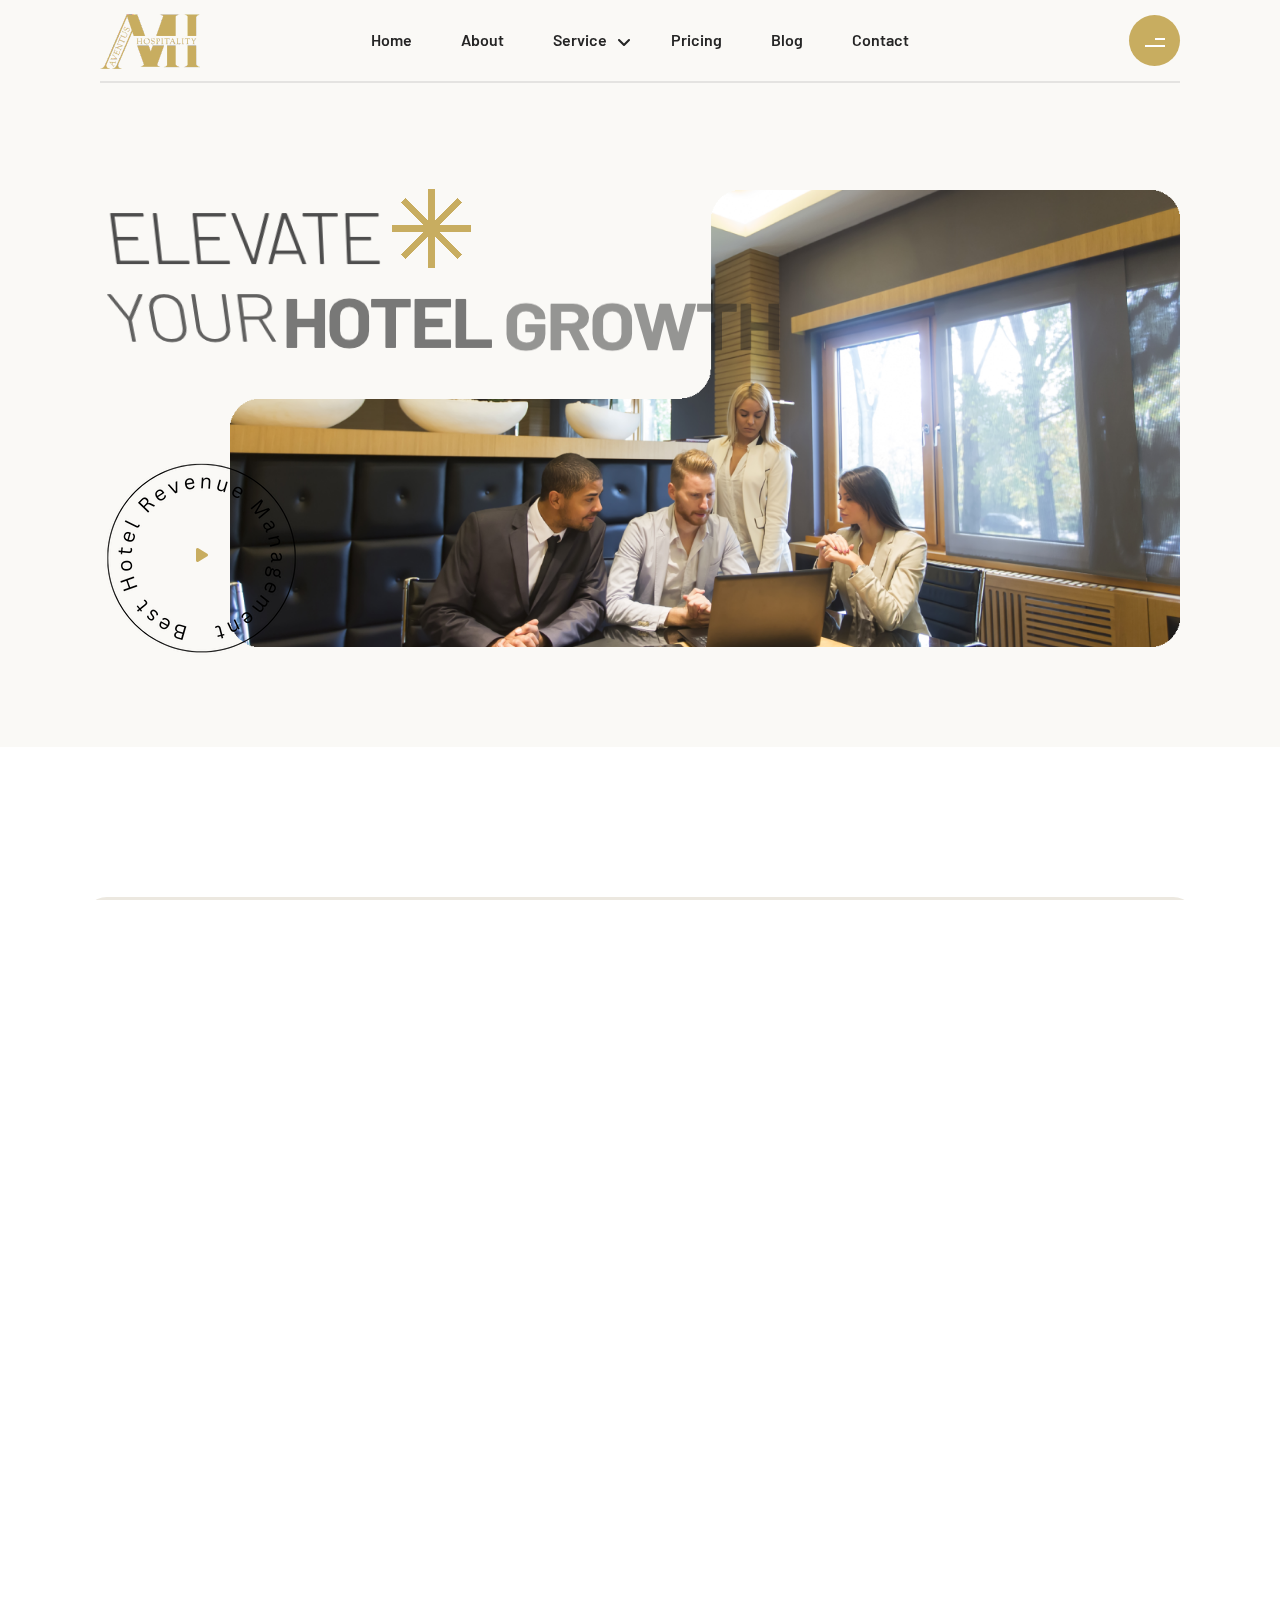
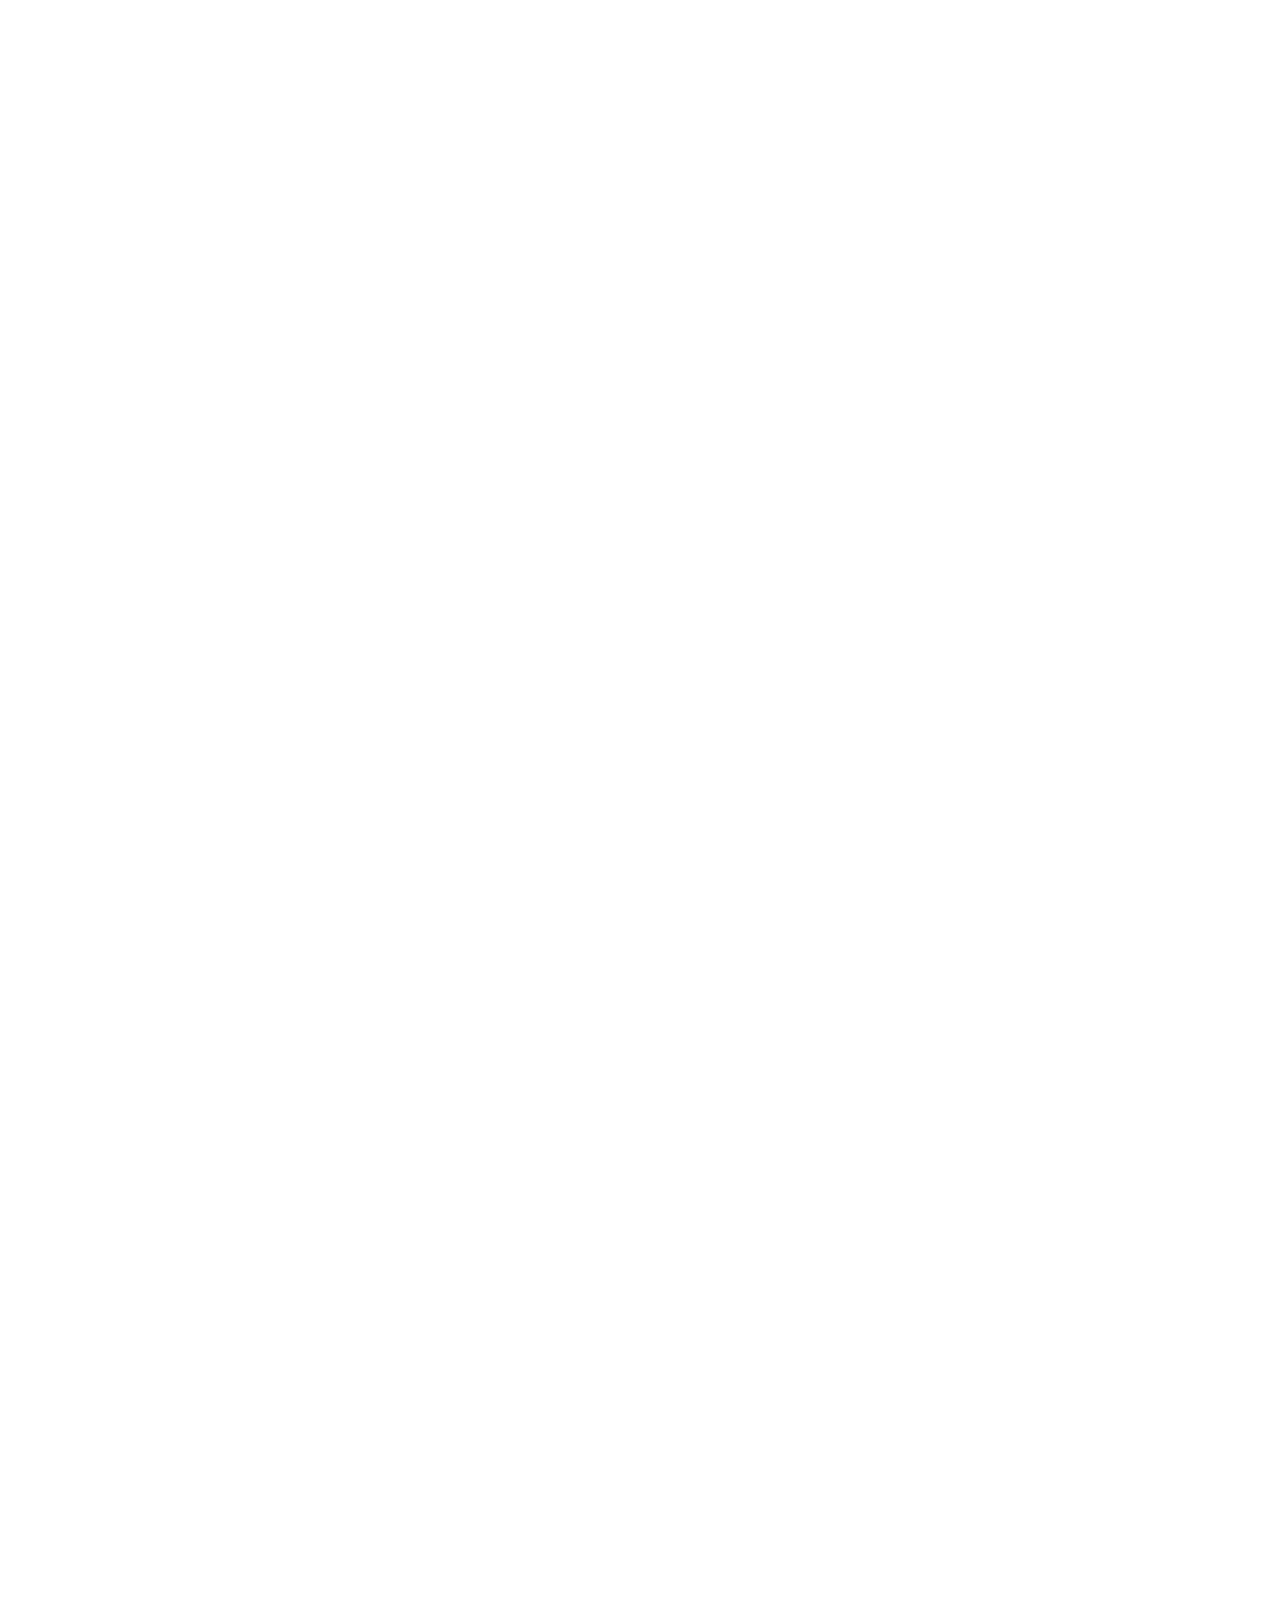
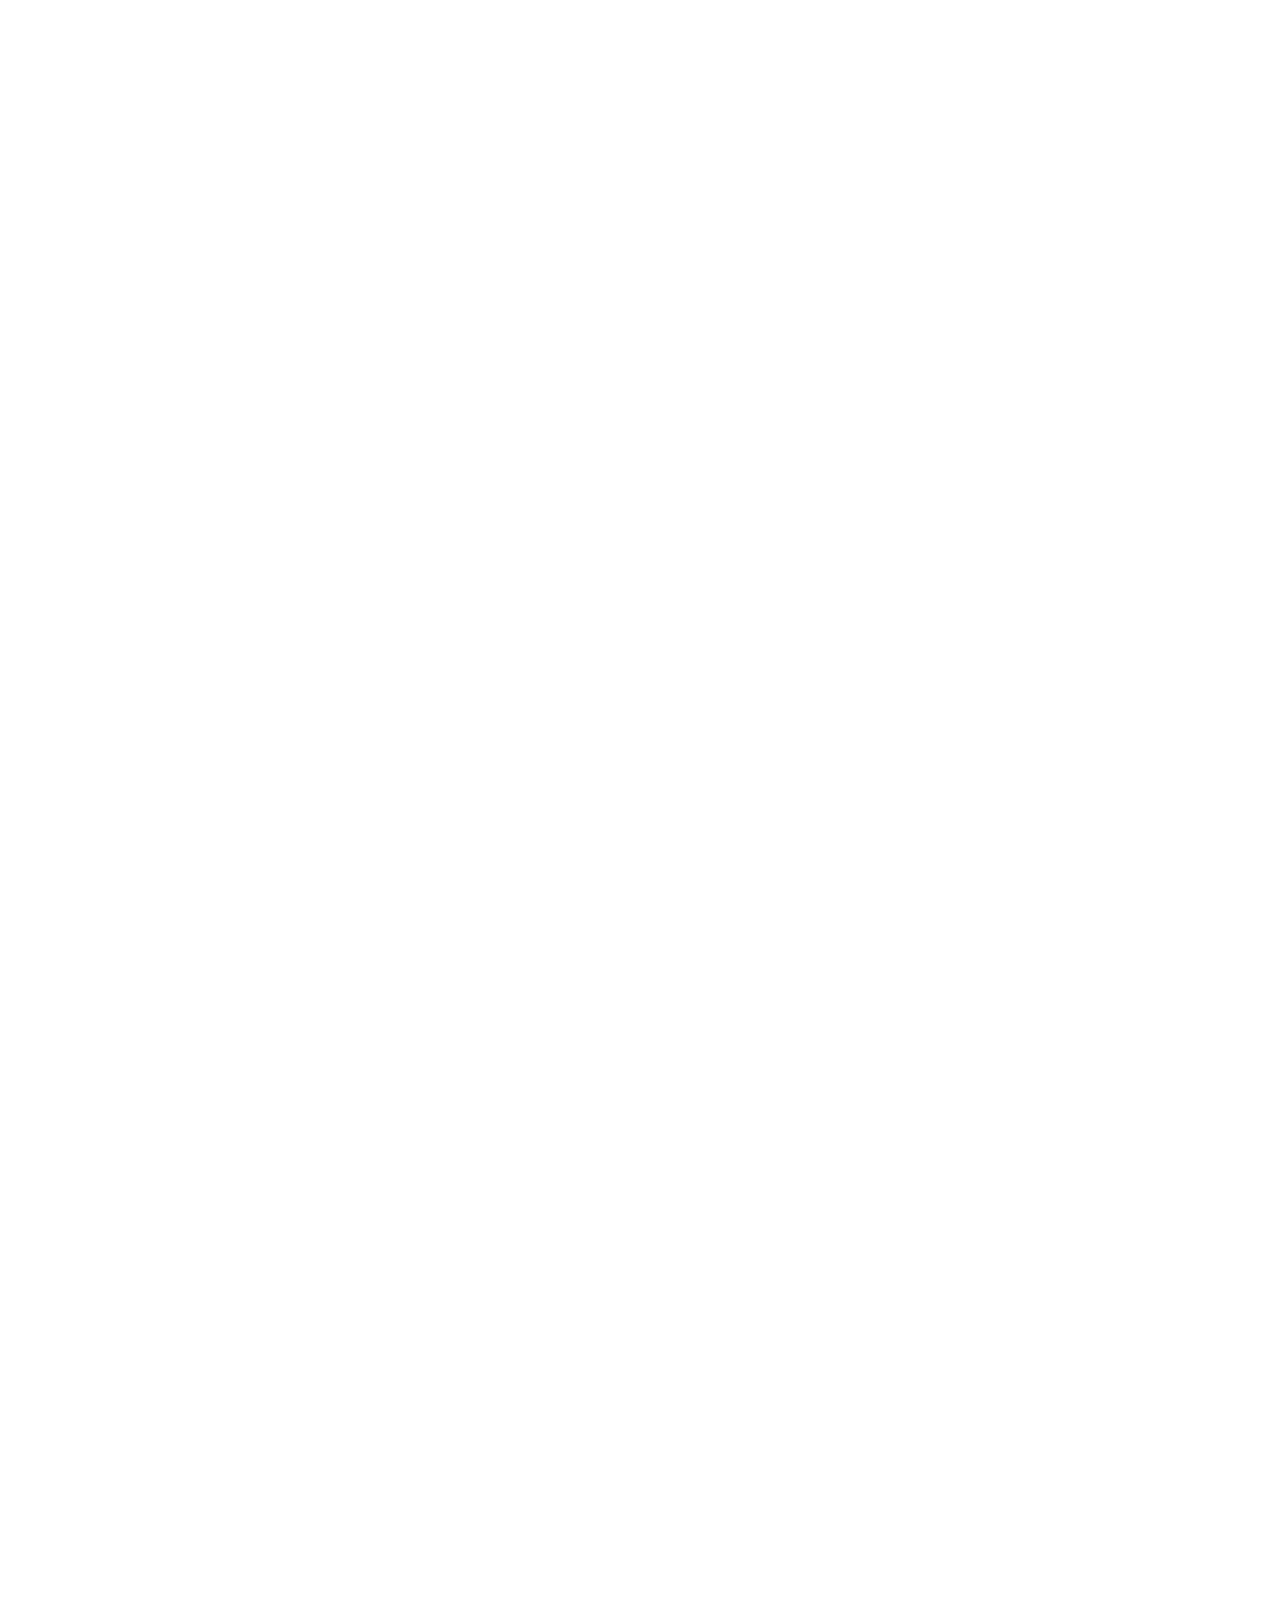
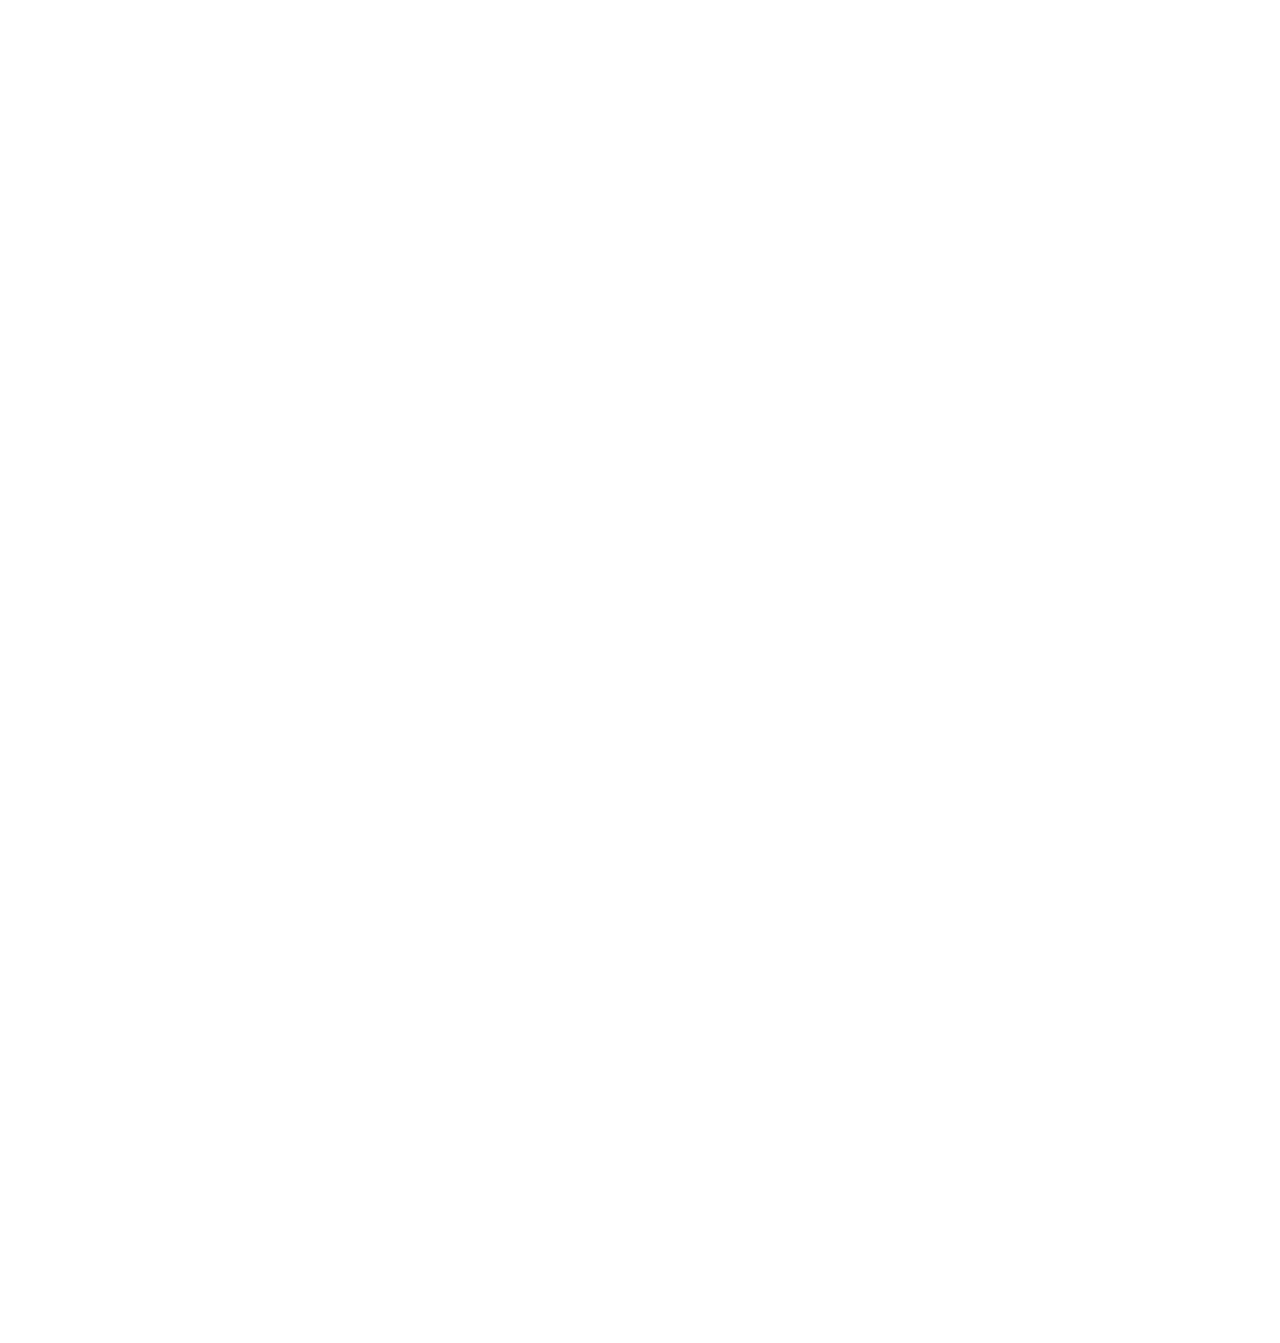
<file: index.html>
<!DOCTYPE html>
<html lang="en">
    <head>
        <meta charset="UTF-8">
        <meta http-equiv="X-UA-Compatible" content="IE=edge">
        <meta name="viewport" content="width=device-width, initial-scale=1.0">
        <meta name="description" content="HTML5 Template">
        <!-- Site Title -->
        <title>Aventus Hospitality - Digital Corporate Business </title>
        <!-- Site Favicon -->
        <link rel="icon" type="image/x-icon" href="assets/imgs/icon/favicon.png">
        <!-- Fonts -->
        <link rel="preconnect" href="https://fonts.googleapis.com">
        <link rel="preconnect" href="https://fonts.gstatic.com" crossorigin>
        <link href="https://fonts.googleapis.com/css2?family=DM+Sans:wght@400;500;700&family=Plus+Jakarta+Sans:wght@200;300;400;500;600;700;800&display=swap" rel="stylesheet">
        <!-- All CSS Files -->
        <link rel="stylesheet" href="assets/css/all.min.css">
        <link rel="stylesheet" href="assets/css/bootstrap.min.css">
        <link rel="stylesheet" href="assets/css/meanmenu.min.css">
        <link rel="stylesheet" href="assets/css/swiper-bundle.min.css">
        <link rel="stylesheet" href="assets/css/magnific-popup.css">
        <link rel="stylesheet" href="assets/css/aos.css">
        <link rel="stylesheet" href="assets/css/progressbar.css">
        <link rel="stylesheet" href="assets/css/master.css">
        <link rel="stylesheet" href="assets/css/custom.css">
        <script
		src="https://code.jquery.com/jquery-3.4.1.js"
		integrity="sha256-WpOohJOqMqqyKL9FccASB9O0KwACQJpFTUBLTYOVvVU="
		crossorigin="anonymous"></script>
	<script>
		function SubForm (){
			$.ajax({
				url:"https://api.apispreadsheets.com/data/eEsvqsZtmx5Ar6tQ/",
				type:"post",
				data:$("#myForm").serializeArray(),
				success: function(){
					alert("Form Data Submitted :)")
				},
				error: function(){
					alert("There was an error :(")
				}
			});
		}
	</script>
    </head>
    <body>
        <!-- Preloader -->
        <div id="preloader">
            <div id="loader"></div>
        </div>
        <!-- Scroll to top -->
        <button id="scroll_top" class="scroll-top">
            <i class="fa-solid fa-arrow-up"></i>
        </button>
        <!-- Offcanvas area start -->
        <div class="offcanvas__area">
            <div class="offcanvas__inner">
                <div class="offcanvas__top">
                    <img src="images/Aventus-hospitality-logo.png" alt="Logo">
                    <button id="offcanvas_close">
                        <i class="fa-solid fa-xmark"></i>
                    </button>
                </div>
                <!-- <div class="offcanvas__search">
                    <form action="#">
                        <input type="text" placeholder="Search..." name="s">
                    </form>
                </div> -->
                <div class="offcanvas__menu">
                    <div class="offcanvas-menu">
                        <ul>
                            <li><a href="index.html">Home</a>
                              <!-- <ul>
                                <li><a href="index.html">Home 01</a></li>
                                <li><a href="index-2.html">Home 02</a></li>
                                <li><a href="index-3.html">Home 03</a></li>
                              </ul> -->
                            </li>
                            <li><a href="#">About</a></li>

                            <li><a href="#">Service</a>
                                <ul >
                                    <li><a href="#">OTA Management</a></li>
                        <li><a href="#">Consulting / Hotel Audit</a></li>
                        <li><a href="#">Hotel Revenue Management</a></li>
                        
                        <li><a href="#">Accounting</a></li>
                        <li><a href="#">Corporate/Group Sales</a></li>
                        <li><a href="#">Digital Marketing</a></li>
                        
                        <li><a href="">Reputation Management</a></li>
                        <li><a href="">Hotel Investment/Advisory Support</a></li>
                        <li><a href="">Operations Support </a></li>
                        
                                </ul>
                            </li>
                            <!-- <li><a href="#">Pages</a>
                              <ul>
                                <li><a href="project.html">portfolio</a></li>
                                <li><a href="project-details.html">portfolio details</a></li>
                                <li><a href="team.html">team</a></li>
                                <li><a href="team-details.html">team details</a></li>
                                <li><a href="faq.html">faq</a></li>
                              </ul>
                            </li> -->
                            <li><a href="#">Pricing</a></li>
                            <li><a href="#">blog</a>
                              <!-- <ul>
                                <li><a href="blog.html">Blog</a></li>
                                <li><a href="blog-grid.html">Blog Grid</a></li>
                                <li><a href="blog-details.html">Blog details</a></li>
                              </ul> -->
                            </li>
                            <li><a href="#">Contact</a></li>
                          </ul>
                    </div>
                </div>
                <div class="offcanvas__map">
                    <iframe src="https://www.google.com/maps/embed?pb=!1m10!1m8!1m3!1d1511.2499674845235!2d-73.99553882767792!3d40.75102778252164!3m2!1i1024!2i768!4f13.1!5e0!3m2!1sen!2sbd!4v1686536419224!5m2!1sen!2sbd" loading="lazy"></iframe>
                </div>
                <div class="offcanvas__btm">
                    <div class="footer__address-3">
                        <ul>
                            <li>
                                <span>
                                    <i class="fa-solid fa-location-dot"></i>
                                </span>
                                
                                <p class="text-white"><a href="https://maps.app.goo.gl/Ga2QszTrtvzrDKGR7">4699 Bill Gardner Pkwy, <br>
                                    Locust Grove, GA 30248</a> </p>
                            </li>
                            <li>
                                <span>
                                    <i class="fa-solid fa-phone"></i>
                                </span>
                                <div>
                                    <a href="tel:+14785387904">478-538-7904</a>
                                    <!-- <a href="tel:+88014420420">+(1) 098 765 4321</a> -->
                                </div>
                            </li>
                            <li>
                                <span>
                                    <i class="fa-solid fa-envelope"></i>
                                </span>
                                <div>
                                    <a href="mailto:harsh@aventushospitality.com">harsh@aventushospitality.com</a>
                                    <!-- <a href="mailto:info.example@driller.com">info.example@driller.com</a> -->
                                </div>
                            </li>
                        </ul>
                    </div>
                    <div class="footer__social-3">
                        <ul>
                            <li>
                                <a href="#">
                                    <i class="fa-brands fa-facebook-f"></i>
                                </a>
                            </li>
                            <li>
                                <a href="#">
                                    <i class="fa-brands fa-twitter"></i>
                                </a>
                            </li>
                            <li>
                                <a href="#">
                                    <i class="fa-brands fa-instagram"></i>
                                </a>
                            </li>
                        </ul>
                    </div>
                </div>
            </div>
        </div>
        <!-- Offcanvas area end -->
        <div id="smooth-wrapper">
            <div id="smooth-content">
                <!-- Header area start -->
                <header class="header__area pos-abs plr-100">
                    <div class="header__inner">
                        <div class="header__logo">
                            <a href="index.html"><img src="images/Aventus-hospitality-logo.png" alt="Site Logo"></a>
                        </div>
                        <div class="header__menu">
                            <nav class="main-menu">
                                <ul>
                                    <li >
                                        <a href="index.html">Home</a>
                                        <!-- <ul class="main-dropdown">
                                            <li>
                                                <a href="index.html">Home 01</a>
                                            </li>
                                            <li>
                                                <a href="index-2.html">Home 02</a>
                                            </li>
                                            <li>
                                                <a href="index-3.html">Home 03</a>
                                            </li>
                                        </ul> -->
                                    </li>
                                    <li>
                                        <a href="#">About</a>
                                    </li>
                                    <li class="has-dropdown">
                                        <a href="#">Service</a>
                                        <ul class="main-dropdown">
                                            <li><a href="#">OTA Management</a></li>
                                <li><a href="#">Consulting / Hotel Audit</a></li>
                                <li><a href="#">Hotel Revenue Management</a></li>
                                
                                <li><a href="#">Accounting</a></li>
                                <li><a href="#">Corporate/Group Sales</a></li>
                                <li><a href="#">Digital Marketing</a></li>
                                
                                <li><a href="">Reputation Management</a></li>
                                <li><a href="">Hotel Investment/Advisory Support</a></li>
                                <li><a href="">Operations Support </a></li>
                                <li></li>
                                        </ul>
                                    </li>
                                    <li><a href="#">Pricing</a></li>
                                    <!-- <li class="has-megamenu"><a href="#">pages</a>
                                        <ul class="main-dropdown">
                                            <li><a href="project.html">portfolio</a></li>
                                            <li><a href="project-details.html">portfolio details</a></li>
                                            <li><a href="team.html">team</a></li>
                                            <li><a href="team-details.html">team details</a></li>
                                            <li><a href="faq.html">faq</a></li>
                                        </ul>
                                    </li> -->

                                    <li><a href="#">blog</a>
                                        <!-- <ul class="main-dropdown">
                                            <li><a href="blog.html">Blog</a></li>
                                            <li><a href="blog-grid.html">Blog Grid</a></li>
                                            <li><a href="blog-details.html">blog details</a></li>
                                        </ul> -->
                                    </li>
                                    <li>
                                        <a href="#">Contact</a>
                                    </li>
                                </ul>
                            </nav>
                        </div>
                        <div class="header__others">
                            <!-- <div class="header__search">
                                <button class="search-icon">
                                    <i class="fa-solid fa-magnifying-glass"></i>
                                </button>
                                <button class="search-close">
                                    <i class="fa-solid fa-xmark"></i>
                                </button>
                            </div> -->
                            <div class="header__offcanvas">
                                <button class="menu_icon bg-base">
                                    <img src="assets/imgs/icon/menu.png" alt="Menu Icon">
                                </button>
                            </div>
                        </div>
                    </div>
                </header>
                <!-- <div class="search__form">
                    <form action="#">
                        <input type="text" name="s" placeholder="Search...">
                    </form>
                </div> -->
                <!-- Header area end -->
                <main>
                    <!-- Hero area start -->
                    <section class="hero__area_1" style="background-image: url('assets/imgs/hero/00.png');">
                        <div class="hero__area_1_inner">
                            <div class="hero_1_content">
                                <h1 class="hero__title heading-animation"> Elevate <img class="cxuSpin-slow" src="images/02.png" alt="img">
                                    <br> your <span>Hotel Growth</span>
                                </h1>
                                <div class="video_area" data-lag="0.3">
                                    <a href="https://www.youtube.com/watch?v=FYpsf0ACkmI" class="popup-link">
                                        <img class="cxuSpin-slow2" src="images/hero/03.png" alt="Hero Image">
                                        <i class="fa-solid fa-play"></i>
                                    </a>
                                </div>
                            </div>
                            <div class="main-thumb text-end">
                                <img class="main-img" src="images/Aventus-Hospitality-Banner1.png" alt="Hero Image">
                            </div>
                        </div>
                    </section>
                    <!-- Hero area end -->

                    <!-- Service area start -->
                    <section class="service__area pt-150 pb-130">
                        <div class="container">
                            <div class="bg-light1 border-radius-25 pt-120 px-lg-5 px-4 pb-90 pb-120">
                                <div class="row pb-120">
                                    <div class="col-xxl-7 col-xl-7 col-xl-7">
                                        <div class="service__title-wrap" data-aos="fade-up">
                                            <h2 class="sec-subtitle">Top service <span>Top service</span>
                                            </h2>
                                            <h3 class="sec-title heading-animation">Grow your Hotel's online presence and drive business success.  </h3>
                                        </div>
                                    </div>
                                    <div class="col-xxl-5 col-xl-5 col-xl-5">
                                        <div class="service__text p-animation pt-0">
                                            <p class="ms-0">Our dedicated Revenue Management team delivers personalized solutions tailored to
                                                each hotel's unique needs, ensuring sustainable growth and success.</p>
                                        </div> <br>
                                        <a class="db-btn-arrow" href="service.html">More Services <i class="fa-solid fa-arrow-right"></i>
                                        </a>
                                    </div>
                                </div>
                            </div>
                            <div class="service-inner px-lg-5 px-4">
                                <div class="row pt-4">
                                    <div class="col-xxl-4 col-xl-4 col-xl-4 col-md-6 mb-4">
                                        <div class="service__item style2">
                                            <div class="service__content">
                                                <div class="icon-box">
                                                    <img src="assets/imgs/service/4/4.png" alt="Service Icon">
                                                </div>
                                                <a href="#">
                                                    <div class="service__title">Consulting / Hotel Audit</div>
                                                </a>
                                                <p>Health and medical is a encompasses a wide range of topics related to health</p>
                                                <a class="db-btn-arrow" href="#">Read More <i class="fa-solid fa-arrow-right"></i>
                                                </a>
                                            </div>
                                        </div>
                                    </div>
                                    <div class="col-xxl-4 col-xl-4 col-xl-4 col-md-6 mb-4">
                                        <div class="service__item style2">
                                            <div class="service__content">
                                                <div class="icon-box">
                                                    <img src="assets/imgs/service/4/5.png" alt="Service Icon">
                                                </div>
                                                <a href="#">
                                                    <div class="service__title">OTA Management</div>
                                                </a>
                                                <p>Health and medical is a encompasses a wide range of topics related to health</p>
                                                <a class="db-btn-arrow" href="#">Read More <i class="fa-solid fa-arrow-right"></i>
                                                </a>
                                            </div>
                                        </div>
                                    </div>
                                    <div class="col-xxl-4 col-xl-4 col-xl-4 col-md-6 mb-4">
                                        <div class="service__item style2">
                                            <div class="service__content">
                                                <div class="icon-box">
                                                    <img src="assets/imgs/service/4/6.png" alt="Service Icon">
                                                </div>
                                                <a href="#">
                                                    <div class="service__title">Revenue Management</div>
                                                </a>
                                                <p>Health and medical is a encompasses a wide range of topics related to health</p>
                                                <a class="db-btn-arrow" href="#">Read More <i class="fa-solid fa-arrow-right"></i>
                                                </a>
                                            </div>
                                        </div>
                                    </div>
                                </div>
                            </div>
                            <div class="service-inner-new px-lg-5 px-4">
                                <div class="row pt-4">
                                    <div class="col-xxl-4 col-xl-4 col-xl-4 col-md-6 mb-4">
                                        <div class="service__item style2">
                                            <div class="service__content">
                                                <div class="icon-box">
                                                    <img src="assets/imgs/service/4/4.png" alt="Service Icon">
                                                </div>
                                                <a href="#">
                                                    <div class="service__title">Reputation Management</div>
                                                </a>
                                                <p>Health and medical is a encompasses a wide range of topics related to health</p>
                                                <a class="db-btn-arrow" href="#">Read More <i class="fa-solid fa-arrow-right"></i>
                                                </a>
                                            </div>
                                        </div>
                                    </div>
                                    <div class="col-xxl-4 col-xl-4 col-xl-4 col-md-6 mb-4">
                                        <div class="service__item style2">
                                            <div class="service__content">
                                                <div class="icon-box">
                                                    <img src="assets/imgs/service/4/5.png" alt="Service Icon">
                                                </div>
                                                <a href="#">
                                                    <div class="service__title">Operations Support</div>
                                                </a>
                                                <p>Health and medical is a encompasses a wide range of topics related to health</p>
                                                <a class="db-btn-arrow" href="#">Read More <i class="fa-solid fa-arrow-right"></i>
                                                </a>
                                            </div>
                                        </div>
                                    </div>
                                    <div class="col-xxl-4 col-xl-4 col-xl-4 col-md-6 mb-4">
                                        <div class="service__item style2">
                                            <div class="service__content">
                                                <div class="icon-box">
                                                    <img src="assets/imgs/service/4/6.png" alt="Service Icon">
                                                </div>
                                                <a href="#">
                                                    <div class="service__title">Corporate / Group Sales</div>
                                                </a>
                                                <p>Health and medical is a encompasses a wide range of topics related to health</p>
                                                <a class="db-btn-arrow" href="#">Read More <i class="fa-solid fa-arrow-right"></i>
                                                </a>
                                            </div>
                                        </div>
                                    </div>
                                </div>
                            </div>
                        </div>
                    </section>
                    <!-- Service area end -->

                    <!-- About area start -->
                    <section class="about__area pb-5">
                        <div class="container">
                            <div class="row">
                                <div class="col-xxl-6 col-xl-6 col-xl-6 col-md-6">
                                    <div class="about__imgs" data-aos="fade-up">
                                        <div class="image-1">
                                            <img class="border-radius-25" src="images/about-hp-1.jpg" alt="Image">
                                        </div>
                                        <div class="image-2">
                                            <img src="images/about-banner-2.png" alt="Image" data-speed="0.85">
                                        </div>
                                        <div class="bell">
                                            <span>
                                                <i class="fa-regular fa-bell text-white"></i>
                                            </span>
                                        </div>
                                        <div class="projects">
                                            <img src="assets/imgs/icon/medal.png" alt="Medal Icon">
                                            <p>
                                                <span class="counter_fast">230+</span>Hotels
                                            </p>
                                        </div>
                                    </div>
                                </div>
                                <div class="col-xxl-6 col-xl-6 col-xl-6 col-md-6">
                                    <div class="about__content" data-aos="fade-up" data-aos-delay="500">
                                        <h2 class="sec-subtitle">ABOUT US <span>About Us</span>
                                        </h2>
                                        <h3 class="sec-title heading-animation">Innovative solutions for a digital world</h3>
                                        <div class="p-animation">
                                            <p>At Aventus Hospitality, we specialize in driving hotel revenue and growth through innovative
                                                marketing solutions and financial management. Our comprehensive suite of services includes
                                                expertise in investment and advisory support, where we leverage our industry knowledge and
                                                network to facilitate seamless transactions. In revenue management, we employ advanced
                                                techniques to optimize pricing strategies and maximize revenue potential.</p>
                                        </div>
                                        <ul data-aos="fade-up">
                                            <li>We guarantee you growth in calls from google.</li>
                                            <li>Growth in OTA bookings confirmed</li>
                                            <li>Growth in ranking on keywords.</li>
                                            <li>We will make you “Brand” & that's our commitment.</li>
                                        </ul>
                                        <div data-aos="fade-up" data-aos-delay="300">
                                            <a class="db-btn-arrow" href="#">Read More <i class="fa-solid fa-arrow-right"></i>
                                            </a>
                                        </div>
                                    </div>
                                </div>
                            </div>
                            <img src="assets/imgs/shape/6.png" alt="Zigzag Shape" class="shape">
                        </div>
                    </section>
                    <!-- About area end -->

                    <!-- Counter area start -->
                    <section class="counter__area bg-white">
                        <div class="container">
                            <div class="row">
                                <div class="col-xxl-12">
                                    <div class="counter__inner">
                                        <div class="counter__item" data-aos="fade-right">
                                            <div class="counter__number counter_slow style2">200+
                                            </div>
                                            <h3 class="counter__title color-heading">Happy Hotelier</h3>
                                        </div>
                                        <div class="counter__item" data-aos="fade-right" data-aos-delay="300">
                                            <div class="counter__number counter_slow style2">300K+
                                            </div>
                                            <h3 class="counter__title color-heading">Average ARR </h3>
                                        </div>
                                        <div class="counter__item" data-aos="fade-right" data-aos-delay="600">
                                            <div class="counter__number counter_slow style2">230+
                                            </div>
                                            <h3 class="counter__title color-heading">Hotels </h3>
                                        </div>
                                    </div>
                                </div>
                            </div>
                        </div>
                    </section>
                    <!-- Counter area end -->

                    <!-- intro area start -->
                    
                    <!-- intro area end -->

                    <!-- Contact area start -->
                    <section class="contact__areas pt-80 pb-130">
                        <div class="container">
                            <div class="box-shadow p-xl-5 p-4 border-radius-50">
                                <div class="row">
                                    <div class="col-xxl-6 col-xl-6 col-lg-6 mb-lg-0 mb-4">
                                        <img class="border-radius-25" src="images/contact-1.jpg" alt="img">
                                    </div>
                                    <div class="col-xxl-6 col-xl-6 col-lg-6 align-self-center">
                                        
                                        <div class="contact__form contact__form-5 mt-0 pt-0 pb-0">
                                            <h4>Book Free Counseling with us</h4> <br><br>
                                            <div class="" data-aos="fade-up" data-aos-delay="600">
                                                <form action="#" id="myForm">
                                                    <input type="text" name="Name" placeholder="Name*" required>
                                                    <input type="email" name="Email" placeholder="E-mail*" required>
                                                    <input type="text" name="Subject" placeholder="Phone*" required>
                                                    <select name="Message" id="message">
                                                        <option value="Consulting / Hotel Audit">Consulting / Hotel Audit</option>
                                                        <option value="OTA Management">OTA Management</option>
                                                        <option value="Revenue Management">Revenue Management</option>
                                                        <option value="Corporate / Group Sales">Corporate / Group Sales</option>
                                                        <option value="Reputation Management">Reputation Management</option>
                                                        <option value="Accounting ">Accounting</option>
                                                        <option value="Operations Support">Operations Support</option>
                                                        <option value="Hotel Investment/Advisory Support">Hotel Investment/Advisory Support</option>
                                                        <option value="Digital Marketing">Digital Marketing</option>
                                                    </select>
                                                    <!-- <textarea name="Message" placeholder="Service*" required></textarea> -->
                                                    <button onclick="SubForm()" class="submit btn-rollover bg-base" type="submit">Submit <i class="fa-solid fa-arrow-right"></i>
                                                    </button>
                                                </form>
                                            </div>
                                        </div>
                                    </div>
                                </div>
                            </div>
                        </div>
                    </section>
                    <!-- Contact area end -->

                    <!-- Text Slider area start -->
                    
                    <!-- Text Slider area end -->

                    <!-- FAQs area start -->
                    <!-- <section class="faq__area bg-white pt-80 pb-80">
                        <div class="container">
                            <div class="row">
                                <div class="col-xxl-6 col-xl-6 col-xl-6">
                                    <div class="sec-title-wrap mb-5 mb-lg-0" data-aos="fade-up">
                                        <h2 class="sec-subtitle">Some Faq <span>Some Faq</span>
                                        </h2>
                                        <h3 class="sec-title heading-animation">Experience the <br> power</h3>
                                        <div class="p-animation">
                                            <p class="color-heading mb-5">Et purus duis sollicitudin dignissim habitant. <br> Egestas nulla quis venenatis cras sed eu massa eu <br> faucibus. Urna fusce aenean tortor </p>
                                            <a class="bg-base btn-rollover border-radius-25" href="#">LEARN MORE</a>
                                        </div>
                                    </div>
                                </div>
                                <div class="col-xxl-6 col-xl-6 col-xl-6">
                                    <div class="faq__list">
                                        <div class="accordion" id="accordionExample">
                                            <div class="accordion-item style-2" data-aos="fade-up">
                                                <h2 class="" id="headingOne">
                                                    <button class="accordion-button color-heading" type="button" data-bs-toggle="collapse" data-bs-target="#collapseOne" aria-expanded="true" aria-controls="collapseOne"> How much agencies charge for their services ? </button>
                                                </h2>
                                                <div id="collapseOne" class="accordion-collapse collapse show" aria-labelledby="headingOne" data-bs-parent="#accordionExample">
                                                    <div class="accordion-body">
                                                        <p class="color-heading">It is a long established fact that a reader will be distr acted bioiiy the rea dablea content of a page when looking at its layout Thoiie point of using.It is a long this established fact that a reader</p>
                                                    </div>
                                                </div>
                                            </div>
                                            <div class="accordion-item style-2" data-aos="fade-up" data-aos-delay="300">
                                                <h2 class="" id="headingTwo">
                                                    <button class="color-heading accordion-button collapsed" type="button" data-bs-toggle="collapse" data-bs-target="#collapseTwo" aria-expanded="false" aria-controls="collapseTwo"> How long does i digital agency to complete a project ? </button>
                                                </h2>
                                                <div id="collapseTwo" class="accordion-collapse collapse" aria-labelledby="headingTwo" data-bs-parent="#accordionExample">
                                                    <div class="accordion-body">
                                                        <p class="color-heading">This is the third item's accordion body. It is hidden by default, until the collapse plugin adds the appropriate classes that we use to style each element. These classes control the overall appearance, as well as the showing and hiding via CSS transitions.</p>
                                                    </div>
                                                </div>
                                            </div>
                                            <div class="accordion-item style-2" data-aos="fade-up" data-aos-delay="600">
                                                <h2 class="" id="headingThree">
                                                    <button class="color-heading accordion-button collapsed" type="button" data-bs-toggle="collapse" data-bs-target="#collapseThree" aria-expanded="false" aria-controls="collapseThree"> What services do digital agencies typically offer ? </button>
                                                </h2>
                                                <div id="collapseThree" class="accordion-collapse collapse" aria-labelledby="headingThree" data-bs-parent="#accordionExample">
                                                    <div class="accordion-body">
                                                        <p class="color-heading">This is the third item's accordion body. It is hidden by default, until the collapse plugin adds the appropriate classes that we use to style each element.</p>
                                                    </div>
                                                </div>
                                            </div>
                                            <div class="accordion-item style-2" data-aos="fade-up" data-aos-delay="900">
                                                <h2 class="" id="headingFour">
                                                    <button class="color-heading accordion-button collapsed" type="button" data-bs-toggle="collapse" data-bs-target="#collapseFour" aria-expanded="false" aria-controls="collapseFour"> How do I know if a digital agency is business ? </button>
                                                </h2>
                                                <div id="collapseFour" class="accordion-collapse collapse" aria-labelledby="headingFour" data-bs-parent="#accordionExample">
                                                    <div class="accordion-body">
                                                        <p class="color-heading">This is the third item's accordion body. It is hidden by default, until the collapse plugin adds the appropriate classes that we use to style each element.</p>
                                                    </div>
                                                </div>
                                            </div>
                                        </div>
                                    </div>
                                </div>
                            </div>
                        </div>
                    </section> -->
                    <!-- FAQs area end -->

                    <!-- Who we are area start -->
                    <!-- <section class="who__area" style="background-image: url('assets/imgs/hero/00.png');">
                        <div class="who__area_inner pt-5 pb-5" style="background-image: url('assets/imgs/intro/11.png');">
                            <div class="container mt-xl-5 mb-xl-5">
                                <div class="row">
                                    <div class="col-xxl-5 col-xl-5 col-lg-6">
                                        <div class="who__left">
                                            <div class="sec-title-wrap pb-3" data-aos="fade-up">
                                                <h2 class="sec-subtitle">who we are <span>who we are</span>
                                                </h2>
                                                <h3 class="sec-title heading-animation">Transforming ideas <br> into reality </h3>
                                            </div>
                                            <div class="who__features">
                                                <div class="who__feature" data-aos="fade-up" data-aos-delay="300">
                                                    <div class="number">
                                                        <span class="color-base">01</span>
                                                    </div>
                                                    <div class="who__content">
                                                        <h4 class="title">Creative Craze</h4>
                                                        <p>Health and medical is a encompasses a wide range of topics related to health</p>
                                                    </div>
                                                </div>
                                                <div class="who__feature" data-aos="fade-up" data-aos-delay="600">
                                                    <div class="number">
                                                        <span class="color-base">02</span>
                                                    </div>
                                                    <div class="who__content">
                                                        <h4 class="title">Art on Mine</h4>
                                                        <p>Health and medical is a encompasses a wide range of topics related to health</p>
                                                    </div>
                                                </div>
                                                <div class="who__feature" data-aos="fade-up" data-aos-delay="900">
                                                    <div class="number">
                                                        <span class="color-base">03</span>
                                                    </div>
                                                    <div class="who__content">
                                                        <h4 class="title">Agencey Power</h4>
                                                        <p>Health and medical is a encompasses a wide range of topics related to health</p>
                                                    </div>
                                                </div>
                                            </div>
                                        </div>
                                    </div>
                                </div>
                            </div>
                        </div>
                    </section> -->
                    <!-- Who we are area end -->

                    <!-- Newsletter area start -->
                    <!-- <section class="newsletter__area bg-light1 pt-120 pb-120">
                        <div class="container">
                            <div class="row">
                                <div class="col-xxl-5 col-xl-5 col-lg-5 align-self-center">
                                    <h2 class="sec-subtitle">Newsletter <span>Newsletter</span></h2>
                                    <h3 class="sec-title heading-animation pb-0">Want to Be a Member?</h3>
                                </div>
                                <div class="col-xxl-7 col-xl-7 col-lg-7">
                                    <div class="newsletter__right ps-xxl-5">
                                        <form action="#" class="ps-xxl-5">
                                            <input class="border-radius-50" type="email" name="email" placeholder="Enter Your Email">
                                            <button type="submit" class="submit btn-rollover border-radius-50 border-radius-50-hover bg-base">Subscribe Now</button>
                                        </form>
                                    </div>
                                </div>
                            </div>
                        </div>
                    </section> -->
                    <!-- Newsletter area end -->

                    <!-- Blog area start -->
                    <section class="blog__area pt-100 pb-100">
                        <div class="container">
                            <div class="row">
                                <div class="col-xxl-12">
                                    <div class="sec-title-wrap" data-aos="fade-up">
                                        <h2 class="sec-subtitle">Our Blog <span>Our Blog</span>
                                        </h2>
                                        <!-- <h3 class="sec-title heading-animation"> </h3> -->
                                    </div>
                                </div>
                                <div class="col-xxl-12">
                                    <div class="blog__list">
                                        <article class="blog__item" data-aos="fade-up" data-aos-delay="300">
                                            <div class="blog__thumb">
                                                <div class="shine">
                                                    <a href="">
                                                        <img class="border-radius-25" src="images/blog1 (1).png" alt="Thumbnail">
                                                    </a>
                                                </div>
                                                <div class="date">16 <br> March </div>
                                            </div> <br>
                                            <!-- <ul class="blog__meta">
                                                <li>
                                                    <a href="#">
                                                        <i class="fa-regular fa-user"></i> By admin </a>
                                                </li>
                                                <li>
                                                    <a href="#">
                                                        <i class="fa-regular fa-comments"></i> Comments (05) </a>
                                                </li>
                                            </ul> -->
                                            <a href="">
                                                <h4 class="blog__title">Why Revenue Management is Important for Hotels and Resort</h4>
                                            </a>
                                            <a class="db-btn-arrow" href="">Read More <i class="fa-solid fa-arrow-right"></i>
                                            </a>
                                        </article>
                                        <article class="blog__item" data-aos="fade-up" data-aos-delay="600">
                                            <div class="blog__thumb">
                                                <div class="shine">
                                                    <a href="">
                                                        <img class="border-radius-25" src="images/blog1 (1).png" alt="Thumbnail">
                                                    </a>
                                                </div>
                                                <div class="date">16 <br> March </div>
                                            </div><br>
                                            <!-- <ul class="blog__meta">
                                                <li>
                                                    <a href="">
                                                        <i class="fa-regular fa-user"></i> By admin </a>
                                                </li>
                                                <li>
                                                    <a href="">
                                                        <i class="fa-regular fa-comments"></i> Comments (05) </a>
                                                </li>
                                            </ul> -->
                                            <a href="">
                                                <h4 class="blog__title">5 Major Importance of having a Hotels and Resorts Websites</h4>
                                            </a>
                                            <a class="db-btn-arrow" href="">Read More <i class="fa-solid fa-arrow-right"></i>
                                            </a>
                                        </article>
                                        <article class="blog__item" data-aos="fade-up" data-aos-delay="900">
                                            <div class="blog__thumb">
                                                <div class="shine">
                                                    <a href="">
                                                        <img class="border-radius-25" src="images/blog1 (1).png" alt="Thumbnail">
                                                    </a>
                                                </div>
                                                <div class="date">16 <br> March </div>
                                            </div> <br>
                                            <!-- <ul class="blog__meta">
                                                <li>
                                                    <a href="">
                                                        <i class="fa-regular fa-user"></i> By admin </a>
                                                </li>
                                                <li>
                                                    <a href="">
                                                        <i class="fa-regular fa-comments"></i> Comments (05) </a>
                                                </li>
                                            </ul> -->
                                            <a href="">
                                                <h4 class="blog__title">Why Digital Marketing is Essential for Luxury Hotels ?</h4>
                                            </a>
                                            <a class="db-btn-arrow" href="">Read More <i class="fa-solid fa-arrow-right"></i>
                                            </a>
                                        </article>
                                    </div>
                                </div>
                            </div>
                        </div>
                    </section>
                    <!-- Blog area end -->

                </main>
                <!-- Footer area start -->
                <footer class="footer__area footer_two_area">
                    <div class="footer__widgets">
                        <div class="container">
                            <div class="footer_top">
                                <div class="row">
                                    <div class="col-lg-7">
                                        <h6 class="text-white">Have an idea?</h6>
                                        <h2 class="text-white mb-4 mb-lg-0">Get in <span>touch</span></h2>
                                    </div>
                                    <div class="col-md-5 text-lg-end">
                                        <a data-lag="0.3" href="contact.html">Get a quote <i class="fa fa-arrow-right"></i></a>
                                    </div>
                                </div>
                            </div>
                        </div>
                        <div class="container">
                            <div class="row">
                                <div class="col-xxl-3 col-xl-3 col-lg-6 col-md-6">
                                    <div class="footer__logo">
                                        <a href="index.html"><img src="images/Aventus-hospitality-logo.png" alt="Footer Logo"></a>
                                        <p>At Aventus Hospitality, we specialize in driving hotel revenue and growth through innovative marketing solutions and financial management. </p>
                                        <div class="footer__social-4">
                                          <ul>
                                            <li><a href="#"><i class="fa-brands fa-facebook-f"></i></a></li>
                                            <li><a href="#"><i class="fa-brands fa-twitter"></i></a></li>
                                            <li><a href="#"><i class="fa-brands fa-instagram"></i></a></li>
                                          </ul>
                                        </div>
                                      </div>
                                </div>
                                <div class="col-xxl-3 col-xl-3 col-lg-6 col-md-6">
                                    <div class="footer__service">
                                        <h2 class="footer__title">Quick Links</h2>
                                        <ul>
                                            <li>
                                                <a href="#">About Us</a>
                                            </li>
                                            <li>
                                                <a href="#">Blog</a>
                                            </li>
                                            <li>
                                                <a href="#">Contact </a>
                                            </li>
                                            <!-- <li>
                                                <a href="#">Project</a>
                                            </li> -->
                                        </ul>
                                    </div>
                                </div>
                                <div class="col-xxl-3 col-xl-3 col-lg-6 col-md-6">
                                    <div class="footer__service footer__service-new">
                                        <h2 class="footer__title">Services</h2>
                                        <ul >
                                            <li><a href="#">OTA Management</a></li>
                                <li><a href="#">Consulting / Hotel Audit</a></li>
                                <li><a href="#">Hotel Revenue Management</a></li>
                                
                                <li><a href="#">Accounting</a></li>
                                <li><a href="#">Corporate/Group Sales</a></li>
                                <li><a href="#">Digital Marketing</a></li>
                                
                                <li><a href="">Reputation Management</a></li>
                                <li><a href="">Hotel Investment/Advisory Support</a></li>
                                <li><a href="">Operations Support </a></li>
                                
                                        </ul>
                                    </div>
                                </div>
                                <div class="col-xxl-3 col-xl-3 col-lg-6 col-md-6">
                                    <div class="footer__address">
                                        <h2 class="footer__title">Address</h2>
                                        <ul>
                                            <li>
                                                <span>
                                                    <i class="fa-solid fa-paper-plane"></i>
                                                </span>
                                                <p><a href="https://maps.app.goo.gl/Ga2QszTrtvzrDKGR7">4699 Bill Gardner Pkwy,<br>
                                                    Locust Grove, GA 30248</a></p>
                                            </li>
                                            <li>
                                                <span>
                                                    <i class="fa-solid fa-phone"></i>
                                                </span>
                                                <a href="tel:+14785387904">478-538-7904</a>
                                            </li>
                                            <li>
                                                <span>
                                                    <i class="fa-solid fa-envelope"></i>
                                                </span>
                                                <a href="mailto:harsh@aventushospitality.com">harsh@aventushospitality.com</a>
                                            </li>
                                        </ul>
                                    </div>
                                </div>
                                <div class="col-xxl-12">
                                    <div class="footer__btm">
                                      <div class="footer__copyright">
                                        <p>© CopyRight 2024 | All Rights Reserved by Aventus Hospitality</p>
                                      </div>
                                      <div class="footer__menu-4">
                                        <p>Desgin by <a href="http://hospitalityminds.com/">Hospitality Minds</a></p>
                                        <ul>
                                          <li><a href="#">Privacy Policy.</a></li>
                                          <li><a href="#">Terms Of Condition</a></li>
                                        </ul>
                                      </div>
                                    </div>
                                  </div>
                            </div>
                        </div>
                    </div>
                </footer>
                <!-- Footer area end -->
            </div>
        </div>
        <!-- All JS Files -->
        <script src="assets/js/jquery-3.6.1.min.js"></script>
        <script src="assets/js/bootstrap.bundle.min.js"></script>
        <script src="assets/js/jquery.meanmenu.min.js"></script>
        <script src="assets/js/swiper-bundle.min.js"></script>
        <script src="assets/js/jquery.magnific-popup.min.js"></script>
        <script src="assets/js/counter.js"></script>
        <script src="assets/js/progressbar.js"></script>
        <script src="assets/js/aos.js"></script>
        <script src="assets/js/gsap.min.js"></script>
        <script src="assets/js/SplitText.min.js"></script>
        <script src="assets/js/ScrollSmoother.min.js"></script>
        <script src="assets/js/ScrollTrigger.min.js"></script>
        <script src="assets/js/vanilla-tilt.min.js"></script>
        <script src="assets/js/main.js"></script>
    </body>
</html>
</file>
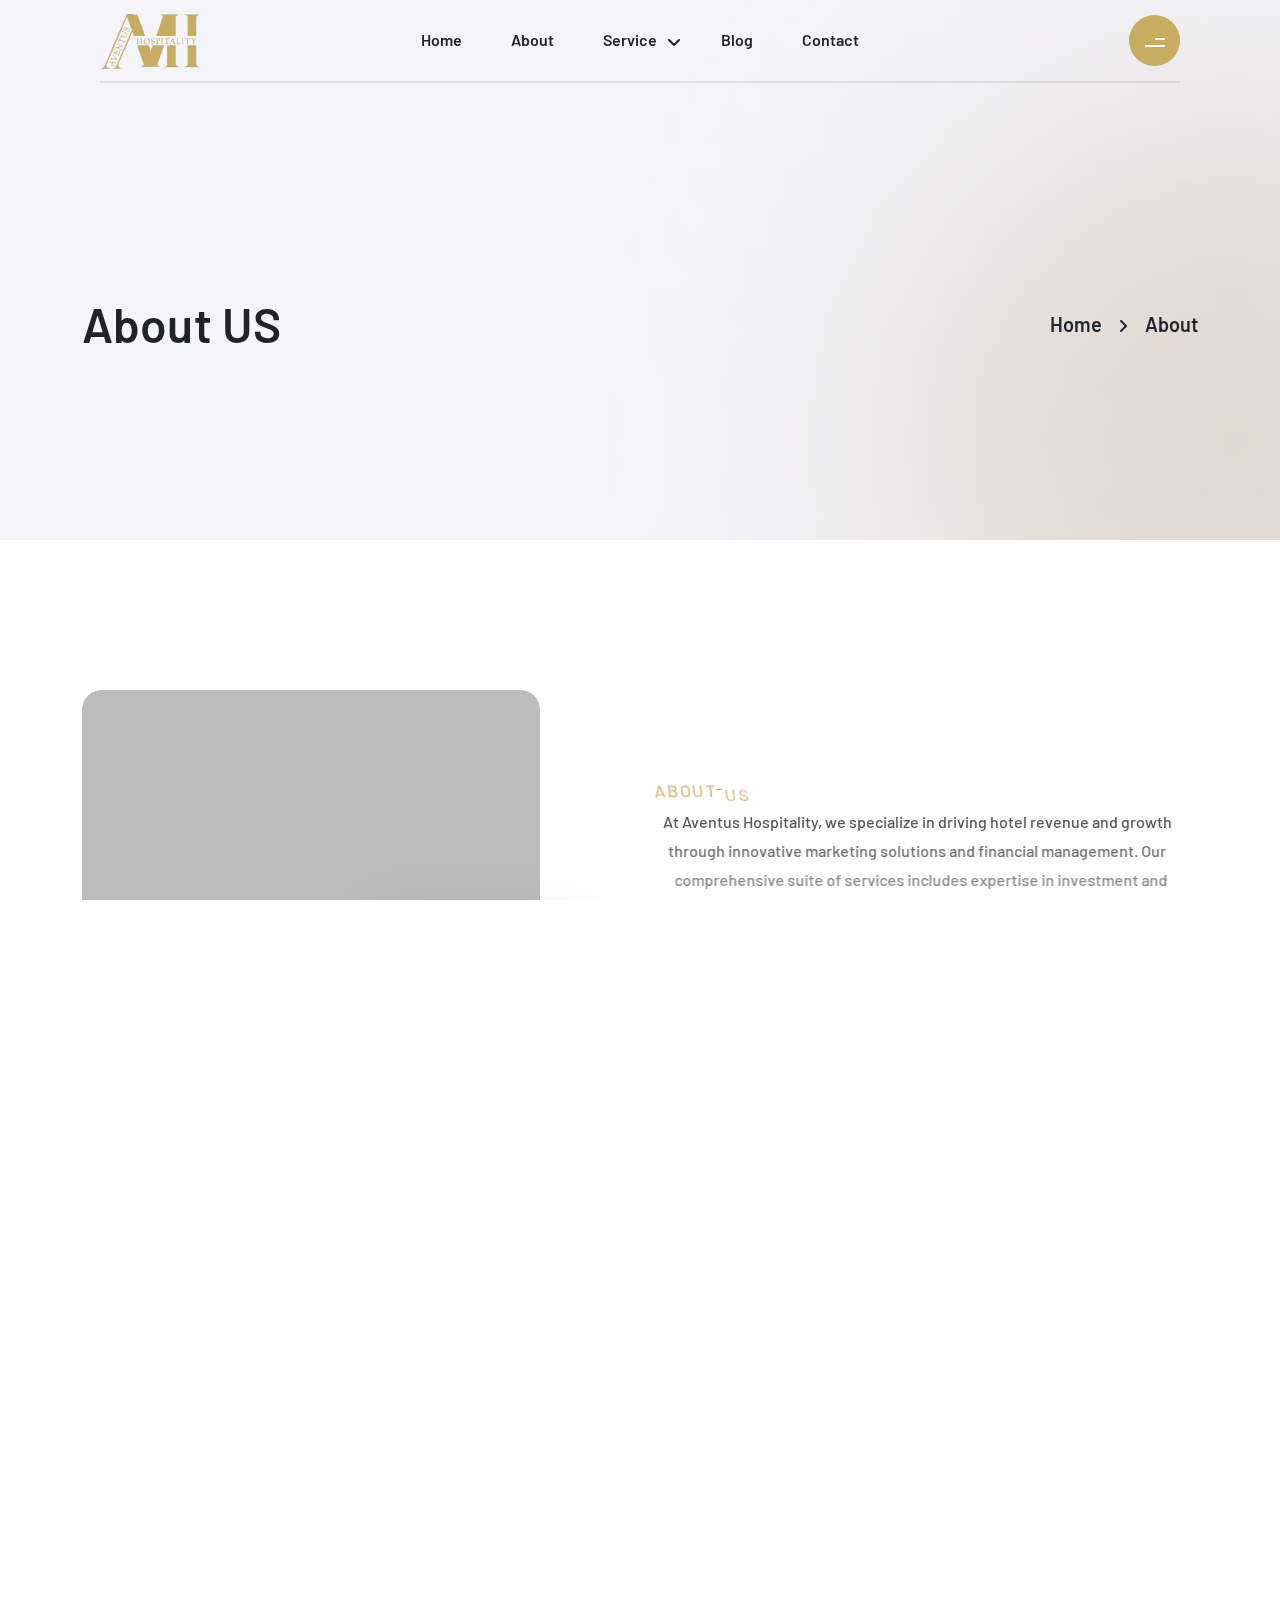
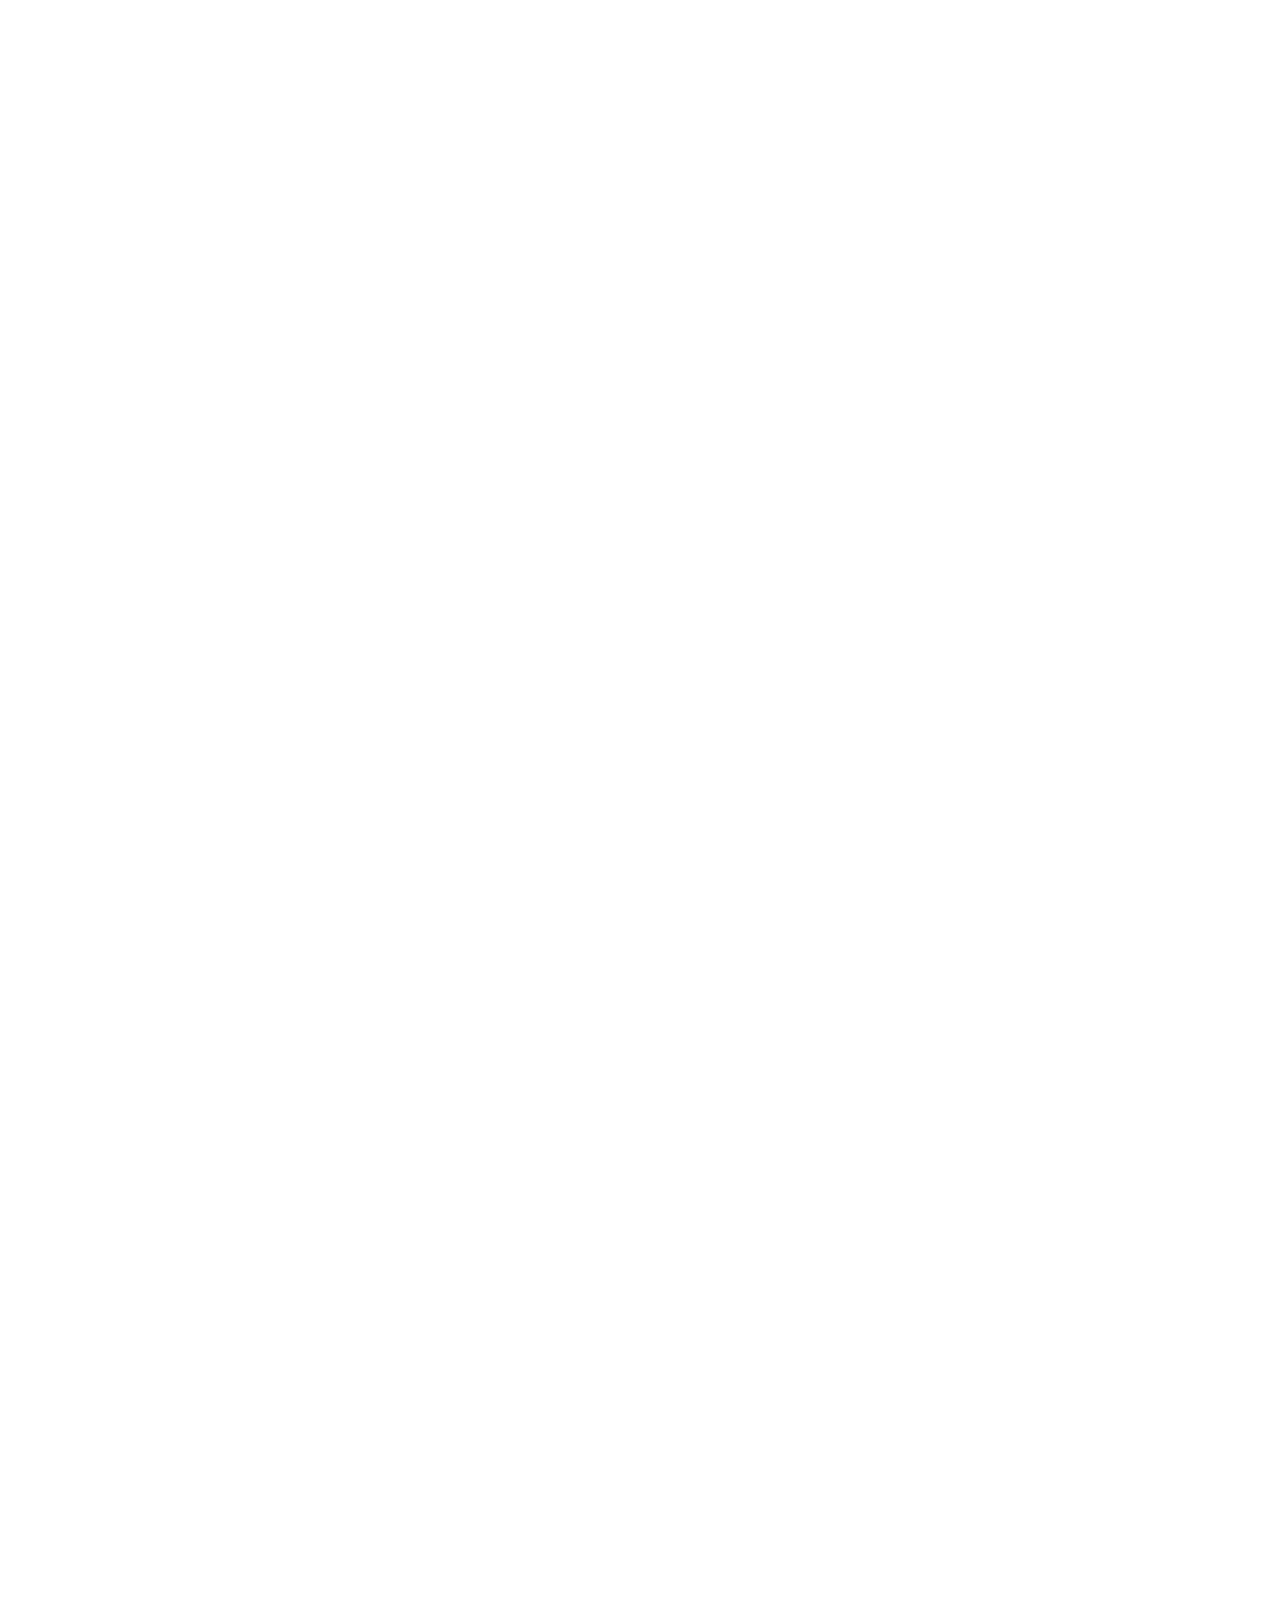
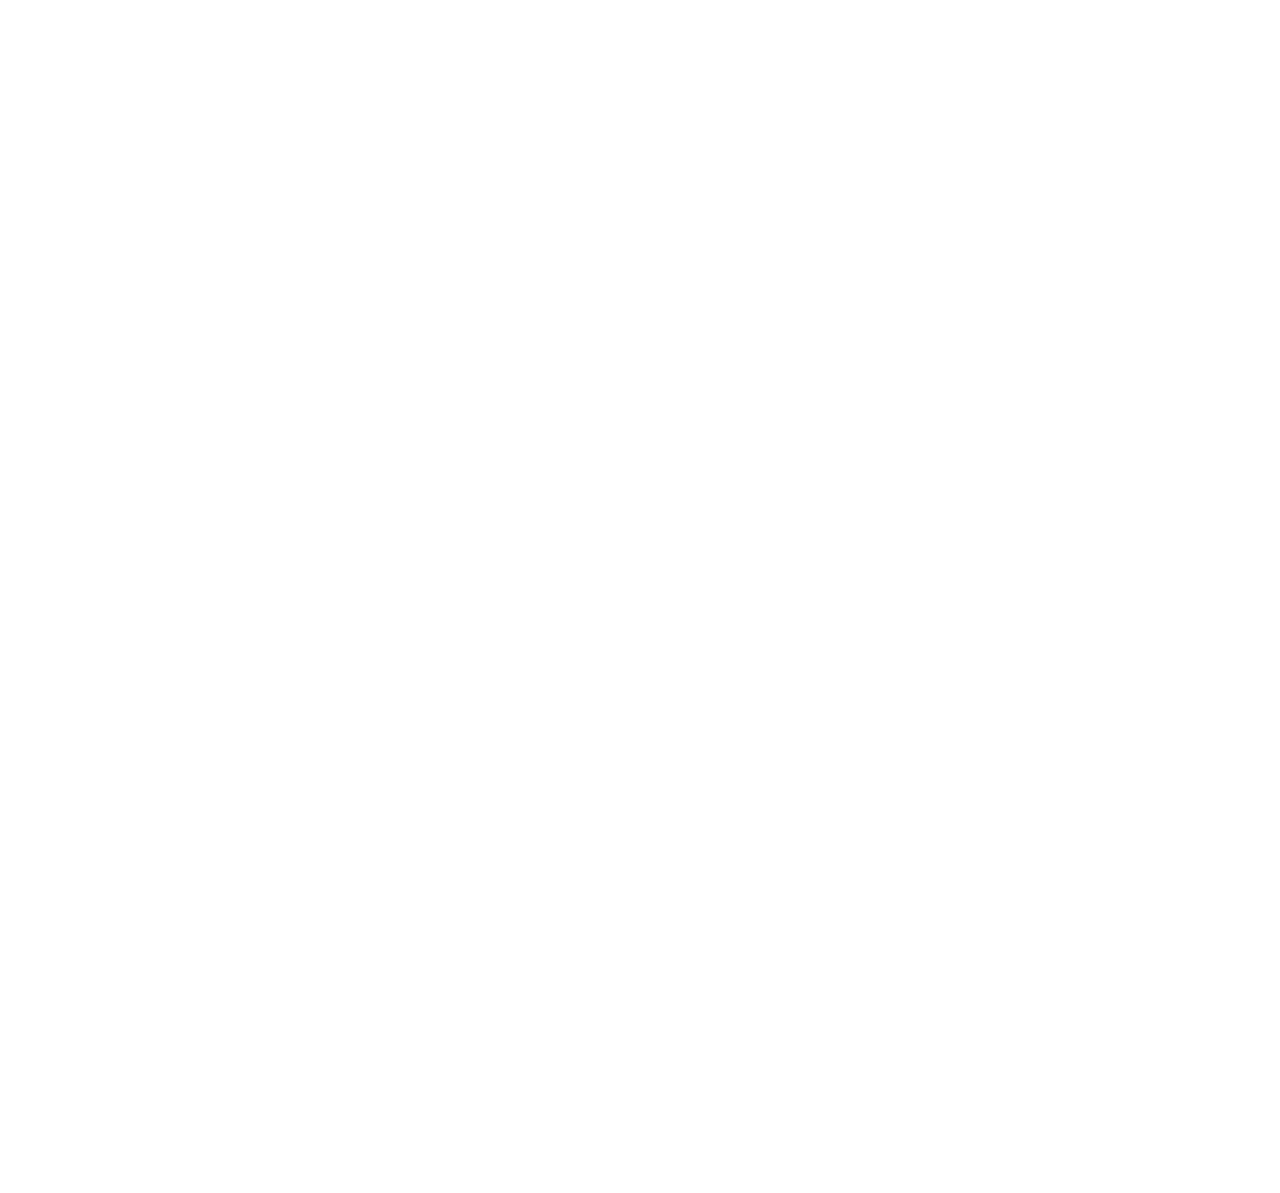
<file: about.html>
<!DOCTYPE html>
<html lang="en">

<head>
  <meta charset="UTF-8">
  <meta http-equiv="X-UA-Compatible" content="IE=edge">
  <meta name="viewport" content="width=device-width, initial-scale=1.0">
  <meta name="description" content="HTML5 Template">

  <!-- Site Title -->
  <title>About Us - Aventus Hospitality - Digital Corporate Business </title>

  <!-- Site Favicon -->
  <link rel="icon" type="image/x-icon" href="assets/imgs/icon/favicon.png">


  <!-- Fonts -->
  <link rel="preconnect" href="https://fonts.googleapis.com">
  <link rel="preconnect" href="https://fonts.gstatic.com" crossorigin>
  <link
    href="https://fonts.googleapis.com/css2?family=DM+Sans:wght@400;500;700&family=Plus+Jakarta+Sans:wght@200;300;400;500;600;700;800&display=swap"
    rel="stylesheet">


  <!-- All CSS Files -->
  <link rel="stylesheet" href="assets/css/all.min.css">
  <link rel="stylesheet" href="assets/css/bootstrap.min.css">
  <link rel="stylesheet" href="assets/css/meanmenu.min.css">
  <link rel="stylesheet" href="assets/css/swiper-bundle.min.css">
  <link rel="stylesheet" href="assets/css/magnific-popup.css">
  <link rel="stylesheet" href="assets/css/aos.css">
  <link rel="stylesheet" href="assets/css/progressbar.css">
  <link rel="stylesheet" href="assets/css/master.css">


</head>

<body>

  <!-- Preloader -->
  <div id="preloader">
    <div id="loader"></div>
  </div>

  <!-- Scroll to top -->
  <button id="scroll_top" class="scroll-top"><i class="fa-solid fa-arrow-up"></i></button>


  <div id="smooth-wrapper">
    <div id="smooth-content">

  <!-- Header area start -->
  <header class="header__area pos-abs plr-100">
    <div class="header__inner">
        <div class="header__logo">
            <a href="index.html"><img src="images/Aventus-hospitality-logo.png" alt="Site Logo"></a>
        </div>
        <div class="header__menu">
            <nav class="main-menu">
                <ul>
                    <li >
                        <a href="index.html">Home</a>
                        <!-- <ul class="main-dropdown">
                            <li>
                                <a href="index.html">Home 01</a>
                            </li>
                            <li>
                                <a href="index-2.html">Home 02</a>
                            </li>
                            <li>
                                <a href="index-3.html">Home 03</a>
                            </li>
                        </ul> -->
                    </li>
                    <li>
                        <a href="#">About</a>
                    </li>
                    <li class="has-dropdown">
                        <a href="service.html">Service</a>
                        <ul class="main-dropdown">
                            <li><a href="service.html">OTA Management</a></li>
                <li><a href="#">Consulting / Hotel Audit</a></li>
                <li><a href="#">Hotel Revenue Management</a></li>
                
                <li><a href="#">Accounting</a></li>
                <li><a href="#">Corporate/Group Sales</a></li>
                <li><a href="#">Digital Marketing</a></li>
                <li><a href="#">Review Management</a></li>
                        </ul>
                    </li>
                    <!-- <li class="has-megamenu"><a href="#">pages</a>
                        <ul class="main-dropdown">
                            <li><a href="project.html">portfolio</a></li>
                            <li><a href="project-details.html">portfolio details</a></li>
                            <li><a href="team.html">team</a></li>
                            <li><a href="team-details.html">team details</a></li>
                            <li><a href="faq.html">faq</a></li>
                        </ul>
                    </li> -->

                    <li><a href="blog.html">blog</a>
                        <!-- <ul class="main-dropdown">
                            <li><a href="blog.html">Blog</a></li>
                            <li><a href="blog-grid.html">Blog Grid</a></li>
                            <li><a href="blog-details.html">blog details</a></li>
                        </ul> -->
                    </li>
                    <li>
                        <a href="contact.html">Contact</a>
                    </li>
                </ul>
            </nav>
        </div>
        <div class="header__others">
            <!-- <div class="header__search">
                <button class="search-icon">
                    <i class="fa-solid fa-magnifying-glass"></i>
                </button>
                <button class="search-close">
                    <i class="fa-solid fa-xmark"></i>
                </button>
            </div> -->
            <div class="header__offcanvas">
                <button class="menu_icon bg-base">
                    <img src="assets/imgs/icon/menu.png" alt="Menu Icon">
                </button>
            </div>
        </div>
    </div>
</header>

  <!-- <div class="search__form">
    <form action="#">
      <input type="text" name="s" placeholder="Search...">
    </form>
  </div> -->
  <!-- Header area end -->

  <!-- Offcanvas area start -->
  <div class="offcanvas__area">
    <div class="offcanvas__inner">
        <div class="offcanvas__top">
            <img src="images/Aventus-hospitality-logo.png" alt="Logo">
            <button id="offcanvas_close">
                <i class="fa-solid fa-xmark"></i>
            </button>
        </div>
        <!-- <div class="offcanvas__search">
            <form action="#">
                <input type="text" placeholder="Search..." name="s">
            </form>
        </div> -->
        <div class="offcanvas__menu">
            <div class="offcanvas-menu">
                <ul>
                    <li><a href="index.html">Home</a>
                      <!-- <ul>
                        <li><a href="index.html">Home 01</a></li>
                        <li><a href="index-2.html">Home 02</a></li>
                        <li><a href="index-3.html">Home 03</a></li>
                      </ul> -->
                    </li>
                    <li><a href="#">About</a></li>

                    <li><a href="service.html">Service</a>
                      <ul>
                        <li><a href="service.html">OTA Management</a></li>
                        <li><a href="#">Consulting / Hotel Audit</a></li>
                        <li><a href="#">Hotel Revenue Management</a></li>
                        
                        <li><a href="#">Accounting</a></li>
                        <li><a href="#">Corporate/Group Sales</a></li>
                        <li><a href="#">Digital Marketing</a></li>
                        <li><a href="#">Review Management</a></li>
                      </ul>
                    </li>
                    <!-- <li><a href="#">Pages</a>
                      <ul>
                        <li><a href="project.html">portfolio</a></li>
                        <li><a href="project-details.html">portfolio details</a></li>
                        <li><a href="team.html">team</a></li>
                        <li><a href="team-details.html">team details</a></li>
                        <li><a href="faq.html">faq</a></li>
                      </ul>
                    </li> -->
                    <li><a href="blog.html">blog</a>
                      <!-- <ul>
                        <li><a href="blog.html">Blog</a></li>
                        <li><a href="blog-grid.html">Blog Grid</a></li>
                        <li><a href="blog-details.html">Blog details</a></li>
                      </ul> -->
                    </li>
                    <li><a href="contact.html">Contact</a></li>
                  </ul>
            </div>
        </div>
        <div class="offcanvas__map">
            <iframe src="https://www.google.com/maps/embed?pb=!1m10!1m8!1m3!1d1511.2499674845235!2d-73.99553882767792!3d40.75102778252164!3m2!1i1024!2i768!4f13.1!5e0!3m2!1sen!2sbd!4v1686536419224!5m2!1sen!2sbd" loading="lazy"></iframe>
        </div>
        <div class="offcanvas__btm">
            <div class="footer__address-3">
                <ul>
                    <li>
                        <span>
                            <i class="fa-solid fa-location-dot"></i>
                        </span>
                        
                        <p class="text-white"><a href="https://maps.app.goo.gl/Ga2QszTrtvzrDKGR7">4699 Bill Gardner Pkwy, <br>
                            Locust Grove, GA 30248</a> </p>
                    </li>
                    <li>
                        <span>
                            <i class="fa-solid fa-phone"></i>
                        </span>
                        <div>
                            <a href="tel:+14785387904">478-538-7904</a>
                            <!-- <a href="tel:+88014420420">+(1) 098 765 4321</a> -->
                        </div>
                    </li>
                    <li>
                        <span>
                            <i class="fa-solid fa-envelope"></i>
                        </span>
                        <div>
                            <a href="mailto:harsh@aventushospitality.com">harsh@aventushospitality.com</a>
                            <!-- <a href="mailto:info.example@driller.com">info.example@driller.com</a> -->
                        </div>
                    </li>
                </ul>
            </div>
            <div class="footer__social-3">
                <ul>
                    <li>
                        <a href="#">
                            <i class="fa-brands fa-facebook-f"></i>
                        </a>
                    </li>
                    <li>
                        <a href="#">
                            <i class="fa-brands fa-twitter"></i>
                        </a>
                    </li>
                    <li>
                        <a href="#">
                            <i class="fa-brands fa-instagram"></i>
                        </a>
                    </li>
                </ul>
            </div>
        </div>
    </div>
</div>
  <!-- Offcanvas area end -->



  <main>

    <!-- Breadcrumb area start -->
    <section class="breadcrumb__area">
      <div class="container">
        <div class="row">
          <div class="col-xxl-12">
            <div class="breadcrumb__inner">
              <div class="breadcrumb__left">
                <h1 class="breadcrumb__title">About US</h1>
              </div>
              <div class="breadcrumb__right">
                <ul>
                  <li> <a href="index.html">home</a> </li>
                  <li> <a href="#">about</a> </li>
                </ul>
              </div>
            </div>
          </div>
        </div>
      </div>
    </section>
    <!-- Breadcrumb area end -->


    <!-- About area start -->
    <section class="about__area-6 pt-150 pb-150">
      <div class="container">
        <div class="row">
          <div class="col-xxl-6 col-xl-6 col-xl-6 col-md-6">
            <div class="about__imgs-6">
              <div class="image-1">
                <img class="border-radius-20" src="assets/imgs/about/6/1.jpg" alt="Image" data-lag="0.2">
                <a class="play popup-link" href="https://www.youtube.com/watch?v=FYpsf0ACkmI"><i
                    class="fa-solid fa-play"></i></a>
              </div>
              <div class="image-2">
                <img class="border-radius-20" src="assets/imgs/about/6/2.jpg" alt="Image" data-lag="0.2">
              </div>
              <div class="bell">
                <span><i class="fa-regular fa-bell"></i></span>
              </div>
              <div class="chart">
                <span><i class="fa-solid fa-chart-column"></i></span>
              </div>
              <div class="projects">
                <img src="assets/imgs/about/6/medal.png" alt="Medal Icon">
                <p><span>230+</span>Project Complete</p>
              </div>
            </div>
          </div>
          <div class="col-xxl-6 col-xl-6 col-xl-6 col-md-6">
            <div class="about__content-6">
              <h2 class="sec-subtitle-2 heading-animation">ABOUT US </h2>
              <!-- <h3 class="sec-title heading-animation">Innovative solutions for a digital world</h3> -->
              <div class="p-animation">
                <p>At Aventus Hospitality, we specialize in driving hotel revenue and growth through innovative
                  marketing solutions and financial management. Our comprehensive suite of services includes
                  expertise in investment and advisory support, where we leverage our industry knowledge and
                  network to facilitate seamless transactions. In revenue management, we employ advanced
                  techniques to optimize pricing strategies and maximize revenue potential. Our tailored
                  marketing solutions enhance hotel visibility and drive direct bookings, bolstering online presence
                  and profitability. Additionally, we offer expert financial management services encompassing
                  budgeting, expense management, financial analysis, and accounting oversight. We ensure
                  compliance with regulatory standards and provide strategic financial guidance to maximize
                  profitability and mitigate risks. With a focus on excellence and innovation, we assist hotels in
                  OTA optimization, pre-opening strategies, and corporate inside sales, fostering strong
                  relationships and driving revenue growth. At Aventus Hospitality, we are committed to
                  empowering hotels to achieve their full potential, maintain a positive online reputation, and thrive
                  in today's competitive market. Our dedicated team delivers personalized solutions tailored to
                  each client's unique needs, ensuring sustainable growth and success.
                  </p>
              </div>
              <ul>
                <li>How to improve your busines for Helping us </li>
                <li>making this the first true generator on the Internet</li>
                <li>Creative this the first true generator on the designe</li>
              </ul>
              <a class="db-btn-arrow" href="">Read More <i class="fa-solid fa-arrow-right"></i></a>
            </div>
          </div>
        </div>
      </div>

      <img src="assets/imgs/shape/6.png" alt="Zigzag Shape" class="shape">
    </section>
    <!-- About area end -->


    <!-- Counter area start -->
    <section class="counter__area-6">
      <div class="container">
        <div class="row">
          <div class="col-xxl-12">
            <div class="counter__inner">
              <div class="counter__item">
                <div class="counter__number counter_slow underline-5">200+ <span>200+</span></div>
                <h3 class="counter__title underline-2">Happy <br> Hotelier</h3>
              </div>
              <div class="counter__item">
                <div class="counter__number counter_slow underline-5">300K+ <span>300K+</span></div>
                <h3 class="counter__title underline-2">Average <br> ARR</h3>
              </div>
              <div class="counter__item">
                <div class="counter__number counter_slow underline-5">230+ <span>230+</span></div>
                <h3 class="counter__title underline-2">Hotels</h3>
              </div>
            </div>
          </div>
        </div>
      </div>
    </section>
    <!-- Counter area end -->


<!-- FAQs area start -->
                     <section class="faq__area bg-white pt-100 pb-80">
                        <div class="container">
                            <div class="row">
                                <div class="col-xxl-6 col-xl-6 col-xl-6">
                                    <div class="sec-title-wrap mb-5 mb-lg-0" data-aos="fade-up">
                                        <h2 class="sec-subtitle">Why Choose Us? <span>Why Choose Us?</span>
                                        </h2>
                                        <!-- <h3 class="sec-title heading-animation">Experience the <br> power</h3> -->
                                        <div class="p-animation">
                                            <p class="color-heading mb-5">Aventus Hospitality stands at the forefront of redefining hospitality management by seamlessly
                                              integrating cutting-edge revenue management and dynamic digital marketing solutions. Our
                                              expert team of revenue management specialists unlocks the full potential of hotel revenue,
                                              crafting personalized, data-driven strategies to optimize pricing and ensure long-term financial
                                              sustainability. In the digital marketing sphere, we drive direct bookings through captivating,
                                              data-driven campaigns, keeping hotels ahead of the competition with the latest trends. Choose
                                              Aventus Hospitality for unmatched expertise in revenue management, dynamic digital marketing
                                              strategies, and unparalleled client service.
                                               </p>
                                            <a class="bg-base btn-rollover border-radius-25" href="#">LEARN MORE</a>
                                        </div>
                                    </div>
                                </div>
                                <div class="col-xxl-6 col-xl-6 col-xl-6">
                                    <div class="faq__list">
                                        <div class="accordion" id="accordionExample">
                                            <div class="accordion-item style-2" data-aos="fade-up">
                                                <h2 class="" id="headingOne">
                                                    <button class="accordion-button color-heading" type="button" data-bs-toggle="collapse" data-bs-target="#collapseOne" aria-expanded="true" aria-controls="collapseOne">
                                                      Is Revenue Managemant Essential To Run <br> A Hotel On OTA ? </button>
                                                </h2>
                                                <div id="collapseOne" class="accordion-collapse collapse show" aria-labelledby="headingOne" data-bs-parent="#accordionExample">
                                                    <div class="accordion-body">
                                                        <p class="color-heading">Revenue Management is all about forecasting, predicting and meeting the consumers wants and setting the right pricing. Hospitality Minds enables you to set the best dynamic pricing according to the market insights, OTAs are long-run businesses and we help you to establish the brand and grow the revenue at the same time.</p>
                                                    </div>
                                                </div>
                                            </div>
                                            <div class="accordion-item style-2" data-aos="fade-up" data-aos-delay="300">
                                                <h2 class="" id="headingTwo">
                                                    <button class="color-heading accordion-button collapsed" type="button" data-bs-toggle="collapse" data-bs-target="#collapseTwo" aria-expanded="false" aria-controls="collapseTwo"> Is Digital Marketing Must For Hotel ? </button>
                                                </h2>
                                                <div id="collapseTwo" class="accordion-collapse collapse" aria-labelledby="headingTwo" data-bs-parent="#accordionExample">
                                                    <div class="accordion-body">
                                                        <p class="color-heading">Every brand which is online should do digital marketing. Google or social media focuss that depends upon your product and market. Hire us and we will do the best to brand your hotel and market your hotel across all the digital marketing. Hospitality minds is india’s leading digital marketing company for hotels we have grown the business for hotels X 5 times. Right from logo to website to listing of hotels on OTA, review management everything is done from myside keeping common goal in mind i.e. to Market your hotel .</p>
                                                    </div>
                                                </div>
                                            </div>
                                            <div class="accordion-item style-2" data-aos="fade-up" data-aos-delay="600">
                                                <h2 class="" id="headingThree">
                                                    <button class="color-heading accordion-button collapsed" type="button" data-bs-toggle="collapse" data-bs-target="#collapseThree" aria-expanded="false" aria-controls="collapseThree">What Is ORM For Hotels ?</button>
                                                </h2>
                                                <div id="collapseThree" class="accordion-collapse collapse" aria-labelledby="headingThree" data-bs-parent="#accordionExample">
                                                    <div class="accordion-body">
                                                        <p class="color-heading">ORM is online reputation management, once you hire us we will handle the reviews management across all the platforms and give appropriate reply and our experts looks into each review personally and consult with the stakeholders and take appropriate steps. Hospitality minds is expert in ORM for hotels, we have catered to more than 200 hotels for such services and its going on. Our hotels have seen significant change in the dealings of there staff and there hotel is now guest centric.</p>
                                                    </div>
                                                </div>
                                            </div>
                                            <div class="accordion-item style-2" data-aos="fade-up" data-aos-delay="900">
                                                <h2 class="" id="headingFour">
                                                    <button class="color-heading accordion-button collapsed" type="button" data-bs-toggle="collapse" data-bs-target="#collapseFour" aria-expanded="false" aria-controls="collapseFour"> How To Grow Online Sales?
                                                     </button>
                                                </h2>
                                                <div id="collapseFour" class="accordion-collapse collapse" aria-labelledby="headingFour" data-bs-parent="#accordionExample">
                                                    <div class="accordion-body">
                                                        <p class="color-heading">Just get partnered with Hospitality Minds J, We take all the responsibilities for the growth and enhancement of the brand. We work like a hotel staff for the welfare and benefit of the Hotel itself.</p>
                                                    </div>
                                                </div>
                                            </div>
                                        </div>
                                    </div>
                                </div>
                            </div>
                        </div>
                    </section> 
                    <!-- FAQs area end -->





    <!-- Brand area start -->
    <section class="brand__area pt-150 pb-150">
      <div class="brand__inner">
        <div class="swiper brand__slider">
          <div class="swiper-wrapper">
            <div class="swiper-slide">
              <div class="brand__slide">
                <img src="images/logo1.png" alt="Brand Logo">
              </div>
            </div>
            <div class="swiper-slide">
              <div class="brand__slide">
                <img src="images/logo2.png" alt="Brand Logo">
              </div>
            </div>
            <div class="swiper-slide">
              <div class="brand__slide">
                <img src="images/logo3.png" alt="Brand Logo">
              </div>
            </div>
            <div class="swiper-slide">
              <div class="brand__slide">
                <img src="images/logo4.png" alt="Brand Logo">
              </div>
            </div>
            <div class="swiper-slide">
              <div class="brand__slide">
                <img src="images/logo5.png" alt="Brand Logo">
              </div>
            </div>
            <div class="swiper-slide">
              <div class="brand__slide">
                <img src="images/logo6.png" alt="Brand Logo">
              </div>
            </div>
            <div class="swiper-slide">
              <div class="brand__slide">
                <img src="images/logo7.png" alt="Brand Logo">
              </div>
            </div>
            <!-- <div class="swiper-slide">
              <div class="brand__slide">
                <img src="images/lo" alt="Brand Logo">
              </div>
            </div>
            <div class="swiper-slide">
              <div class="brand__slide">
                <img src="assets/imgs/brand/6/3.png" alt="Brand Logo">
              </div>
            </div> -->
          </div>
        </div>
      </div>
    </section>
    <!-- Brand area end -->


  </main>


  <!-- Footer area start -->
  <footer class="footer__area-4">
    <div class="footer__top-4-wrap">
      <div class="container">
        <div class="row">
          <div class="col-xxl-12">
            <div class="footer__top-4">
              <h2 class="title">Meet The Main Pioneers <br> of Education</h2>
              <a href="" class="db-btn-main-color-one">Read More About</a>
            </div>
          </div>
        </div>
      </div>
    </div>
    <div class="footer__widgets db-bg-secondary">
      <div class="container">
        <div class="row">
          <div class="col-xxl-3 col-xl-3 col-lg-6 col-md-6">
            <div class="footer__logo">
              <a href="index.html"><img src="images/Aventus-hospitality-logo.png" alt="Footer Logo"></a>
              <p>Conditions Terms of Use Ours feturesin Services ew Guests LisitThe Team List
                Guests LisitThe Team List</p>
              <div class="footer__social-4">
                <ul>
                  <li><a href="#"><i class="fa-brands fa-facebook-f"></i></a></li>
                  <li><a href="#"><i class="fa-brands fa-twitter"></i></a></li>
                  <li><a href="#"><i class="fa-brands fa-instagram"></i></a></li>
                </ul>
              </div>
            </div>
          </div>
          <div class="col-xxl-3 col-xl-3 col-lg-6 col-md-6">
            <div class="footer__address">
              <h2 class="footer__title">Address</h2>
              <ul>
                <li>
                  <span><i class="fa-solid fa-paper-plane"></i></span>
                  <p>Old city Street,Usa <br>1212 New york-3500</p>
                </li>
                <li>
                  <span><i class="fa-solid fa-phone"></i></span>
                  <a href="tel:+88014420420">+88 014 420420</a>
                </li>
                <li>
                  <span><i class="fa-solid fa-envelope"></i></span>
                  <a href="mailto:urcompany@mail.com">urcompany@mail.com</a>
                </li>
              </ul>
            </div>
          </div>
          <div class="col-xxl-3 col-xl-3 col-lg-6 col-md-6">
            <div class="footer__service">
              <h2 class="footer__title">More Servicve</h2>
              <ul>
                <li><a href="#">Ui Design</a></li>
                <li><a href="#">Ux Design</a></li>
                <li><a href="#">Digital Marketing</a></li>
                <li><a href="#">Video Editing</a></li>
              </ul>
            </div>
          </div>
          <div class="col-xxl-3 col-xl-3 col-lg-6 col-md-6">
            <div class="footer__newsletter">
              <div class="footer__title">Newsletter</div>
              <p>It is a long established fact that a reader will be distracted</p>
              <div class="footer__rblog border-0 pb-0">
                <a href="blog-details.html"><img src="assets/imgs/home-2/recent-2.jpg" alt="rtitle"></a>
                <div class="footer__rcontent">
                  <span><i class="fa-solid fa-calendar-days"></i> October 19, 2022</span>
                  <a href="blog-details.html">
                    <p>The standard chunk of Lorem Ipsum</p>
                  </a>
                </div>
              </div>
            </div>
          </div>
          <div class="col-xxl-12">
            <div class="footer__btm">
              <div class="footer__copyright">
                <p>© wowtheme7 2024 | All Rights Reserved</p>
              </div>
              <div class="footer__menu-4">
                <ul>
                  <li><a href="#">Privacy Policy.</a></li>
                  <li><a href="#">Terms Of Condition</a></li>
                </ul>
              </div>
            </div>
          </div>
        </div>
      </div>
    </div>
  </footer>
  <!-- Footer area end -->

</div>
</div>


  <!-- All JS Files -->
  <script src="assets/js/jquery-3.6.1.min.js"></script>
  <script src="assets/js/bootstrap.bundle.min.js"></script>
  <script src="assets/js/jquery.meanmenu.min.js"></script>
  <script src="assets/js/swiper-bundle.min.js"></script>
  <script src="assets/js/jquery.magnific-popup.min.js"></script>
  <script src="assets/js/counter.js"></script>
  <script src="assets/js/progressbar.js"></script>
  <script src="assets/js/aos.js"></script>
  <script src="assets/js/gsap.min.js"></script>
  <script src="assets/js/SplitText.min.js"></script>
  <script src="assets/js/ScrollSmoother.min.js"></script>
  <script src="assets/js/ScrollTrigger.min.js"></script>
  <script src="assets/js/vanilla-tilt.min.js"></script>
  <script src="assets/js/main.js"></script>


</body>

</html>
</file>
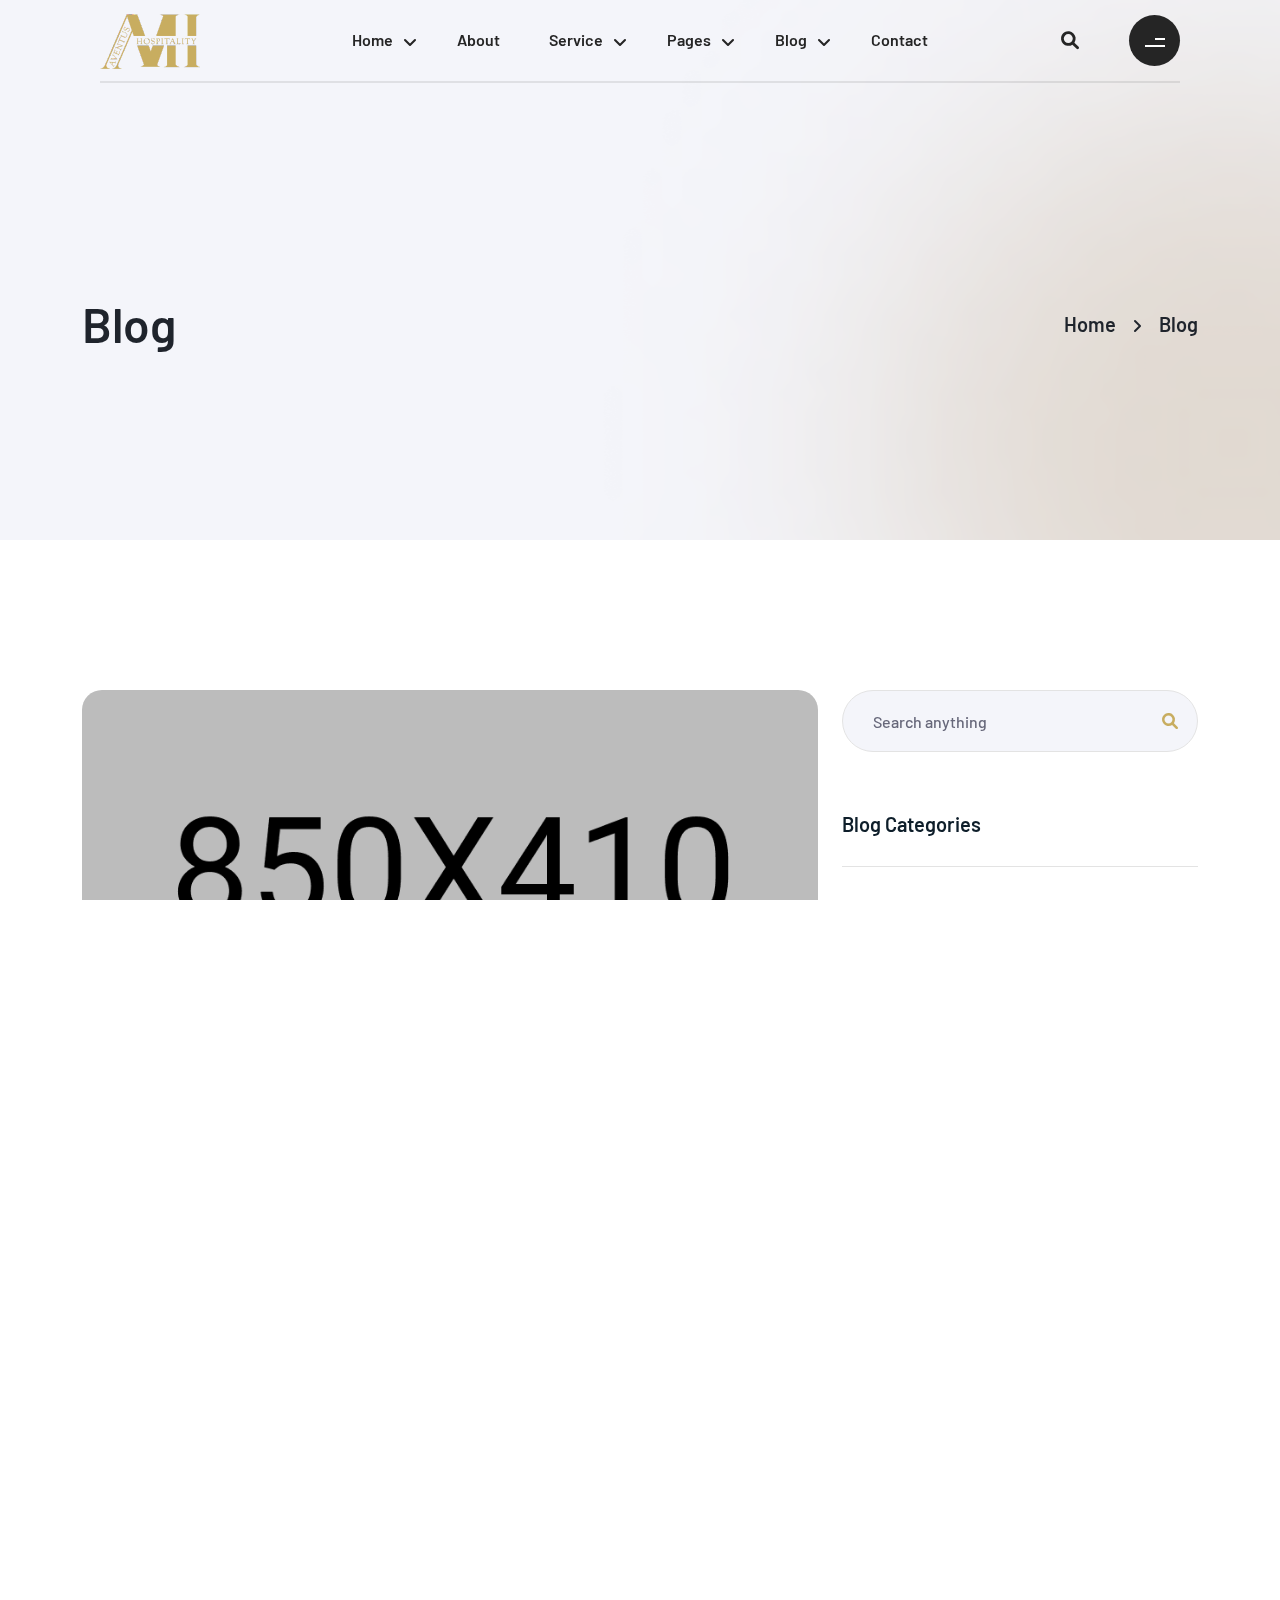
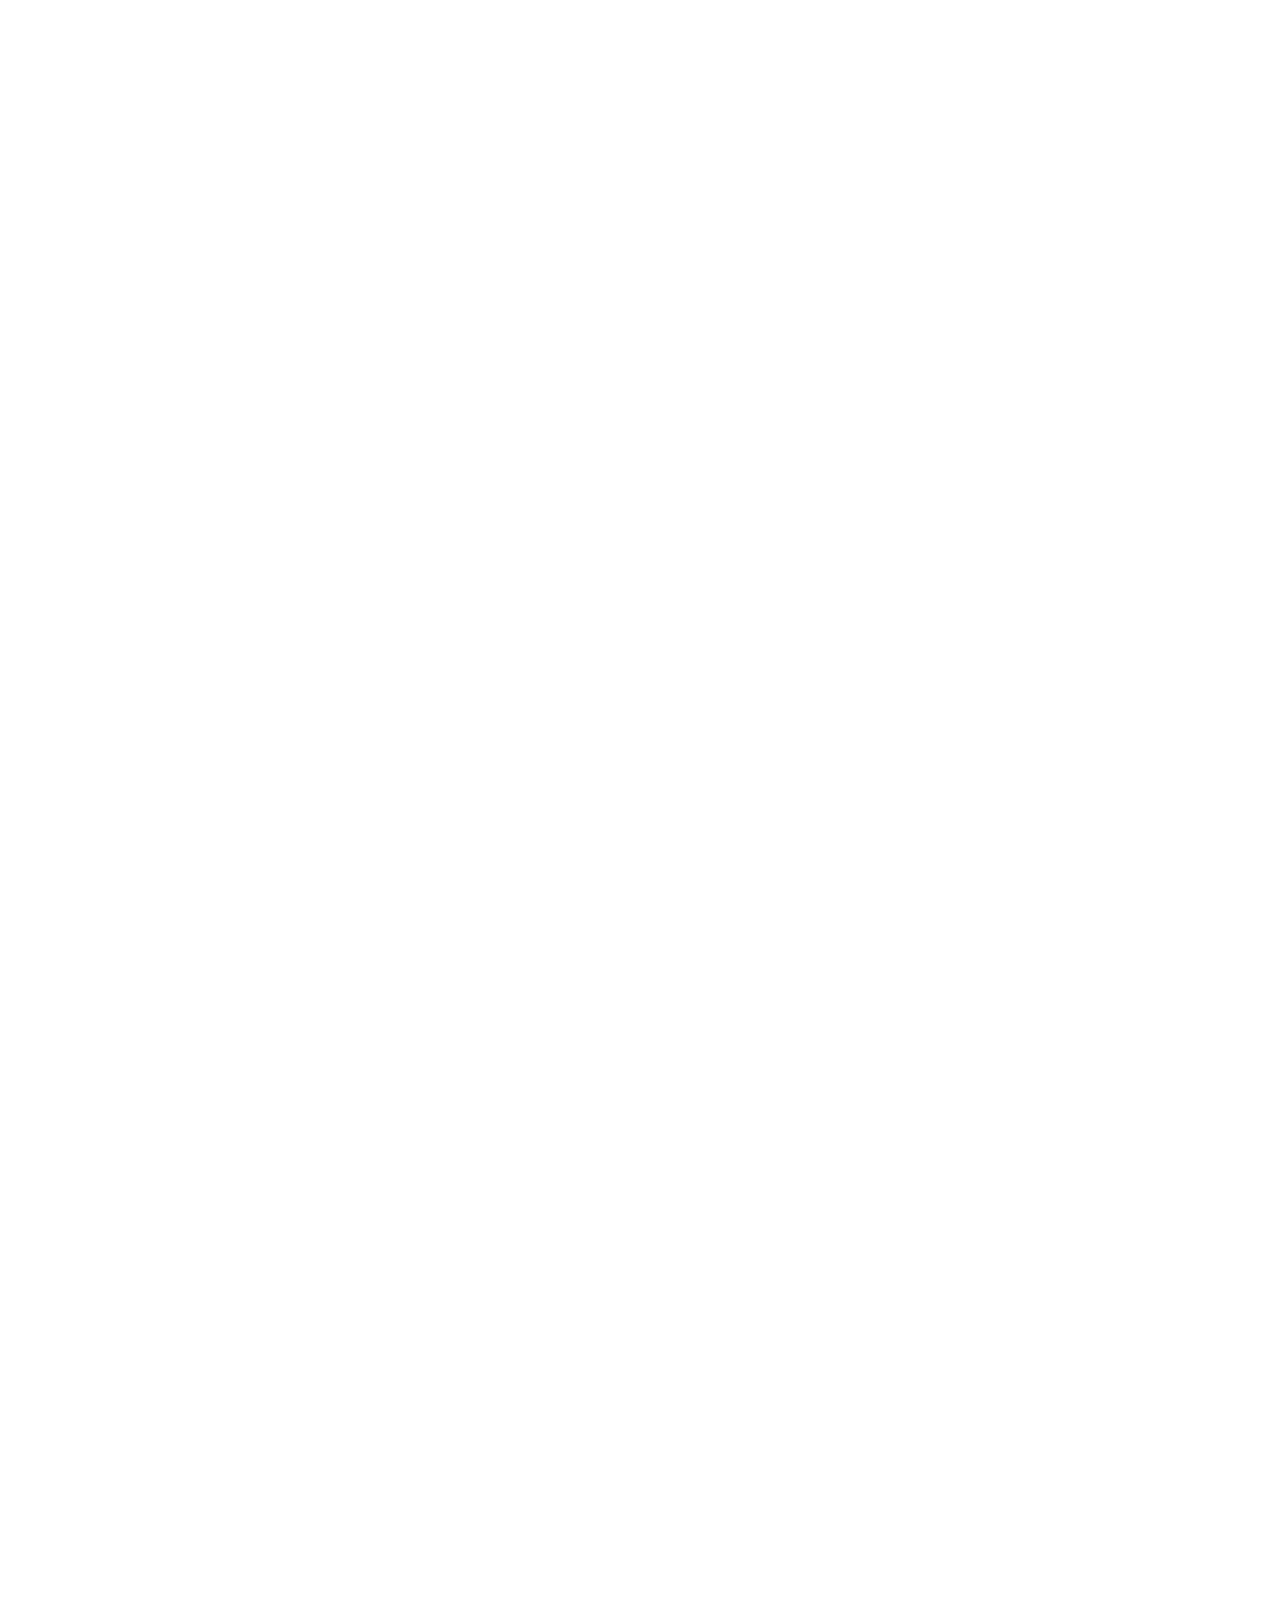
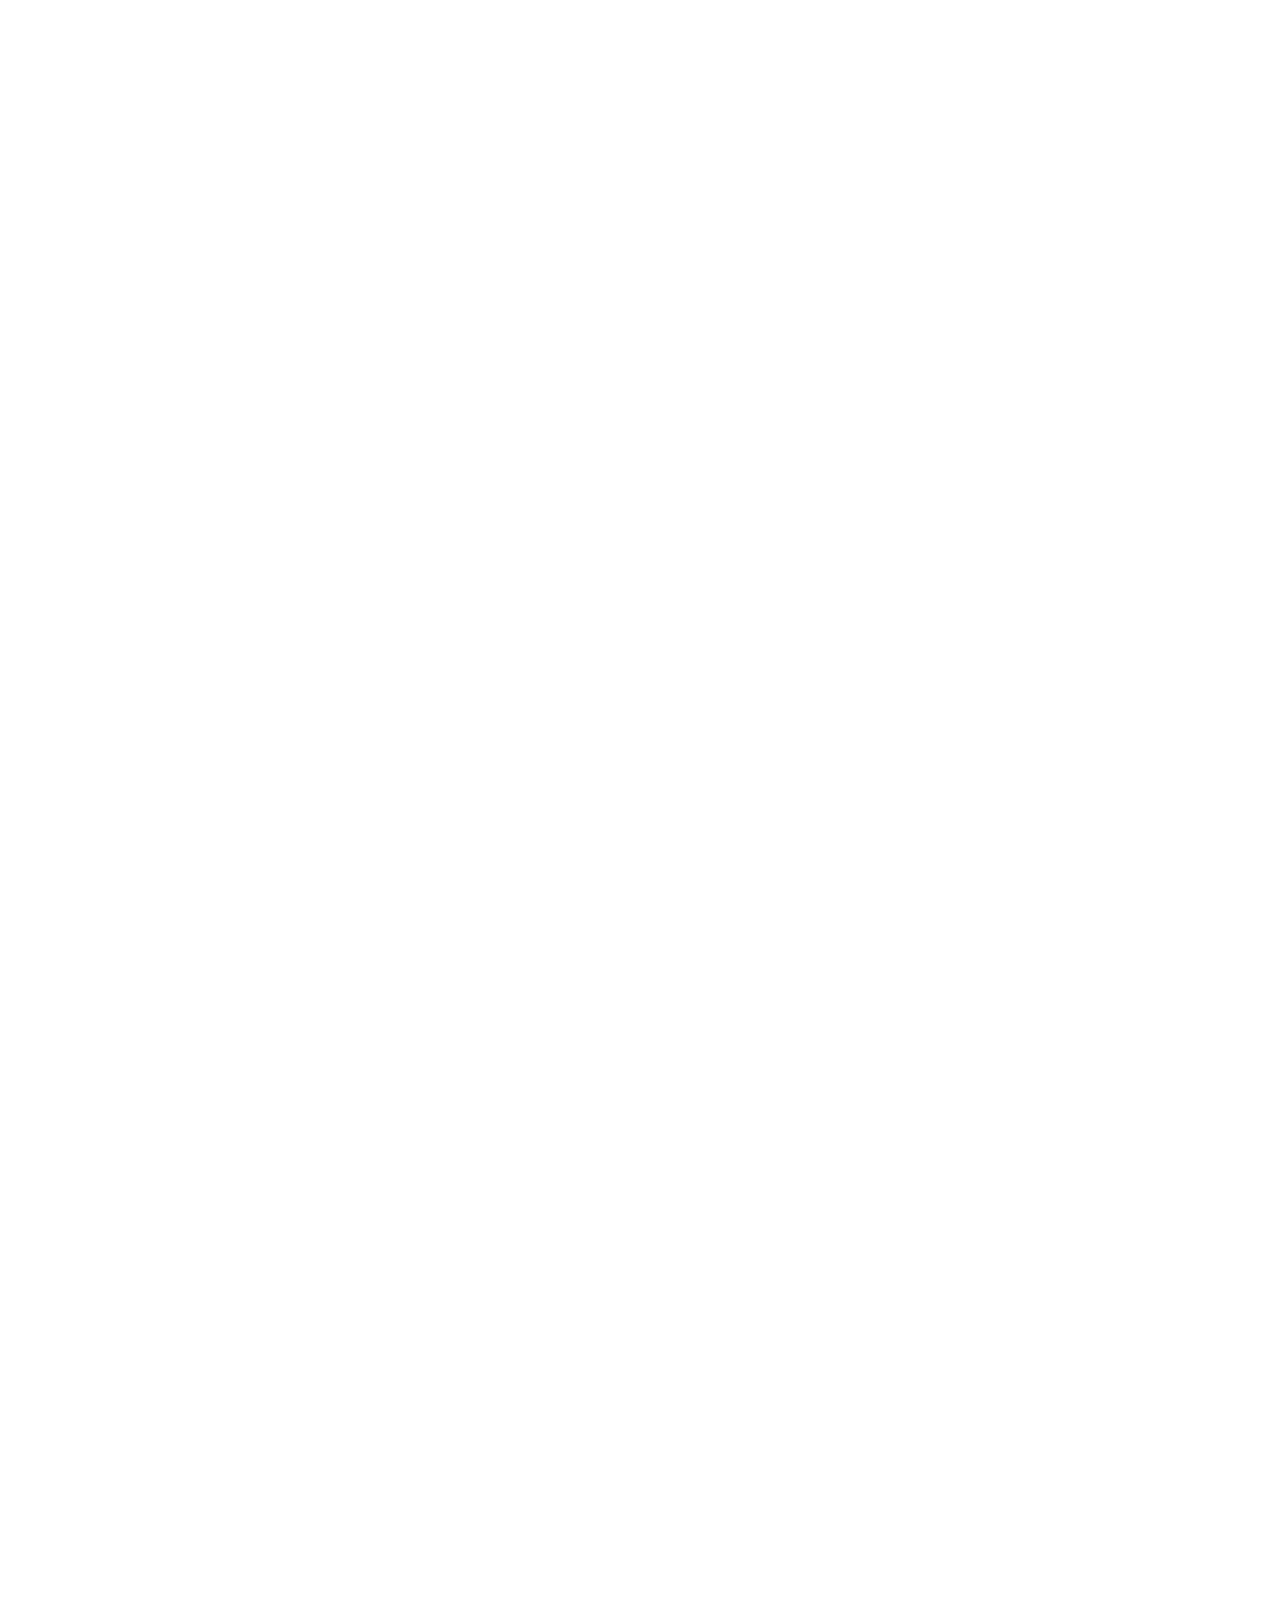
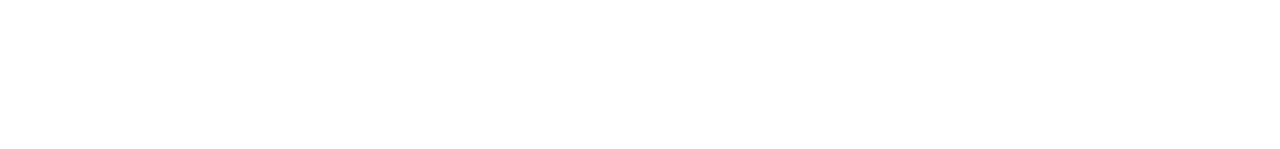
<file: blog-1.html>
<!DOCTYPE html>
<html lang="en">

<head>
  <meta charset="UTF-8">
  <meta http-equiv="X-UA-Compatible" content="IE=edge">
  <meta name="viewport" content="width=device-width, initial-scale=1.0">
  <meta name="description" content=" HTML5 Template">

  <!-- Site Title -->
  <title>Blog</title>

  <!-- Site Favicon -->
  <link rel="icon" type="image/x-icon" href="assets/imgs/icon/favicon.png">


  <!-- Fonts -->
  <link rel="preconnect" href="https://fonts.googleapis.com">
  <link rel="preconnect" href="https://fonts.gstatic.com" crossorigin>
  <link
    href="https://fonts.googleapis.com/css2?family=DM+Sans:wght@400;500;700&family=Plus+Jakarta+Sans:wght@200;300;400;500;600;700;800&display=swap"
    rel="stylesheet">


  <!-- All CSS Files -->
  <link rel="stylesheet" href="assets/css/all.min.css">
  <link rel="stylesheet" href="assets/css/bootstrap.min.css">
  <link rel="stylesheet" href="assets/css/meanmenu.min.css">
  <link rel="stylesheet" href="assets/css/swiper-bundle.min.css">
  <link rel="stylesheet" href="assets/css/magnific-popup.css">
  <link rel="stylesheet" href="assets/css/aos.css">
  <link rel="stylesheet" href="assets/css/progressbar.css">
  <link rel="stylesheet" href="assets/css/master.css">


</head>

<body>

  <!-- Preloader -->
  <div id="preloader">
    <div id="loader"></div>
  </div>

  <!-- Scroll to top -->
  <button id="scroll_top" class="scroll-top"><i class="fa-solid fa-arrow-up"></i></button>
  
  <div id="smooth-wrapper">
    <div id="smooth-content">

  <!-- Header area start -->
  <header class="header__area pos-abs plr-100">
    <div class="header__inner">
      <div class="header__logo">
        <a href="index.html"><img src="images/Aventus-hospitality-logo.png" alt="Site Logo"></a>
      </div>
      <div class="header__menu">
        <nav class="main-menu">
          <ul>
            <li class="has-dropdown"><a href="#">Home</a>
              <ul class="main-dropdown">
                <li>
                    <a href="index.html">Home 01</a>
                </li>
                <li>
                    <a href="index-2.html">Home 02</a>
                </li>
                <li>
                    <a href="index-3.html">Home 03</a>
                </li>
              </ul>
            </li>
            <li><a href="#">About</a></li>

            <li class="has-dropdown"><a href="#">Service</a>
              <ul class="main-dropdown">
                <li><a href="service.html">Service</a></li>
                <li><a href="#">Service details</a></li>
              </ul>
            </li>

            <li class="has-megamenu"><a href="#">pages</a>
              <ul class="main-dropdown">
                <li><a href="project.html">portfolio</a></li>
                <li><a href="project-details.html">portfolio details</a></li>
                <li><a href="team.html">team</a></li>
                <li><a href="team-details.html">team details</a></li>
                <li><a href="faq.html">faq</a></li>
              </ul>
            </li>

            <li class="has-dropdown"><a href="#">blog</a>
              <ul class="main-dropdown">
                <li><a href="blog.html">Blog</a></li>
                <li><a href="blog-grid.html">Blog Grid</a></li>
                <li><a href="blog-details.html">blog details</a></li>
              </ul>
            </li>

            <li><a href="contact.html">Contact</a></li>
          </ul>
        </nav>
      </div>
      <div class="header__others">
        <div class="header__search">
          <button class="search-icon"><i class="fa-solid fa-magnifying-glass"></i></button>
          <button class="search-close"><i class="fa-solid fa-xmark"></i></button>
        </div>
        <div class="header__offcanvas">
          <button class="menu_icon">
            <img src="assets/imgs/icon/menu.png" alt="Menu Icon">
          </button>
        </div>
      </div>
    </div>
  </header>

  <div class="search__form">
    <form action="#">
      <input type="text" name="s" placeholder="Search...">
    </form>
  </div>
  <!-- Header area end -->


  <!-- Offcanvas area start -->
  <div class="offcanvas__area">
    <div class="offcanvas__inner">
      <div class="offcanvas__top">
        <img src="images/Aventus-hospitality-logo.png" alt="Logo">
        <button id="offcanvas_close"><i class="fa-solid fa-xmark"></i></button>
      </div>
      <div class="offcanvas__search">
        <form action="#">
          <input type="text" placeholder="Search..." name="s">
        </form>
      </div>
      <div class="offcanvas__menu">
        <div class="offcanvas-menu">
          <ul>
            <li><a href="#">Home</a>
              <ul>
                <li><a href="index.html">Home 01</a></li>
                <li><a href="index-2.html">Home 02</a></li>
                <li><a href="index-3.html">Home 03</a></li>
              </ul>
            </li>
            <li><a href="#">About</a></li>

            <li><a href="#">Service</a>
              <ul>
                <li><a href="service.html">Service</a></li>
                <li><a href="#">Service details</a></li>
              </ul>
            </li>
            <li><a href="#">Pages</a>
              <ul>
                <li><a href="project.html">portfolio</a></li>
                <li><a href="project-details.html">portfolio details</a></li>
                <li><a href="team.html">team</a></li>
                <li><a href="team-details.html">team details</a></li>
                <li><a href="faq.html">faq</a></li>
              </ul>
            </li>
            <li><a href="#">blog</a>
              <ul>
                <li><a href="blog.html">Blog</a></li>
                <li><a href="blog-grid.html">Blog Grid</a></li>
                <li><a href="blog-details.html">Blog details</a></li>
              </ul>
            </li>
            <li><a href="contact.html">Contact</a></li>
          </ul>
        </div>
      </div>
      <div class="offcanvas__map">
        <iframe
          src="https://www.google.com/maps/embed?pb=!1m10!1m8!1m3!1d1511.2499674845235!2d-73.99553882767792!3d40.75102778252164!3m2!1i1024!2i768!4f13.1!5e0!3m2!1sen!2sbd!4v1686536419224!5m2!1sen!2sbd"
          loading="lazy"></iframe>
      </div>
      <div class="offcanvas__btm">
        <div class="footer__address-3">
          <ul>
            <li>
              <span><i class="fa-solid fa-location-dot"></i></span>
              <p class="text-white">Burmsille Street, MN 55337, <br>
                United States</p>
            </li>
            <li>
              <span><i class="fa-solid fa-phone"></i></span>
              <div>
                <a href="tel:+88014420420">+(1) 123 456 7890</a>
                <a href="tel:+88014420420">+(1) 098 765 4321</a>
              </div>
            </li>
            <li>
              <span><i class="fa-solid fa-envelope"></i></span>
              <div>
                <a href="mailto:info@driller.com">info@driller.com</a>
                <a href="mailto:info.example@driller.com">info.example@driller.com</a>
              </div>
            </li>
          </ul>
        </div>
        <div class="footer__social-3">
          <ul>
            <li><a href="#"><i class="fa-brands fa-facebook-f"></i></a></li>
            <li><a href="#"><i class="fa-brands fa-twitter"></i></a></li>
            <li><a href="#"><i class="fa-brands fa-instagram"></i></a></li>
          </ul>
        </div>
      </div>
    </div>
  </div>
  <!-- Offcanvas area end -->


  <main>

    <!-- Breadcrumb area start -->
    <section class="breadcrumb__area">
      <div class="container">
        <div class="row">
          <div class="col-xxl-12">
            <div class="breadcrumb__inner">
              <div class="breadcrumb__left">
                <h1 class="breadcrumb__title">Blog</h1>
              </div>
              <div class="breadcrumb__right">
                <ul>
                  <li> <a href="index.html">home</a> </li>
                  <li> <a href="#">Blog</a> </li>
                </ul>
              </div>
            </div>
          </div>
        </div>
      </div>
    </section>
    <!-- Breadcrumb area end -->

    <!-- blog area start -->
    <section class="blog__area-inner pt-150 pb-150">
      <div class="container">
        <div class="row">
          <div class="col-lg-8">
            <div class="blog__item-inner">
              <div class="blog__thumb-inner shine">
                <a href="blog-details.html"><img src="assets/imgs/inner/blog-01.jpg" alt="blog-img"></a>
              </div>
              <div class="blog__content-inner">
                <ul class="blog__meta-inner">
                  <li><a href="#">By admin</a></li>
                  <li><a href="#">Category</a></li>
                  <li><a href="#">Comments (05)</a></li>
                  <li><a href="#">Share (05)</a></li>
                </ul>
                <a href="blog-details.html">
                  <h2 class="blog__title-inner heading-animation">Building brands that last with strategies that work</h2>
                </a>
                <div class="p-animation">
                  <p class="blog__dis-inner">It is a long established fact that a reader will be distracted by the
                    readable content of a page when looking alayout. The <br> point of using Lorem Ipsum is that it has a
                    more-or-less normal distribution of letters, as opposed</p>
                </div>
                <a class="blog__btn-inner btn-rollover" href="blog-details.html">readmore <i
                    class="fa-solid fa-arrow-right"></i></a>
              </div>
            </div>
            <div class="blog__item-inner">
              <div class="blog__thumb-inner shine">
                <a href="blog-details.html"><img src="assets/imgs/inner/blog-02.jpg" alt="blog-img"></a>
              </div>
              <div class="blog__content-inner">
                <ul class="blog__meta-inner">
                  <li><a href="#">By admin</a></li>
                  <li><a href="#">Category</a></li>
                  <li><a href="#">Comments (05)</a></li>
                  <li><a href="#">Share (05)</a></li>
                </ul>
                <a href="blog-details.html">
                  <h2 class="blog__title-inner heading-animation">Innovative solutions for the modern marketer</h2>
                </a>
                <div class="p-animation">
                  <p class="blog__dis-inner">It is a long established fact that a reader will be distracted by the
                    readable content of a page when looking alayout. The <br> point of using Lorem Ipsum is that it has a
                    more-or-less normal distribution of letters, as opposed</p>
                </div>
                <a class="blog__btn-inner btn-rollover" href="blog-details.html">readmore <i
                    class="fa-solid fa-arrow-right"></i></a>
              </div>
            </div>
            <div class="blog__item-inner">
              <div class="blog__thumb-inner shine">
                <a href="blog-details.html"><img src="assets/imgs/inner/blog-03.jpg" alt="blog-img"></a>
              </div>
              <div class="blog__content-inner">
                <ul class="blog__meta-inner">
                  <li><a href="#">By admin</a></li>
                  <li><a href="#">Category</a></li>
                  <li><a href="#">Comments (05)</a></li>
                  <li><a href="#">Share (05)</a></li>
                </ul>
                <a href="blog-details.html">
                  <h2 class="blog__title-inner heading-animation">Maximize you potential amplify your message</h2>
                </a>
                <div class="p-animation">
                  <p class="blog__dis-inner">It is a long established fact that a reader will be distracted by the
                    readable content of a page when looking alayout. The <br> point of using Lorem Ipsum is that it has a
                    more-or-less normal distribution of letters, as opposed</p>
                </div>
                <a class="blog__btn-inner btn-rollover" href="blog-details.html">readmore <i
                    class="fa-solid fa-arrow-right"></i></a>
              </div>
            </div>
            <div class="blog__item-inner">
              <div class="blog__thumb-inner shine">
                <a href="blog-details.html"><img src="assets/imgs/inner/blog-04.jpg" alt="blog-img"></a>
              </div>
              <div class="blog__content-inner">
                <ul class="blog__meta-inner">
                  <li><a href="#">By admin</a></li>
                  <li><a href="#">Category</a></li>
                  <li><a href="#">Comments (05)</a></li>
                  <li><a href="#">Share (05)</a></li>
                </ul>
                <a href="blog-details.html">
                  <h2 class="blog__title-inner heading-animation">Creating connections that convert to customers</h2>
                </a>
                <div class="p-animation">
                  <p class="blog__dis-inner">It is a long established fact that a reader will be distracted by the
                    readable content of a page when looking alayout. The <br> point of using Lorem Ipsum is that it has a
                    more-or-less normal distribution of letters, as opposed</p>
                </div>
                <a class="blog__btn-inner btn-rollover" href="blog-details.html">readmore <i
                    class="fa-solid fa-arrow-right"></i></a>
              </div>
            </div>
          </div>
          <div class="col-lg-4">
            <aside class="blog__sidebar">
              <div class="blog__widget">
                <div class="blog__search">
                  <form action="#">
                    <input type="text" placeholder="Search anything">
                    <button type="submit"><i class="fa-solid fa-magnifying-glass"></i></button>
                  </form>
                </div>
              </div>
              <div class="blog__widget">
                <span class="blog__widget-title">Blog Categories</span>
                <ul class="blog__category pt-30">
                  <li><a href="blog.html">Web Development</a> <span>19</span></li>
                  <li><a href="blog.html">Building Design</a> <span>05</span></li>
                  <li><a href="blog.html">Architecture Design</a> <span>17</span></li>
                  <li><a href="blog.html">Motion Design</a> <span>03</span></li>
                  <li><a href="blog.html">Graphics Design</a> <span>18</span></li>
                  <li><a href="blog.html">Interior Design</a> <span>33</span></li>
                </ul>
              </div>
              <div class="blog__widget">
                <span class="blog__widget-title">Latest News</span>
                <div class="blog__recent pt-30">
                  <div class="blog__ritem">
                    <div class="blog__rcontent">
                      <a href="blog.html">
                        <h4 class="blog__recenttitle">Business information about any of kind their </h4>
                      </a>
                      <small>January 17 2024</small>
                    </div>
                    <a href="blog.html"><img src="assets/imgs/inner/r-1.jpg" alt="r1"></a>
                  </div>
                  <div class="blog__ritem">
                    <div class="blog__rcontent">
                      <a href="blog.html">
                        <h4 class="blog__recenttitle">Business information about any of kind their </h4>
                      </a>
                      <small>January 17 2024</small>
                    </div>
                    <a href="blog.html"><img src="assets/imgs/inner/r-2.jpg" alt="r1"></a>
                  </div>
                  <div class="blog__ritem">
                    <div class="blog__rcontent">
                      <a href="blog.html">
                        <h4 class="blog__recenttitle">Business information about any of kind their </h4>
                      </a>
                      <small>January 17 2024</small>
                    </div>
                    <a href="blog.html"><img src="assets/imgs/inner/r-3.jpg" alt="r1"></a>
                  </div>
                  <div class="blog__ritem">
                    <div class="blog__rcontent">
                      <a href="blog.html">
                        <h4 class="blog__recenttitle">Business information about any of kind their </h4>
                      </a>
                      <small>January 17 2024</small>
                    </div>
                    <a href="blog.html"><img src="assets/imgs/inner/r-4.jpg" alt="r1"></a>
                  </div>
                </div>
              </div>
              <div class="blog__widget">
                <span class="blog__widget-title">Blog Categories</span>
                <div class="blog__tags pt-30">
                  <a href="blog.html">Start shape</a>
                  <a href="blog.html">Architecture</a>
                  <a href="blog.html">Large</a>
                  <a href="blog.html">Business</a>
                  <a href="blog.html">Stretegy</a>
                  <a href="blog.html">Item</a>
                  <a href="blog.html">Bold</a>
                  <a href="blog.html">Large Project</a>
                </div>
              </div>
              <div class="blog__widget">
                <div class="blog__notification">
                  <img src="assets/imgs/inner/msg.png" alt="quote">
                  <p>The designer always use her creativity, I am happy to use service, Well done for your future hope
                    you will be best</p>
                  <i class="fa-solid fa-quote-right"></i>
                </div>
              </div>
            </aside>
          </div>
          <div class="blog__pagination-wrap">
            <ul class="blog__pagination-list">
              <li><a href="#">1</a></li>
              <li><a href="#">2</a></li>
              <li><a href="#">3</a></li>
              <li><a href="#">4</a></li>
              <li><a href="#"><i class="fa-solid fa-angles-right"></i></a></li>
            </ul>
          </div>
        </div>
      </div>
    </section>
    <!-- /blog area end -->



  </main>


  <!-- Footer area start -->
  <footer class="footer__area-4">
    <div class="footer__top-4-wrap">
      <div class="container">
        <div class="row">
          <div class="col-xxl-12">
            <div class="footer__top-4">
              <h2 class="title">Meet The Main Pioneers <br> of Education</h2>
              <a href="" class="db-btn-main-color-one">Read More About</a>
            </div>
          </div>
        </div>
      </div>
    </div>
    <div class="footer__widgets db-bg-secondary">
      <div class="container">
        <div class="row">
          <div class="col-xxl-3 col-xl-3 col-lg-6 col-md-6">
            <div class="footer__logo">
              <a href="index.html"><img src="images/Aventus-hospitality-logo.png" alt="Footer Logo"></a>
              <p>Conditions Terms of Use Ours feturesin Services ew Guests LisitThe Team List
                Guests LisitThe Team List</p>
              <div class="footer__social-4">
                <ul>
                  <li><a href="#"><i class="fa-brands fa-facebook-f"></i></a></li>
                  <li><a href="#"><i class="fa-brands fa-twitter"></i></a></li>
                  <li><a href="#"><i class="fa-brands fa-instagram"></i></a></li>
                </ul>
              </div>
            </div>
          </div>
          <div class="col-xxl-3 col-xl-3 col-lg-6 col-md-6">
            <div class="footer__address">
              <h2 class="footer__title">Address</h2>
              <ul>
                <li>
                  <span><i class="fa-solid fa-paper-plane"></i></span>
                  <p>Old city Street,Usa <br>1212 New york-3500</p>
                </li>
                <li>
                  <span><i class="fa-solid fa-phone"></i></span>
                  <a href="tel:+88014420420">+88 014 420420</a>
                </li>
                <li>
                  <span><i class="fa-solid fa-envelope"></i></span>
                  <a href="mailto:urcompany@mail.com">urcompany@mail.com</a>
                </li>
              </ul>
            </div>
          </div>
          <div class="col-xxl-3 col-xl-3 col-lg-6 col-md-6">
            <div class="footer__service">
              <h2 class="footer__title">More Servicve</h2>
              <ul>
                <li><a href="#">Ui Design</a></li>
                <li><a href="#">Ux Design</a></li>
                <li><a href="#">Digital Marketing</a></li>
                <li><a href="#">Video Editing</a></li>
              </ul>
            </div>
          </div>
          <div class="col-xxl-3 col-xl-3 col-lg-6 col-md-6">
            <div class="footer__newsletter">
              <div class="footer__title">Newsletter</div>
              <p>It is a long established fact that a reader will be distracted</p>
              <div class="footer__rblog border-0 pb-0">
                <a href="blog-details.html"><img src="assets/imgs/home-2/recent-2.jpg" alt="rtitle"></a>
                <div class="footer__rcontent">
                  <span><i class="fa-solid fa-calendar-days"></i> October 19, 2022</span>
                  <a href="blog-details.html">
                    <p>The standard chunk of Lorem Ipsum</p>
                  </a>
                </div>
              </div>
            </div>
          </div>
          <div class="col-xxl-12">
            <div class="footer__btm">
              <div class="footer__copyright">
                <p>© wowtheme7 2024 | All Rights Reserved</p>
              </div>
              <div class="footer__menu-4">
                <ul>
                  <li><a href="#">Privacy Policy.</a></li>
                  <li><a href="#">Terms Of Condition</a></li>
                </ul>
              </div>
            </div>
          </div>
        </div>
      </div>
    </div>
  </footer>
  <!-- Footer area end -->


</div>
</div>


  <!-- All JS Files -->
  <script src="assets/js/jquery-3.6.1.min.js"></script>
  <script src="assets/js/bootstrap.bundle.min.js"></script>
  <script src="assets/js/jquery.meanmenu.min.js"></script>
  <script src="assets/js/swiper-bundle.min.js"></script>
  <script src="assets/js/jquery.magnific-popup.min.js"></script>
  <script src="assets/js/counter.js"></script>
  <script src="assets/js/progressbar.js"></script>
  <script src="assets/js/aos.js"></script>
  <script src="assets/js/gsap.min.js"></script>
  <script src="assets/js/SplitText.min.js"></script>
  <script src="assets/js/ScrollSmoother.min.js"></script>
  <script src="assets/js/ScrollTrigger.min.js"></script>
  <script src="assets/js/vanilla-tilt.min.js"></script>
  <script src="assets/js/main.js"></script>


</body>

</html>
</file>
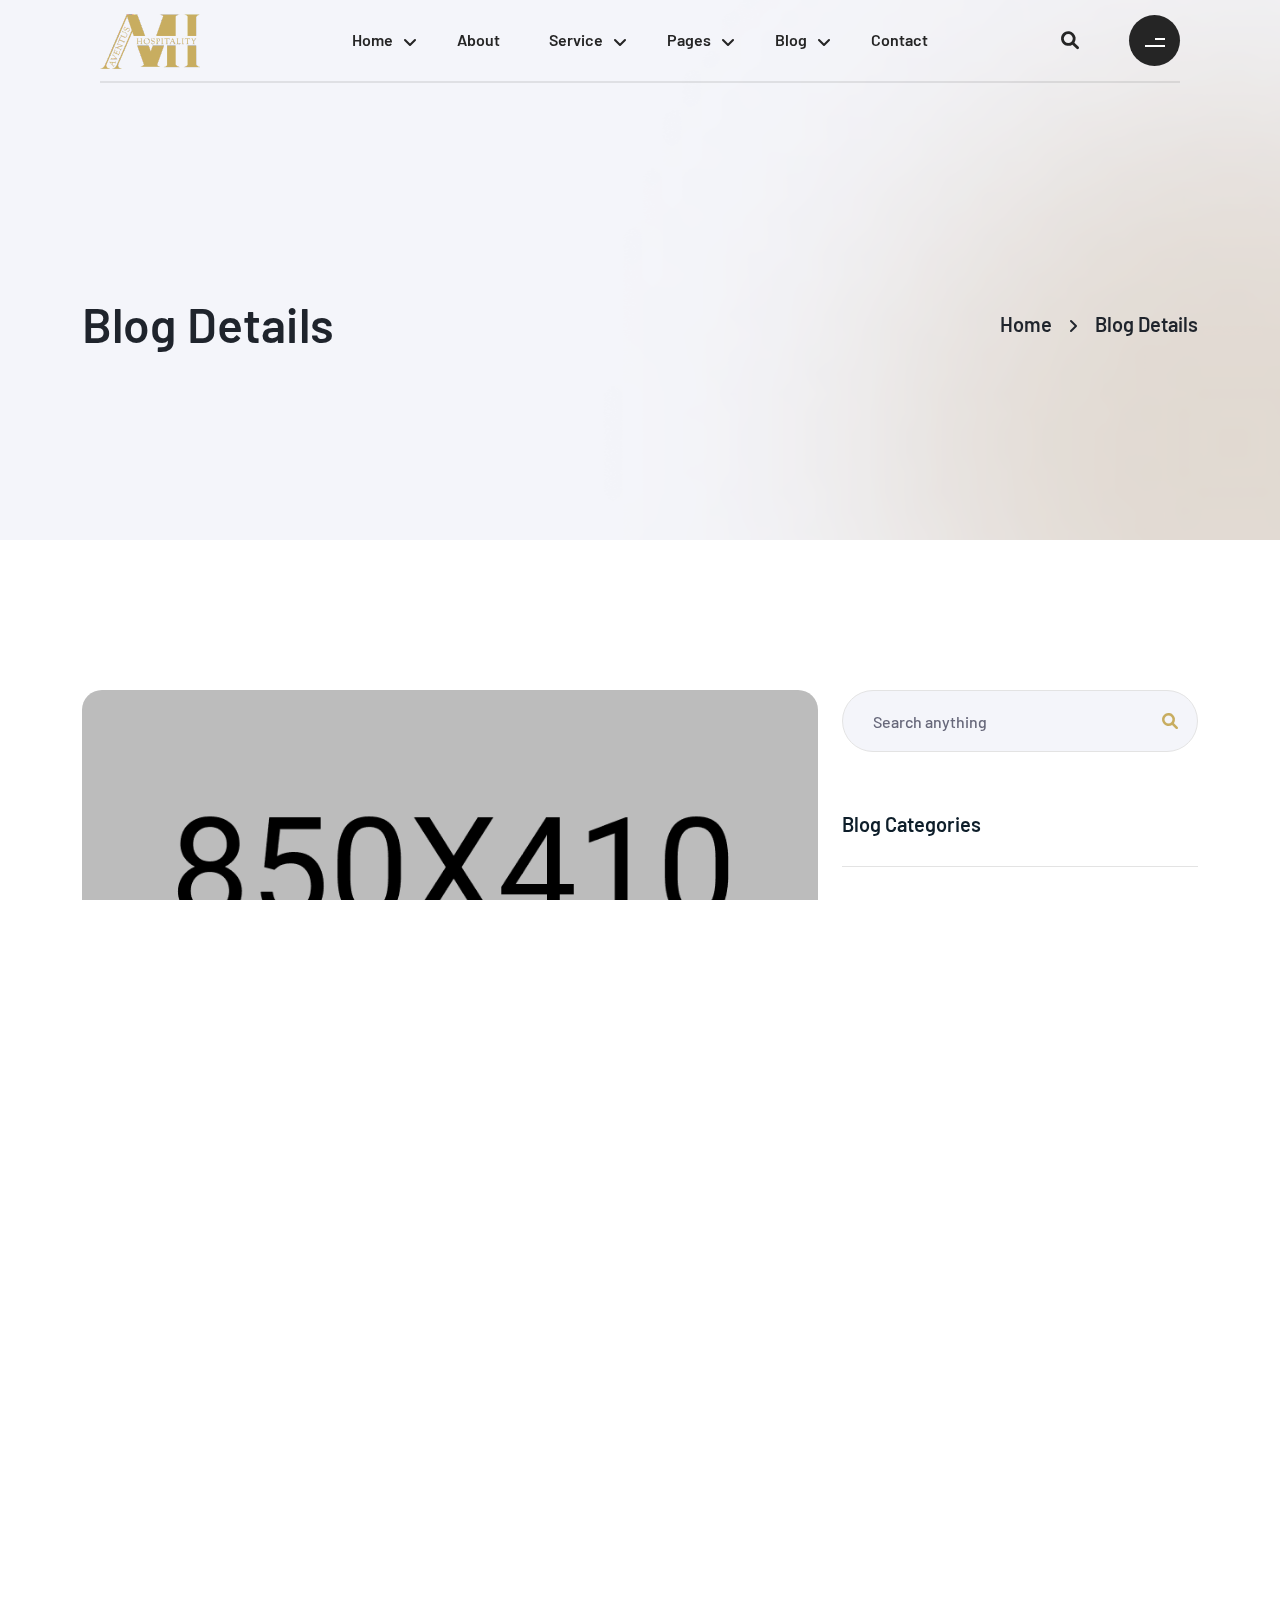
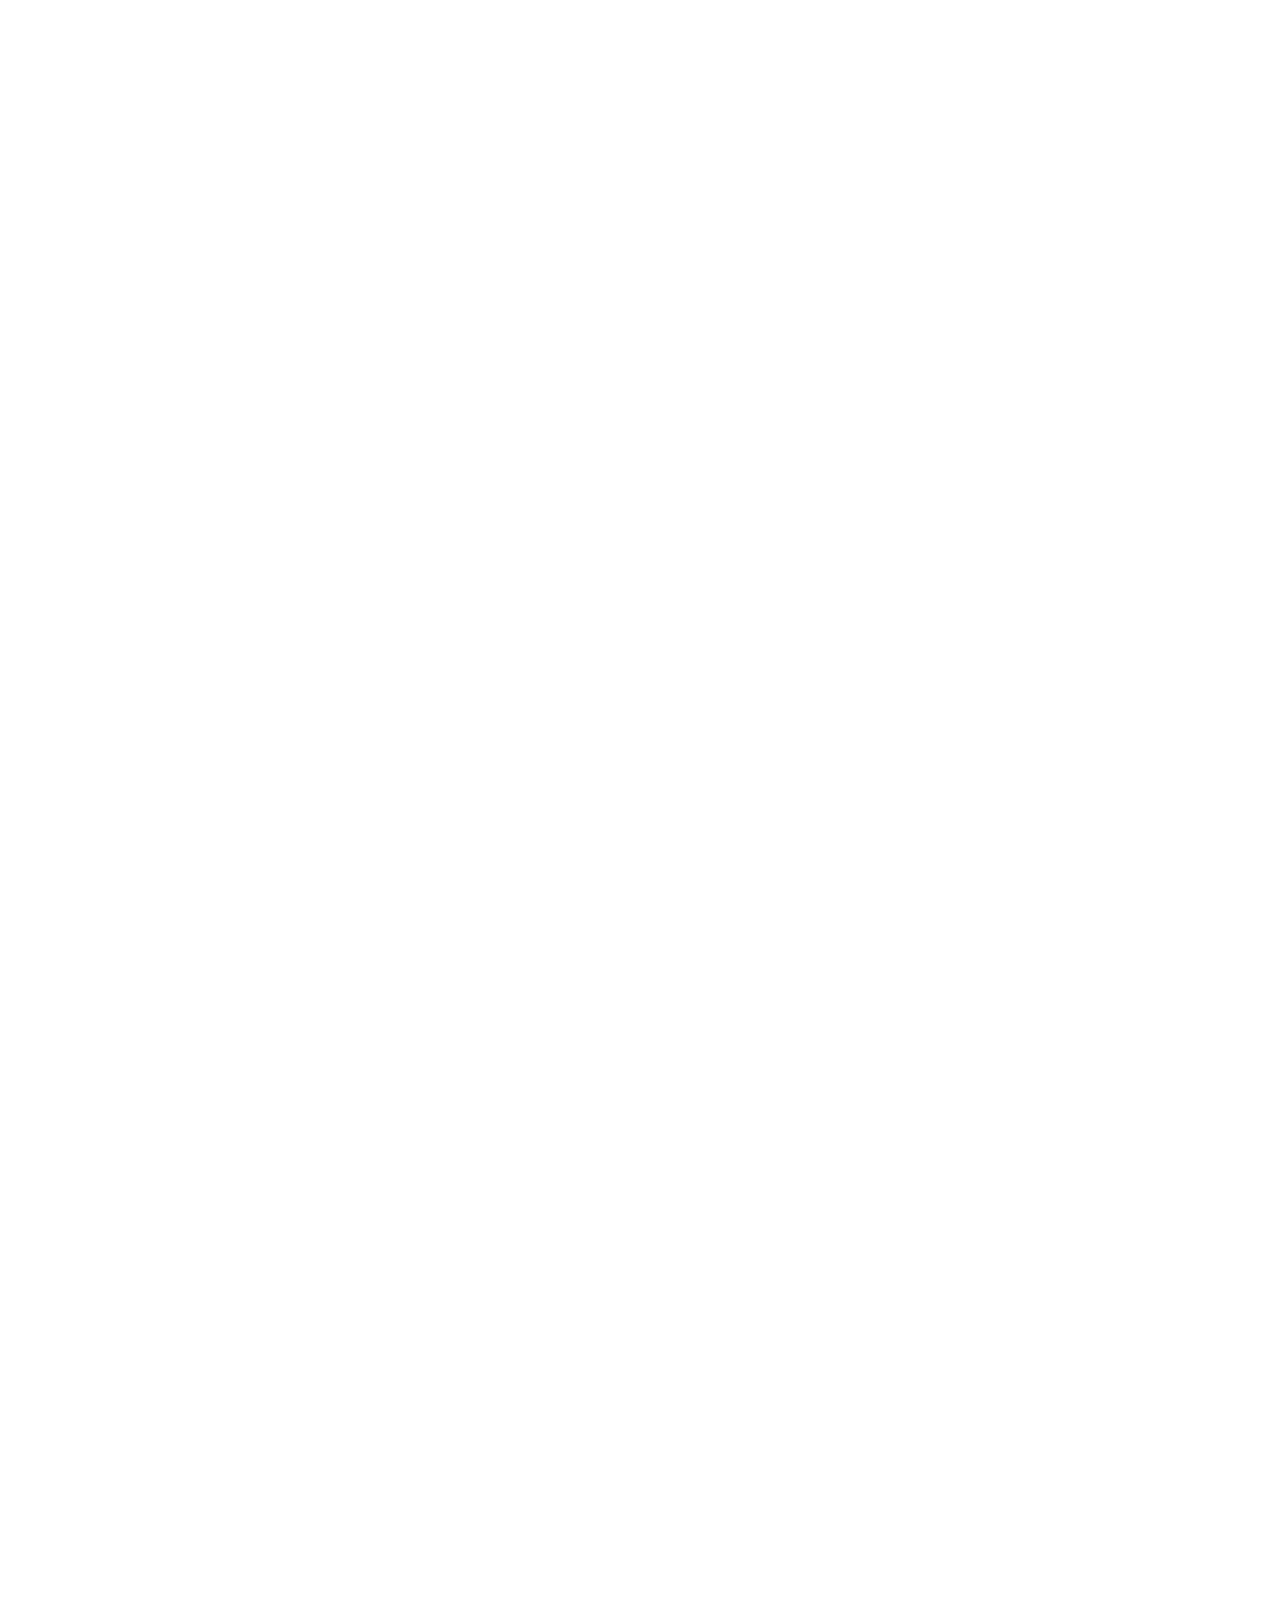
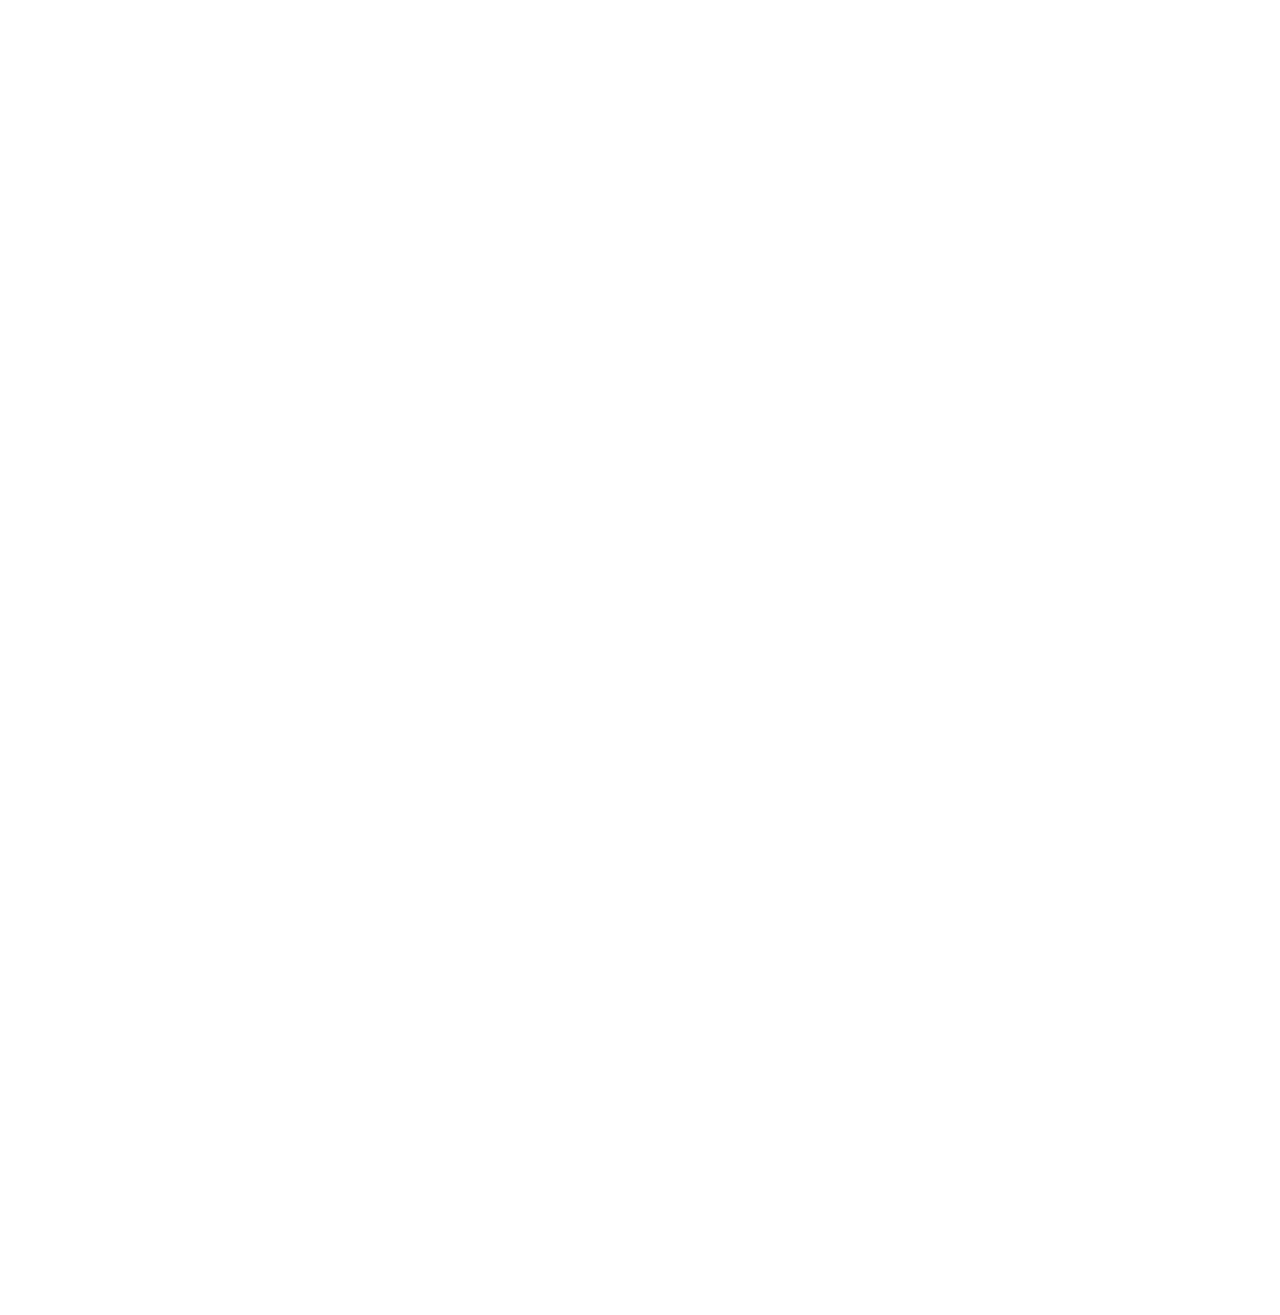
<file: blog-details.html>
<!DOCTYPE html>
<html lang="en">

<head>
  <meta charset="UTF-8">
  <meta http-equiv="X-UA-Compatible" content="IE=edge">
  <meta name="viewport" content="width=device-width, initial-scale=1.0">
  <meta name="description" content=" HTML5 Template">

  <!-- Site Title -->
  <title>Blog Details</title>

  <!-- Site Favicon -->
  <link rel="icon" type="image/x-icon" href="assets/imgs/icon/favicon.png">


  <!-- Fonts -->
  <link rel="preconnect" href="https://fonts.googleapis.com">
  <link rel="preconnect" href="https://fonts.gstatic.com" crossorigin>
  <link
    href="https://fonts.googleapis.com/css2?family=DM+Sans:wght@400;500;700&family=Plus+Jakarta+Sans:wght@200;300;400;500;600;700;800&display=swap"
    rel="stylesheet">


  <!-- All CSS Files -->
  <link rel="stylesheet" href="assets/css/all.min.css">
  <link rel="stylesheet" href="assets/css/bootstrap.min.css">
  <link rel="stylesheet" href="assets/css/meanmenu.min.css">
  <link rel="stylesheet" href="assets/css/swiper-bundle.min.css">
  <link rel="stylesheet" href="assets/css/magnific-popup.css">
  <link rel="stylesheet" href="assets/css/aos.css">
  <link rel="stylesheet" href="assets/css/progressbar.css">
  <link rel="stylesheet" href="assets/css/master.css">


</head>

<body>

  <!-- Preloader -->
  <div id="preloader">
    <div id="loader"></div>
  </div>

  <!-- Scroll to top -->
  <button id="scroll_top" class="scroll-top"><i class="fa-solid fa-arrow-up"></i></button>

  <div id="smooth-wrapper">
    <div id="smooth-content">

  <!-- Header area start -->
  <header class="header__area pos-abs plr-100">
    <div class="header__inner">
      <div class="header__logo">
        <a href="index.html"><img src="images/Aventus-hospitality-logo.png" alt="Site Logo"></a>
      </div>
      <div class="header__menu">
        <nav class="main-menu">
          <ul>
            <li class="has-dropdown"><a href="#">Home</a>
              <ul class="main-dropdown">
                <li>
                    <a href="index.html">Home 01</a>
                </li>
                <li>
                    <a href="index-2.html">Home 02</a>
                </li>
                <li>
                    <a href="index-3.html">Home 03</a>
                </li>
              </ul>
            </li>
            <li><a href="#">About</a></li>

            <li class="has-dropdown"><a href="#">Service</a>
              <ul class="main-dropdown">
                <li><a href="service.html">Service</a></li>
                <li><a href="#">Service details</a></li>
              </ul>
            </li>

            <li class="has-megamenu"><a href="#">pages</a>
              <ul class="main-dropdown">
                <li><a href="project.html">portfolio</a></li>
                <li><a href="project-details.html">portfolio details</a></li>
                <li><a href="team.html">team</a></li>
                <li><a href="team-details.html">team details</a></li>
                <li><a href="faq.html">faq</a></li>
              </ul>
            </li>

            <li class="has-dropdown"><a href="#">blog</a>
              <ul class="main-dropdown">
                <li><a href="blog.html">Blog</a></li>
                <li><a href="blog-grid.html">Blog Grid</a></li>
                <li><a href="blog-details.html">blog details</a></li>
              </ul>
            </li>

            <li><a href="contact.html">Contact</a></li>
          </ul>
        </nav>
      </div>
      <div class="header__others">
        <div class="header__search">
          <button class="search-icon"><i class="fa-solid fa-magnifying-glass"></i></button>
          <button class="search-close"><i class="fa-solid fa-xmark"></i></button>
        </div>
        <div class="header__offcanvas">
          <button class="menu_icon">
            <img src="assets/imgs/icon/menu.png" alt="Menu Icon">
          </button>
        </div>
      </div>
    </div>
  </header>

  <div class="search__form">
    <form action="#">
      <input type="text" name="s" placeholder="Search...">
    </form>
  </div>
  <!-- Header area end -->

  <!-- Offcanvas area start -->
  <div class="offcanvas__area">
    <div class="offcanvas__inner">
      <div class="offcanvas__top">
        <img src="images/Aventus-hospitality-logo.png" alt="Logo">
        <button id="offcanvas_close"><i class="fa-solid fa-xmark"></i></button>
      </div>
      <div class="offcanvas__search">
        <form action="#">
          <input type="text" placeholder="Search..." name="s">
        </form>
      </div>
      <div class="offcanvas__menu">
        <div class="offcanvas-menu">
          <ul>
            <li><a href="#">Home</a>
              <ul>
                <li><a href="index.html">Home 01</a></li>
                <li><a href="index-2.html">Home 02</a></li>
                <li><a href="index-3.html">Home 03</a></li>
              </ul>
            </li>
            <li><a href="#">About</a></li>

            <li><a href="#">Service</a>
              <ul>
                <li><a href="service.html">Service</a></li>
                <li><a href="#">Service details</a></li>
              </ul>
            </li>
            <li><a href="#">Pages</a>
              <ul>
                <li><a href="project.html">portfolio</a></li>
                <li><a href="project-details.html">portfolio details</a></li>
                <li><a href="team.html">team</a></li>
                <li><a href="team-details.html">team details</a></li>
                <li><a href="faq.html">faq</a></li>
              </ul>
            </li>
            <li><a href="#">blog</a>
              <ul>
                <li><a href="blog.html">Blog</a></li>
                <li><a href="blog-grid.html">Blog Grid</a></li>
                <li><a href="blog-details.html">Blog details</a></li>
              </ul>
            </li>
            <li><a href="contact.html">Contact</a></li>
          </ul>
        </div>
      </div>
      <div class="offcanvas__map">
        <iframe
          src="https://www.google.com/maps/embed?pb=!1m10!1m8!1m3!1d1511.2499674845235!2d-73.99553882767792!3d40.75102778252164!3m2!1i1024!2i768!4f13.1!5e0!3m2!1sen!2sbd!4v1686536419224!5m2!1sen!2sbd"
          loading="lazy"></iframe>
      </div>
      <div class="offcanvas__btm">
        <div class="footer__address-3">
          <ul>
            <li>
              <span><i class="fa-solid fa-location-dot"></i></span>
              <p class="text-white">Burmsille Street, MN 55337, <br>
                United States</p>
            </li>
            <li>
              <span><i class="fa-solid fa-phone"></i></span>
              <div>
                <a href="tel:+88014420420">+(1) 123 456 7890</a>
                <a href="tel:+88014420420">+(1) 098 765 4321</a>
              </div>
            </li>
            <li>
              <span><i class="fa-solid fa-envelope"></i></span>
              <div>
                <a href="mailto:info@driller.com">info@driller.com</a>
                <a href="mailto:info.example@driller.com">info.example@driller.com</a>
              </div>
            </li>
          </ul>
        </div>
        <div class="footer__social-3">
          <ul>
            <li><a href="#"><i class="fa-brands fa-facebook-f"></i></a></li>
            <li><a href="#"><i class="fa-brands fa-twitter"></i></a></li>
            <li><a href="#"><i class="fa-brands fa-instagram"></i></a></li>
          </ul>
        </div>
      </div>
    </div>
  </div>
  <!-- Offcanvas area end -->


  <main>

    <!-- Breadcrumb area start -->
    <section class="breadcrumb__area">
      <div class="container">
        <div class="row">
          <div class="col-xxl-12">
            <div class="breadcrumb__inner">
              <div class="breadcrumb__left">
                <h1 class="breadcrumb__title">Blog Details</h1>
              </div>
              <div class="breadcrumb__right">
                <ul>
                  <li> <a href="index.html">home</a> </li>
                  <li> <a href="#">Blog Details</a> </li>
                </ul>
              </div>
            </div>
          </div>
        </div>
      </div>
    </section>
    <!-- Breadcrumb area end -->

    <!-- blog area start -->
    <section class="blog__details pt-150 pb-150">
      <div class="container">
        <div class="row">
          <div class="col-lg-8">
            <div class="blog__single">
              <div class="blog__thumb-inner">
                <img src="assets/imgs/inner/blog-01.jpg" alt="blog-img" data-lag="0.3">
              </div>
              <div class="blog__content-inner">
                <ul class="blog__meta-inner">
                  <li><a href="blog.html">By admin</a></li>
                  <li><a href="blog.html">Category</a></li>
                  <li><a href="blog.html">Comments (05)</a></li>
                  <li><a href="blog.html">Share (05)</a></li>
                </ul>
                <h2 class="blog__title-inner">Building brands that last with strategies that work</h2>
                <p>It is a long established fact that a reader will be distracted by the readable content of a page when
                  looking at its layout. The point of using Lorem Ipsum is that it has a more-or-less normal
                  distribution of letters, as opposed to Content here, content here', making it look like readable
                  English. Many desktop publishing packages and web page editors now use Lorem Ipsum as their default
                  model text, and a search for 'lorem ipsum' will uncover many web sites still in their infancy.</p>
                <h4>Benigits of provide your service many IT project builder that can help your idea generate</h4>
                <p>There are many variations of passages of Lorem Ipsum available, but the majority have suffered
                  alteration in some form, by injected humour, or randomised words which don't look even slightly
                  believable. If you are going to use a passage of Lorem Ipsum, you need to be sure there isn't anything
                  embarrassing hidden in the middle of text</p>
                <p>Established fact that a reader will be distracted by the readable content of a page when looking at
                  its layout. The poinusing Lorem Ipsum is that it has a more-or-less normal distribution of letters, as
                  opposed to using 'Content here, content here', making it look like readable English. Many desktop
                  publishing packages and web page editors now ui Lorem Ipsum as their default model text, and a search
                  for 'lorem ipsum' will uncover many web sites still in their infancy</p>
                <div class="blog__quote">
                  <p>There are many variations of passages of Lorem Ipsum available, but the majority have suffered
                    alteratio some form, by injected humour, or randomised words which don't look even slightly
                    believable. If you are going to use a passage of Lorem Ipsum, you need to be sure there isn't
                    anything embarrassing hidden</p>
                </div>
                <div class="blog__thumb2">
                  <img class="border-radius-25" src="assets/imgs/inner/blog-lg-1.jpg" alt="thumb1">
                </div>
                <h4>Driving Innovation and Growth: Strategies for Maximizing Profitability in a Dynamic Market</h4>
                <p>There are many variations of passages of Lorem Ipsum available, but the majority have suffered
                  alteration in some form, by injected humour, or randomised words which don't look even slightly
                  believable. If you are going to use a passage of Lorem Ipsum, you need to be sure there isn't anything
                  embarrassing hidden in the middle of text</p>
                <p>Established fact that a reader will be distracted by the readable content of a page when looking at
                  its layout. The poinusing Lorem Ipsum is that it has a more-or-less normal distribution of letters, as
                  opposed to using 'Content here, content here', making it look like readable English. Many desktop
                  publishing packages and web page editors now ui Lorem Ipsum as their default model text, and a search
                  for 'lorem ipsum' will uncover many web sites still in their infancy</p>
                <div class="blog__detailtag">
                  <div class="blog__detaillist">
                    <span>Tags: </span>
                    <ul class="blog__detailleft">
                      <li>App Design</li>
                      <li>Web development</li>
                    </ul>
                  </div>
                  <div class="blog__detailleft">
                    <span>Tags: </span>
                    <ul class="blog__social">
                      <li><a href="#"><i class="fa-brands fa-facebook-f"></i></a></li>
                      <li><a href="#"><i class="fa-brands fa-twitter"></i></a></li>
                      <li><a href="#"><i class="fa-brands fa-dribbble"></i></a></li>
                    </ul>
                  </div>
                </div>
                <div class="blog__form">
                  <span class="blog__form-title">Leave a reply</span>
                  <form action="#">
                    <div class="row">
                      <div class="col-md-6">
                        <input type="text" name="Name" id="Name" placeholder="Name">
                      </div>
                      <div class="col-md-6">
                        <input type="email" name="E-mail" id="E-mail" placeholder="E-mail">
                      </div>
                      <div class="col-md-12">
                        <textarea name="msg" id="msg" placeholder="Comment"></textarea>
                      </div>
                      <div class="blog__submitwrap">
                        <button class="blog__submitbtn btn-rollover" type="submit">Leave a comment</button>
                      </div>
                    </div>
                  </form>
                </div>
              </div>
            </div>
          </div>
          <div class="col-lg-4">
            <aside class="blog__sidebar">
              <div class="blog__widget">
                <div class="blog__search">
                  <form action="#">
                    <input type="text" placeholder="Search anything">
                    <button type="submit"><i class="fa-solid fa-magnifying-glass"></i></button>
                  </form>
                </div>
              </div>
              <div class="blog__widget">
                <span class="blog__widget-title">Blog Categories</span>
                <ul class="blog__category pt-30">
                  <li><a href="blog.html">Web Development</a> <span>19</span></li>
                  <li><a href="blog.html">Building Design</a> <span>05</span></li>
                  <li><a href="blog.html">Architecture Design</a> <span>17</span></li>
                  <li><a href="blog.html">Motion Design</a> <span>03</span></li>
                  <li><a href="blog.html">Graphics Design</a> <span>18</span></li>
                  <li><a href="blog.html">Interior Design</a> <span>33</span></li>
                </ul>
              </div>
              <div class="blog__widget">
                <span class="blog__widget-title">Latest News</span>
                <div class="blog__recent pt-30">
                  <div class="blog__ritem">
                    <div class="blog__rcontent">
                      <a href="blog.html">
                        <h4 class="blog__recenttitle">Business information about any of kind their </h4>
                      </a>
                      <small>January 17 2024</small>
                    </div>
                    <a href="blog.html"><img src="assets/imgs/inner/r-1.jpg" alt="r1"></a>
                  </div>
                  <div class="blog__ritem">
                    <div class="blog__rcontent">
                      <a href="blog.html">
                        <h4 class="blog__recenttitle">Business information about any of kind their </h4>
                      </a>
                      <small>January 17 2024</small>
                    </div>
                    <a href="blog.html"><img src="assets/imgs/inner/r-2.jpg" alt="r1"></a>
                  </div>
                  <div class="blog__ritem">
                    <div class="blog__rcontent">
                      <a href="blog.html">
                        <h4 class="blog__recenttitle">Business information about any of kind their </h4>
                      </a>
                      <small>January 17 2024</small>
                    </div>
                    <a href="blog.html"><img src="assets/imgs/inner/r-3.jpg" alt="r1"></a>
                  </div>
                  <div class="blog__ritem">
                    <div class="blog__rcontent">
                      <a href="blog.html">
                        <h4 class="blog__recenttitle">Business information about any of kind their </h4>
                      </a>
                      <small>January 17 2024</small>
                    </div>
                    <a href="blog.html"><img src="assets/imgs/inner/r-4.jpg" alt="r1"></a>
                  </div>
                </div>
              </div>
              <div class="blog__widget">
                <span class="blog__widget-title">Blog Categories</span>
                <div class="blog__tags pt-30">
                  <a href="blog.html">Start shape</a>
                  <a href="blog.html">Architecture</a>
                  <a href="blog.html">Large</a>
                  <a href="blog.html">Business</a>
                  <a href="blog.html">Stretegy</a>
                  <a href="blog.html">Item</a>
                  <a href="blog.html">Bold</a>
                  <a href="blog.html">Large Project</a>
                </div>
              </div>
              <div class="blog__widget">
                <div class="blog__notification">
                  <img src="assets/imgs/inner/msg.png" alt="quote">
                  <p>The designer always use her creativity, I am happy to use service, Well done for your future hope
                    you will be best</p>
                  <i class="fa-solid fa-quote-right"></i>
                </div>
              </div>
            </aside>
          </div>
        </div>
      </div>
    </section>
    <!-- /blog area end -->



  </main>


  <!-- Footer area start -->
  <footer class="footer__area-4">
    <div class="footer__top-4-wrap">
      <div class="container">
        <div class="row">
          <div class="col-xxl-12">
            <div class="footer__top-4">
              <h2 class="title">Meet The Main Pioneers <br> of Education</h2>
              <a href="" class="db-btn-main-color-one">Read More About</a>
            </div>
          </div>
        </div>
      </div>
    </div>
    <div class="footer__widgets db-bg-secondary">
      <div class="container">
        <div class="row">
          <div class="col-xxl-3 col-xl-3 col-lg-6 col-md-6">
            <div class="footer__logo">
              <a href="index.html"><img src="images/Aventus-hospitality-logo.png" alt="Footer Logo"></a>
              <p>Conditions Terms of Use Ours feturesin Services ew Guests LisitThe Team List
                Guests LisitThe Team List</p>
              <div class="footer__social-4">
                <ul>
                  <li><a href="#"><i class="fa-brands fa-facebook-f"></i></a></li>
                  <li><a href="#"><i class="fa-brands fa-twitter"></i></a></li>
                  <li><a href="#"><i class="fa-brands fa-instagram"></i></a></li>
                </ul>
              </div>
            </div>
          </div>
          <div class="col-xxl-3 col-xl-3 col-lg-6 col-md-6">
            <div class="footer__address">
              <h2 class="footer__title">Address</h2>
              <ul>
                <li>
                  <span><i class="fa-solid fa-paper-plane"></i></span>
                  <p>Old city Street,Usa <br>1212 New york-3500</p>
                </li>
                <li>
                  <span><i class="fa-solid fa-phone"></i></span>
                  <a href="tel:+88014420420">+88 014 420420</a>
                </li>
                <li>
                  <span><i class="fa-solid fa-envelope"></i></span>
                  <a href="mailto:urcompany@mail.com">urcompany@mail.com</a>
                </li>
              </ul>
            </div>
          </div>
          <div class="col-xxl-3 col-xl-3 col-lg-6 col-md-6">
            <div class="footer__service">
              <h2 class="footer__title">More Servicve</h2>
              <ul>
                <li><a href="#">Ui Design</a></li>
                <li><a href="#">Ux Design</a></li>
                <li><a href="#">Digital Marketing</a></li>
                <li><a href="#">Video Editing</a></li>
              </ul>
            </div>
          </div>
          <div class="col-xxl-3 col-xl-3 col-lg-6 col-md-6">
            <div class="footer__newsletter">
              <div class="footer__title">Newsletter</div>
              <p>It is a long established fact that a reader will be distracted</p>
              <div class="footer__rblog border-0 pb-0">
                <a href="blog-details.html"><img src="assets/imgs/home-2/recent-2.jpg" alt="rtitle"></a>
                <div class="footer__rcontent">
                  <span><i class="fa-solid fa-calendar-days"></i> October 19, 2022</span>
                  <a href="blog-details.html">
                    <p>The standard chunk of Lorem Ipsum</p>
                  </a>
                </div>
              </div>
            </div>
          </div>
          <div class="col-xxl-12">
            <div class="footer__btm">
              <div class="footer__copyright">
                <p>© wowtheme7 2024 | All Rights Reserved</p>
              </div>
              <div class="footer__menu-4">
                <ul>
                  <li><a href="#">Privacy Policy.</a></li>
                  <li><a href="#">Terms Of Condition</a></li>
                </ul>
              </div>
            </div>
          </div>
        </div>
      </div>
    </div>
  </footer>
  <!-- Footer area end -->

</div>
</div>


  <!-- All JS Files -->
  <script src="assets/js/jquery-3.6.1.min.js"></script>
  <script src="assets/js/bootstrap.bundle.min.js"></script>
  <script src="assets/js/jquery.meanmenu.min.js"></script>
  <script src="assets/js/swiper-bundle.min.js"></script>
  <script src="assets/js/jquery.magnific-popup.min.js"></script>
  <script src="assets/js/counter.js"></script>
  <script src="assets/js/progressbar.js"></script>
  <script src="assets/js/aos.js"></script>
  <script src="assets/js/gsap.min.js"></script>
  <script src="assets/js/SplitText.min.js"></script>
  <script src="assets/js/ScrollSmoother.min.js"></script>
  <script src="assets/js/ScrollTrigger.min.js"></script>
  <script src="assets/js/vanilla-tilt.min.js"></script>
  <script src="assets/js/main.js"></script>


</body>

</html>
</file>
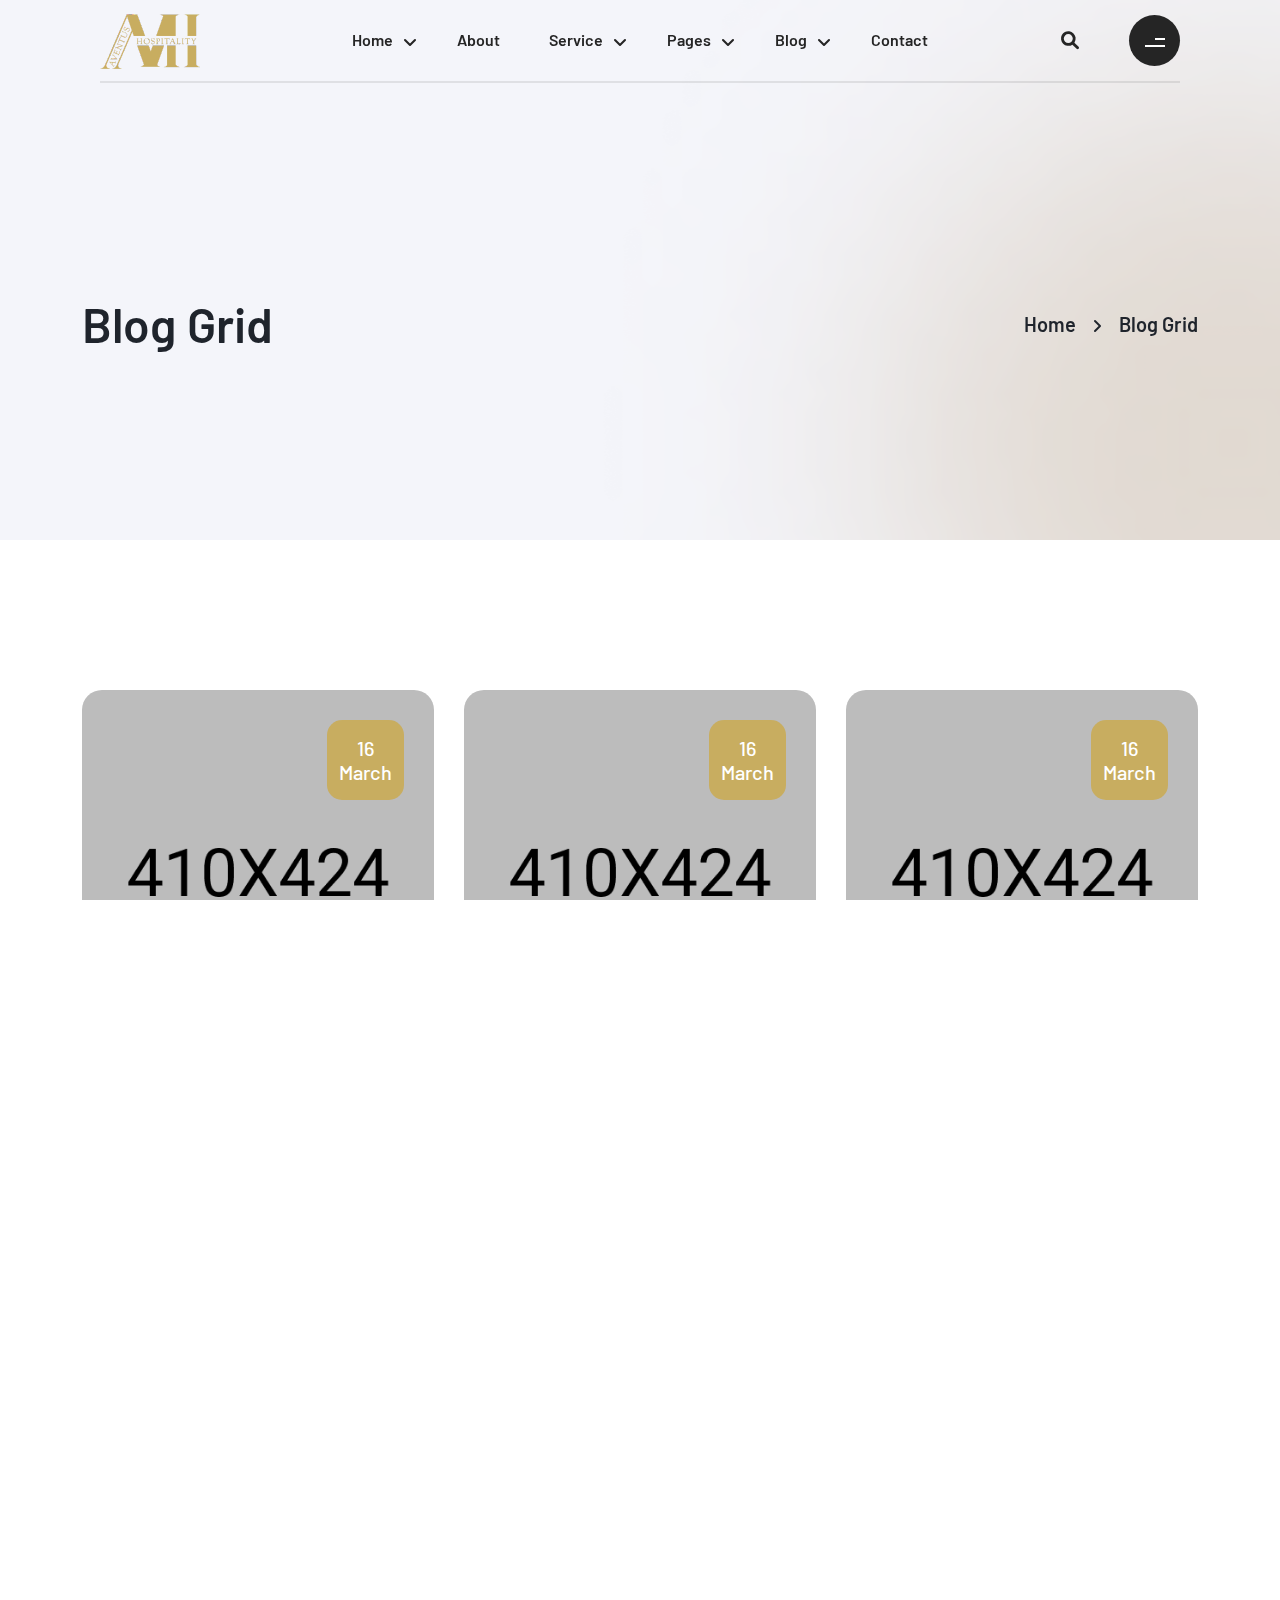
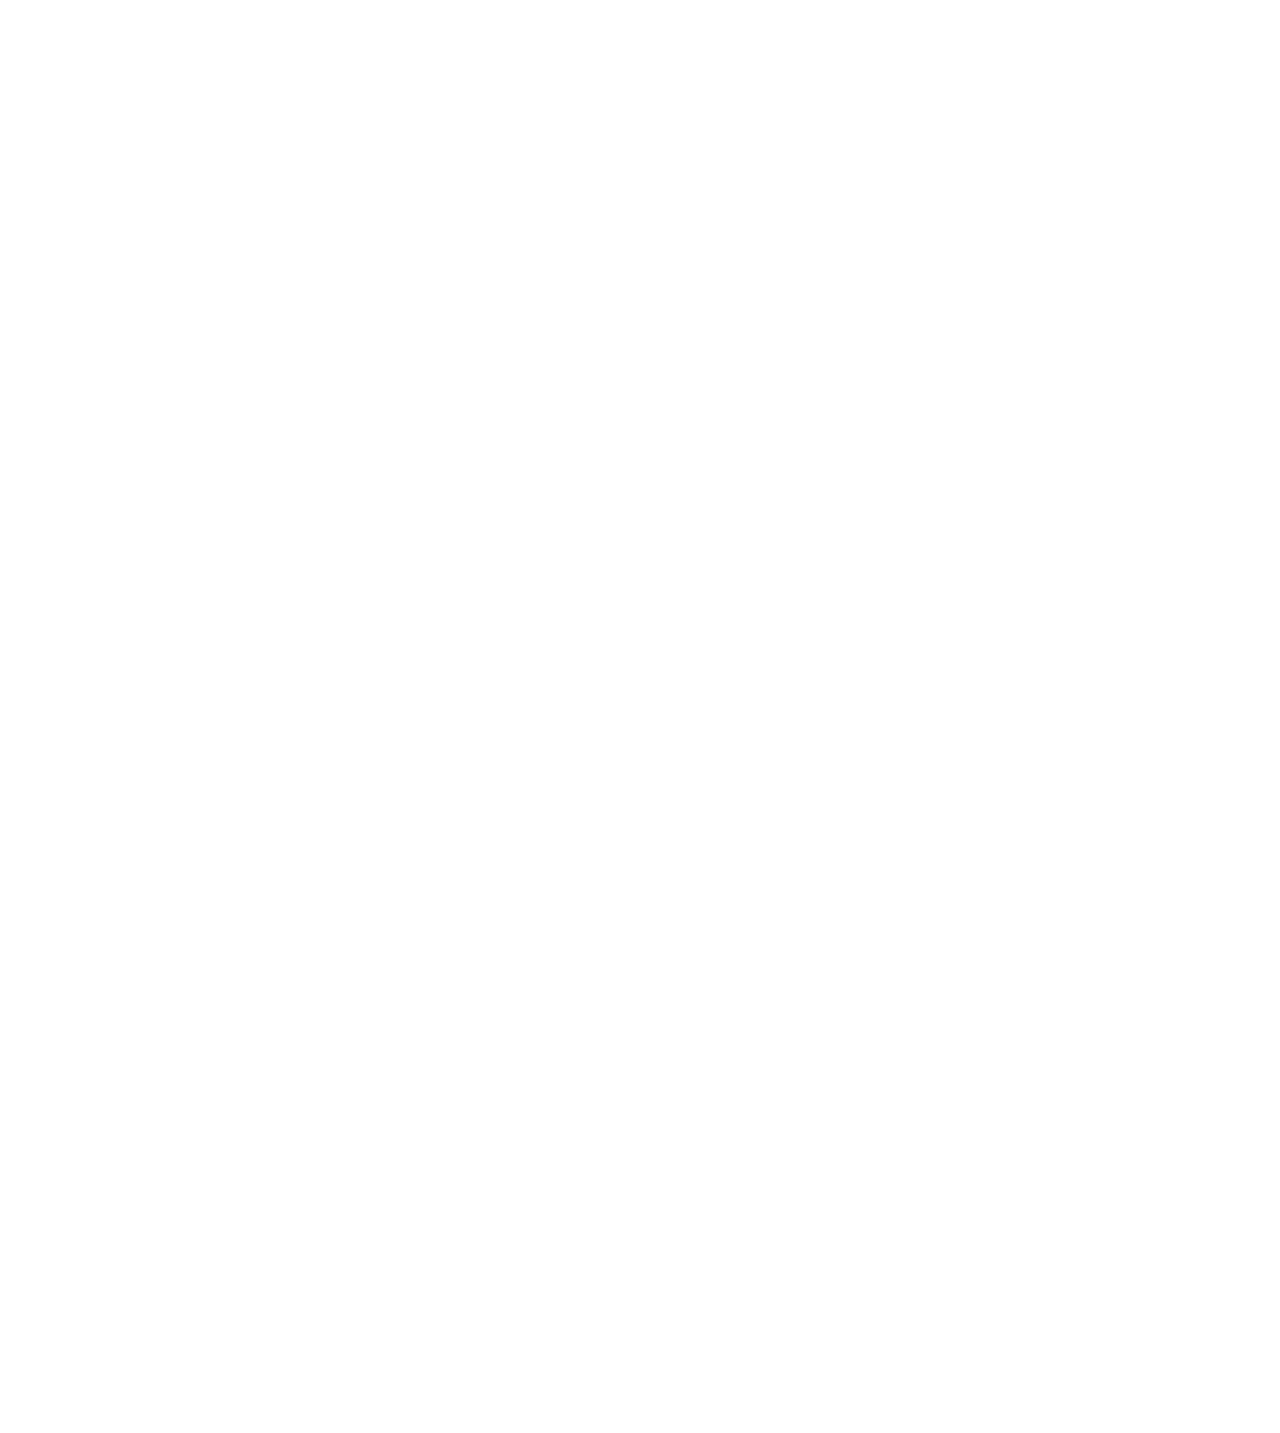
<file: blog-grid.html>
<!DOCTYPE html>
<html lang="en">

<head>
  <meta charset="UTF-8">
  <meta http-equiv="X-UA-Compatible" content="IE=edge">
  <meta name="viewport" content="width=device-width, initial-scale=1.0">
  <meta name="description" content=" HTML5 Template">

  <!-- Site Title -->
  <title>Our Blog Grid</title>

  <!-- Site Favicon -->
  <link rel="icon" type="image/x-icon" href="assets/imgs/icon/favicon.png">


  <!-- Fonts -->
  <link rel="preconnect" href="https://fonts.googleapis.com">
  <link rel="preconnect" href="https://fonts.gstatic.com" crossorigin>
  <link
    href="https://fonts.googleapis.com/css2?family=DM+Sans:wght@400;500;700&family=Plus+Jakarta+Sans:wght@200;300;400;500;600;700;800&display=swap"
    rel="stylesheet">


  <!-- All CSS Files -->
  <link rel="stylesheet" href="assets/css/all.min.css">
  <link rel="stylesheet" href="assets/css/bootstrap.min.css">
  <link rel="stylesheet" href="assets/css/meanmenu.min.css">
  <link rel="stylesheet" href="assets/css/swiper-bundle.min.css">
  <link rel="stylesheet" href="assets/css/magnific-popup.css">
  <link rel="stylesheet" href="assets/css/aos.css">
  <link rel="stylesheet" href="assets/css/progressbar.css">
  <link rel="stylesheet" href="assets/css/master.css">


</head>

<body>

  <!-- Preloader -->
  <div id="preloader">
    <div id="loader"></div>
  </div>

  <!-- Scroll to top -->
  <button id="scroll_top" class="scroll-top"><i class="fa-solid fa-arrow-up"></i></button>
  <div id="smooth-wrapper">
    <div id="smooth-content">

  <!-- Header area start -->
  <header class="header__area pos-abs plr-100">
    <div class="header__inner">
      <div class="header__logo">
        <a href="index.html"><img src="images/Aventus-hospitality-logo.png" alt="Site Logo"></a>
      </div>
      <div class="header__menu">
        <nav class="main-menu">
          <ul>
            <li class="has-dropdown"><a href="#">Home</a>
              <ul class="main-dropdown">
                <li>
                    <a href="index.html">Home 01</a>
                </li>
                <li>
                    <a href="index-2.html">Home 02</a>
                </li>
                <li>
                    <a href="index-3.html">Home 03</a>
                </li>
              </ul>
            </li>
            <li><a href="about.html">About</a></li>

            <li class="has-dropdown"><a href="#">Service</a>
              <ul class="main-dropdown">
                <li><a href="service.html">Service</a></li>
                <li><a href="service-details.html">Service details</a></li>
              </ul>
            </li>

            <li class="has-megamenu"><a href="#">pages</a>
              <ul class="main-dropdown">
                <li><a href="project.html">portfolio</a></li>
                <li><a href="project-details.html">portfolio details</a></li>
                <li><a href="team.html">team</a></li>
                <li><a href="team-details.html">team details</a></li>
                <li><a href="faq.html">faq</a></li>
              </ul>
            </li>

            <li class="has-dropdown"><a href="#">blog</a>
              <ul class="main-dropdown">
                <li><a href="blog.html">Blog</a></li>
                <li><a href="blog-grid.html">Blog Grid</a></li>
                <li><a href="blog-details.html">blog details</a></li>
              </ul>
            </li>

            <li><a href="contact.html">Contact</a></li>
          </ul>
        </nav>
      </div>
      <div class="header__others">
        <div class="header__search">
          <button class="search-icon"><i class="fa-solid fa-magnifying-glass"></i></button>
          <button class="search-close"><i class="fa-solid fa-xmark"></i></button>
        </div>
        <div class="header__offcanvas">
          <button class="menu_icon">
            <img src="assets/imgs/icon/menu.png" alt="Menu Icon">
          </button>
        </div>
      </div>
    </div>
  </header>

  <div class="search__form">
    <form action="#">
      <input type="text" name="s" placeholder="Search...">
    </form>
  </div>
  <!-- Header area end -->


  <!-- Offcanvas area start -->
  <div class="offcanvas__area">
    <div class="offcanvas__inner">
      <div class="offcanvas__top">
        <img src="images/Aventus-hospitality-logo.png" alt="Logo">
        <button id="offcanvas_close"><i class="fa-solid fa-xmark"></i></button>
      </div>
      <div class="offcanvas__search">
        <form action="#">
          <input type="text" placeholder="Search..." name="s">
        </form>
      </div>
      <div class="offcanvas__menu">
        <div class="offcanvas-menu">
          <ul>
            <li><a href="#">Home</a>
              <ul>
                <li><a href="index.html">Home 01</a></li>
                <li><a href="index-2.html">Home 02</a></li>
                <li><a href="index-3.html">Home 03</a></li>
              </ul>
            </li>
            <li><a href="about.html">About</a></li>

            <li><a href="#">Service</a>
              <ul>
                <li><a href="service.html">Service</a></li>
                <li><a href="service-details.html">Service details</a></li>
              </ul>
            </li>
            <li><a href="#">Pages</a>
              <ul>
                <li><a href="project.html">portfolio</a></li>
                <li><a href="project-details.html">portfolio details</a></li>
                <li><a href="team.html">team</a></li>
                <li><a href="team-details.html">team details</a></li>
                <li><a href="faq.html">faq</a></li>
              </ul>
            </li>
            <li><a href="#">blog</a>
              <ul>
                <li><a href="blog.html">Blog</a></li>
                <li><a href="blog-grid.html">Blog Grid</a></li>
                <li><a href="blog-details.html">Blog details</a></li>
              </ul>
            </li>
            <li><a href="contact.html">Contact</a></li>
          </ul>
        </div>
      </div>
      <div class="offcanvas__map">
        <iframe
          src="https://www.google.com/maps/embed?pb=!1m10!1m8!1m3!1d1511.2499674845235!2d-73.99553882767792!3d40.75102778252164!3m2!1i1024!2i768!4f13.1!5e0!3m2!1sen!2sbd!4v1686536419224!5m2!1sen!2sbd"
          loading="lazy"></iframe>
      </div>
      <div class="offcanvas__btm">
        <div class="footer__address-3">
          <ul>
            <li>
              <span><i class="fa-solid fa-location-dot"></i></span>
              <p class="text-white">Burmsille Street, MN 55337, <br>
                United States</p>
            </li>
            <li>
              <span><i class="fa-solid fa-phone"></i></span>
              <div>
                <a href="tel:+88014420420">+(1) 123 456 7890</a>
                <a href="tel:+88014420420">+(1) 098 765 4321</a>
              </div>
            </li>
            <li>
              <span><i class="fa-solid fa-envelope"></i></span>
              <div>
                <a href="mailto:info@driller.com">info@driller.com</a>
                <a href="mailto:info.example@driller.com">info.example@driller.com</a>
              </div>
            </li>
          </ul>
        </div>
        <div class="footer__social-3">
          <ul>
            <li><a href="#"><i class="fa-brands fa-facebook-f"></i></a></li>
            <li><a href="#"><i class="fa-brands fa-twitter"></i></a></li>
            <li><a href="#"><i class="fa-brands fa-instagram"></i></a></li>
          </ul>
        </div>
      </div>
    </div>
  </div>
  <!-- Offcanvas area end -->


  <main>

    <!-- Breadcrumb area start -->
    <section class="breadcrumb__area">
      <div class="container">
        <div class="row">
          <div class="col-xxl-12">
            <div class="breadcrumb__inner">
              <div class="breadcrumb__left">
                <h1 class="breadcrumb__title">Blog Grid</h1>
              </div>
              <div class="breadcrumb__right">
                <ul>
                  <li> <a href="">home</a> </li>
                  <li> <a href="">Blog Grid</a> </li>
                </ul>
              </div>
            </div>
          </div>
        </div>
      </div>
    </section>
    <!-- Breadcrumb area end -->


    <!-- blog-grid area start -->
    <div class="blog-grid-area pt-150 pb-130">
      <div class="container">
        <div class="blog__list">
          <article class="blog__item mb-4" data-aos="fade-up" data-aos-delay="300">
              <div class="blog__thumb">
                  <div class="shine">
                      <a href="blog-details.html">
                          <img class="border-radius-25" src="assets/imgs/blog/1.png" alt="Thumbnail">
                      </a>
                  </div>
                  <div class="date">16 <br> March </div>
              </div>
              <ul class="blog__meta">
                  <li>
                      <a href="#">
                          <i class="fa-regular fa-user"></i> By admin </a>
                  </li>
                  <li>
                      <a href="#">
                          <i class="fa-regular fa-comments"></i> Comments (05) </a>
                  </li>
              </ul>
              <a href="blog-details.html">
                  <h4 class="blog__title">Standard chunk of Lorem Ipsum Our Company</h4>
              </a>
              <a class="db-btn-arrow" href="blog-details.html">Read More <i class="fa-solid fa-arrow-right"></i>
              </a>
          </article>
          <article class="blog__item mb-4" data-aos="fade-up" data-aos-delay="600">
              <div class="blog__thumb">
                  <div class="shine">
                      <a href="blog-details.html">
                          <img class="border-radius-25" src="assets/imgs/blog/2.png" alt="Thumbnail">
                      </a>
                  </div>
                  <div class="date">16 <br> March </div>
              </div>
              <ul class="blog__meta">
                  <li>
                      <a href="">
                          <i class="fa-regular fa-user"></i> By admin </a>
                  </li>
                  <li>
                      <a href="">
                          <i class="fa-regular fa-comments"></i> Comments (05) </a>
                  </li>
              </ul>
              <a href="blog-details.html">
                  <h4 class="blog__title">These cases are many simple and easy</h4>
              </a>
              <a class="db-btn-arrow" href="blog-details.html">Read More <i class="fa-solid fa-arrow-right"></i>
              </a>
          </article>
          <article class="blog__item mb-4" data-aos="fade-up" data-aos-delay="900">
              <div class="blog__thumb">
                  <div class="shine">
                      <a href="blog-details.html">
                          <img class="border-radius-25" src="assets/imgs/blog/3.png" alt="Thumbnail">
                      </a>
                  </div>
                  <div class="date">16 <br> March </div>
              </div>
              <ul class="blog__meta">
                  <li>
                      <a href="">
                          <i class="fa-regular fa-user"></i> By admin </a>
                  </li>
                  <li>
                      <a href="">
                          <i class="fa-regular fa-comments"></i> Comments (05) </a>
                  </li>
              </ul>
              <a href="blog-details.html">
                  <h4 class="blog__title">The standard chunk of Ipsum Our Company</h4>
              </a>
              <a class="db-btn-arrow" href="blog-details.html">Read More <i class="fa-solid fa-arrow-right"></i>
              </a>
          </article>
          <article class="blog__item mb-4" data-aos="fade-up" data-aos-delay="300">
              <div class="blog__thumb">
                  <div class="shine">
                      <a href="blog-details.html">
                          <img class="border-radius-25" src="assets/imgs/blog/1.png" alt="Thumbnail">
                      </a>
                  </div>
                  <div class="date">16 <br> March </div>
              </div>
              <ul class="blog__meta">
                  <li>
                      <a href="#">
                          <i class="fa-regular fa-user"></i> By admin </a>
                  </li>
                  <li>
                      <a href="#">
                          <i class="fa-regular fa-comments"></i> Comments (05) </a>
                  </li>
              </ul>
              <a href="blog-details.html">
                  <h4 class="blog__title">Standard chunk of Lorem Ipsum Our Company</h4>
              </a>
              <a class="db-btn-arrow" href="blog-details.html">Read More <i class="fa-solid fa-arrow-right"></i>
              </a>
          </article>
          <article class="blog__item mb-4" data-aos="fade-up" data-aos-delay="600">
              <div class="blog__thumb">
                  <div class="shine">
                      <a href="blog-details.html">
                          <img class="border-radius-25" src="assets/imgs/blog/2.png" alt="Thumbnail">
                      </a>
                  </div>
                  <div class="date">16 <br> March </div>
              </div>
              <ul class="blog__meta">
                  <li>
                      <a href="">
                          <i class="fa-regular fa-user"></i> By admin </a>
                  </li>
                  <li>
                      <a href="">
                          <i class="fa-regular fa-comments"></i> Comments (05) </a>
                  </li>
              </ul>
              <a href="blog-details.html">
                  <h4 class="blog__title">These cases are many simple and easy</h4>
              </a>
              <a class="db-btn-arrow" href="blog-details.html">Read More <i class="fa-solid fa-arrow-right"></i>
              </a>
          </article>
          <article class="blog__item mb-4" data-aos="fade-up" data-aos-delay="900">
              <div class="blog__thumb">
                  <div class="shine">
                      <a href="blog-details.html">
                          <img class="border-radius-25" src="assets/imgs/blog/3.png" alt="Thumbnail">
                      </a>
                  </div>
                  <div class="date">16 <br> March </div>
              </div>
              <ul class="blog__meta">
                  <li>
                      <a href="">
                          <i class="fa-regular fa-user"></i> By admin </a>
                  </li>
                  <li>
                      <a href="">
                          <i class="fa-regular fa-comments"></i> Comments (05) </a>
                  </li>
              </ul>
              <a href="blog-details.html">
                  <h4 class="blog__title">The standard chunk of Ipsum Our Company</h4>
              </a>
              <a class="db-btn-arrow" href="blog-details.html">Read More <i class="fa-solid fa-arrow-right"></i>
              </a>
          </article>
      </div>
      </div>
    </div>
    <!-- blog-grid area end -->


  </main>


  <!-- Footer area start -->
  <footer class="footer__area-4">
    <div class="footer__top-4-wrap">
      <div class="container">
        <div class="row">
          <div class="col-xxl-12">
            <div class="footer__top-4">
              <h2 class="title">Meet The Main Pioneers <br> of Education</h2>
              <a href="" class="db-btn-main-color-one">Read More About</a>
            </div>
          </div>
        </div>
      </div>
    </div>
    <div class="footer__widgets db-bg-secondary">
      <div class="container">
        <div class="row">
          <div class="col-xxl-3 col-xl-3 col-lg-6 col-md-6">
            <div class="footer__logo">
              <a href="index.html"><img src="images/Aventus-hospitality-logo.png" alt="Footer Logo"></a>
              <p>Conditions Terms of Use Ours feturesin Services ew Guests LisitThe Team List
                Guests LisitThe Team List</p>
              <div class="footer__social-4">
                <ul>
                  <li><a href="#"><i class="fa-brands fa-facebook-f"></i></a></li>
                  <li><a href="#"><i class="fa-brands fa-twitter"></i></a></li>
                  <li><a href="#"><i class="fa-brands fa-instagram"></i></a></li>
                </ul>
              </div>
            </div>
          </div>
          <div class="col-xxl-3 col-xl-3 col-lg-6 col-md-6">
            <div class="footer__address">
              <h2 class="footer__title">Address</h2>
              <ul>
                <li>
                  <span><i class="fa-solid fa-paper-plane"></i></span>
                  <p>Old city Street,Usa <br>1212 New york-3500</p>
                </li>
                <li>
                  <span><i class="fa-solid fa-phone"></i></span>
                  <a href="tel:+88014420420">+88 014 420420</a>
                </li>
                <li>
                  <span><i class="fa-solid fa-envelope"></i></span>
                  <a href="mailto:urcompany@mail.com">urcompany@mail.com</a>
                </li>
              </ul>
            </div>
          </div>
          <div class="col-xxl-3 col-xl-3 col-lg-6 col-md-6">
            <div class="footer__service">
              <h2 class="footer__title">More Servicve</h2>
              <ul>
                <li><a href="about.html">Ui Design</a></li>
                <li><a href="about.html">Ux Design</a></li>
                <li><a href="about.html">Digital Marketing</a></li>
                <li><a href="about.html">Video Editing</a></li>
              </ul>
            </div>
          </div>
          <div class="col-xxl-3 col-xl-3 col-lg-6 col-md-6">
            <div class="footer__newsletter">
              <div class="footer__title">Newsletter</div>
              <p>It is a long established fact that a reader will be distracted</p>
              <div class="footer__rblog border-0 pb-0">
                <a href="blog-details.html"><img src="assets/imgs/home-2/recent-2.jpg" alt="rtitle"></a>
                <div class="footer__rcontent">
                  <span><i class="fa-solid fa-calendar-days"></i> October 19, 2022</span>
                  <a href="blog-details.html">
                    <p>The standard chunk of Lorem Ipsum</p>
                  </a>
                </div>
              </div>
            </div>
          </div>
          <div class="col-xxl-12">
            <div class="footer__btm">
              <div class="footer__copyright">
                <p>© wowtheme7 2024 | All Rights Reserved</p>
              </div>
              <div class="footer__menu-4">
                <ul>
                  <li><a href="about.html">Privacy Policy.</a></li>
                  <li><a href="about.html">Terms Of Condition</a></li>
                </ul>
              </div>
            </div>
          </div>
        </div>
      </div>
    </div>
  </footer>
  <!-- Footer area end -->


</div>
</div>


  <!-- All JS Files -->
  <script src="assets/js/jquery-3.6.1.min.js"></script>
  <script src="assets/js/bootstrap.bundle.min.js"></script>
  <script src="assets/js/jquery.meanmenu.min.js"></script>
  <script src="assets/js/swiper-bundle.min.js"></script>
  <script src="assets/js/jquery.magnific-popup.min.js"></script>
  <script src="assets/js/counter.js"></script>
  <script src="assets/js/progressbar.js"></script>
  <script src="assets/js/aos.js"></script>
  <script src="assets/js/gsap.min.js"></script>
  <script src="assets/js/SplitText.min.js"></script>
  <script src="assets/js/ScrollSmoother.min.js"></script>
  <script src="assets/js/ScrollTrigger.min.js"></script>
  <script src="assets/js/vanilla-tilt.min.js"></script>
  <script src="assets/js/main.js"></script>


</body>

</html>
</file>
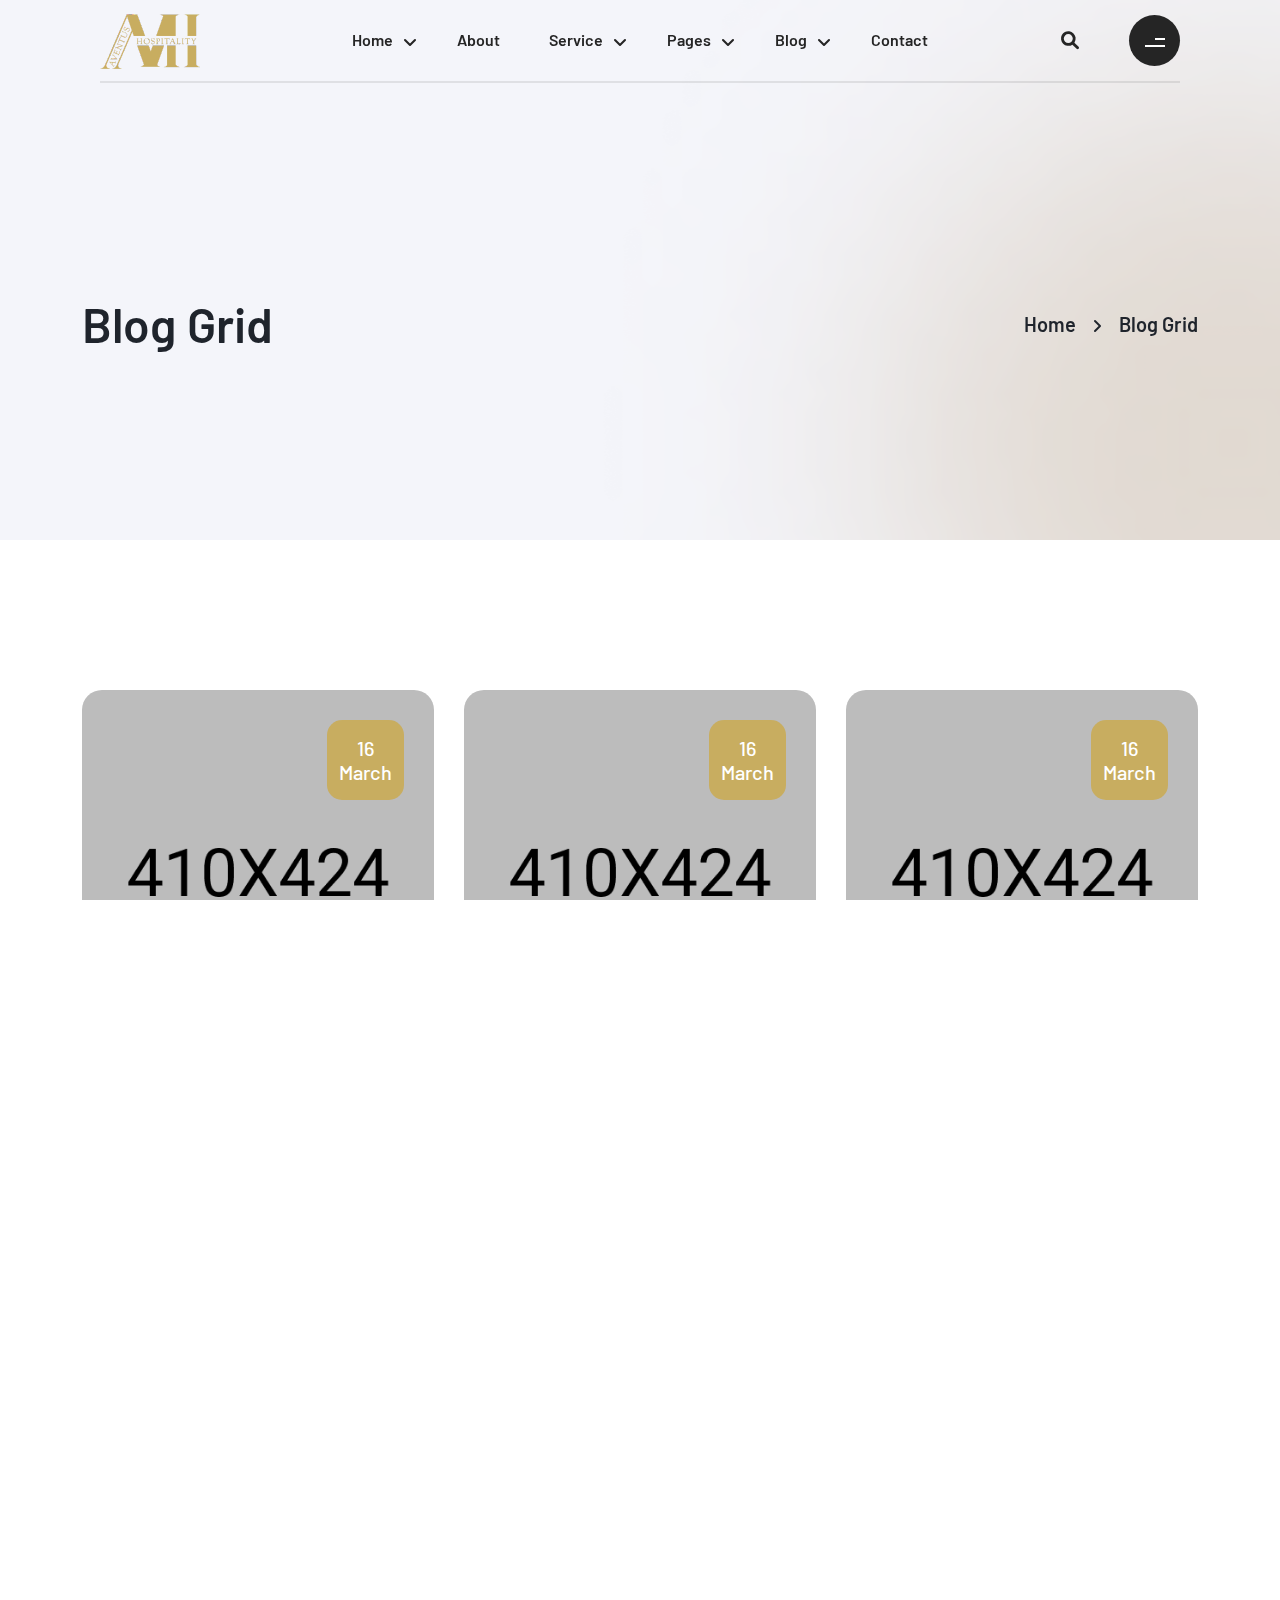
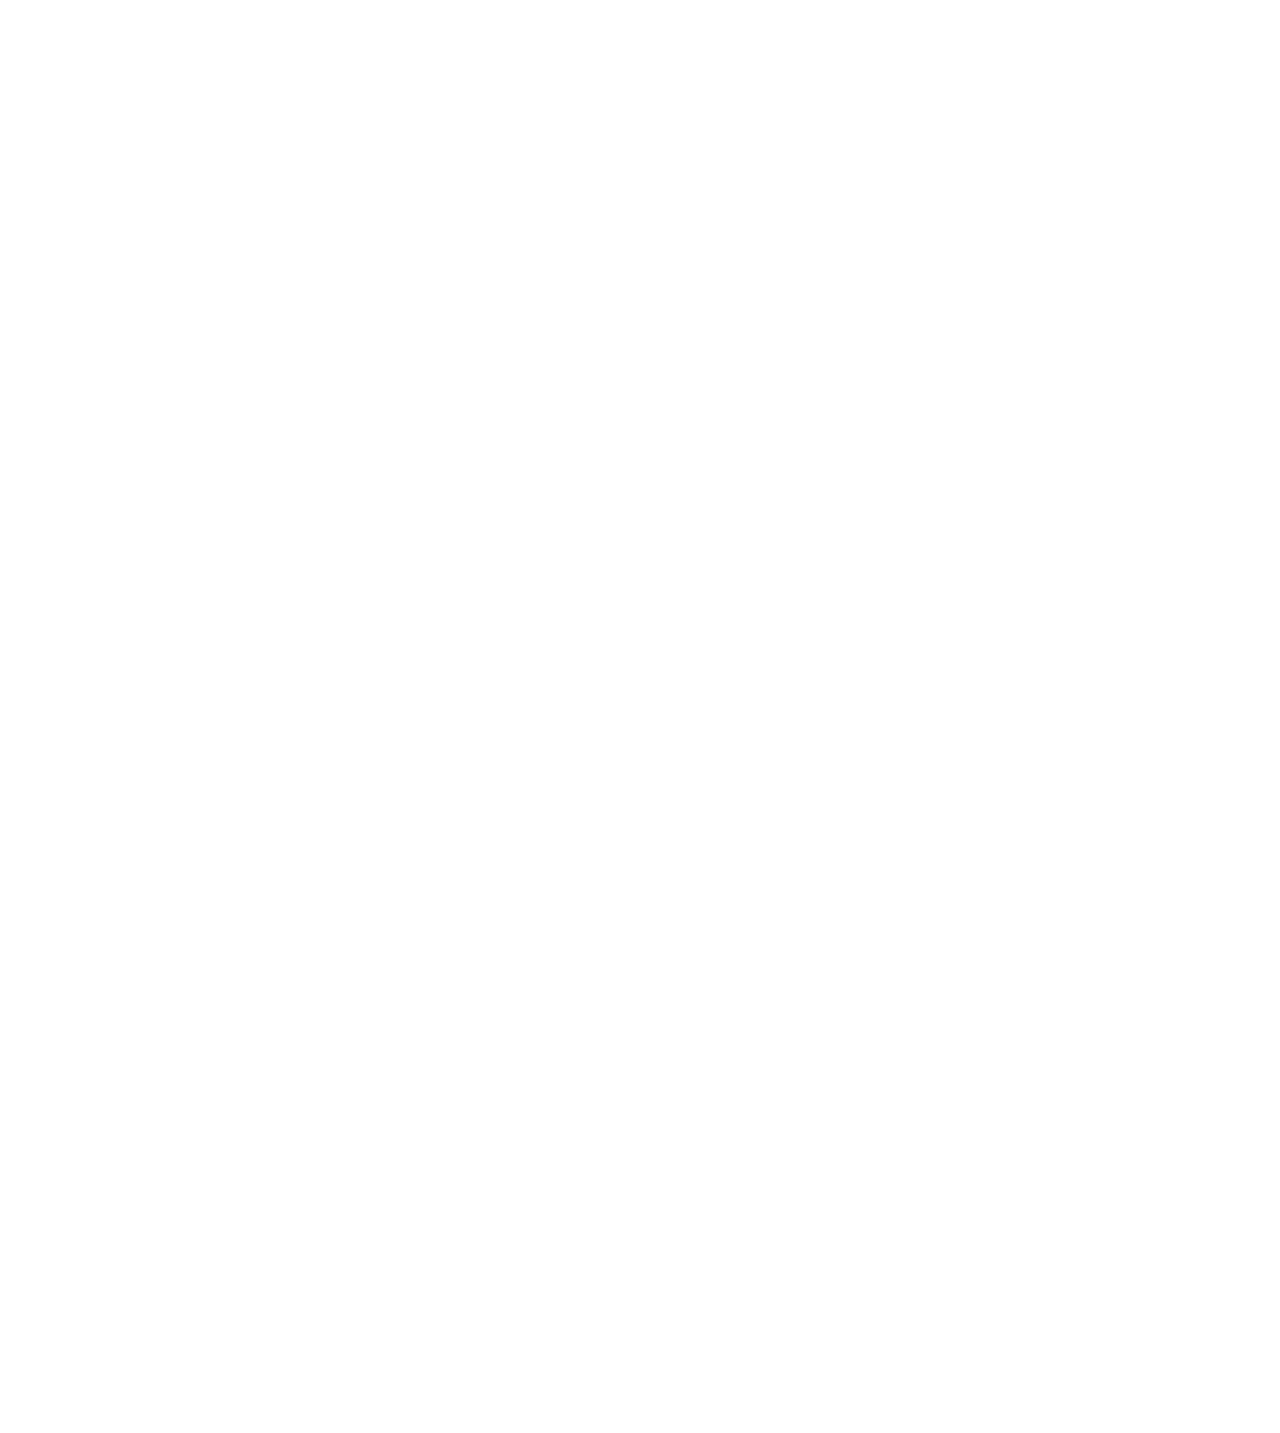
<file: blog.html>
<!DOCTYPE html>
<html lang="en">

<head>
  <meta charset="UTF-8">
  <meta http-equiv="X-UA-Compatible" content="IE=edge">
  <meta name="viewport" content="width=device-width, initial-scale=1.0">
  <meta name="description" content=" HTML5 Template">

  <!-- Site Title -->
  <title>Our Blog Grid</title>

  <!-- Site Favicon -->
  <link rel="icon" type="image/x-icon" href="assets/imgs/icon/favicon.png">


  <!-- Fonts -->
  <link rel="preconnect" href="https://fonts.googleapis.com">
  <link rel="preconnect" href="https://fonts.gstatic.com" crossorigin>
  <link
    href="https://fonts.googleapis.com/css2?family=DM+Sans:wght@400;500;700&family=Plus+Jakarta+Sans:wght@200;300;400;500;600;700;800&display=swap"
    rel="stylesheet">


  <!-- All CSS Files -->
  <link rel="stylesheet" href="assets/css/all.min.css">
  <link rel="stylesheet" href="assets/css/bootstrap.min.css">
  <link rel="stylesheet" href="assets/css/meanmenu.min.css">
  <link rel="stylesheet" href="assets/css/swiper-bundle.min.css">
  <link rel="stylesheet" href="assets/css/magnific-popup.css">
  <link rel="stylesheet" href="assets/css/aos.css">
  <link rel="stylesheet" href="assets/css/progressbar.css">
  <link rel="stylesheet" href="assets/css/master.css">


</head>

<body>

  <!-- Preloader -->
  <div id="preloader">
    <div id="loader"></div>
  </div>

  <!-- Scroll to top -->
  <button id="scroll_top" class="scroll-top"><i class="fa-solid fa-arrow-up"></i></button>
  <div id="smooth-wrapper">
    <div id="smooth-content">

  <!-- Header area start -->
  <header class="header__area pos-abs plr-100">
    <div class="header__inner">
      <div class="header__logo">
        <a href="index.html"><img src="images/Aventus-hospitality-logo.png" alt="Site Logo"></a>
      </div>
      <div class="header__menu">
        <nav class="main-menu">
          <ul>
            <li class="has-dropdown"><a href="#">Home</a>
              <ul class="main-dropdown">
                <li>
                    <a href="index.html">Home 01</a>
                </li>
                <li>
                    <a href="index-2.html">Home 02</a>
                </li>
                <li>
                    <a href="index-3.html">Home 03</a>
                </li>
              </ul>
            </li>
            <li><a href="#">About</a></li>

            <li class="has-dropdown"><a href="#">Service</a>
              <ul class="main-dropdown">
                <li><a href="service.html">Service</a></li>
                <li><a href="#">Service details</a></li>
              </ul>
            </li>

            <li class="has-megamenu"><a href="#">pages</a>
              <ul class="main-dropdown">
                <li><a href="project.html">portfolio</a></li>
                <li><a href="project-details.html">portfolio details</a></li>
                <li><a href="team.html">team</a></li>
                <li><a href="team-details.html">team details</a></li>
                <li><a href="faq.html">faq</a></li>
              </ul>
            </li>

            <li class="has-dropdown"><a href="#">blog</a>
              <ul class="main-dropdown">
                <li><a href="blog.html">Blog</a></li>
                <li><a href="blog-grid.html">Blog Grid</a></li>
                <li><a href="blog-details.html">blog details</a></li>
              </ul>
            </li>

            <li><a href="contact.html">Contact</a></li>
          </ul>
        </nav>
      </div>
      <div class="header__others">
        <div class="header__search">
          <button class="search-icon"><i class="fa-solid fa-magnifying-glass"></i></button>
          <button class="search-close"><i class="fa-solid fa-xmark"></i></button>
        </div>
        <div class="header__offcanvas">
          <button class="menu_icon">
            <img src="assets/imgs/icon/menu.png" alt="Menu Icon">
          </button>
        </div>
      </div>
    </div>
  </header>

  <div class="search__form">
    <form action="#">
      <input type="text" name="s" placeholder="Search...">
    </form>
  </div>
  <!-- Header area end -->


  <!-- Offcanvas area start -->
  <div class="offcanvas__area">
    <div class="offcanvas__inner">
      <div class="offcanvas__top">
        <img src="images/Aventus-hospitality-logo.png" alt="Logo">
        <button id="offcanvas_close"><i class="fa-solid fa-xmark"></i></button>
      </div>
      <div class="offcanvas__search">
        <form action="#">
          <input type="text" placeholder="Search..." name="s">
        </form>
      </div>
      <div class="offcanvas__menu">
        <div class="offcanvas-menu">
          <ul>
            <li><a href="#">Home</a>
              <ul>
                <li><a href="index.html">Home 01</a></li>
                <li><a href="index-2.html">Home 02</a></li>
                <li><a href="index-3.html">Home 03</a></li>
              </ul>
            </li>
            <li><a href="#">About</a></li>

            <li><a href="#">Service</a>
              <ul>
                <li><a href="service.html">Service</a></li>
                <li><a href="#">Service details</a></li>
              </ul>
            </li>
            <li><a href="#">Pages</a>
              <ul>
                <li><a href="project.html">portfolio</a></li>
                <li><a href="project-details.html">portfolio details</a></li>
                <li><a href="team.html">team</a></li>
                <li><a href="team-details.html">team details</a></li>
                <li><a href="faq.html">faq</a></li>
              </ul>
            </li>
            <li><a href="#">blog</a>
              <ul>
                <li><a href="blog.html">Blog</a></li>
                <li><a href="blog-grid.html">Blog Grid</a></li>
                <li><a href="blog-details.html">Blog details</a></li>
              </ul>
            </li>
            <li><a href="contact.html">Contact</a></li>
          </ul>
        </div>
      </div>
      <div class="offcanvas__map">
        <iframe
          src="https://www.google.com/maps/embed?pb=!1m10!1m8!1m3!1d1511.2499674845235!2d-73.99553882767792!3d40.75102778252164!3m2!1i1024!2i768!4f13.1!5e0!3m2!1sen!2sbd!4v1686536419224!5m2!1sen!2sbd"
          loading="lazy"></iframe>
      </div>
      <div class="offcanvas__btm">
        <div class="footer__address-3">
          <ul>
            <li>
              <span><i class="fa-solid fa-location-dot"></i></span>
              <p class="text-white">Burmsille Street, MN 55337, <br>
                United States</p>
            </li>
            <li>
              <span><i class="fa-solid fa-phone"></i></span>
              <div>
                <a href="tel:+88014420420">+(1) 123 456 7890</a>
                <a href="tel:+88014420420">+(1) 098 765 4321</a>
              </div>
            </li>
            <li>
              <span><i class="fa-solid fa-envelope"></i></span>
              <div>
                <a href="mailto:info@driller.com">info@driller.com</a>
                <a href="mailto:info.example@driller.com">info.example@driller.com</a>
              </div>
            </li>
          </ul>
        </div>
        <div class="footer__social-3">
          <ul>
            <li><a href="#"><i class="fa-brands fa-facebook-f"></i></a></li>
            <li><a href="#"><i class="fa-brands fa-twitter"></i></a></li>
            <li><a href="#"><i class="fa-brands fa-instagram"></i></a></li>
          </ul>
        </div>
      </div>
    </div>
  </div>
  <!-- Offcanvas area end -->


  <main>

    <!-- Breadcrumb area start -->
    <section class="breadcrumb__area">
      <div class="container">
        <div class="row">
          <div class="col-xxl-12">
            <div class="breadcrumb__inner">
              <div class="breadcrumb__left">
                <h1 class="breadcrumb__title">Blog Grid</h1>
              </div>
              <div class="breadcrumb__right">
                <ul>
                  <li> <a href="">home</a> </li>
                  <li> <a href="">Blog Grid</a> </li>
                </ul>
              </div>
            </div>
          </div>
        </div>
      </div>
    </section>
    <!-- Breadcrumb area end -->


    <!-- blog-grid area start -->
    <div class="blog-grid-area pt-150 pb-130">
      <div class="container">
        <div class="blog__list">
          <article class="blog__item mb-4" data-aos="fade-up" data-aos-delay="300">
              <div class="blog__thumb">
                  <div class="shine">
                      <a href="blog-details.html">
                          <img class="border-radius-25" src="assets/imgs/blog/1.png" alt="Thumbnail">
                      </a>
                  </div>
                  <div class="date">16 <br> March </div>
              </div>
              <ul class="blog__meta">
                  <li>
                      <a href="#">
                          <i class="fa-regular fa-user"></i> By admin </a>
                  </li>
                  <li>
                      <a href="#">
                          <i class="fa-regular fa-comments"></i> Comments (05) </a>
                  </li>
              </ul>
              <a href="blog-details.html">
                  <h4 class="blog__title">Standard chunk of Lorem Ipsum Our Company</h4>
              </a>
              <a class="db-btn-arrow" href="blog-details.html">Read More <i class="fa-solid fa-arrow-right"></i>
              </a>
          </article>
          <article class="blog__item mb-4" data-aos="fade-up" data-aos-delay="600">
              <div class="blog__thumb">
                  <div class="shine">
                      <a href="blog-details.html">
                          <img class="border-radius-25" src="assets/imgs/blog/2.png" alt="Thumbnail">
                      </a>
                  </div>
                  <div class="date">16 <br> March </div>
              </div>
              <ul class="blog__meta">
                  <li>
                      <a href="">
                          <i class="fa-regular fa-user"></i> By admin </a>
                  </li>
                  <li>
                      <a href="">
                          <i class="fa-regular fa-comments"></i> Comments (05) </a>
                  </li>
              </ul>
              <a href="blog-details.html">
                  <h4 class="blog__title">These cases are many simple and easy</h4>
              </a>
              <a class="db-btn-arrow" href="blog-details.html">Read More <i class="fa-solid fa-arrow-right"></i>
              </a>
          </article>
          <article class="blog__item mb-4" data-aos="fade-up" data-aos-delay="900">
              <div class="blog__thumb">
                  <div class="shine">
                      <a href="blog-details.html">
                          <img class="border-radius-25" src="assets/imgs/blog/3.png" alt="Thumbnail">
                      </a>
                  </div>
                  <div class="date">16 <br> March </div>
              </div>
              <ul class="blog__meta">
                  <li>
                      <a href="">
                          <i class="fa-regular fa-user"></i> By admin </a>
                  </li>
                  <li>
                      <a href="">
                          <i class="fa-regular fa-comments"></i> Comments (05) </a>
                  </li>
              </ul>
              <a href="blog-details.html">
                  <h4 class="blog__title">The standard chunk of Ipsum Our Company</h4>
              </a>
              <a class="db-btn-arrow" href="blog-details.html">Read More <i class="fa-solid fa-arrow-right"></i>
              </a>
          </article>
          <article class="blog__item mb-4" data-aos="fade-up" data-aos-delay="300">
              <div class="blog__thumb">
                  <div class="shine">
                      <a href="blog-details.html">
                          <img class="border-radius-25" src="assets/imgs/blog/1.png" alt="Thumbnail">
                      </a>
                  </div>
                  <div class="date">16 <br> March </div>
              </div>
              <ul class="blog__meta">
                  <li>
                      <a href="#">
                          <i class="fa-regular fa-user"></i> By admin </a>
                  </li>
                  <li>
                      <a href="#">
                          <i class="fa-regular fa-comments"></i> Comments (05) </a>
                  </li>
              </ul>
              <a href="blog-details.html">
                  <h4 class="blog__title">Standard chunk of Lorem Ipsum Our Company</h4>
              </a>
              <a class="db-btn-arrow" href="blog-details.html">Read More <i class="fa-solid fa-arrow-right"></i>
              </a>
          </article>
          <article class="blog__item mb-4" data-aos="fade-up" data-aos-delay="600">
              <div class="blog__thumb">
                  <div class="shine">
                      <a href="blog-details.html">
                          <img class="border-radius-25" src="assets/imgs/blog/2.png" alt="Thumbnail">
                      </a>
                  </div>
                  <div class="date">16 <br> March </div>
              </div>
              <ul class="blog__meta">
                  <li>
                      <a href="">
                          <i class="fa-regular fa-user"></i> By admin </a>
                  </li>
                  <li>
                      <a href="">
                          <i class="fa-regular fa-comments"></i> Comments (05) </a>
                  </li>
              </ul>
              <a href="blog-details.html">
                  <h4 class="blog__title">These cases are many simple and easy</h4>
              </a>
              <a class="db-btn-arrow" href="blog-details.html">Read More <i class="fa-solid fa-arrow-right"></i>
              </a>
          </article>
          <article class="blog__item mb-4" data-aos="fade-up" data-aos-delay="900">
              <div class="blog__thumb">
                  <div class="shine">
                      <a href="blog-details.html">
                          <img class="border-radius-25" src="assets/imgs/blog/3.png" alt="Thumbnail">
                      </a>
                  </div>
                  <div class="date">16 <br> March </div>
              </div>
              <ul class="blog__meta">
                  <li>
                      <a href="">
                          <i class="fa-regular fa-user"></i> By admin </a>
                  </li>
                  <li>
                      <a href="">
                          <i class="fa-regular fa-comments"></i> Comments (05) </a>
                  </li>
              </ul>
              <a href="blog-details.html">
                  <h4 class="blog__title">The standard chunk of Ipsum Our Company</h4>
              </a>
              <a class="db-btn-arrow" href="blog-details.html">Read More <i class="fa-solid fa-arrow-right"></i>
              </a>
          </article>
      </div>
      </div>
    </div>
    <!-- blog-grid area end -->


  </main>


  <!-- Footer area start -->
  <footer class="footer__area-4">
    <div class="footer__top-4-wrap">
      <div class="container">
        <div class="row">
          <div class="col-xxl-12">
            <div class="footer__top-4">
              <h2 class="title">Meet The Main Pioneers <br> of Education</h2>
              <a href="" class="db-btn-main-color-one">Read More About</a>
            </div>
          </div>
        </div>
      </div>
    </div>
    <div class="footer__widgets db-bg-secondary">
      <div class="container">
        <div class="row">
          <div class="col-xxl-3 col-xl-3 col-lg-6 col-md-6">
            <div class="footer__logo">
              <a href="index.html"><img src="images/Aventus-hospitality-logo.png" alt="Footer Logo"></a>
              <p>Conditions Terms of Use Ours feturesin Services ew Guests LisitThe Team List
                Guests LisitThe Team List</p>
              <div class="footer__social-4">
                <ul>
                  <li><a href="#"><i class="fa-brands fa-facebook-f"></i></a></li>
                  <li><a href="#"><i class="fa-brands fa-twitter"></i></a></li>
                  <li><a href="#"><i class="fa-brands fa-instagram"></i></a></li>
                </ul>
              </div>
            </div>
          </div>
          <div class="col-xxl-3 col-xl-3 col-lg-6 col-md-6">
            <div class="footer__address">
              <h2 class="footer__title">Address</h2>
              <ul>
                <li>
                  <span><i class="fa-solid fa-paper-plane"></i></span>
                  <p>Old city Street,Usa <br>1212 New york-3500</p>
                </li>
                <li>
                  <span><i class="fa-solid fa-phone"></i></span>
                  <a href="tel:+88014420420">+88 014 420420</a>
                </li>
                <li>
                  <span><i class="fa-solid fa-envelope"></i></span>
                  <a href="mailto:urcompany@mail.com">urcompany@mail.com</a>
                </li>
              </ul>
            </div>
          </div>
          <div class="col-xxl-3 col-xl-3 col-lg-6 col-md-6">
            <div class="footer__service">
              <h2 class="footer__title">More Servicve</h2>
              <ul>
                <li><a href="#">Ui Design</a></li>
                <li><a href="#">Ux Design</a></li>
                <li><a href="#">Digital Marketing</a></li>
                <li><a href="#">Video Editing</a></li>
              </ul>
            </div>
          </div>
          <div class="col-xxl-3 col-xl-3 col-lg-6 col-md-6">
            <div class="footer__newsletter">
              <div class="footer__title">Newsletter</div>
              <p>It is a long established fact that a reader will be distracted</p>
              <div class="footer__rblog border-0 pb-0">
                <a href="blog-details.html"><img src="assets/imgs/home-2/recent-2.jpg" alt="rtitle"></a>
                <div class="footer__rcontent">
                  <span><i class="fa-solid fa-calendar-days"></i> October 19, 2022</span>
                  <a href="blog-details.html">
                    <p>The standard chunk of Lorem Ipsum</p>
                  </a>
                </div>
              </div>
            </div>
          </div>
          <div class="col-xxl-12">
            <div class="footer__btm">
              <div class="footer__copyright">
                <p>© wowtheme7 2024 | All Rights Reserved</p>
              </div>
              <div class="footer__menu-4">
                <ul>
                  <li><a href="#">Privacy Policy.</a></li>
                  <li><a href="#">Terms Of Condition</a></li>
                </ul>
              </div>
            </div>
          </div>
        </div>
      </div>
    </div>
  </footer>
  <!-- Footer area end -->


</div>
</div>


  <!-- All JS Files -->
  <script src="assets/js/jquery-3.6.1.min.js"></script>
  <script src="assets/js/bootstrap.bundle.min.js"></script>
  <script src="assets/js/jquery.meanmenu.min.js"></script>
  <script src="assets/js/swiper-bundle.min.js"></script>
  <script src="assets/js/jquery.magnific-popup.min.js"></script>
  <script src="assets/js/counter.js"></script>
  <script src="assets/js/progressbar.js"></script>
  <script src="assets/js/aos.js"></script>
  <script src="assets/js/gsap.min.js"></script>
  <script src="assets/js/SplitText.min.js"></script>
  <script src="assets/js/ScrollSmoother.min.js"></script>
  <script src="assets/js/ScrollTrigger.min.js"></script>
  <script src="assets/js/vanilla-tilt.min.js"></script>
  <script src="assets/js/main.js"></script>


</body>

</html>
</file>
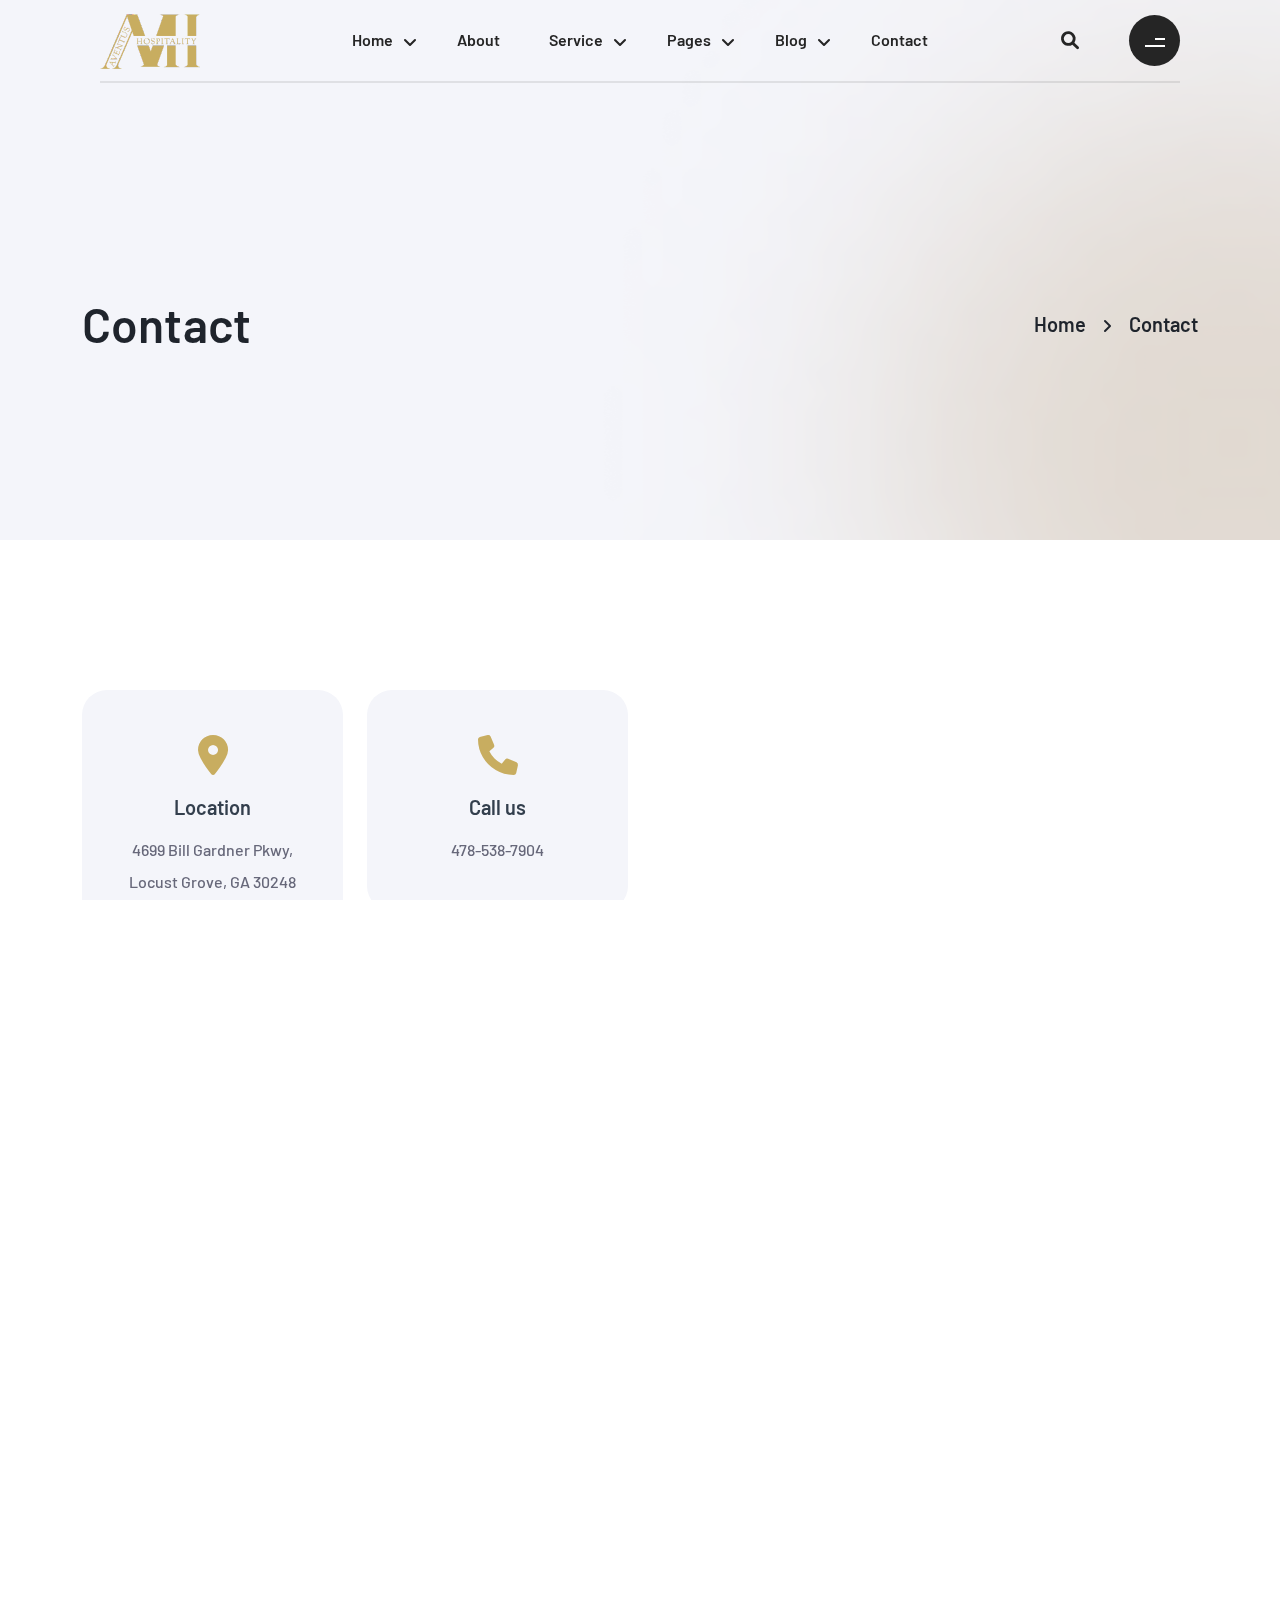
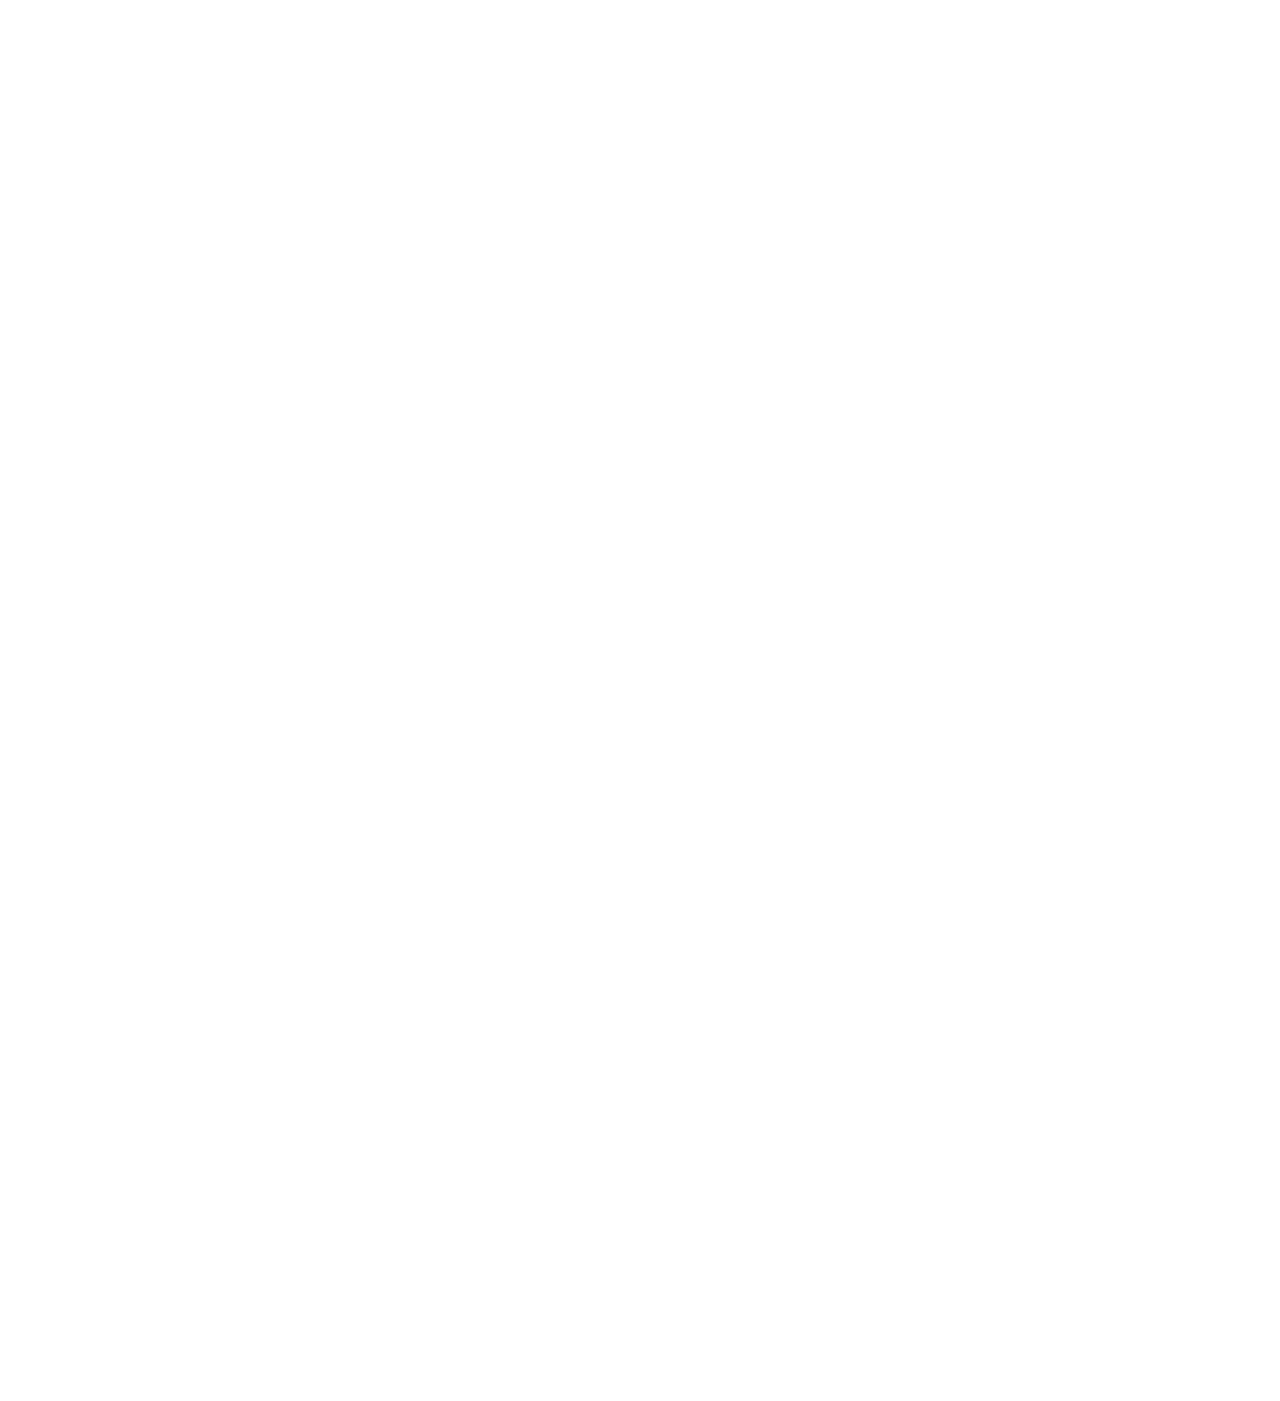
<file: contact.html>
<!DOCTYPE html>
<html lang="en">

<head>
  <meta charset="UTF-8">
  <meta http-equiv="X-UA-Compatible" content="IE=edge">
  <meta name="viewport" content="width=device-width, initial-scale=1.0">
  <meta name="description" content=" HTML5 Template">

  <!-- Site Title -->
  <title>Contact - Aventus Hospitality - Digital Corporate Business </title>

  <!-- Site Favicon -->
  <link rel="icon" type="image/x-icon" href="assets/imgs/icon/favicon.png">


  <!-- Fonts -->
  <link rel="preconnect" href="https://fonts.googleapis.com">
  <link rel="preconnect" href="https://fonts.gstatic.com" crossorigin>
  <link
    href="https://fonts.googleapis.com/css2?family=DM+Sans:wght@400;500;700&family=Plus+Jakarta+Sans:wght@200;300;400;500;600;700;800&display=swap"
    rel="stylesheet">


  <!-- All CSS Files -->
  <link rel="stylesheet" href="assets/css/all.min.css">
  <link rel="stylesheet" href="assets/css/bootstrap.min.css">
  <link rel="stylesheet" href="assets/css/meanmenu.min.css">
  <link rel="stylesheet" href="assets/css/swiper-bundle.min.css">
  <link rel="stylesheet" href="assets/css/magnific-popup.css">
  <link rel="stylesheet" href="assets/css/aos.css">
  <link rel="stylesheet" href="assets/css/progressbar.css">
  <link rel="stylesheet" href="assets/css/master.css">
  <link rel="stylesheet" href="assets/css/custom.css">

</head>

<body>

  <!-- Preloader -->
  <div id="preloader">
    <div id="loader"></div>
  </div>

  <!-- Scroll to top -->
  <button id="scroll_top" class="scroll-top"><i class="fa-solid fa-arrow-up"></i></button>

  <div id="smooth-wrapper">
    <div id="smooth-content">

  <!-- Header area start -->
  <header class="header__area pos-abs plr-100">
    <div class="header__inner">
      <div class="header__logo">
        <a href="index.html"><img src="images/Aventus-hospitality-logo.png" alt="Site Logo"></a>
      </div>
      <div class="header__menu">
        <nav class="main-menu">
          <ul>
            <li class="has-dropdown"><a href="#">Home</a>
              <ul class="main-dropdown">
                <li>
                    <a href="index.html">Home 01</a>
                </li>
                <li>
                    <a href="index-2.html">Home 02</a>
                </li>
                <li>
                    <a href="index-3.html">Home 03</a>
                </li>
              </ul>
            </li>
            <li><a href="#">About</a></li>

            <li class="has-dropdown"><a href="#">Service</a>
              <ul class="main-dropdown">
                <li><a href="service.html">Service</a></li>
                <li><a href="#">Service details</a></li>
              </ul>
            </li>

            <li class="has-megamenu"><a href="#">pages</a>
              <ul class="main-dropdown">
                <li><a href="project.html">portfolio</a></li>
                <li><a href="project-details.html">portfolio details</a></li>
                <li><a href="team.html">team</a></li>
                <li><a href="team-details.html">team details</a></li>
                <li><a href="faq.html">faq</a></li>
              </ul>
            </li>

            <li class="has-dropdown"><a href="#">blog</a>
              <ul class="main-dropdown">
                <li><a href="blog.html">Blog</a></li>
                <li><a href="blog-grid.html">Blog Grid</a></li>
                <li><a href="blog-details.html">blog details</a></li>
              </ul>
            </li>

            <li><a href="contact.html">Contact</a></li>
          </ul>
        </nav>
      </div>
      <div class="header__others">
        <div class="header__search">
          <button class="search-icon"><i class="fa-solid fa-magnifying-glass"></i></button>
          <button class="search-close"><i class="fa-solid fa-xmark"></i></button>
        </div>
        <div class="header__offcanvas">
          <button class="menu_icon">
            <img src="assets/imgs/icon/menu.png" alt="Menu Icon">
          </button>
        </div>
      </div>
    </div>
  </header>

  <div class="search__form">
    <form action="#">
      <input type="text" name="s" placeholder="Search...">
    </form>
  </div>
  <!-- Header area end -->


  <!-- Offcanvas area start -->
  <div class="offcanvas__area">
    <div class="offcanvas__inner">
      <div class="offcanvas__top">
        <img src="images/Aventus-hospitality-logo.png" alt="Logo">
        <button id="offcanvas_close"><i class="fa-solid fa-xmark"></i></button>
      </div>
      <div class="offcanvas__search">
        <form action="#">
          <input type="text" placeholder="Search..." name="s">
        </form>
      </div>
      <div class="offcanvas__menu">
        <div class="offcanvas-menu">
          <ul>
            <li><a href="#">Home</a>
              <ul>
                <li><a href="index.html">Home 01</a></li>
                <li><a href="index-2.html">Home 02</a></li>
                <li><a href="index-3.html">Home 03</a></li>
              </ul>
            </li>
            <li><a href="#">About</a></li>

            <li><a href="#">Service</a>
              <ul>
                <li><a href="service.html">Service</a></li>
                <li><a href="#">Service details</a></li>
              </ul>
            </li>
            <li><a href="#">Pages</a>
              <ul>
                <li><a href="project.html">portfolio</a></li>
                <li><a href="project-details.html">portfolio details</a></li>
                <li><a href="team.html">team</a></li>
                <li><a href="team-details.html">team details</a></li>
                <li><a href="faq.html">faq</a></li>
              </ul>
            </li>
            <li><a href="#">blog</a>
              <ul>
                <li><a href="blog.html">Blog</a></li>
                <li><a href="blog-grid.html">Blog Grid</a></li>
                <li><a href="blog-details.html">Blog details</a></li>
              </ul>
            </li>
            <li><a href="contact.html">Contact</a></li>
          </ul>
        </div>
      </div>
      <div class="offcanvas__map">
        <iframe
          src="https://www.google.com/maps/embed?pb=!1m10!1m8!1m3!1d1511.2499674845235!2d-73.99553882767792!3d40.75102778252164!3m2!1i1024!2i768!4f13.1!5e0!3m2!1sen!2sbd!4v1686536419224!5m2!1sen!2sbd"
          loading="lazy"></iframe>
      </div>
      <div class="offcanvas__btm">
        <div class="footer__address-3">
          <ul>
            <li>
              <span><i class="fa-solid fa-location-dot"></i></span>
              <p class="text-white">Burmsille Street, MN 55337, <br>
                United States</p>
            </li>
            <li>
              <span><i class="fa-solid fa-phone"></i></span>
              <div>
                <a href="tel:+88014420420">+(1) 123 456 7890</a>
                <a href="tel:+88014420420">+(1) 098 765 4321</a>
              </div>
            </li>
            <li>
              <span><i class="fa-solid fa-envelope"></i></span>
              <div>
                <a href="mailto:info@driller.com">info@driller.com</a>
                <a href="mailto:info.example@driller.com">info.example@driller.com</a>
              </div>
            </li>
          </ul>
        </div>
        <div class="footer__social-3">
          <ul>
            <li><a href="#"><i class="fa-brands fa-facebook-f"></i></a></li>
            <li><a href="#"><i class="fa-brands fa-twitter"></i></a></li>
            <li><a href="#"><i class="fa-brands fa-instagram"></i></a></li>
          </ul>
        </div>
      </div>
    </div>
  </div>
  <!-- Offcanvas area end -->


  <main>

    <!-- Breadcrumb area start -->
    <section class="breadcrumb__area">
      <div class="container">
        <div class="row">
          <div class="col-xxl-12">
            <div class="breadcrumb__inner">
              <div class="breadcrumb__left">
                <h1 class="breadcrumb__title">Contact</h1>
              </div>
              <div class="breadcrumb__right">
                <ul>
                  <li> <a href="index.html">home</a> </li>
                  <li> <a href="#">Contact</a> </li>
                </ul>
              </div>
            </div>
          </div>
        </div>
      </div>
    </section>
    <!-- Breadcrumb area end -->

    <!-- contact -->
    <section class="contact__area-6 pt-150 pb-150">
      <div class="container">
        <div class="row">
          <div class="col-lg-6">
            <div class="row">
              <div class="col-lg-6">
                <div class="contact__item">
                  <i class="fa-solid fa-location-dot"></i>
                  <h4 class="title">Location</h4>
                  <p><a href="https://maps.app.goo.gl/Ga2QszTrtvzrDKGR7">4699 Bill Gardner Pkwy,
                    Locust Grove, GA 30248</a></p>
                </div>
              </div>
              <div class="col-lg-6">
                <div class="contact__item">
                  <i class="fa-solid fa-phone"></i>
                  <h4 class="title">Call us</h4>
                  <p><a href="tel:+14785387904">478-538-7904</a><br>
                    </p>
                </div>
              </div>
              <div class="col-lg-6">
                <div class="contact__item">
                  <i class="fa-solid fa-envelope"></i>
                  <h4 class="title">Email</h4>
                  <a href="mailto:harsh@aventushospitality.com">harsh@aventushospitality.com</a>
                  <!-- <a href="mailto:trungkienspktnd@gamail.com">trungkienspktnd@gamail.com</a> -->
                </div>
              </div>
              <div class="col-lg-6">
                <div class="contact__item">
                  <i class="fa-solid fa-share"></i>
                  <h4 class="title">Social Media</h4>
                  <p>Facebook/Bold project <br>
                    Instagram/Bold_Project</p>
                </div>
              </div>
            </div>
          </div>
          <div class="col-lg-6">
            <!-- <iframe class="w-100 border-radius-25" height="500"
              src="https://www.google.com/maps/embed?pb=!1m18!1m12!1m3!1d193595.91477055202!2d-74.11976321327155!3d40.69740344214894!2m3!1f0!2f0!3f0!3m2!1i1024!2i768!4f13.1!3m3!1m2!1s0x89c24fa5d33f083b%3A0xc80b8f06e177fe62!2sNew%20York%2C%20NY%2C%20USA!5e0!3m2!1sen!2sbd!4v1612427122501!5m2!1sen!2sbd"></iframe> -->
              <iframe class="w-100 border-radius-25" height="500"
               src="https://www.google.com/maps/embed?pb=!1m18!1m12!1m3!1d3332.690845953523!2d-84.12955122431323!3d33.353025673428206!2m3!1f0!2f0!3f0!3m2!1i1024!2i768!4f13.1!3m3!1m2!1s0x88f45ce6882598cb%3A0xd7cb46ca7f45bcfd!2s4699%20Bill%20Gardner%20Pkwy%2C%20Locust%20Grove%2C%20GA%2030248%2C%20USA!5e0!3m2!1sen!2sin!4v1707992544612!5m2!1sen!2sin"></iframe>
          </div>
        </div>
        <div class="blog__form">
          <span class="blog__form-title">Contact Form</span>
          <form action="#">
            <div class="row">
              <div class="col-md-6">
                <input type="text" name="Name" id="Name" placeholder="Name">
              </div>
              <div class="col-md-6">
                <input type="email" name="E-mail" id="E-mail" placeholder="E-mail">
              </div>
              <div class="col-md-6">
                <input type="number" name="Phone" id="Phone" placeholder="Phone">
              </div>
              <div class="col-md-6">
                <select name="Service" id="Service">
                  <option value="Consulting / Hotel Audit">Consulting / Hotel Audit</option>
                  <option value="OTA Management">OTA Management</option>
                  <option value="Revenue Management">Revenue Management</option>
                  <option value="Corporate / Group Sales">Corporate / Group Sales</option>
                  <option value="Reputation Management">Reputation Management</option>
                  <option value="Accounting">Accounting</option>
                  <option value="Operations Support">Operations Support</option>
                  <option value="Hotel Investment/Advisory Support">Hotel Investment/Advisory Support</option>
                  <option value="Digital Marketing">Digital Marketing</option>
                </select>
              </div>
              <div class="col-md-12">
                <textarea name="msg" id="msg" placeholder="Comment"></textarea>
              </div>
              <div class="contact__submitwrap">
                <button class="contact__submit btn-rollover" type="submit">Send now <i
                    class="fa-solid fa-arrow-right"></i></button>
              </div>
            </div>
          </form>
        </div>
      </div>
    </section>
    <!-- /contact -->



  </main>


  <!-- Footer area start -->
  <footer class="footer__area-4">
    <div class="footer__top-4-wrap">
      <div class="container">
        <div class="row">
          <div class="col-xxl-12">
            <div class="footer__top-4">
              <h2 class="title">Meet The Main Pioneers <br> of Education</h2>
              <a href="" class="db-btn-main-color-one">Read More About</a>
            </div>
          </div>
        </div>
      </div>
    </div>
    <div class="footer__widgets db-bg-secondary">
      <div class="container">
        <div class="row">
          <div class="col-xxl-3 col-xl-3 col-lg-6 col-md-6">
            <div class="footer__logo">
              <a href="index.html"><img src="images/Aventus-hospitality-logo.png" alt="Footer Logo"></a>
              <p>Conditions Terms of Use Ours feturesin Services ew Guests LisitThe Team List
                Guests LisitThe Team List</p>
              <div class="footer__social-4">
                <ul>
                  <li><a href="#"><i class="fa-brands fa-facebook-f"></i></a></li>
                  <li><a href="#"><i class="fa-brands fa-twitter"></i></a></li>
                  <li><a href="#"><i class="fa-brands fa-instagram"></i></a></li>
                </ul>
              </div>
            </div>
          </div>
          <div class="col-xxl-3 col-xl-3 col-lg-6 col-md-6">
            <div class="footer__address">
              <h2 class="footer__title">Address</h2>
              <ul>
                <li>
                  <span><i class="fa-solid fa-paper-plane"></i></span>
                  <p>Old city Street,Usa <br>1212 New york-3500</p>
                </li>
                <li>
                  <span><i class="fa-solid fa-phone"></i></span>
                  <a href="tel:+88014420420">+88 014 420420</a>
                </li>
                <li>
                  <span><i class="fa-solid fa-envelope"></i></span>
                  <a href="mailto:urcompany@mail.com">urcompany@mail.com</a>
                </li>
              </ul>
            </div>
          </div>
          <div class="col-xxl-3 col-xl-3 col-lg-6 col-md-6">
            <div class="footer__service">
              <h2 class="footer__title">More Servicve</h2>
              <ul>
                <li><a href="#">Ui Design</a></li>
                <li><a href="#">Ux Design</a></li>
                <li><a href="#">Digital Marketing</a></li>
                <li><a href="#">Video Editing</a></li>
              </ul>
            </div>
          </div>
          <div class="col-xxl-3 col-xl-3 col-lg-6 col-md-6">
            <div class="footer__newsletter">
              <div class="footer__title">Newsletter</div>
              <p>It is a long established fact that a reader will be distracted</p>
              <div class="footer__rblog border-0 pb-0">
                <a href="blog-details.html"><img src="assets/imgs/home-2/recent-2.jpg" alt="rtitle"></a>
                <div class="footer__rcontent">
                  <span><i class="fa-solid fa-calendar-days"></i> October 19, 2022</span>
                  <a href="blog-details.html">
                    <p>The standard chunk of Lorem Ipsum</p>
                  </a>
                </div>
              </div>
            </div>
          </div>
          <div class="col-xxl-12">
            <div class="footer__btm">
              <div class="footer__copyright">
                <p>© wowtheme7 2024 | All Rights Reserved</p>
              </div>
              <div class="footer__menu-4">
                <ul>
                  <li><a href="#">Privacy Policy.</a></li>
                  <li><a href="#">Terms Of Condition</a></li>
                </ul>
              </div>
            </div>
          </div>
        </div>
      </div>
    </div>
  </footer>
  <!-- Footer area end -->


</div>
</div>


  <!-- All JS Files -->
  <script src="assets/js/jquery-3.6.1.min.js"></script>
  <script src="assets/js/bootstrap.bundle.min.js"></script>
  <script src="assets/js/jquery.meanmenu.min.js"></script>
  <script src="assets/js/swiper-bundle.min.js"></script>
  <script src="assets/js/jquery.magnific-popup.min.js"></script>
  <script src="assets/js/counter.js"></script>
  <script src="assets/js/progressbar.js"></script>
  <script src="assets/js/aos.js"></script>
  <script src="assets/js/gsap.min.js"></script>
  <script src="assets/js/SplitText.min.js"></script>
  <script src="assets/js/ScrollSmoother.min.js"></script>
  <script src="assets/js/ScrollTrigger.min.js"></script>
  <script src="assets/js/vanilla-tilt.min.js"></script>
  <script src="assets/js/main.js"></script>


</body>

</html>
</file>
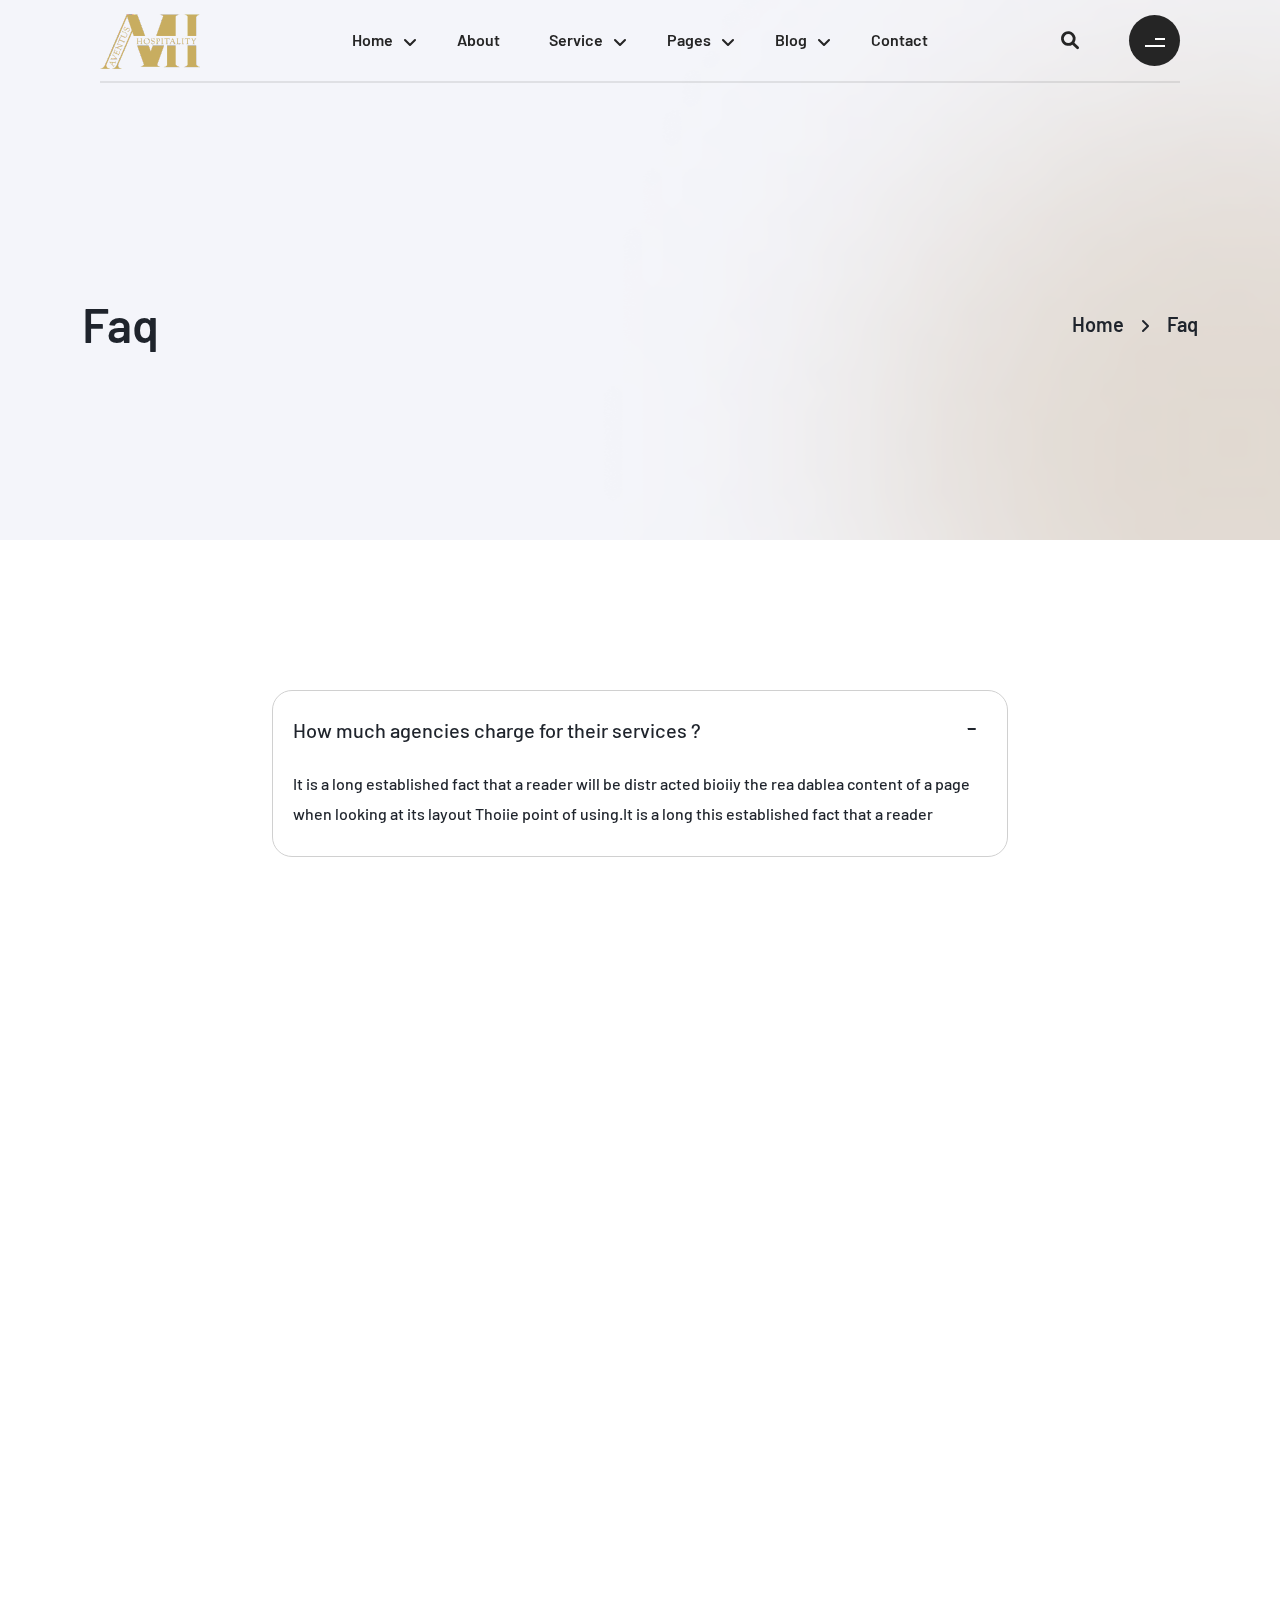
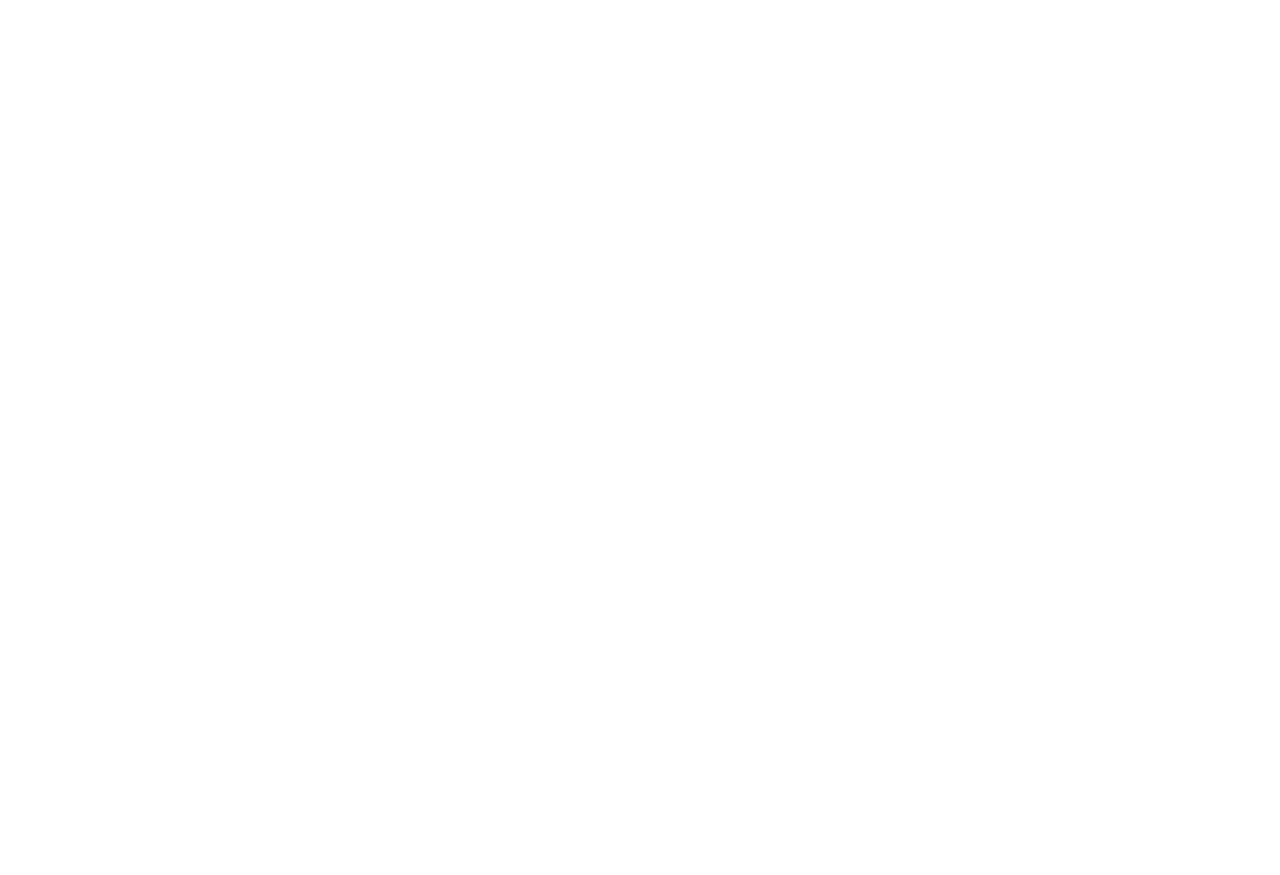
<file: faq.html>
<!DOCTYPE html>
<html lang="en">

<head>
  <meta charset="UTF-8">
  <meta http-equiv="X-UA-Compatible" content="IE=edge">
  <meta name="viewport" content="width=device-width, initial-scale=1.0">
  <meta name="description" content=" HTML5 Template">

  <!-- Site Title -->
  <title>Our Faq</title>

  <!-- Site Favicon -->
  <link rel="icon" type="image/x-icon" href="assets/imgs/icon/favicon.png">


  <!-- Fonts -->
  <link rel="preconnect" href="https://fonts.googleapis.com">
  <link rel="preconnect" href="https://fonts.gstatic.com" crossorigin>
  <link
    href="https://fonts.googleapis.com/css2?family=DM+Sans:wght@400;500;700&family=Plus+Jakarta+Sans:wght@200;300;400;500;600;700;800&display=swap"
    rel="stylesheet">


  <!-- All CSS Files -->
  <link rel="stylesheet" href="assets/css/all.min.css">
  <link rel="stylesheet" href="assets/css/bootstrap.min.css">
  <link rel="stylesheet" href="assets/css/meanmenu.min.css">
  <link rel="stylesheet" href="assets/css/swiper-bundle.min.css">
  <link rel="stylesheet" href="assets/css/magnific-popup.css">
  <link rel="stylesheet" href="assets/css/aos.css">
  <link rel="stylesheet" href="assets/css/progressbar.css">
  <link rel="stylesheet" href="assets/css/master.css">


</head>

<body>

  <!-- Preloader -->
  <div id="preloader">
    <div id="loader"></div>
  </div>

  <!-- Scroll to top -->
  <button id="scroll_top" class="scroll-top"><i class="fa-solid fa-arrow-up"></i></button>
  <div id="smooth-wrapper">
    <div id="smooth-content">

  <!-- Header area start -->
  <header class="header__area pos-abs plr-100">
    <div class="header__inner">
      <div class="header__logo">
        <a href="index.html"><img src="images/Aventus-hospitality-logo.png" alt="Site Logo"></a>
      </div>
      <div class="header__menu">
        <nav class="main-menu">
          <ul>
            <li class="has-dropdown"><a href="#">Home</a>
              <ul class="main-dropdown">
                <li>
                    <a href="index.html">Home 01</a>
                </li>
                <li>
                    <a href="index-2.html">Home 02</a>
                </li>
                <li>
                    <a href="index-3.html">Home 03</a>
                </li>
              </ul>
            </li>
            <li><a href="#">About</a></li>

            <li class="has-dropdown"><a href="#">Service</a>
              <ul class="main-dropdown">
                <li><a href="service.html">Service</a></li>
                <li><a href="#">Service details</a></li>
              </ul>
            </li>

            <li class="has-megamenu"><a href="#">pages</a>
              <ul class="main-dropdown">
                <li><a href="project.html">portfolio</a></li>
                <li><a href="project-details.html">portfolio details</a></li>
                <li><a href="team.html">team</a></li>
                <li><a href="team-details.html">team details</a></li>
                <li><a href="faq.html">faq</a></li>
              </ul>
            </li>

            <li class="has-dropdown"><a href="#">blog</a>
              <ul class="main-dropdown">
                <li><a href="blog.html">Blog</a></li>
                <li><a href="blog-grid.html">Blog Grid</a></li>
                <li><a href="blog-details.html">blog details</a></li>
              </ul>
            </li>

            <li><a href="contact.html">Contact</a></li>
          </ul>
        </nav>
      </div>
      <div class="header__others">
        <div class="header__search">
          <button class="search-icon"><i class="fa-solid fa-magnifying-glass"></i></button>
          <button class="search-close"><i class="fa-solid fa-xmark"></i></button>
        </div>
        <div class="header__offcanvas">
          <button class="menu_icon">
            <img src="assets/imgs/icon/menu.png" alt="Menu Icon">
          </button>
        </div>
      </div>
    </div>
  </header>

  <div class="search__form">
    <form action="#">
      <input type="text" name="s" placeholder="Search...">
    </form>
  </div>
  <!-- Header area end -->


  <!-- Offcanvas area start -->
  <div class="offcanvas__area">
    <div class="offcanvas__inner">
      <div class="offcanvas__top">
        <img src="images/Aventus-hospitality-logo.png" alt="Logo">
        <button id="offcanvas_close"><i class="fa-solid fa-xmark"></i></button>
      </div>
      <div class="offcanvas__search">
        <form action="#">
          <input type="text" placeholder="Search..." name="s">
        </form>
      </div>
      <div class="offcanvas__menu">
        <div class="offcanvas-menu">
          <ul>
            <li><a href="#">Home</a>
              <ul>
                <li><a href="index.html">Home 01</a></li>
                <li><a href="index-2.html">Home 02</a></li>
                <li><a href="index-3.html">Home 03</a></li>
              </ul>
            </li>
            <li><a href="#">About</a></li>

            <li><a href="#">Service</a>
              <ul>
                <li><a href="service.html">Service</a></li>
                <li><a href="#">Service details</a></li>
              </ul>
            </li>
            <li><a href="#">Pages</a>
              <ul>
                <li><a href="project.html">portfolio</a></li>
                <li><a href="project-details.html">portfolio details</a></li>
                <li><a href="team.html">team</a></li>
                <li><a href="team-details.html">team details</a></li>
                <li><a href="faq.html">faq</a></li>
              </ul>
            </li>
            <li><a href="#">blog</a>
              <ul>
                <li><a href="blog.html">Blog</a></li>
                <li><a href="blog-grid.html">Blog Grid</a></li>
                <li><a href="blog-details.html">Blog details</a></li>
              </ul>
            </li>
            <li><a href="contact.html">Contact</a></li>
          </ul>
        </div>
      </div>
      <div class="offcanvas__map">
        <iframe
          src="https://www.google.com/maps/embed?pb=!1m10!1m8!1m3!1d1511.2499674845235!2d-73.99553882767792!3d40.75102778252164!3m2!1i1024!2i768!4f13.1!5e0!3m2!1sen!2sbd!4v1686536419224!5m2!1sen!2sbd"
          loading="lazy"></iframe>
      </div>
      <div class="offcanvas__btm">
        <div class="footer__address-3">
          <ul>
            <li>
              <span><i class="fa-solid fa-location-dot"></i></span>
              <p class="text-white">Burmsille Street, MN 55337, <br>
                United States</p>
            </li>
            <li>
              <span><i class="fa-solid fa-phone"></i></span>
              <div>
                <a href="tel:+88014420420">+(1) 123 456 7890</a>
                <a href="tel:+88014420420">+(1) 098 765 4321</a>
              </div>
            </li>
            <li>
              <span><i class="fa-solid fa-envelope"></i></span>
              <div>
                <a href="mailto:info@driller.com">info@driller.com</a>
                <a href="mailto:info.example@driller.com">info.example@driller.com</a>
              </div>
            </li>
          </ul>
        </div>
        <div class="footer__social-3">
          <ul>
            <li><a href="#"><i class="fa-brands fa-facebook-f"></i></a></li>
            <li><a href="#"><i class="fa-brands fa-twitter"></i></a></li>
            <li><a href="#"><i class="fa-brands fa-instagram"></i></a></li>
          </ul>
        </div>
      </div>
    </div>
  </div>
  <!-- Offcanvas area end -->


  <main>

    <!-- Breadcrumb area start -->
    <section class="breadcrumb__area">
      <div class="container">
        <div class="row">
          <div class="col-xxl-12">
            <div class="breadcrumb__inner">
              <div class="breadcrumb__left">
                <h1 class="breadcrumb__title">Faq</h1>
              </div>
              <div class="breadcrumb__right">
                <ul>
                  <li> <a href="">home</a> </li>
                  <li> <a href="">Faq</a> </li>
                </ul>
              </div>
            </div>
          </div>
        </div>
      </div>
    </section>
    <!-- Breadcrumb area end -->


    <!-- faq area start -->
    <div class="faq-area pt-150 pb-130">
      <div class="container">
        <div class="row justify-content-center">
          <div class="col-lg-8">
              <div class="faq__list">
                <div class="accordion" id="accordionExample">
                    <div class="accordion-item style-2" data-aos="fade-up">
                        <h2 class="" id="headingOne">
                            <button class="accordion-button color-heading" type="button" data-bs-toggle="collapse" data-bs-target="#collapseOne" aria-expanded="true" aria-controls="collapseOne"> How much agencies charge for their services ? </button>
                        </h2>
                        <div id="collapseOne" class="accordion-collapse collapse show" aria-labelledby="headingOne" data-bs-parent="#accordionExample">
                            <div class="accordion-body">
                                <p class="color-heading">It is a long established fact that a reader will be distr acted bioiiy the rea dablea content of a page when looking at its layout Thoiie point of using.It is a long this established fact that a reader</p>
                            </div>
                        </div>
                    </div>
                    <div class="accordion-item style-2" data-aos="fade-up" data-aos-delay="300">
                        <h2 class="" id="headingTwo">
                            <button class="color-heading accordion-button collapsed" type="button" data-bs-toggle="collapse" data-bs-target="#collapseTwo" aria-expanded="false" aria-controls="collapseTwo"> How long does i digital agency to complete a project ? </button>
                        </h2>
                        <div id="collapseTwo" class="accordion-collapse collapse" aria-labelledby="headingTwo" data-bs-parent="#accordionExample">
                            <div class="accordion-body">
                                <p class="color-heading">This is the third item's accordion body. It is hidden by default, until the collapse plugin adds the appropriate classes that we use to style each element. These classes control the overall appearance, as well as the showing and hiding via CSS transitions.</p>
                            </div>
                        </div>
                    </div>
                    <div class="accordion-item style-2" data-aos="fade-up" data-aos-delay="600">
                        <h2 class="" id="headingThree">
                            <button class="color-heading accordion-button collapsed" type="button" data-bs-toggle="collapse" data-bs-target="#collapseThree" aria-expanded="false" aria-controls="collapseThree"> What services do digital agencies typically offer ? </button>
                        </h2>
                        <div id="collapseThree" class="accordion-collapse collapse" aria-labelledby="headingThree" data-bs-parent="#accordionExample">
                            <div class="accordion-body">
                                <p class="color-heading">This is the third item's accordion body. It is hidden by default, until the collapse plugin adds the appropriate classes that we use to style each element.</p>
                            </div>
                        </div>
                    </div>
                    <div class="accordion-item style-2" data-aos="fade-up" data-aos-delay="900">
                        <h2 class="" id="headingFour">
                            <button class="color-heading accordion-button collapsed" type="button" data-bs-toggle="collapse" data-bs-target="#collapseFour" aria-expanded="false" aria-controls="collapseFour"> How do I know if a digital agency is business ? </button>
                        </h2>
                        <div id="collapseFour" class="accordion-collapse collapse" aria-labelledby="headingFour" data-bs-parent="#accordionExample">
                            <div class="accordion-body">
                                <p class="color-heading">This is the third item's accordion body. It is hidden by default, until the collapse plugin adds the appropriate classes that we use to style each element.</p>
                            </div>
                        </div>
                    </div>
                    <div class="accordion-item style-2" data-aos="fade-up" data-aos-delay="1200">
                        <h2 class="" id="headingFive">
                            <button class="color-heading accordion-button collapsed" type="button" data-bs-toggle="collapse" data-bs-target="#collapseFive" aria-expanded="false" aria-controls="collapseFive"> Bizzpro do I know if a digital agency is business ? </button>
                        </h2>
                        <div id="collapseFive" class="accordion-collapse collapse" aria-labelledby="headingFive" data-bs-parent="#accordionExample">
                            <div class="accordion-body">
                                <p class="color-heading">This is the third item's accordion body. It is hidden by default, until the collapse plugin adds the appropriate classes that we use to style each element.</p>
                            </div>
                        </div>
                    </div>
                </div>
            </div>
          </div>
        </div>
      </div>
    </div>
    <!-- faq area end -->


  </main>


  <!-- Footer area start -->
  <footer class="footer__area-4">
    <div class="footer__top-4-wrap">
      <div class="container">
        <div class="row">
          <div class="col-xxl-12">
            <div class="footer__top-4">
              <h2 class="title">Meet The Main Pioneers <br> of Education</h2>
              <a href="" class="db-btn-main-color-one">Read More About</a>
            </div>
          </div>
        </div>
      </div>
    </div>
    <div class="footer__widgets db-bg-secondary">
      <div class="container">
        <div class="row">
          <div class="col-xxl-3 col-xl-3 col-lg-6 col-md-6">
            <div class="footer__logo">
              <a href="index.html"><img src="images/Aventus-hospitality-logo.png" alt="Footer Logo"></a>
              <p>Conditions Terms of Use Ours feturesin Services ew Guests LisitThe Team List
                Guests LisitThe Team List</p>
              <div class="footer__social-4">
                <ul>
                  <li><a href="#"><i class="fa-brands fa-facebook-f"></i></a></li>
                  <li><a href="#"><i class="fa-brands fa-twitter"></i></a></li>
                  <li><a href="#"><i class="fa-brands fa-instagram"></i></a></li>
                </ul>
              </div>
            </div>
          </div>
          <div class="col-xxl-3 col-xl-3 col-lg-6 col-md-6">
            <div class="footer__address">
              <h2 class="footer__title">Address</h2>
              <ul>
                <li>
                  <span><i class="fa-solid fa-paper-plane"></i></span>
                  <p>Old city Street,Usa <br>1212 New york-3500</p>
                </li>
                <li>
                  <span><i class="fa-solid fa-phone"></i></span>
                  <a href="tel:+88014420420">+88 014 420420</a>
                </li>
                <li>
                  <span><i class="fa-solid fa-envelope"></i></span>
                  <a href="mailto:urcompany@mail.com">urcompany@mail.com</a>
                </li>
              </ul>
            </div>
          </div>
          <div class="col-xxl-3 col-xl-3 col-lg-6 col-md-6">
            <div class="footer__service">
              <h2 class="footer__title">More Servicve</h2>
              <ul>
                <li><a href="#">Ui Design</a></li>
                <li><a href="#">Ux Design</a></li>
                <li><a href="#">Digital Marketing</a></li>
                <li><a href="#">Video Editing</a></li>
              </ul>
            </div>
          </div>
          <div class="col-xxl-3 col-xl-3 col-lg-6 col-md-6">
            <div class="footer__newsletter">
              <div class="footer__title">Newsletter</div>
              <p>It is a long established fact that a reader will be distracted</p>
              <div class="footer__rblog border-0 pb-0">
                <a href="blog-details.html"><img src="assets/imgs/home-2/recent-2.jpg" alt="rtitle"></a>
                <div class="footer__rcontent">
                  <span><i class="fa-solid fa-calendar-days"></i> October 19, 2022</span>
                  <a href="blog-details.html">
                    <p>The standard chunk of Lorem Ipsum</p>
                  </a>
                </div>
              </div>
            </div>
          </div>
          <div class="col-xxl-12">
            <div class="footer__btm">
              <div class="footer__copyright">
                <p>© wowtheme7 2024 | All Rights Reserved</p>
              </div>
              <div class="footer__menu-4">
                <ul>
                  <li><a href="#">Privacy Policy.</a></li>
                  <li><a href="#">Terms Of Condition</a></li>
                </ul>
              </div>
            </div>
          </div>
        </div>
      </div>
    </div>
  </footer>
  <!-- Footer area end -->


</div>
</div>


  <!-- All JS Files -->
  <script src="assets/js/jquery-3.6.1.min.js"></script>
  <script src="assets/js/bootstrap.bundle.min.js"></script>
  <script src="assets/js/jquery.meanmenu.min.js"></script>
  <script src="assets/js/swiper-bundle.min.js"></script>
  <script src="assets/js/jquery.magnific-popup.min.js"></script>
  <script src="assets/js/counter.js"></script>
  <script src="assets/js/progressbar.js"></script>
  <script src="assets/js/aos.js"></script>
  <script src="assets/js/gsap.min.js"></script>
  <script src="assets/js/SplitText.min.js"></script>
  <script src="assets/js/ScrollSmoother.min.js"></script>
  <script src="assets/js/ScrollTrigger.min.js"></script>
  <script src="assets/js/vanilla-tilt.min.js"></script>
  <script src="assets/js/main.js"></script>


</body>

</html>
</file>
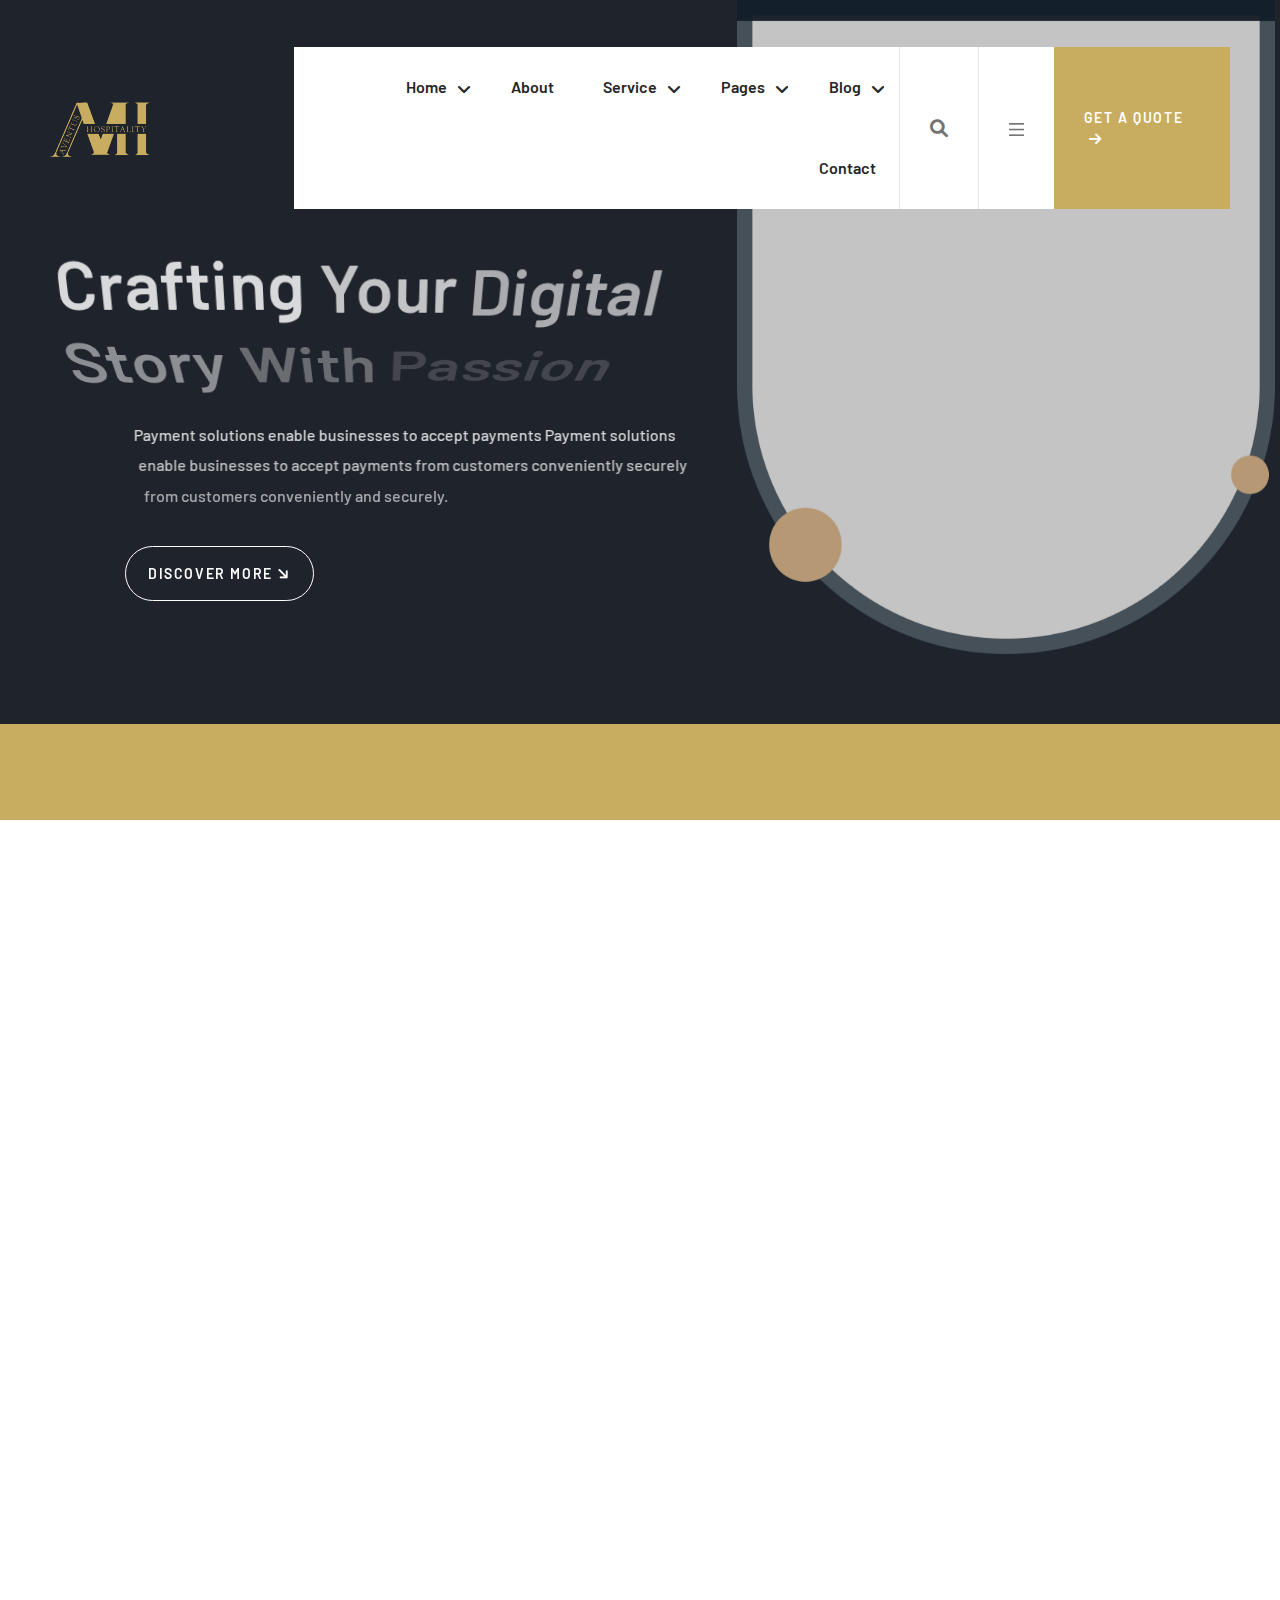
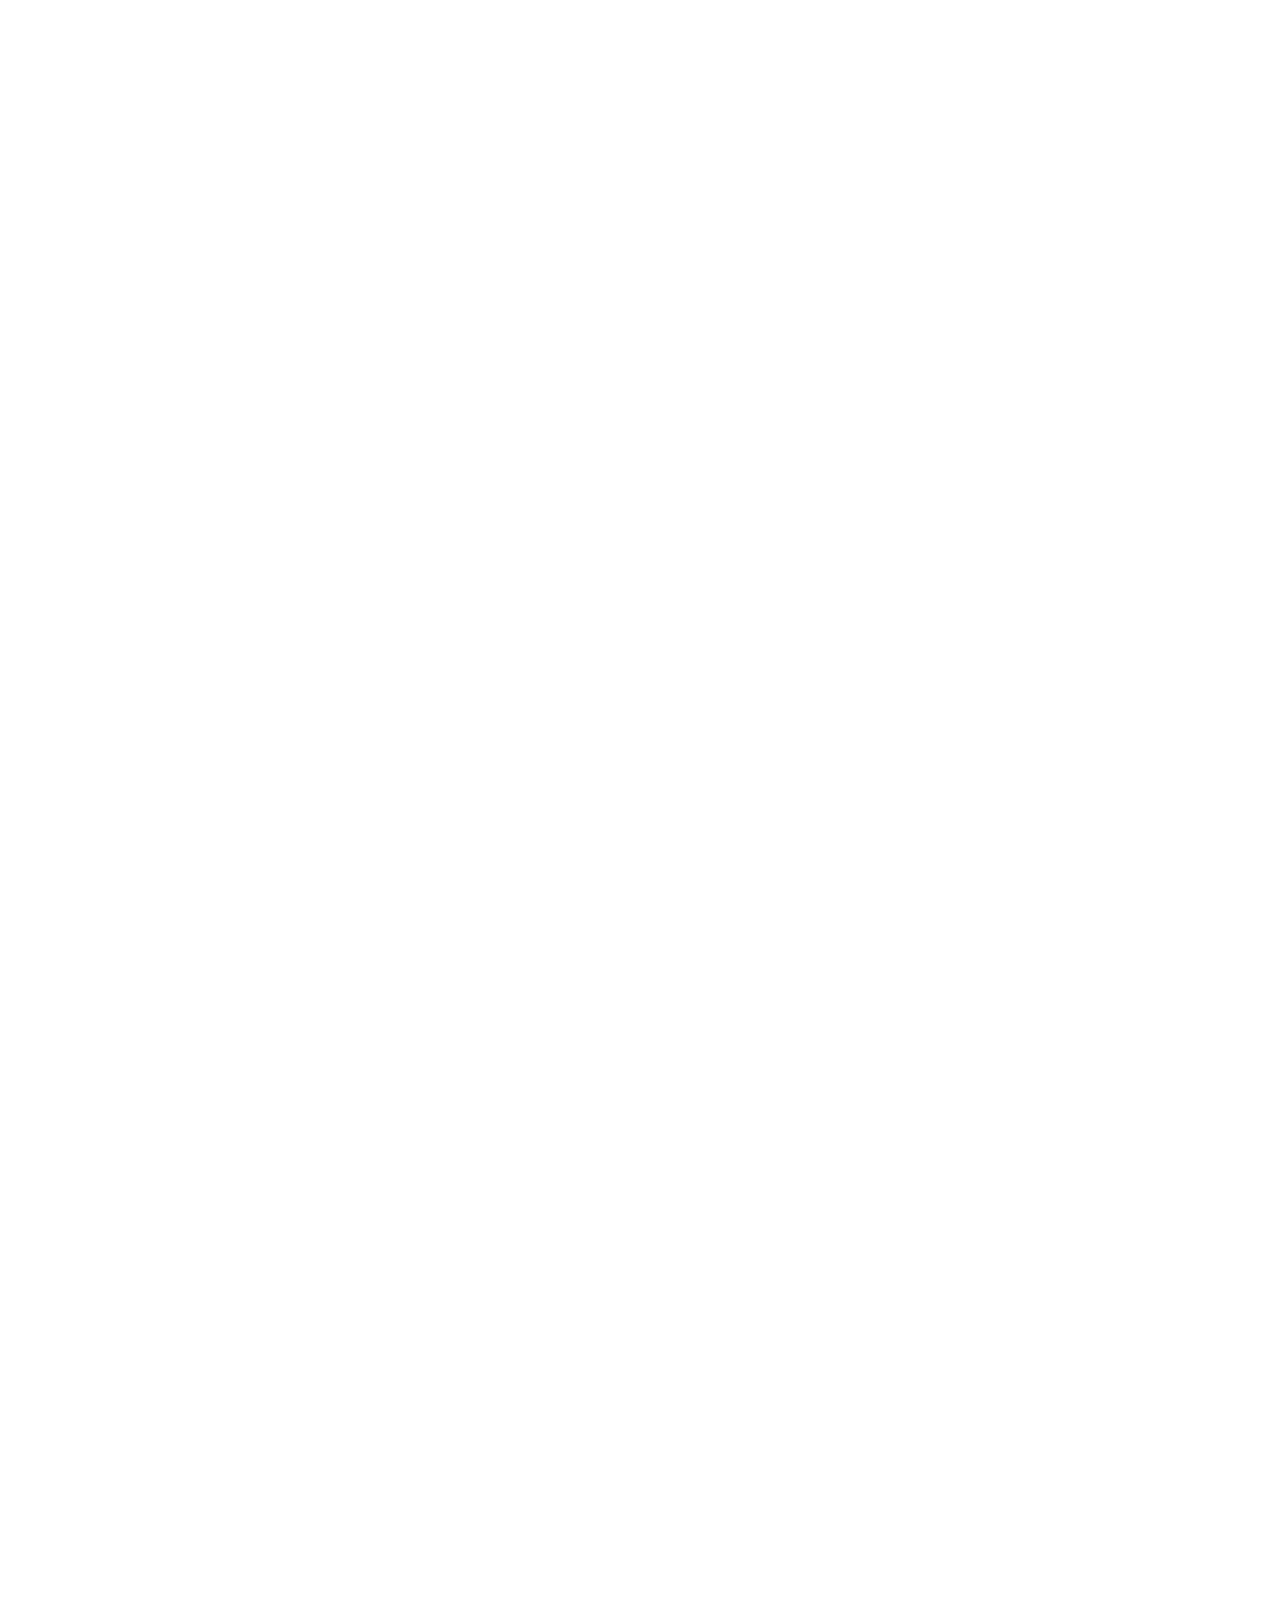
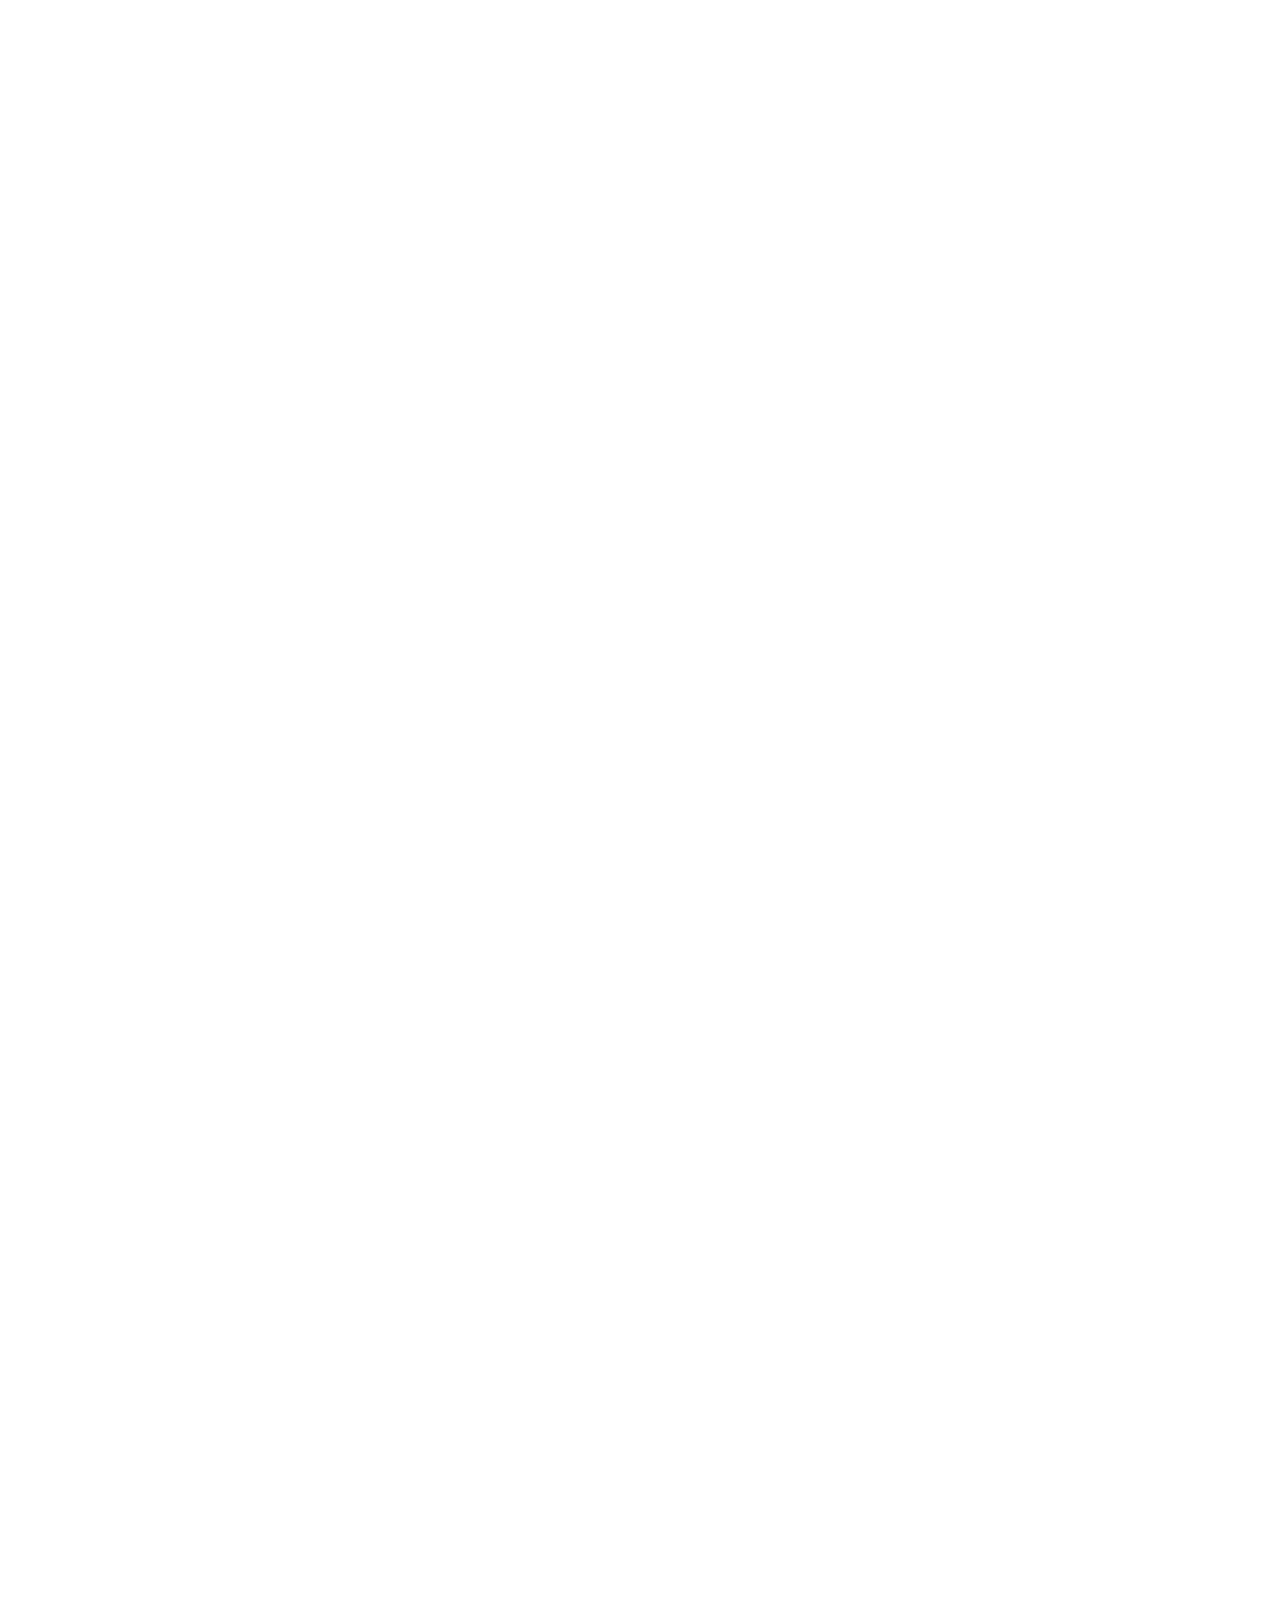
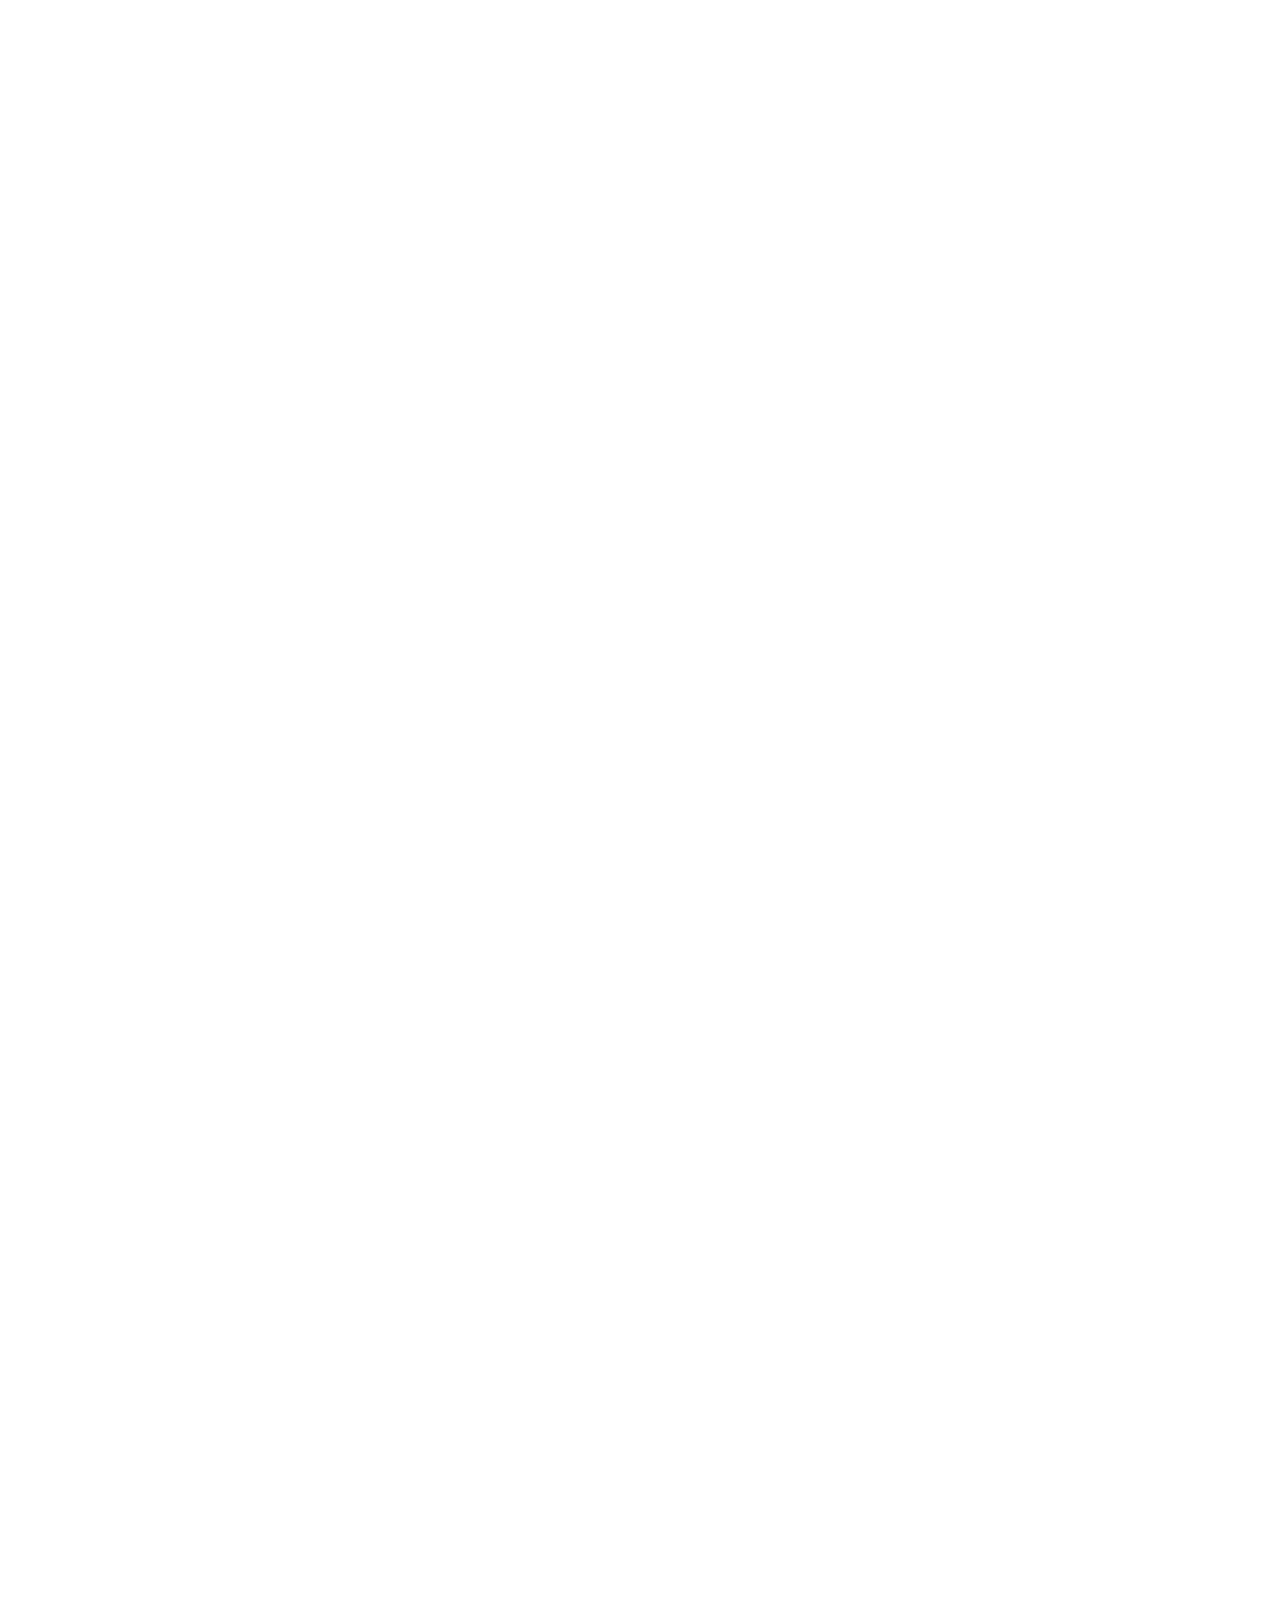
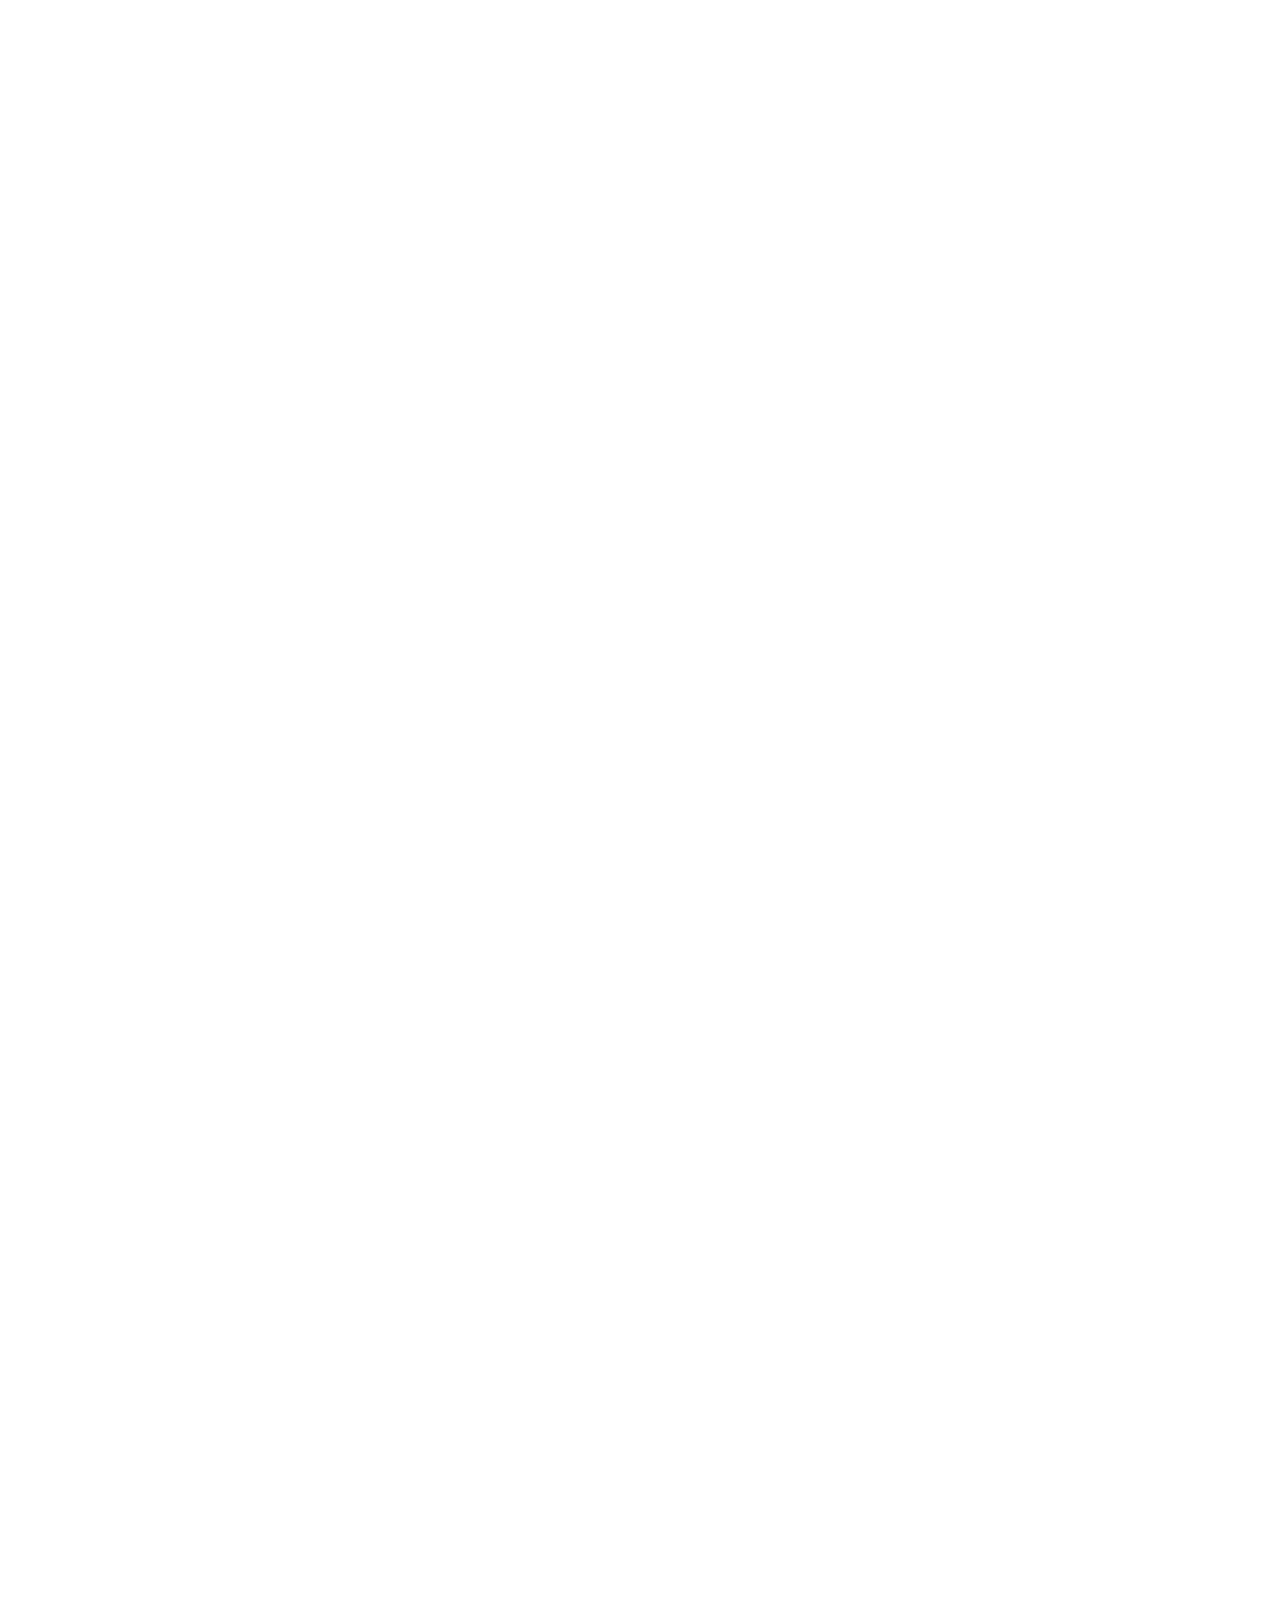
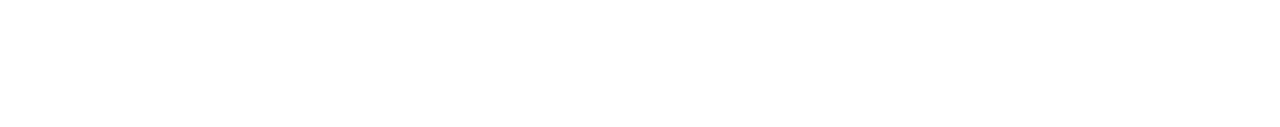
<file: index-3.html>
<!DOCTYPE html>
<html lang="en">

<head>
  <meta charset="UTF-8">
  <meta http-equiv="X-UA-Compatible" content="IE=edge">
  <meta name="viewport" content="width=device-width, initial-scale=1.0">
  <meta name="description" content="Banizzo HTML5 Template">

  <!-- Site Title -->
  <title>Bizzpro Html 5 Agencey Template</title>

  <!-- Site Favicon -->
  <link rel="icon" type="image/x-icon" href="assets/imgs/icon/favicon.png">


  <!-- Fonts -->
  <link rel="preconnect" href="https://fonts.googleapis.com">
  <link rel="preconnect" href="https://fonts.gstatic.com" crossorigin>
  <link
    href="https://fonts.googleapis.com/css2?family=DM+Sans:wght@400;500;700&family=Plus+Jakarta+Sans:wght@200;300;400;500;600;700;800&display=swap"
    rel="stylesheet">


  <!-- All CSS Files -->
  <link rel="stylesheet" href="assets/css/all.min.css">
  <link rel="stylesheet" href="assets/css/bootstrap.min.css">
  <link rel="stylesheet" href="assets/css/meanmenu.min.css">
  <link rel="stylesheet" href="assets/css/swiper-bundle.min.css">
  <link rel="stylesheet" href="assets/css/magnific-popup.css">
  <link rel="stylesheet" href="assets/css/aos.css">
  <link rel="stylesheet" href="assets/css/progressbar.css">
  <link rel="stylesheet" href="assets/css/master.css">


</head>

<body>

  <!-- Preloader -->
  <div id="preloader">
    <div id="loader"></div>
  </div>

  <!-- Scroll to top -->
  <button id="scroll_top" class="scroll-top"><i class="fa-solid fa-arrow-up"></i></button>


  <!-- Offcanvas area start -->
  <div class="offcanvas__area">
    <div class="offcanvas__inner">
      <div class="offcanvas__top">
        <img src="images/Aventus-hospitality-logo.png" alt="Logo">
        <button id="offcanvas_close"><i class="fa-solid fa-xmark"></i></button>
      </div>
      <div class="offcanvas__search">
        <form action="#">
          <input type="text" placeholder="Search..." name="s">
        </form>
      </div>
      <div class="offcanvas__menu">
        <div class="offcanvas-menu">
          <ul>
            <li><a href="#">Home</a>
              <ul>
                <li><a href="index.html">Home 01</a></li>
                <li><a href="index-2.html">Home 02</a></li>
                <li><a href="index-3.html">Home 03</a></li>
              </ul>
            </li>
            <li><a href="#">About</a></li>

            <li><a href="#">Service</a>
              <ul>
                <li><a href="service.html">Service</a></li>
                <li><a href="#">Service details</a></li>
              </ul>
            </li>
            <li><a href="#">Pages</a>
              <ul>
                <li><a href="project.html">portfolio</a></li>
                <li><a href="project-details.html">portfolio details</a></li>
                <li><a href="team.html">team</a></li>
                <li><a href="team-details.html">team details</a></li>
                <li><a href="faq.html">faq</a></li>
              </ul>
            </li>
            <li><a href="#">blog</a>
              <ul>
                <li><a href="blog.html">Blog</a></li>
                <li><a href="blog-grid.html">Blog Grid</a></li>
                <li><a href="blog-details.html">Blog details</a></li>
              </ul>
            </li>
            <li><a href="contact.html">Contact</a></li>
          </ul>
        </div>
      </div>
      <div class="offcanvas__map">
        <iframe
          src="https://www.google.com/maps/embed?pb=!1m10!1m8!1m3!1d1511.2499674845235!2d-73.99553882767792!3d40.75102778252164!3m2!1i1024!2i768!4f13.1!5e0!3m2!1sen!2sbd!4v1686536419224!5m2!1sen!2sbd"
          loading="lazy"></iframe>
      </div>
      <div class="offcanvas__btm">
        <div class="footer__address-3">
          <ul>
            <li>
              <span><i class="fa-solid fa-location-dot"></i></span>
              <p class="text-white">Burmsille Street, MN 55337, <br>
                United States</p>
            </li>
            <li>
              <span><i class="fa-solid fa-phone"></i></span>
              <div>
                <a href="tel:+88014420420">+(1) 123 456 7890</a>
                <a href="tel:+88014420420">+(1) 098 765 4321</a>
              </div>
            </li>
            <li>
              <span><i class="fa-solid fa-envelope"></i></span>
              <div>
                <a href="mailto:info@driller.com">info@driller.com</a>
                <a href="mailto:info.example@driller.com">info.example@driller.com</a>
              </div>
            </li>
          </ul>
        </div>
        <div class="footer__social-3">
          <ul>
            <li><a href="#"><i class="fa-brands fa-facebook-f"></i></a></li>
            <li><a href="#"><i class="fa-brands fa-twitter"></i></a></li>
            <li><a href="#"><i class="fa-brands fa-instagram"></i></a></li>
          </ul>
        </div>
      </div>
    </div>
  </div>
  <!-- Offcanvas area end -->


  <div id="smooth-wrapper">
    <div id="smooth-content">


      <!-- Header area start -->
      <header class="header__area-4 pos-abs plr-100">
        <div class="header__inner-4">
          <div class="header__logo">
            <a href="index.html"><img src="images/Aventus-hospitality-logo.png" alt="Site Logo"></a>
          </div>
          <div class="header__right-4">
            <div class="header__menu-4">
              <nav class="main-menu">
                <ul>
                  <li class="has-dropdown"><a href="#">Home</a>
                    <ul class="main-dropdown">
                <li>
                    <a href="index.html">Home 01</a>
                </li>
                <li>
                    <a href="index-2.html">Home 02</a>
                </li>
                <li>
                    <a href="index-3.html">Home 03</a>
                </li>
              </ul>
                  </li>
                  <li><a href="#">About</a></li>
  
                  <li class="has-dropdown"><a href="#">Service</a>
                    <ul class="main-dropdown">
                      <li><a href="service.html">Service</a></li>
                      <li><a href="#">Service details</a></li>
                    </ul>
                  </li>
  
                  <li class="has-megamenu"><a href="#">pages</a>
                    <ul class="main-dropdown">
                      <li><a href="project.html">portfolio</a></li>
                      <li><a href="project-details.html">portfolio details</a></li>
                      <li><a href="team.html">team</a></li>
                      <li><a href="team-details.html">team details</a></li>
                      <li><a href="faq.html">faq</a></li>
                    </ul>
                  </li>

                  <li class="has-dropdown"><a href="#">blog</a>
                    <ul class="main-dropdown">
                      <li><a href="blog.html">Blog</a></li>
                      <li><a href="blog-grid.html">Blog Grid</a></li>
                      <li><a href="blog-details.html">blog details</a></li>
                    </ul>
                  </li>
  
                  <li><a href="contact.html">Contact</a></li>
                </ul>
              </nav>
            </div>
            <div class="header__others-4">
              <div class="header__search-4">
                <div class="search_icon"><i class="fa-solid fa-magnifying-glass"></i></div>
              </div>
              <div class="header__offcanvas-4">
                <button class="menu_icon">
                  <img src="assets/imgs/icon/menu-2.png" alt="Menu Icon">
                </button>
              </div>
              <div class="header__quote-4">
                <a href="">Get a quote <i class="fa-solid fa-arrow-right"></i></a>
              </div>
            </div>
          </div>
        </div>
      </header>
      <!-- Header area end -->


      <main>

        <!-- Hero area start -->
        <section class="hero__area-4">
          <div class="hero__inner-4">
            <div class="hero__left-4">
              <h1 class="hero__title-4 heading-animation">Crafting your digital story with passion</h1>
              <div class="p-animation">
                <p>Payment solutions enable businesses to accept payments Payment solutions enable businesses to accept
                  payments from customers conveniently securely
                  from customers conveniently and securely.</p>
              </div>

              <div data-aos="fade-up" data-aos-delay="400">
                <a class="db-btn-border btn-rollover" href="">Discover more <i class="fa-solid fa-arrow-right"></i></a>
              </div>
            </div>
            <div class="hero__right-4">
              <img src="assets/imgs/hero/4/1.png" alt="Hero Image" data-lag="0.3">
            </div>
          </div>
        </section>
        <!-- Hero area end -->


        <!-- Text Slider area start -->
        <section class="textslider__area-2">
          <div class="textslider__inner-2" data-aos="fade-up" data-aos-delay="100">
            <div class="swiper textslider__active-2">
              <div class="swiper-wrapper">
                <div class="swiper-slide">
                  <div class="textslider__slide">
                    <h2 class="textslider__text1 herotext">Digital marketing<span>*</span></h2>
                  </div>
                </div>
                <div class="swiper-slide">
                  <div class="textslider__slide">
                    <h2 class="textslider__text1 herotext">Web development<span>*</span></h2>
                  </div>
                </div>
                <div class="swiper-slide">
                  <div class="textslider__slide">
                    <h2 class="textslider__text1 herotext">Email marketing<span>*</span></h2>
                  </div>
                </div>
                <div class="swiper-slide">
                  <div class="textslider__slide">
                    <h2 class="textslider__text1 herotext">Brand identity<span>*</span></h2>
                  </div>
                </div>
                <div class="swiper-slide">
                  <div class="textslider__slide">
                    <h2 class="textslider__text1 herotext">Brand identity<span>*</span></h2>
                  </div>
                </div>
                <div class="swiper-slide">
                  <div class="textslider__slide">
                    <h2 class="textslider__text1 herotext">Digital transformation<span>*</span></h2>
                  </div>
                </div>
              </div>
            </div>
          </div>
        </section>
        <!-- Text Slider area end -->


        <!-- About area start -->
        <section class="about__area-4 pt-150 pb-150">
          <div class="container">
            <div class="row">
              <div class="col-xxl-5 col-xl-5 col-xl-5 col-md-5">
                <div class="about__imgs-4" data-aos="fade-right" data-aos-delay="300">
                  <img class="img-1" src="assets/imgs/about/4/1.png" alt="Image" data-speed="0.9">
                  <img class="img-2" src="assets/imgs/about/4/2.png" alt="Image">

                  <div class="activity">
                    <div class="icon">
                      <img src="assets/imgs/about/4/3.png" alt="Icon">
                    </div>
                    <p><span>Daily Activity</span>Loream is ispam</p>
                  </div>
                </div>
              </div>
              <div class="col-xxl-7 col-xl-7 col-xl-7 col-md-7">
                <div class="about__content-4">
                  <h2 class="sec-subtitle">about us</h2>
                  <h3 class="sec-title heading-animation">Innovative solutions <br> for digital success</h3>
                  <div class="p-animation">
                    <p>Payment solutions enable businesses to accept payments Payment solutions enable businesses to
                      accept payments from customers conveniently securely from customers conveniently and securely.</p>
                  </div>
                </div>

                <div class="skill__list-4">
                  <div class="skill__item-4" data-aos="fade-up" data-aos-delay="300">
                    <div class="img">
                      <img src="assets/imgs/about/4/skill.png" alt="Icon">
                    </div>
                    <div class="content">
                      <div class="skill_active" data-width="95" data-target="100">Digital Marketing</div>
                    </div>
                  </div>
                  <div class="skill__item-4" data-aos="fade-up" data-aos-delay="400">
                    <div class="img">
                      <img src="assets/imgs/about/4/skill-2.png" alt="Icon">
                    </div>
                    <div class="content">
                      <div class="skill_active" data-width="90" data-target="100">Digital Business</div>
                    </div>
                  </div>
                </div>
              </div>
            </div>
          </div>
        </section>
        <!-- About area end -->


        <!-- Service area start -->
        <section class="service__area-4 pt-150 pb-150">
          <div class="container">
            <div class="row">
              <div class="col-xxl-12">
                <div class="service__title-wrap mb-5" data-aos="fade-up" data-aos-delay="200">
                  <h2 class="sec-subtitle">Our services</h2>
                  <h3 class="sec-title text-white heading-animation">Crafting your digital <br> story with passion</h3>
                </div>
              </div>
            </div>
            <div class="row">
              <div class="col-lg-3 col-md-6">
                  <div class="single-intro-inner">
                      <div class="thumb">
                          <img class="w-100" src="assets/imgs/intro/5.png" alt="img">
                      </div>
                      <div class="details">
                          <div class="icon-box">
                              <img src="assets/imgs/intro/1.png" alt="img">
                          </div> 
                          <span></span>
                          <p>Our services</p> 
                          <h5>Regular update</h5> 
                      </div>
                  </div>
              </div>
              <div class="col-lg-3 col-md-6">
                  <div class="single-intro-inner">
                      <div class="thumb">
                          <img class="w-100" src="assets/imgs/intro/6.png" alt="img">
                      </div>
                      <div class="details">
                          <div class="icon-box">
                              <img src="assets/imgs/intro/2.png" alt="img">
                          </div> 
                          <span></span>
                          <p>Our Update</p> 
                          <h5>Work From Home</h5> 
                      </div>
                  </div>
              </div>
              <div class="col-lg-3 col-md-6">
                  <div class="single-intro-inner">
                      <div class="thumb">
                          <img class="w-100" src="assets/imgs/intro/7.png" alt="img">
                      </div>
                      <div class="details">
                          <div class="icon-box">
                              <img src="assets/imgs/intro/3.png" alt="img">
                          </div> 
                          <span></span>
                          <p>With Humble</p> 
                          <h5>Work With Humble</h5> 
                      </div>
                  </div>
              </div>
              <div class="col-lg-3 col-md-6">
                  <div class="single-intro-inner">
                      <div class="thumb">
                          <img class="w-100" src="assets/imgs/intro/8.png" alt="img">
                      </div>
                      <div class="details">
                          <div class="icon-box">
                              <img src="assets/imgs/intro/4.png" alt="img">
                          </div> 
                          <span></span>
                          <p>the power</p> 
                          <h5>Clean Need Project</h5> 
                      </div>
                  </div>
              </div>
          </div>
          </div>
        </section>
        <!-- Service area end -->


        <!-- Work Process area start -->
        <section class="process__area-4 pt-150 pb-150">
          <div class="container">
            <div class="row">
              <div class="col-xxl-12">
                <div class="process__title-wrap-3">
                  <h2 class="sec-subtitle" data-aos="fade-up" data-aos-delay="100">work process</h2>
                  <h3 class="sec-title heading-animation">Transforming ideas into <br> digital reality</h3>
                </div>
                <div class="process__list-4">
                  <div class="process__item-4" data-aos="fade-up" data-aos-delay="300">
                    <div class="serial">01</div>
                    <div class="process__content-4">
                      <h3 class="process__title-4">Creative Craze</h3>
                      <p>ished fact that a reader will be distrol acted bioiiy desig the.ished fact that a reader will be
                        distrol.</p>
                    </div>
                  </div>
                  <div class="process__item-4" data-aos="fade-up" data-aos-delay="400">
                    <div class="serial">02</div>
                    <div class="process__content-4">
                      <h3 class="process__title-4">Brand Boost</h3>
                      <p>ished fact that a reader will be distrol acted bioiiy desig the.ished fact that a reader will be
                        distrol.</p>
                    </div>
                  </div>
                  <div class="process__item-4" data-aos="fade-up" data-aos-delay="500">
                    <div class="serial">03</div>
                    <div class="process__content-4">
                      <h3 class="process__title-4">Media Minds</h3>
                      <p>ished fact that a reader will be distrol acted bioiiy desig the.ished fact that a reader will be
                        distrol.</p>
                    </div>
                  </div>
                  <div class="process__item-4" data-aos="fade-up" data-aos-delay="600">
                    <div class="serial">03</div>
                    <div class="process__content-4">
                      <h3 class="process__title-4">Media Minds</h3>
                      <p>ished fact that a reader will be distrol acted bioiiy desig the.ished fact that a reader will be
                        distrol.</p>
                    </div>
                  </div>
                </div>
              </div>
            </div>
          </div>
        </section>
        <!-- Work Process area end -->


        <!-- Counter area start -->
        <section class="counter__area-4 line-cols-3 pt-120 pb-100">
          <div class="line-1"></div>
          <div class="line-2"></div>
          <div class="line-3"></div>

          <div class="counter__inner-4 plr-100">
            <div class="counter__list-4">
              <div class="counter__item-4" data-aos="fade-up" data-aos-delay="200">
                <div class="counter__left-4">
                  <img src="assets/imgs/icon/c1.png" alt="Icon">
                </div>
                <div class="counter__right-4">
                  <div class="counter__number-4 counter_slow">200+</div>
                  <h2 class="counter__title-4">Team member</h2>
                </div>
              </div>
              <div class="counter__item-4" data-aos="fade-up" data-aos-delay="300">
                <div class="counter__left-4">
                  <img src="assets/imgs/icon/c2.png" alt="Icon">
                </div>
                <div class="counter__right-4">
                  <div class="counter__number-4 counter_slow">10k+</div>
                  <h2 class="counter__title-4">Project complete</h2>
                </div>
              </div>
              <div class="counter__item-4" data-aos="fade-up" data-aos-delay="400">
                <div class="counter__left-4">
                  <img src="assets/imgs/icon/c3.png" alt="Icon">
                </div>
                <div class="counter__right-4">
                  <div class="counter__number-4 counter_slow">50+</div>
                  <h2 class="counter__title-4">Winning award</h2>
                </div>
              </div>
              <div class="counter__item-4" data-aos="fade-up" data-aos-delay="500">
                <div class="counter__left-4">
                  <img src="assets/imgs/icon/c4.png" alt="Icon">
                </div>
                <div class="counter__right-4">
                  <div class="counter__number-4 counter_slow">550+</div>
                  <h2 class="counter__title-4">Client review</h2>
                </div>
              </div>
            </div>
          </div>
        </section>
        <!-- Counter area end -->


        <!-- Portfolio area start -->
        <section class="portfolio__area-4 pt-5 line-cols-3">
          <div class="line-1"></div>
          <div class="line-2"></div>
          <div class="line-3"></div>

          <div class="container">
            <div class="row">
              <div class="col-xxl-12">
                <div class="sec-title-wrap">
                  <h2 class="sec-subtitle color-base" data-aos="fade-up" data-aos-delay="100">Portfolio</h2>
                  <h3 class="sec-title text-white heading-animation">Transforming ideas into <br> digital reality</h3>
                </div>
              </div>
              <div class="col-xxl-12">
                <div class="portfolio__list-4">
                  <div class="swiper portfolio__slider-4">
                    <div class="swiper-wrapper">
                      <div class="swiper-slide" data-speed="0.9">
                        <div class="portfolio__item-4" data-aos="fade-up" data-aos-delay="200">
                          <a href=""><img src="assets/imgs/portfolio/1.jpg" alt="Thumbnail"></a>
                          <div class="portfolio__content-4">
                            <p>Building Design</p>
                            <a href="">
                              <h2 class="portfolio__title-4">Content Creation Services</h2>
                            </a>
                          </div>
                        </div>
                      </div>
                      <div class="swiper-slide" data-speed="0.92">
                        <div class="portfolio__item-4" data-aos="fade-up" data-aos-delay="300">
                          <a href=""><img src="assets/imgs/portfolio/2.jpg" alt="Thumbnail"></a>
                          <div class="portfolio__content-4">
                            <p>Motion Design</p>
                            <a href="">
                              <h2 class="portfolio__title-4">Digital Strategy Consulting</h2>
                            </a>
                          </div>
                        </div>
                      </div>
                      <div class="swiper-slide" data-speed="0.9">
                        <div class="portfolio__item-4" data-aos="fade-up" data-aos-delay="400">
                          <a href=""><img src="assets/imgs/portfolio/3.jpg" alt="Thumbnail"></a>
                          <div class="portfolio__content-4">
                            <p>Interior Design</p>
                            <a href="">
                              <h2 class="portfolio__title-4">UX/UI Design Services</h2>
                            </a>
                          </div>
                        </div>
                      </div>
                      <div class="swiper-slide" data-speed="0.9">
                        <div class="portfolio__item-4" data-aos="fade-up" data-aos-delay="500">
                          <a href=""><img src="assets/imgs/portfolio/4.jpg" alt="Thumbnail"></a>
                          <div class="portfolio__content-4">
                            <p>Lorem Ipsum is simply</p>
                            <a href="">
                              <h2 class="portfolio__title-4">Benigits of provide your</h2>
                            </a>
                          </div>
                        </div>
                      </div>
                      <div class="swiper-slide" data-speed="0.9">
                        <div class="portfolio__item-4" data-aos="fade-up" data-aos-delay="600">
                          <a href=""><img src="assets/imgs/portfolio/5.jpg" alt="Thumbnail"></a>
                          <div class="portfolio__content-4">
                            <p>Lorem Ipsum is simply</p>
                            <a href="">
                              <h2 class="portfolio__title-4">service many Content Creation</h2>
                            </a>
                          </div>
                        </div>
                      </div>
                      <div class="swiper-slide" data-speed="0.9">
                        <div class="portfolio__item-4" data-aos="fade-up" data-aos-delay="200">
                          <a href=""><img src="assets/imgs/portfolio/6.jpg" alt="Thumbnail"></a>
                          <div class="portfolio__content-4">
                            <p>Architecture Design</p>
                            <a href="">
                              <h2 class="portfolio__title-4">Design Creation Services</h2>
                            </a>
                          </div>
                        </div>
                      </div>
                      <div class="swiper-slide" data-speed="0.9">
                        <div class="portfolio__item-4" data-aos="fade-up" data-aos-delay="200">
                          <a href=""><img src="assets/imgs/portfolio/7.jpg" alt="Thumbnail"></a>
                          <div class="portfolio__content-4">
                            <p>Web Development</p>
                            <a href="">
                              <h2 class="portfolio__title-4">Web Development Services</h2>
                            </a>
                          </div>
                        </div>
                      </div>
                      <div class="swiper-slide" data-speed="0.9">
                        <div class="portfolio__item-4" data-aos="fade-up" data-aos-delay="200">
                          <a href=""><img src="assets/imgs/portfolio/8.jpg" alt="Thumbnail"></a>
                          <div class="portfolio__content-4">
                            <p>Lorem Ipsum is simply</p>
                            <a href="">
                              <h2 class="portfolio__title-4">Content Creation Services</h2>
                            </a>
                          </div>
                        </div>
                      </div>
                      <div class="swiper-slide" data-speed="0.9">
                        <div class="portfolio__item-4" data-aos="fade-up" data-aos-delay="200">
                          <a href=""><img src="assets/imgs/portfolio/9.jpg" alt="Thumbnail"></a>
                          <div class="portfolio__content-4">
                            <p>Lorem Ipsum is simply</p>
                            <a href="">
                              <h2 class="portfolio__title-4">Content Creation Services</h2>
                            </a>
                          </div>
                        </div>
                      </div>
                    </div>
                  </div>
                </div>
              </div>
            </div>
          </div>
        </section>
        <!-- Portfolio area end -->


        <!-- Blog area start -->
        <section class="blog__area-4 pt-150 pb-150">
          <div class="container">
            <div class="blog__top-4">
              <div class="sec-title-wrap">
                <h2 class="sec-subtitle">blog</h2>
                <h3 class="sec-title heading-animation">Latest news & articles <br> from the blog</h3>
              </div>
              <div class="btn-wrap" data-aos="fade-up" data-aos-delay="300">
                <a class="db-btn-border btn-rollover border-radius-50" href="">Discover more <i class="fa-solid fa-arrow-right"></i></a>
              </div>
            </div>

            <div class="row">
              <div class="col-xxl-12">
                <div class="blog__list">
                  <article class="blog__item-4" data-aos="fade-up" data-aos-delay="300">
                    <div class="blog__thumb-4" data-tilt>
                      <a href="blog-details.html"><img src="assets/imgs/blog/4/1.png" alt="Thumbnail"></a>
                    </div>
                    <div class="blog__content-4">
                      <ul class="blog__meta-4">
                        <li><a href="#"><i class="fa-regular fa-folder-open"></i> Category</a></li>
                        <li><a href="#"><i class="fa-regular fa-calendar-days"></i> October 19, 20222</a></li>
                      </ul>

                      <a href="blog-details.html">
                        <h4 class="blog__title">Standard chunk of Lorem Ipsum Our Company</h4>
                      </a>
                      <a class="db-btn-arrow" href="">Read More <i class="fa-solid fa-arrow-right"></i></a>
                    </div>
                  </article>

                  <article class="blog__item-4" data-aos="fade-up" data-aos-delay="400">
                    <div class="blog__thumb-4" data-tilt>
                      <a href="blog-details.html"><img src="assets/imgs/blog/4/2.png" alt="Thumbnail"></a>
                    </div>
                    <div class="blog__content-4">
                      <ul class="blog__meta-4">
                        <li><a href="#"><i class="fa-regular fa-folder-open"></i> Category</a></li>
                        <li><a href="#"><i class="fa-regular fa-calendar-days"></i> October 19, 20222</a></li>
                      </ul>
                      <a href="blog-details.html">
                        <h4 class="blog__title">These cases are many simple and easy</h4>
                      </a>
                      <a class="db-btn-arrow" href="">Read More <i class="fa-solid fa-arrow-right"></i></a>
                    </div>
                  </article>

                  <article class="blog__item-4" data-aos="fade-up" data-aos-delay="500">
                    <div class="blog__thumb-4" data-tilt>
                      <a href="blog-details.html"><img src="assets/imgs/blog/4/3.png" alt="Thumbnail"></a>
                    </div>
                    <div class="blog__content-4">
                      <ul class="blog__meta-4">
                        <li><a href="#"><i class="fa-regular fa-folder-open"></i> Category</a></li>
                        <li><a href="#"><i class="fa-regular fa-calendar-days"></i> October 19, 20222</a></li>
                      </ul>
                      <a href="blog-details.html">
                        <h4 class="blog__title">The standard chunk of Ipsum Our Company</h4>
                      </a>
                      <a class="db-btn-arrow" href="">Read More <i class="fa-solid fa-arrow-right"></i></a>
                    </div>
                  </article>
                </div>
              </div>
            </div>
          </div>
        </section>
        <!-- Blog area end -->


        <!-- Contact area start -->
        <section class="contact__area-4 pt-150 pb-150">
          <div class="container">
            <div class="row">
              <div class="col-xxl-6 col-xl-6 col-lg-6 col-md-6">
                <div data-aos="fade-right" data-aos-delay="200">
                  <div class="contact__form-4">
                    <form action="#">
                      <input type="text" name="name" placeholder="Name*" required>
                      <input type="email" name="email" placeholder="E-mail*" required>
                      <input type="text" name="subject" placeholder="subject*" required>
                      <textarea name="comments" placeholder="Comment*" required></textarea>
                      <button class="submit bg-base" type="submit">Submit</button>
                    </form>
                  </div>
                </div>
              </div>
              <div class="col-xxl-6 col-xl-6 col-lg-6 col-md-6">
                <div class="contact__content-4">
                  <div class="call" data-aos="fade-up" data-aos-delay="200">
                    <span><i class="fa-solid fa-arrow-right"></i></span>
                    <p>Call now
                      <a href="(808)555-1111">(808) 555- 1111</a>
                    </p>
                  </div>
                  <div class="contact__img-4" data-aos="fade-up" data-aos-delay="300">
                    <div class="img-animation">
                      <img src="assets/imgs/contact/4/1.jpg" alt="Image" data-speed="auto">
                    </div>
                    <div class="satisfy-clients">
                      <img src="assets/imgs/contact/4/people.png" alt="icon">
                      <h3 class="title">5,000+</h3>
                      <p>Satisfied Clients</p>
                    </div>

                    <img src="assets/imgs/contact/4/shape.png" alt="shape" class="shpae">
                    <img src="assets/imgs/contact/4/shape-2.png" alt="shape" class="shpae-2">
                    <img src="assets/imgs/contact/4/shape-3.png" alt="shape" class="shpae-3">
                  </div>
                </div>
              </div>
            </div>
          </div>
          <div class="bg-shadow">creativity</div>
        </section>
        <!-- Contact area end -->


        <!-- Brand area start -->
        <section class="brand__area pt-150 pb-150">
          <div class="brand__inner">
            <div class="swiper brand__slider" data-aos="fade-up" data-aos-delay="200">
              <div class="swiper-wrapper">
                <div class="swiper-slide">
                  <div class="brand__slide">
                    <img src="assets/imgs/brand/1.png" alt="Brand Logo">
                  </div>
                </div>
                <div class="swiper-slide">
                  <div class="brand__slide">
                    <img src="assets/imgs/brand/2.png" alt="Brand Logo">
                  </div>
                </div>
                <div class="swiper-slide">
                  <div class="brand__slide">
                    <img src="assets/imgs/brand/3.png" alt="Brand Logo">
                  </div>
                </div>
                <div class="swiper-slide">
                  <div class="brand__slide">
                    <img src="assets/imgs/brand/4.png" alt="Brand Logo">
                  </div>
                </div>
                <div class="swiper-slide">
                  <div class="brand__slide">
                    <img src="assets/imgs/brand/5.png" alt="Brand Logo">
                  </div>
                </div>
                <div class="swiper-slide">
                  <div class="brand__slide">
                    <img src="assets/imgs/brand/6.png" alt="Brand Logo">
                  </div>
                </div>
                <div class="swiper-slide">
                  <div class="brand__slide">
                    <img src="assets/imgs/brand/1.png" alt="Brand Logo">
                  </div>
                </div>
                <div class="swiper-slide">
                  <div class="brand__slide">
                    <img src="assets/imgs/brand/2.png" alt="Brand Logo">
                  </div>
                </div>
                <div class="swiper-slide">
                  <div class="brand__slide">
                    <img src="assets/imgs/brand/3.png" alt="Brand Logo">
                  </div>
                </div>
              </div>
            </div>
          </div>
        </section>
        <!-- Brand area end -->


      </main>


      <!-- Footer area start -->
      <footer class="footer__area-4">
        <div class="footer__top-4-wrap">
          <div class="container">
            <div class="row">
              <div class="col-xxl-12">
                <div class="footer__top-4">
                  <h2 class="title">Meet The Main Pioneers <br> of Education</h2>
                  <a href="" class="db-btn-main-color-one">Read More About</a>
                </div>
              </div>
            </div>
          </div>
        </div>
        <div class="footer__widgets db-bg-secondary">
          <div class="container">
            <div class="row">
              <div class="col-xxl-3 col-xl-3 col-lg-6 col-md-6">
                <div class="footer__logo">
                  <img src="images/Aventus-hospitality-logo.png" alt="Footer Logo">
                  <p>Conditions Terms of Use Ours feturesin Services ew Guests LisitThe Team List
                    Guests LisitThe Team List</p>
                  <div class="footer__social-4">
                    <ul>
                      <li><a href="#"><i class="fa-brands fa-facebook-f"></i></a></li>
                      <li><a href="#"><i class="fa-brands fa-twitter"></i></a></li>
                      <li><a href="#"><i class="fa-brands fa-instagram"></i></a></li>
                    </ul>
                  </div>
                </div>
              </div>
              <div class="col-xxl-3 col-xl-3 col-lg-6 col-md-6">
                <div class="footer__address">
                  <h2 class="footer__title">Address</h2>
                  <ul>
                    <li>
                      <span><i class="fa-solid fa-paper-plane"></i></span>
                      <p>Old city Street,Usa <br>1212 New york-3500</p>
                    </li>
                    <li>
                      <span><i class="fa-solid fa-phone"></i></span>
                      <a href="tel:+88014420420">+88 014 420420</a>
                    </li>
                    <li>
                      <span><i class="fa-solid fa-envelope"></i></span>
                      <a href="mailto:urcompany@mail.com">urcompany@mail.com</a>
                    </li>
                  </ul>
                </div>
              </div>
              <div class="col-xxl-3 col-xl-3 col-lg-6 col-md-6">
                <div class="footer__service">
                  <h2 class="footer__title">More Servicve</h2>
                  <ul>
                    <li><a href="#">Ui Design</a></li>
                    <li><a href="#">Ux Design</a></li>
                    <li><a href="#">Digital Marketing</a></li>
                    <li><a href="#">Video Editing</a></li>
                  </ul>
                </div>
              </div>
              <div class="col-xxl-3 col-xl-3 col-lg-6 col-md-6">
                <div class="footer__newsletter">
                  <div class="footer__title">Newsletter</div>
                  <p>It is a long established fact that a reader will be distracted</p>
                </div>

                <div class="footer__rblog-4">
                  <a href="blog-details.html"><img src="assets/imgs/home-2/recent-2.jpg" alt="rtitle"></a>
                  
                  <div class="footer__rcontent-4">
                    <p><i class="fa-solid fa-calendar-days"></i> October 19, 2022</p>
                    <a href="blog-details.html">
                      <h3>The standard chunk of Lorem Ipsum</h3>
                    </a>
                  </div>
                </div>
              </div>
              <div class="col-xxl-12">
                <div class="footer__btm">
                  <div class="footer__copyright">
                    <p>© Yoursitename 2024 | All Rights Reserved</p>
                  </div>
                  <div class="footer__menu-4">
                    <ul>
                      <li><a href="#">Privacy Policy.</a></li>
                      <li><a href="#">Terms Of Condition</a></li>
                    </ul>
                  </div>
                </div>
              </div>
            </div>
          </div>
        </div>
      </footer>
      <!-- Footer area end -->


    </div>
  </div>


  <!-- All JS Files -->
  <script src="assets/js/jquery-3.6.1.min.js"></script>
  <script src="assets/js/bootstrap.bundle.min.js"></script>
  <script src="assets/js/jquery.meanmenu.min.js"></script>
  <script src="assets/js/swiper-bundle.min.js"></script>
  <script src="assets/js/jquery.magnific-popup.min.js"></script>
  <script src="assets/js/counter.js"></script>
  <script src="assets/js/progressbar.js"></script>
  <script src="assets/js/aos.js"></script>
  <script src="assets/js/gsap.min.js"></script>
  <script src="assets/js/SplitText.min.js"></script>
  <script src="assets/js/ScrollSmoother.min.js"></script>
  <script src="assets/js/ScrollTrigger.min.js"></script>
  <script src="assets/js/vanilla-tilt.min.js"></script>
  <script src="assets/js/main.js"></script>


</body>

</html>
</file>
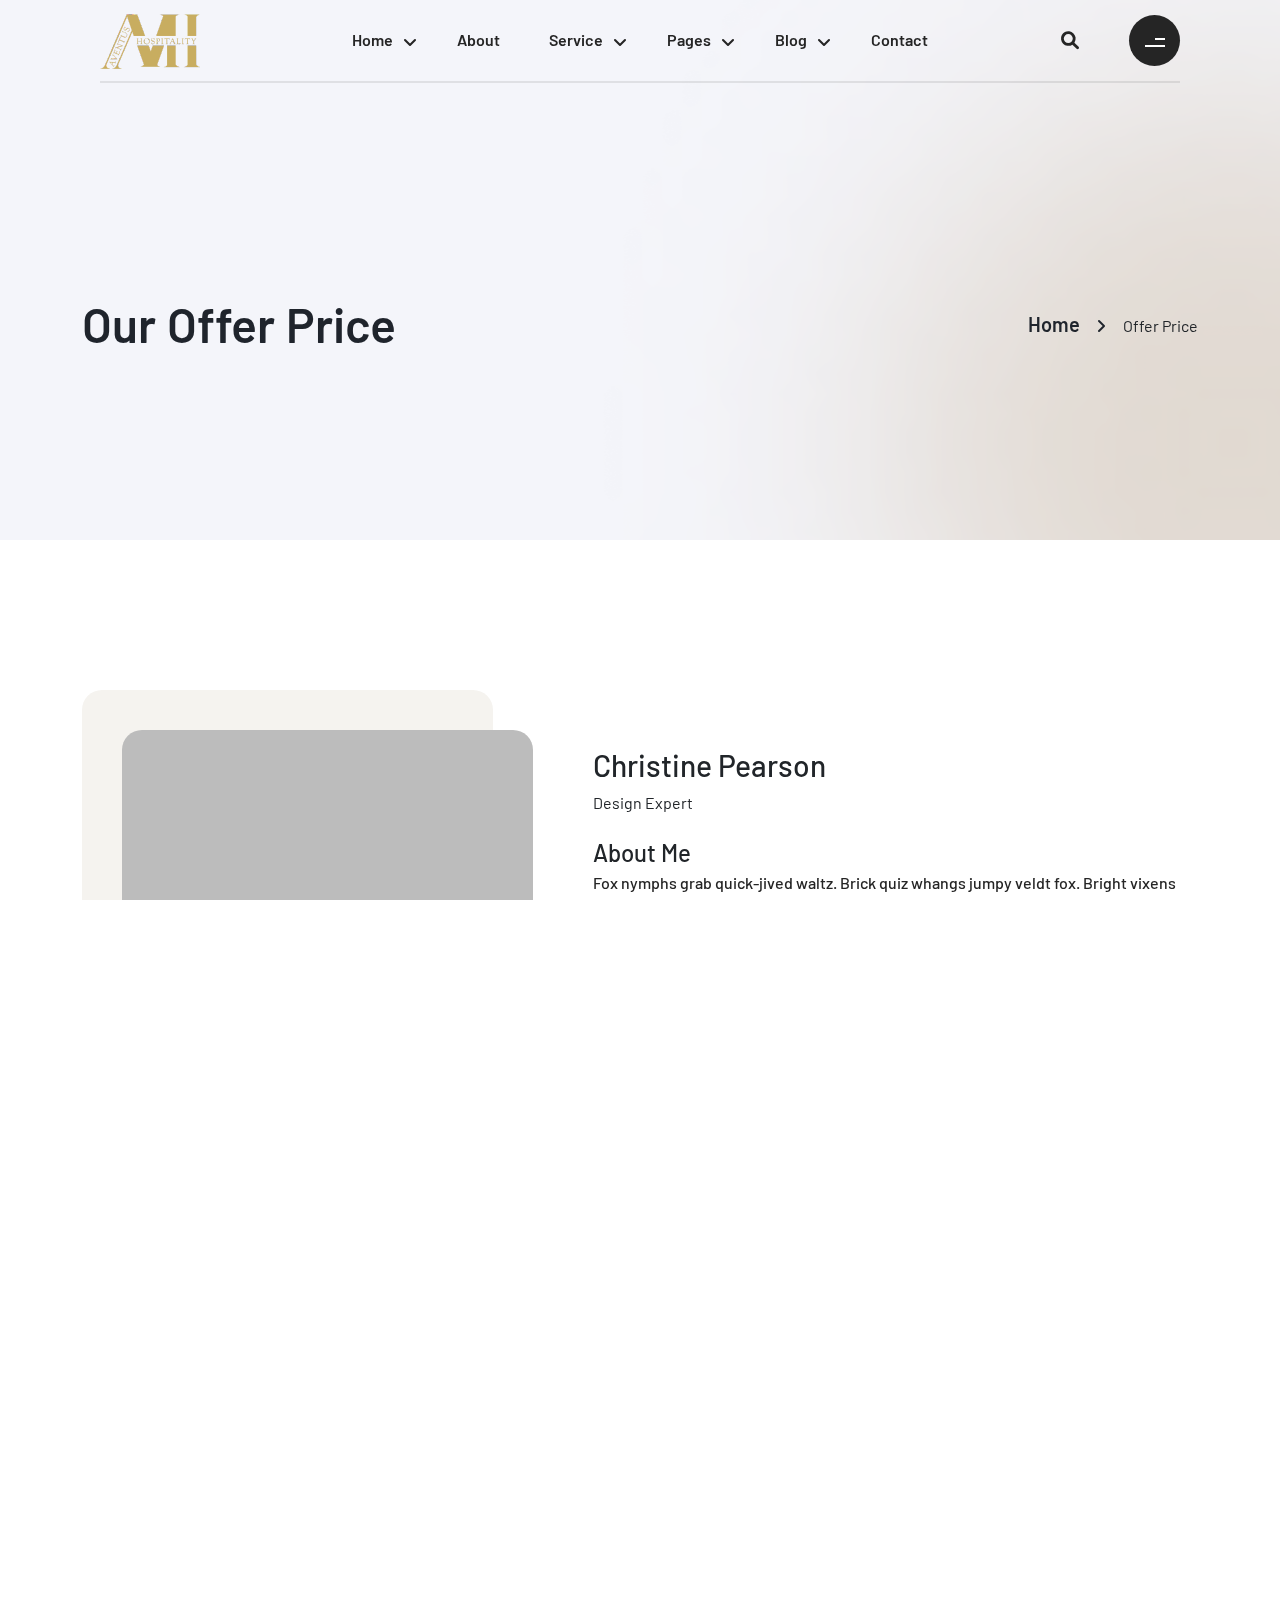
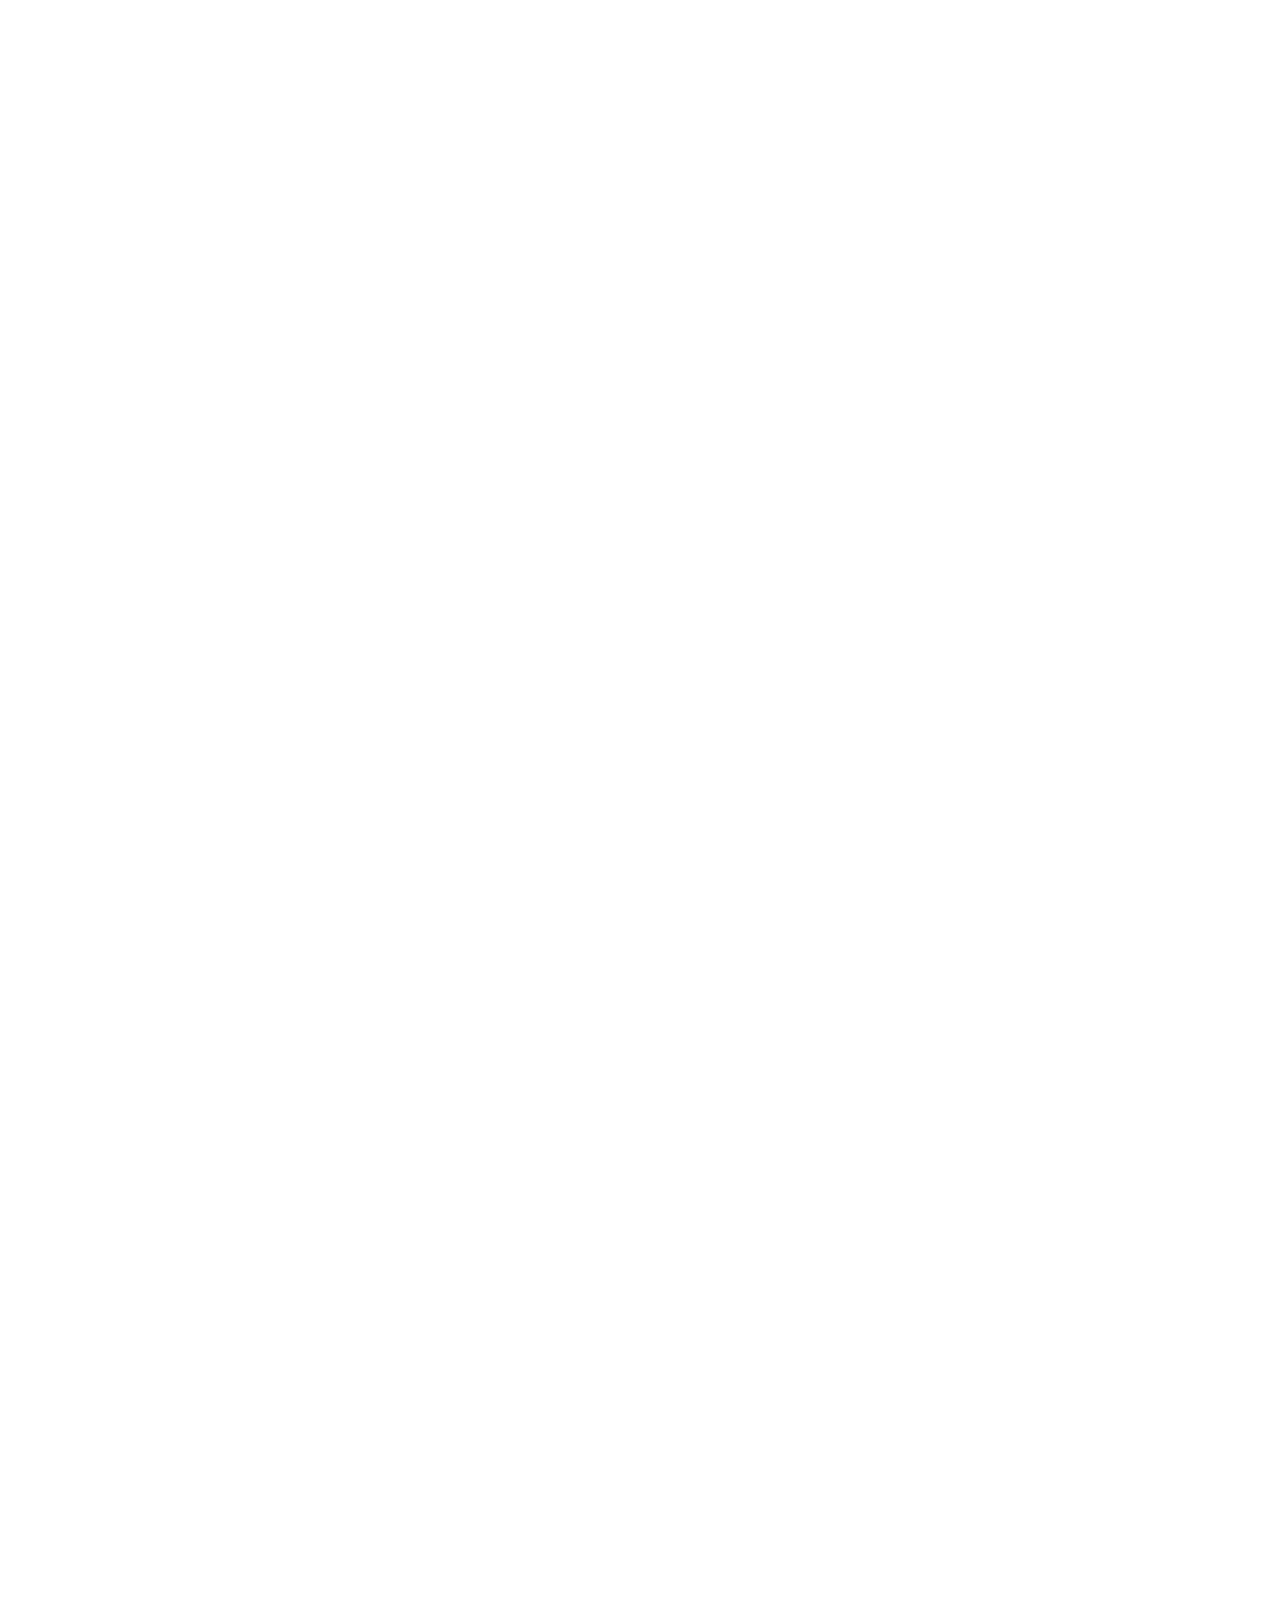
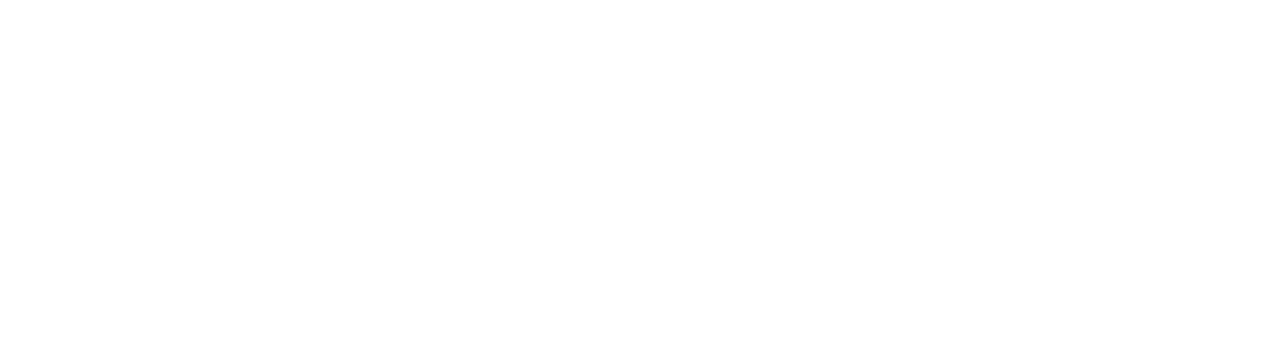
<file: offer-plan.html>
<!DOCTYPE html>
<html lang="en">

<head>
  <meta charset="UTF-8">
  <meta http-equiv="X-UA-Compatible" content="IE=edge">
  <meta name="viewport" content="width=device-width, initial-scale=1.0">
  <meta name="description" content=" HTML5 Template">

  <!-- Site Title -->
  <title>Team Details</title>

  <!-- Site Favicon -->
  <link rel="icon" type="image/x-icon" href="assets/imgs/icon/favicon.png">


  <!-- Fonts -->
  <link rel="preconnect" href="https://fonts.googleapis.com">
  <link rel="preconnect" href="https://fonts.gstatic.com" crossorigin>
  <link
    href="https://fonts.googleapis.com/css2?family=DM+Sans:wght@400;500;700&family=Plus+Jakarta+Sans:wght@200;300;400;500;600;700;800&display=swap"
    rel="stylesheet">


  <!-- All CSS Files -->
  <link rel="stylesheet" href="assets/css/all.min.css">
  <link rel="stylesheet" href="assets/css/bootstrap.min.css">
  <link rel="stylesheet" href="assets/css/meanmenu.min.css">
  <link rel="stylesheet" href="assets/css/swiper-bundle.min.css">
  <link rel="stylesheet" href="assets/css/magnific-popup.css">
  <link rel="stylesheet" href="assets/css/aos.css">
  <link rel="stylesheet" href="assets/css/progressbar.css">
  <link rel="stylesheet" href="assets/css/master.css">
  <link rel="stylesheet" href="assets/css/custom.css">

</head>

<body>

  <!-- Preloader -->
  <div id="preloader">
    <div id="loader"></div>
  </div>

  <!-- Scroll to top -->
  <button id="scroll_top" class="scroll-top"><i class="fa-solid fa-arrow-up"></i></button>
  <div id="smooth-wrapper">
    <div id="smooth-content">

  <!-- Header area start -->
  <header class="header__area pos-abs plr-100">
    <div class="header__inner">
      <div class="header__logo">
        <a href="index.html"><img src="images/Aventus-hospitality-logo.png" alt="Site Logo"></a>
      </div>
      <div class="header__menu">
        <nav class="main-menu">
          <ul>
            <li class="has-dropdown"><a href="#">Home</a>
              <ul class="main-dropdown">
                <li>
                    <a href="index.html">Home 01</a>
                </li>
                <li>
                    <a href="index-2.html">Home 02</a>
                </li>
                <li>
                    <a href="index-3.html">Home 03</a>
                </li>
              </ul>
            </li>
            <li><a href="#">About</a></li>

            <li class="has-dropdown"><a href="#">Service</a>
              <ul class="main-dropdown">
                <li><a href="service.html">Service</a></li>
                <li><a href="#">Service details</a></li>
              </ul>
            </li>

            <li class="has-megamenu"><a href="#">pages</a>
              <ul class="main-dropdown">
                <li><a href="project.html">portfolio</a></li>
                <li><a href="project-details.html">portfolio details</a></li>
                <li><a href="team.html">team</a></li>
                <li><a href="team-details.html">team details</a></li>
                <li><a href="faq.html">faq</a></li>
              </ul>
            </li>

            <li class="has-dropdown"><a href="#">blog</a>
              <ul class="main-dropdown">
                <li><a href="blog.html">Blog</a></li>
                <li><a href="blog-grid.html">Blog Grid</a></li>
                <li><a href="blog-details.html">blog details</a></li>
              </ul>
            </li>

            <li><a href="contact.html">Contact</a></li>
          </ul>
        </nav>
      </div>
      <div class="header__others">
        <div class="header__search">
          <button class="search-icon"><i class="fa-solid fa-magnifying-glass"></i></button>
          <button class="search-close"><i class="fa-solid fa-xmark"></i></button>
        </div>
        <div class="header__offcanvas">
          <button class="menu_icon">
            <img src="assets/imgs/icon/menu.png" alt="Menu Icon">
          </button>
        </div>
      </div>
    </div>
  </header>

  <div class="search__form">
    <form action="#">
      <input type="text" name="s" placeholder="Search...">
    </form>
  </div>
  <!-- Header area end -->


  <!-- Offcanvas area start -->
  <div class="offcanvas__area">
    <div class="offcanvas__inner">
      <div class="offcanvas__top">
        <img src="images/Aventus-hospitality-logo.png" alt="Logo">
        <button id="offcanvas_close"><i class="fa-solid fa-xmark"></i></button>
      </div>
      <div class="offcanvas__search">
        <form action="#">
          <input type="text" placeholder="Search..." name="s">
        </form>
      </div>
      <div class="offcanvas__menu">
        <div class="offcanvas-menu">
          <ul>
            <li><a href="#">Home</a>
              <ul>
                <li><a href="index.html">Home 01</a></li>
                <li><a href="index-2.html">Home 02</a></li>
                <li><a href="index-3.html">Home 03</a></li>
              </ul>
            </li>
            <li><a href="#">About</a></li>

            <li><a href="#">Service</a>
              <ul>
                <li><a href="service.html">Service</a></li>
                <li><a href="#">Service details</a></li>
              </ul>
            </li>
            <li><a href="#">Pages</a>
              <ul>
                <li><a href="project.html">portfolio</a></li>
                <li><a href="project-details.html">portfolio details</a></li>
                <li><a href="team.html">team</a></li>
                <li><a href="team-details.html">team details</a></li>
                <li><a href="faq.html">faq</a></li>
              </ul>
            </li>
            <li><a href="#">blog</a>
              <ul>
                <li><a href="blog.html">Blog</a></li>
                <li><a href="blog-grid.html">Blog Grid</a></li>
                <li><a href="blog-details.html">Blog details</a></li>
              </ul>
            </li>
            <li><a href="contact.html">Contact</a></li>
          </ul>
        </div>
      </div>
      <div class="offcanvas__map">
        <iframe
          src="https://www.google.com/maps/embed?pb=!1m10!1m8!1m3!1d1511.2499674845235!2d-73.99553882767792!3d40.75102778252164!3m2!1i1024!2i768!4f13.1!5e0!3m2!1sen!2sbd!4v1686536419224!5m2!1sen!2sbd"
          loading="lazy"></iframe>
      </div>
      <div class="offcanvas__btm">
        <div class="footer__address-3">
          <ul>
            <li>
              <span><i class="fa-solid fa-location-dot"></i></span>
              <p class="text-white">Burmsille Street, MN 55337, <br>
                United States</p>
            </li>
            <li>
              <span><i class="fa-solid fa-phone"></i></span>
              <div>
                <a href="tel:+88014420420">+(1) 123 456 7890</a>
                <a href="tel:+88014420420">+(1) 098 765 4321</a>
              </div>
            </li>
            <li>
              <span><i class="fa-solid fa-envelope"></i></span>
              <div>
                <a href="mailto:info@driller.com">info@driller.com</a>
                <a href="mailto:info.example@driller.com">info.example@driller.com</a>
              </div>
            </li>
          </ul>
        </div>
        <div class="footer__social-3">
          <ul>
            <li><a href="#"><i class="fa-brands fa-facebook-f"></i></a></li>
            <li><a href="#"><i class="fa-brands fa-twitter"></i></a></li>
            <li><a href="#"><i class="fa-brands fa-instagram"></i></a></li>
          </ul>
        </div>
      </div>
    </div>
  </div>
  <!-- Offcanvas area end -->


  <main>

    <!-- Breadcrumb area start -->
    <section class="breadcrumb__area">
      <div class="container">
        <div class="row">
          <div class="col-xxl-12">
            <div class="breadcrumb__inner">
              <div class="breadcrumb__left">
                <h1 class="breadcrumb__title">Our Offer Price</h1>
              </div>
              <div class="breadcrumb__right">
                <ul>
                  <li> <a href="index.html">Home</a> </li>
                  <li> <a href=""></a> Offer Price</li>
                </ul>
              </div>
            </div>
          </div>
        </div>
      </div>
    </section>
    <!-- Breadcrumb area end -->

    <!-- team details page -->
    <div class="team-blog-area pt-150 pt-130">
        <div class="container">
            <div class="team-details-page">
                <div class="row">
                    <div class="col-lg-5 text-center">
                        <div class="thumb mb-4 mb-lg-0">
                            <img src="assets/imgs/team/1.png" alt="img">
                        </div>
                    </div>
                    <div class="col-lg-7 align-self-center ps-xl-5">
                        <h3 class="mb-2">Christine Pearson</h3>
                        <span class="designation">Design Expert</span>
                        <div class="details mt-4">
                            <h4>About Me</h4>
                            <p>Fox nymphs grab quick-jived waltz. Brick quiz whangs jumpy veldt fox. Bright vixens jump; dozy fowl The quick, brown fox jumps over a lazy dog. </p>
                            <p>DJs flock by when MTV ax quiz prog. Junk MTV quiz graced by fox whelps. Bawds jog, flick quartz, vex nymphs. Waltz, bad nymph, for quick jigs vex! Fox nymphs grab quick-jived waltz. Brick quiz whangs jumpy veldt fox. Bright vixens jump; dozy fowl quack. Quick wafting zephyrs vex bold Jim.</p>
                        </div> 
                        <ul class="social-media style-base mt-4 pt-2">
                            <li>
                                <a href="#"><i class="fab fa-facebook" aria-hidden="true"></i></a>
                            </li>
                            <li>
                                <a href="#"><i class="fab fa-twitter" aria-hidden="true"></i></a>
                            </li>
                            <li>
                                <a href="#"><i class="fab fa-instagram" aria-hidden="true"></i></a>
                            </li>
                            <li>
                                <a href="#"><i class="fab fa-pinterest" aria-hidden="true"></i></a>
                            </li>
                            <li>
                                <a href="#"><i class="fab fa-linkedin" aria-hidden="true"></i></a>
                            </li>
                        </ul>
                    </div>
                </div>
            </div>
        </div>
    </div>
    <!-- team details page end -->
    <div class="team-details pt-100">
        <div class="container">
            <h4>Where can I get some?</h4>
            <p>Education is the process of acquiring knowledge, skills, values, and attitudes through various methods such as teaching, training DJs flock by when MTV ax quiz prog. Junk MTV quiz graced by fox whelps. Bawds jog, flick quartz, vex nymphs. Waltz, bad nymph, for quick jigs vex! Fox nymphs grab quick-jived waltz. Brick quiz whangs jumpy veldt fox. Bright vixens jump; dozy fowl quack. Quick wafting zephyrs vex bold Jim.</p>
        </div>
    </div>

    <!-- service area start -->
    <div class="service-area bg-relative pt-100 pb-100">
        <div class="container offer-price">
            <div class="section-title mb-lg-5 mb-4">
                <h6 class="sub-title mb-3 color-base">Top Service</h6>
                <h2 class="title">My Top Offer Service </h2>
            </div>
            <div class="row">
                <div class="col-xxl-4 col-xl-4 col-xl-4 col-md-6 mb-4">
                    <div class="service__item style2 mb-4">
                        <div class="service__content">
                            <div class="icon-box">
                                <img src="assets/imgs/service/4/4.png" alt="Service Icon">
                            </div>
                            <a href="#">
                                <div class="service__title">Basic Package: $900 per month</div>
                            </a>
                            
                            <p>Drive Revenue and Reputation with Our Comprehensive Services</p>
                            <ul>
                                <li>OTA Management:- <br>
                                <p>We optimize your online travel agency channels to increase bookings and revenue. Our
                                    services encompass</p>
                                </li>
                            </ul>
                            <p> Specialized Revenue and Reputation Management</p>
                            <ul>
                                <li>Hotel Revenue Management</li>
                                <li>Review Reputation Management</li>
                            </ul>
                            <br> <br>
                            <a class="db-btn-arrow" href="#">Read More <i class="fa-solid fa-arrow-right"></i>
                            </a>
                        </div>
                    </div>
                </div>
                <div class="col-xxl-4 col-xl-4 col-xl-4 col-md-6 mb-4">
                    <div class="service__item style2 mb-4">
                        <div class="service__content">
                            <div class="icon-box">
                                <img src="assets/imgs/service/4/5.png" alt="Service Icon">
                            </div>
                            <a href="#">
                                <div class="service__title">Hotel Corporate/Group Inside Sales Standard Plan (Includes Basic Package): $1400 per month</div>
                            </a>
                            <p>Empower Your Hotel with Essential Sales and Client Management Services</p>
                            <ul type="disc">
                                <li>Proactive Prospecting</li>
                                <li>Lead Response Management</li>
                                <li>RFP Process Management</li>
                                <li>Account Maintenance</li>
                                <li>Marketing Support</li>
                                <li>Training</li>
                                <li>Quarterly Property Visits</li>
                            </ul> <br> <br>
                            <a class="db-btn-arrow" href="#">Read More <i class="fa-solid fa-arrow-right"></i>
                            </a>
                        </div>
                    </div>
                </div>
                <div class="col-xxl-4 col-xl-4 col-xl-4 col-md-6 mb-4">
                    <div class="service__item style2 mb-4">
                        <div class="service__content">
                            <div class="icon-box">
                                <img src="assets/imgs/service/4/6.png" alt="Service Icon">
                            </div>
                            <a href="#">
                                <div class="service__title">Premium Plan (Includes Basic and Standard): $1900</div>
                            </a>
                            <p>Optimize Your Hotel's Financial Operations with Advanced Accounting Services
                                <br>Key Features:
                            </p>
                            <ul>
                                <li>Revenue Data Management</li>
                                <li>Automated Reconciliation</li>
                                <li>Expense and Revenue Categorization</li>
                                <li>ACH/Check Payment Integration</li>
                                <li>Integration with PMS System</li>
                                <li>Paperless Document Management and Bookkeeping</li>
                            </ul>
                            <br> <br>
                            <a class="db-btn-arrow" href="#">Read More <i class="fa-solid fa-arrow-right"></i>
                            </a>
                        </div>
                    </div>
                </div>
            </div>
        </div>
    </div>
    <!-- service area end -->

    </main>


  <!-- Footer area start -->
  <footer class="footer__area-4">
    <div class="footer__top-4-wrap">
      <div class="container">
        <div class="row">
          <div class="col-xxl-12">
            <div class="footer__top-4">
              <h2 class="title">Meet The Main Pioneers <br> of Education</h2>
              <a href="" class="db-btn-main-color-one">Read More About</a>
            </div>
          </div>
        </div>
      </div>
    </div>
    <div class="footer__widgets db-bg-secondary">
      <div class="container">
        <div class="row">
          <div class="col-xxl-3 col-xl-3 col-lg-6 col-md-6">
            <div class="footer__logo">
              <a href="index.html"><img src="images/Aventus-hospitality-logo.png" alt="Footer Logo"></a>
              <p>Conditions Terms of Use Ours feturesin Services ew Guests LisitThe Team List
                Guests LisitThe Team List</p>
              <div class="footer__social-4">
                <ul>
                  <li><a href="#"><i class="fa-brands fa-facebook-f"></i></a></li>
                  <li><a href="#"><i class="fa-brands fa-twitter"></i></a></li>
                  <li><a href="#"><i class="fa-brands fa-instagram"></i></a></li>
                </ul>
              </div>
            </div>
          </div>
          <div class="col-xxl-3 col-xl-3 col-lg-6 col-md-6">
            <div class="footer__address">
              <h2 class="footer__title">Address</h2>
              <ul>
                <li>
                  <span><i class="fa-solid fa-paper-plane"></i></span>
                  <p>Old city Street,Usa <br>1212 New york-3500</p>
                </li>
                <li>
                  <span><i class="fa-solid fa-phone"></i></span>
                  <a href="tel:+88014420420">+88 014 420420</a>
                </li>
                <li>
                  <span><i class="fa-solid fa-envelope"></i></span>
                  <a href="mailto:urcompany@mail.com">urcompany@mail.com</a>
                </li>
              </ul>
            </div>
          </div>
          <div class="col-xxl-3 col-xl-3 col-lg-6 col-md-6">
            <div class="footer__service">
              <h2 class="footer__title">More Servicve</h2>
              <ul>
                <li><a href="#">Ui Design</a></li>
                <li><a href="#">Ux Design</a></li>
                <li><a href="#">Digital Marketing</a></li>
                <li><a href="#">Video Editing</a></li>
              </ul>
            </div>
          </div>
          <div class="col-xxl-3 col-xl-3 col-lg-6 col-md-6">
            <div class="footer__newsletter">
              <div class="footer__title">Newsletter</div>
              <p>It is a long established fact that a reader will be distracted</p>
              <div class="footer__rblog border-0 pb-0">
                <a href="blog-details.html"><img src="assets/imgs/home-2/recent-2.jpg" alt="rtitle"></a>
                <div class="footer__rcontent">
                  <span><i class="fa-solid fa-calendar-days"></i> October 19, 2022</span>
                  <a href="blog-details.html">
                    <p>The standard chunk of Lorem Ipsum</p>
                  </a>
                </div>
              </div>
            </div>
          </div>
          <div class="col-xxl-12">
            <div class="footer__btm">
              <div class="footer__copyright">
                <p>© wowtheme7 2024 | All Rights Reserved</p>
              </div>
              <div class="footer__menu-4">
                <ul>
                  <li><a href="#">Privacy Policy.</a></li>
                  <li><a href="#">Terms Of Condition</a></li>
                </ul>
              </div>
            </div>
          </div>
        </div>
      </div>
    </div>
  </footer>
  <!-- Footer area end -->


</div>
</div>


  <!-- All JS Files -->
  <script src="assets/js/jquery-3.6.1.min.js"></script>
  <script src="assets/js/bootstrap.bundle.min.js"></script>
  <script src="assets/js/jquery.meanmenu.min.js"></script>
  <script src="assets/js/swiper-bundle.min.js"></script>
  <script src="assets/js/jquery.magnific-popup.min.js"></script>
  <script src="assets/js/counter.js"></script>
  <script src="assets/js/progressbar.js"></script>
  <script src="assets/js/aos.js"></script>
  <script src="assets/js/gsap.min.js"></script>
  <script src="assets/js/SplitText.min.js"></script>
  <script src="assets/js/ScrollSmoother.min.js"></script>
  <script src="assets/js/ScrollTrigger.min.js"></script>
  <script src="assets/js/vanilla-tilt.min.js"></script>
  <script src="assets/js/main.js"></script>


</body>

</html>
</file>
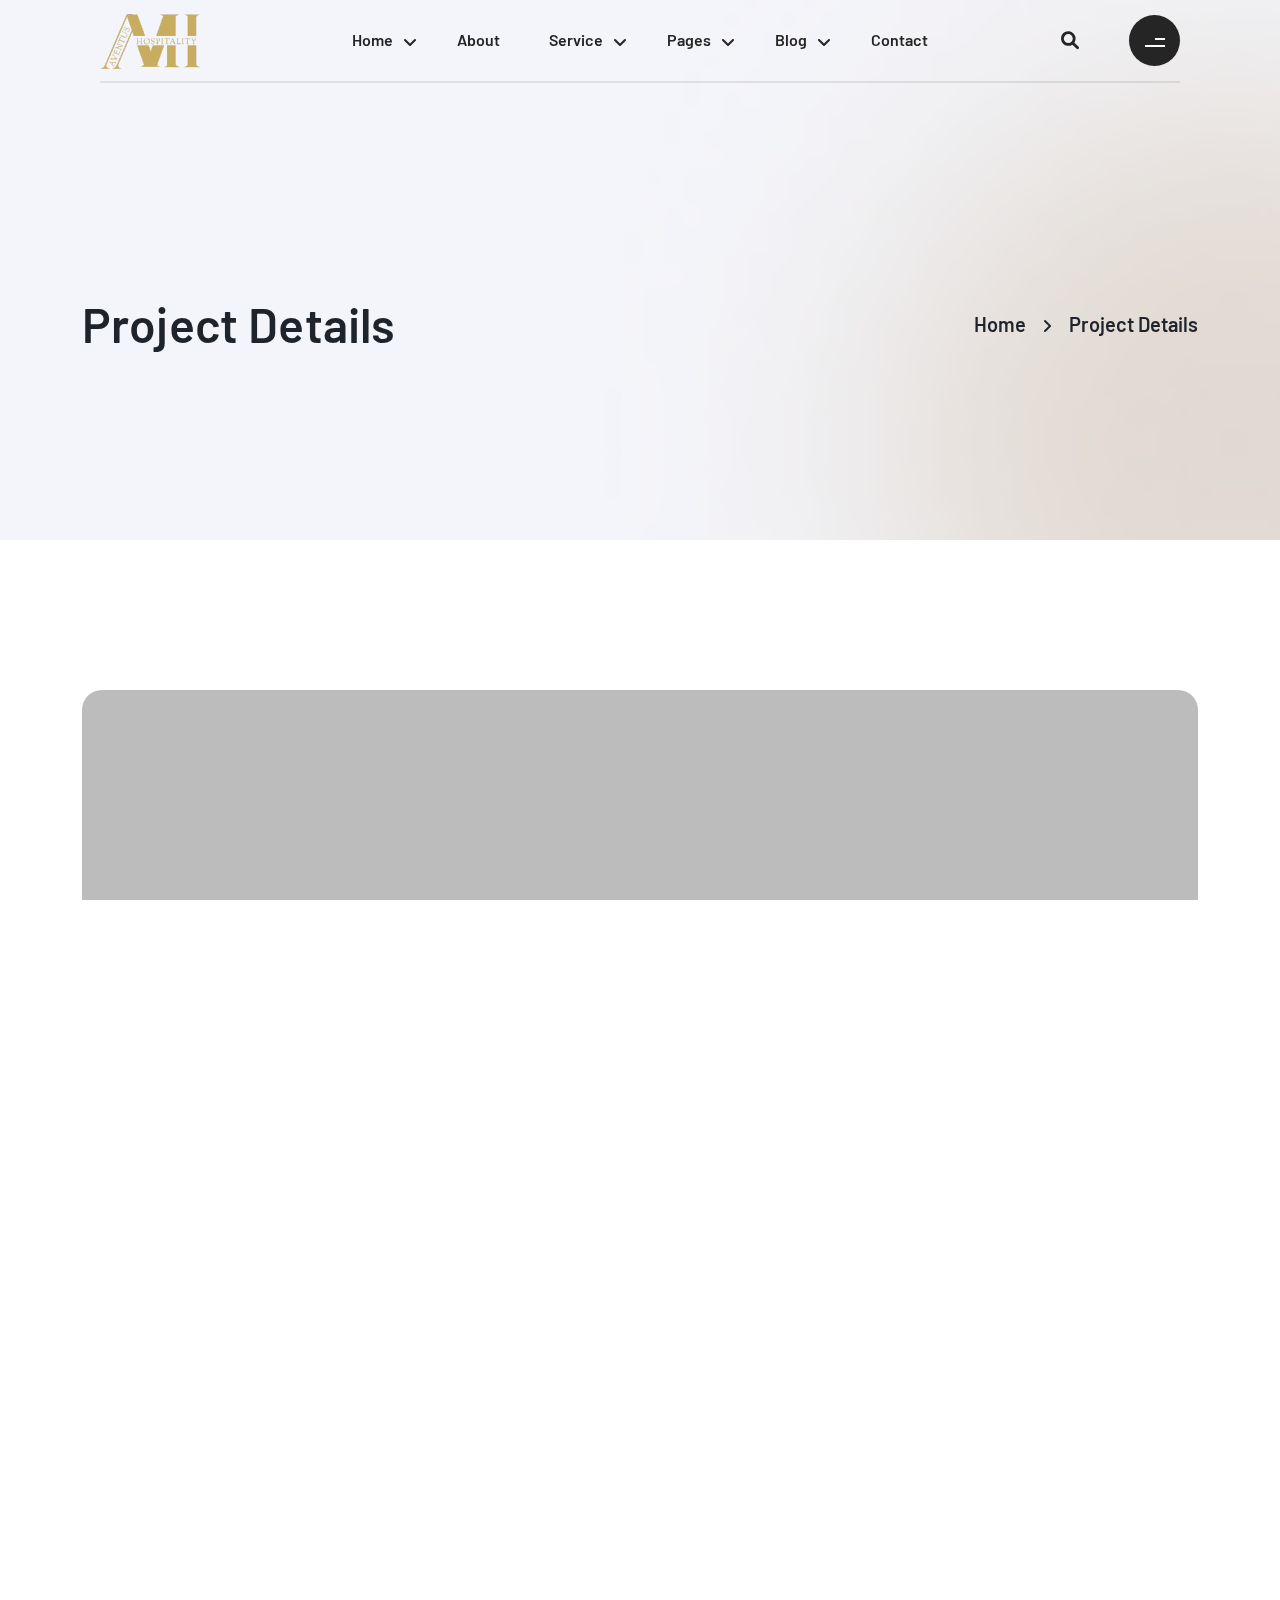
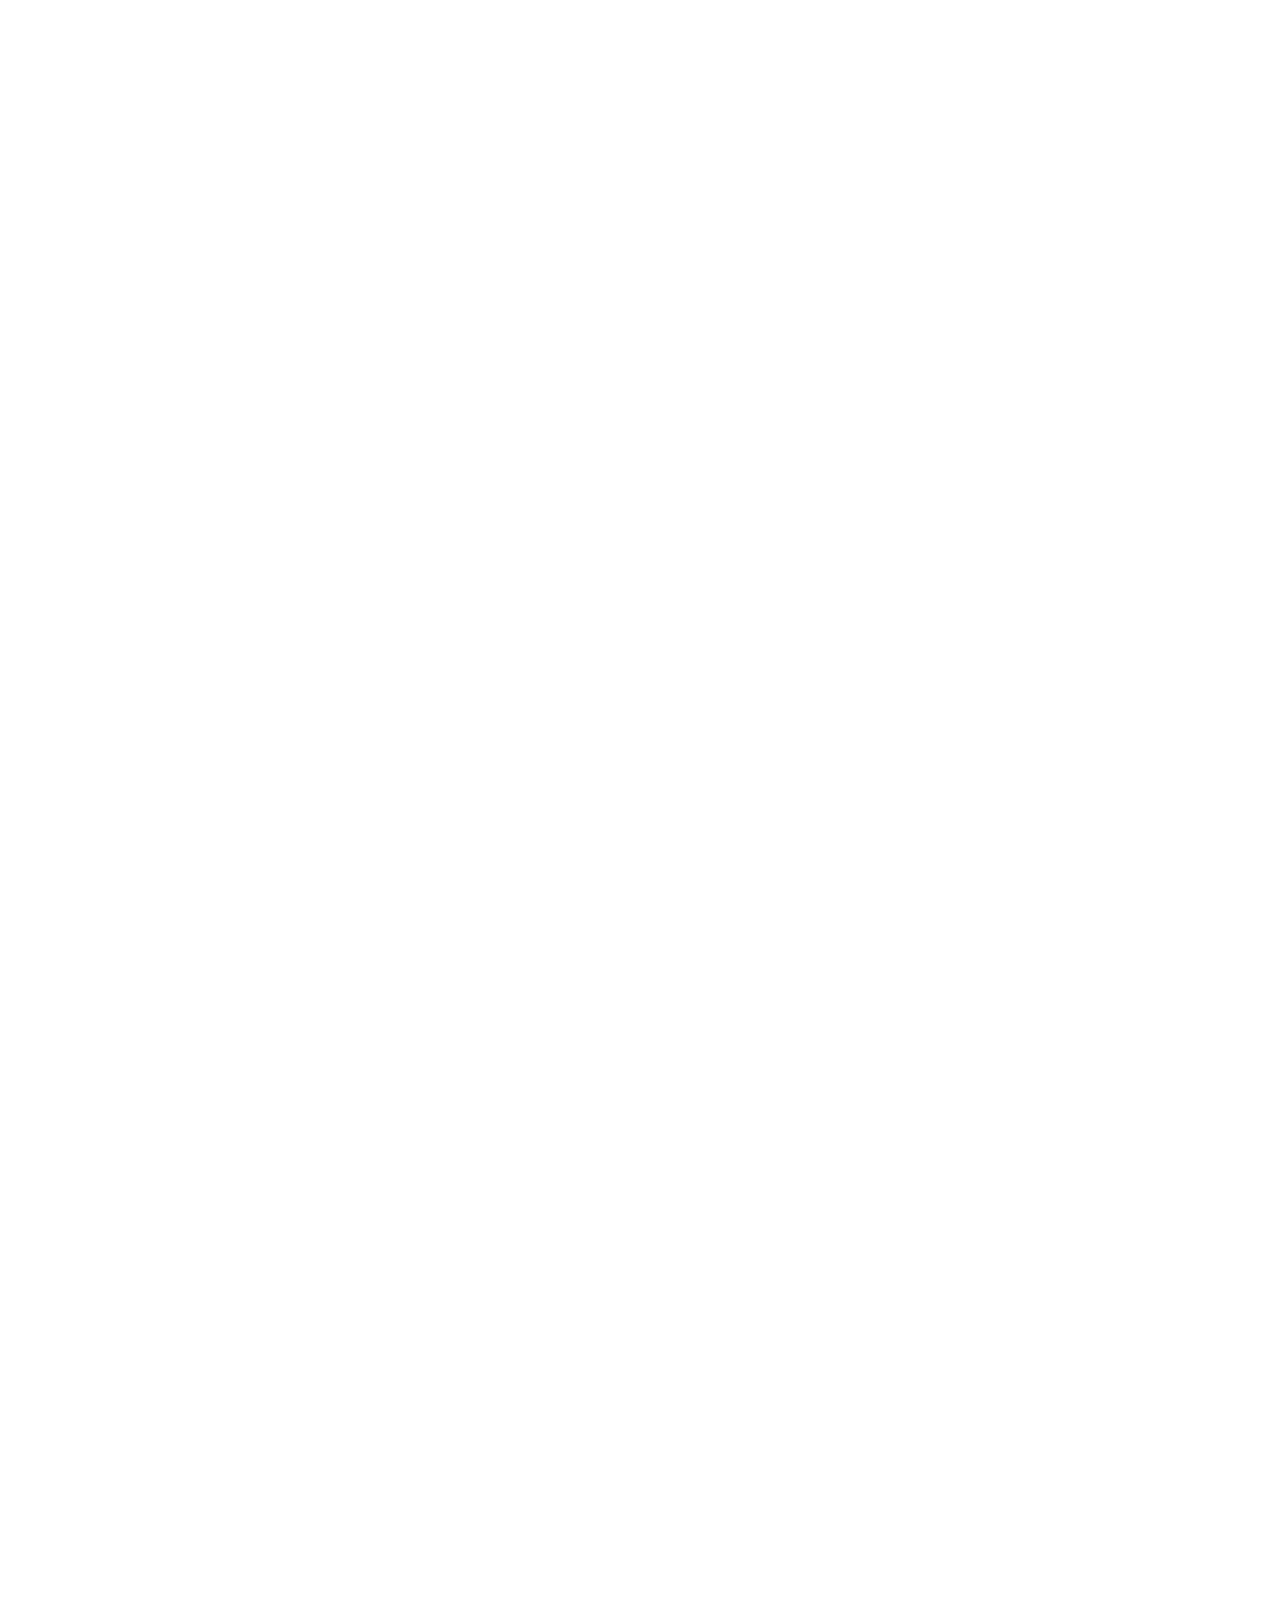
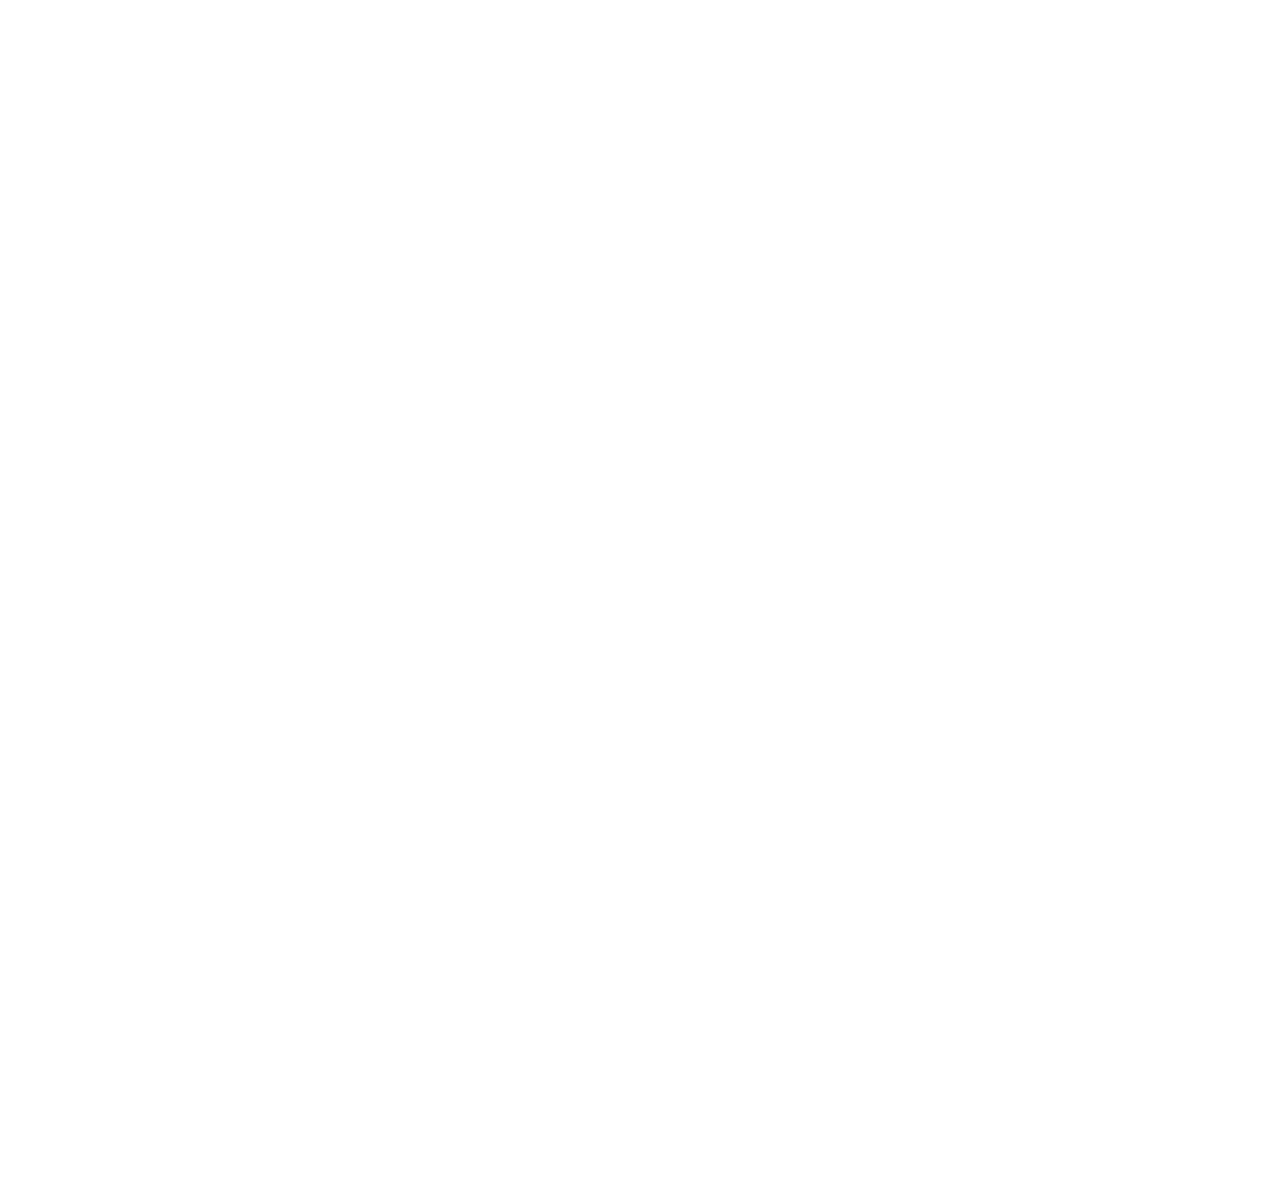
<file: project-details.html>
<!DOCTYPE html>
<html lang="en">

<head>
  <meta charset="UTF-8">
  <meta http-equiv="X-UA-Compatible" content="IE=edge">
  <meta name="viewport" content="width=device-width, initial-scale=1.0">
  <meta name="description" content=" HTML5 Template">

  <!-- Site Title -->
  <title>Project Details</title>

  <!-- Site Favicon -->
  <link rel="icon" type="image/x-icon" href="assets/imgs/icon/favicon.png">


  <!-- Fonts -->
  <link rel="preconnect" href="https://fonts.googleapis.com">
  <link rel="preconnect" href="https://fonts.gstatic.com" crossorigin>
  <link
    href="https://fonts.googleapis.com/css2?family=DM+Sans:wght@400;500;700&family=Plus+Jakarta+Sans:wght@200;300;400;500;600;700;800&display=swap"
    rel="stylesheet">


  <!-- All CSS Files -->
  <link rel="stylesheet" href="assets/css/all.min.css">
  <link rel="stylesheet" href="assets/css/bootstrap.min.css">
  <link rel="stylesheet" href="assets/css/meanmenu.min.css">
  <link rel="stylesheet" href="assets/css/swiper-bundle.min.css">
  <link rel="stylesheet" href="assets/css/magnific-popup.css">
  <link rel="stylesheet" href="assets/css/aos.css">
  <link rel="stylesheet" href="assets/css/progressbar.css">
  <link rel="stylesheet" href="assets/css/master.css">


</head>

<body>

  <!-- Preloader -->
  <div id="preloader">
    <div id="loader"></div>
  </div>

  <!-- Scroll to top -->
  <button id="scroll_top" class="scroll-top"><i class="fa-solid fa-arrow-up"></i></button>
  <div id="smooth-wrapper">
    <div id="smooth-content">

  <!-- Header area start -->
  <header class="header__area pos-abs plr-100">
    <div class="header__inner">
      <div class="header__logo">
        <a href="index.html"><img src="images/Aventus-hospitality-logo.png" alt="Site Logo"></a>
      </div>
      <div class="header__menu">
        <nav class="main-menu">
          <ul>
            <li class="has-dropdown"><a href="#">Home</a>
              <ul class="main-dropdown">
                <li>
                    <a href="index.html">Home 01</a>
                </li>
                <li>
                    <a href="index-2.html">Home 02</a>
                </li>
                <li>
                    <a href="index-3.html">Home 03</a>
                </li>
              </ul>
            </li>
            <li><a href="#">About</a></li>

            <li class="has-dropdown"><a href="#">Service</a>
              <ul class="main-dropdown">
                <li><a href="service.html">Service</a></li>
                <li><a href="#">Service details</a></li>
              </ul>
            </li>

            <li class="has-megamenu"><a href="#">pages</a>
              <ul class="main-dropdown">
                <li><a href="project.html">portfolio</a></li>
                <li><a href="project-details.html">portfolio details</a></li>
                <li><a href="team.html">team</a></li>
                <li><a href="team-details.html">team details</a></li>
                <li><a href="faq.html">faq</a></li>
              </ul>
            </li>

            <li class="has-dropdown"><a href="#">blog</a>
              <ul class="main-dropdown">
                <li><a href="blog.html">Blog</a></li>
                <li><a href="blog-grid.html">Blog Grid</a></li>
                <li><a href="blog-details.html">blog details</a></li>
              </ul>
            </li>

            <li><a href="contact.html">Contact</a></li>
          </ul>
        </nav>
      </div>
      <div class="header__others">
        <div class="header__search">
          <button class="search-icon"><i class="fa-solid fa-magnifying-glass"></i></button>
          <button class="search-close"><i class="fa-solid fa-xmark"></i></button>
        </div>
        <div class="header__offcanvas">
          <button class="menu_icon">
            <img src="assets/imgs/icon/menu.png" alt="Menu Icon">
          </button>
        </div>
      </div>
    </div>
  </header>

  <div class="search__form">
    <form action="#">
      <input type="text" name="s" placeholder="Search...">
    </form>
  </div>
  <!-- Header area end -->



  <!-- Offcanvas area start -->
  <div class="offcanvas__area">
    <div class="offcanvas__inner">
      <div class="offcanvas__top">
        <img src="images/Aventus-hospitality-logo.png" alt="Logo">
        <button id="offcanvas_close"><i class="fa-solid fa-xmark"></i></button>
      </div>
      <div class="offcanvas__search">
        <form action="#">
          <input type="text" placeholder="Search..." name="s">
        </form>
      </div>
      <div class="offcanvas__menu">
        <div class="offcanvas-menu">
          <ul>
            <li><a href="#">Home</a>
              <ul>
                <li><a href="index.html">Home 01</a></li>
                <li><a href="index-2.html">Home 02</a></li>
                <li><a href="index-3.html">Home 03</a></li>
              </ul>
            </li>
            <li><a href="#">About</a></li>

            <li><a href="#">Service</a>
              <ul>
                <li><a href="service.html">Service</a></li>
                <li><a href="#">Service details</a></li>
              </ul>
            </li>
            <li><a href="#">Pages</a>
              <ul>
                <li><a href="project.html">portfolio</a></li>
                <li><a href="project-details.html">portfolio details</a></li>
                <li><a href="team.html">team</a></li>
                <li><a href="team-details.html">team details</a></li>
                <li><a href="faq.html">faq</a></li>
              </ul>
            </li>
            <li><a href="#">blog</a>
              <ul>
                <li><a href="blog.html">Blog</a></li>
                <li><a href="blog-grid.html">Blog Grid</a></li>
                <li><a href="blog-details.html">Blog details</a></li>
              </ul>
            </li>
            <li><a href="contact.html">Contact</a></li>
          </ul>
        </div>
      </div>
      <div class="offcanvas__map">
        <iframe
          src="https://www.google.com/maps/embed?pb=!1m10!1m8!1m3!1d1511.2499674845235!2d-73.99553882767792!3d40.75102778252164!3m2!1i1024!2i768!4f13.1!5e0!3m2!1sen!2sbd!4v1686536419224!5m2!1sen!2sbd"
          loading="lazy"></iframe>
      </div>
      <div class="offcanvas__btm">
        <div class="footer__address-3">
          <ul>
            <li>
              <span><i class="fa-solid fa-location-dot"></i></span>
              <p class="text-white">Burmsille Street, MN 55337, <br>
                United States</p>
            </li>
            <li>
              <span><i class="fa-solid fa-phone"></i></span>
              <div>
                <a href="tel:+88014420420">+(1) 123 456 7890</a>
                <a href="tel:+88014420420">+(1) 098 765 4321</a>
              </div>
            </li>
            <li>
              <span><i class="fa-solid fa-envelope"></i></span>
              <div>
                <a href="mailto:info@driller.com">info@driller.com</a>
                <a href="mailto:info.example@driller.com">info.example@driller.com</a>
              </div>
            </li>
          </ul>
        </div>
        <div class="footer__social-3">
          <ul>
            <li><a href="#"><i class="fa-brands fa-facebook-f"></i></a></li>
            <li><a href="#"><i class="fa-brands fa-twitter"></i></a></li>
            <li><a href="#"><i class="fa-brands fa-instagram"></i></a></li>
          </ul>
        </div>
      </div>
    </div>
  </div>
  <!-- Offcanvas area end -->


  <main>

    <!-- Breadcrumb area start -->
    <section class="breadcrumb__area">
      <div class="container">
        <div class="row">
          <div class="col-xxl-12">
            <div class="breadcrumb__inner">
              <div class="breadcrumb__left">
                <h1 class="breadcrumb__title">Project Details</h1>
              </div>
              <div class="breadcrumb__right">
                <ul>
                  <li> <a href="index.html">home</a> </li>
                  <li> <a href="#">Project Details</a> </li>
                </ul>
              </div>
            </div>
          </div>
        </div>
      </div>
    </section>
    <!-- Breadcrumb area end -->


    <!-- project detail start  -->
    <section class="projectd__details-inner pt-150 pb-130">
      <div class="container">
        <div class="projectd__wrapper-inner">
          <div class="projectd__thumb">
            <img src="assets/imgs/inner/project-lg-1.jpg" alt="img">
          </div>
          <div class="projectd__meta-inner">
            <div class="projectd__item-inner">
              <img src="assets/imgs/inner/project-d-1.png" alt="icon-1">
              <div class="projectd__mcontent-inner">
                <h4 class="title">Jermain Weeks</h4>
                <span>CEO of Themum</span>
              </div>
            </div>
            <div class="projectd__item-inner">
              <img src="assets/imgs/inner/project-d-2.png" alt="icon-1">
              <div class="projectd__mcontent-inner">
                <h4 class="title">Jermain Weeks</h4>
                <span>CEO of Themum</span>
              </div>
            </div>
            <div class="projectd__item-inner">
              <img src="assets/imgs/inner/project-d-3.png" alt="icon-1">
              <div class="projectd__mcontent-inner">
                <h4 class="title">Jermain Weeks</h4>
                <span>CEO of Themum</span>
              </div>
            </div>
            <div class="projectd__item-inner">
              <img src="assets/imgs/inner/project-d-4.png" alt="icon-1">
              <div class="projectd__mcontent-inner">
                <h4 class="title">Jermain Weeks</h4>
                <span>CEO of Themum</span>
              </div>
            </div>
          </div>
          <h2 class="projectd__details-title">Project Outline</h2>
          <p>We manage web development are many variations of passages of Lorem Ipsum available, but the majority have
            suffered alteration in some form, by injected humour, or randomised words which don't look even slightly
            believable. If you are going to use a passage of Lorem Ipsum, you need to be sure there isn't anything
            embarrassing hidden in the middle of text. All the Lorem Ipsum generators Established fact that a reader
            will be distracted b</p>
          <p>Established fact that a reader will be distracted by the readable content of a page when looking at its
            layout. The point of using Lorem Ipsum is that it has a more-or-less normal distribution of letters, as
            opposed to using 'Content here, content here', making it look like readable English. Many desktop publishing
            packages and web page editors now use Lorem Ipsum as their default model text, and a search for 'lorem
            ipsum' will uncover many web sites still in their infancy. Various versions have evolved over the year
            “Lorem Ipsum is simply dummy text of the printing and typesetting industry. Lorem Ipsum has been the
            industry's standard dummy text ever since the 1500s, when an unknown printer took a galley of type and
            scrambled”</p>
          <div class="projectd__checkboxwrapper">
            <div class="projectd__checkbox">
              <input type="checkbox" checked name="checkbox" id="checkbox">
              <label for="checkbox">Ready for project overview</label>
            </div>
            <div class="projectd__checkbox">
              <input type="checkbox" checked name="Creating" id="Creating">
              <label for="Creating">Creating Wireframe</label>
            </div>
            <div class="projectd__checkbox">
              <input type="checkbox" checked name="Delivery" id="Delivery">
              <label for="Delivery">Delivery your projct</label>
            </div>
            <div class="projectd__checkbox">
              <input type="checkbox" checked name="Research" id="Research">
              <label for="Research">Research your Brand Source</label>
            </div>
            <div class="projectd__checkbox">
              <input type="checkbox" checked name="Finalize" id="Finalize">
              <label for="Finalize">Finalize Check your Projcet</label>
            </div>
            <div class="projectd__checkbox">
              <input type="checkbox" checked name="Ready" id="Ready">
              <label for="Ready">Ready for project overview</label>
            </div>
          </div>
          <p>Web Development reader will be distracted by the readable content of a page when looking at its layout. The
            point of using Lorem Ipsum is that it has a more-or-less normal distribution of letters, as opposed to using
            'Content here, content here', making it look like readable English. Many desktop publishing packages and web
            page editors now use Lorem Ipsum as their default model text, and a search for 'lorem ipsum' will uncover
            many web sites still in their infancy. Various versions have evolved over the year “Lorem Ipsum is simply
            dummy text of the printing and typesetting industry. Lorem Ipsum has been the industry's standard dummy text
            ever since the 1500s, when an unknown printer took a galley of type and scrambled”</p>
          <h3>Creating Wireframe</h3>
          <p>We manage web development are many variations of passages of Lorem Ipsum available, but the majority have
            suffered alteration in some form, by injected humour, or randomised words which don't look even slightly
            believable. If you are going to use a passage of Lorem Ipsum, you need to be sure there isn't anything
            embarrassing hidden in the middle of text. All the Lorem Ipsum generators Established fact that a reader
            will be distracted b</p>
          <p>Established fact that a reader will be distracted by the readable content of a page when looking at its
            layout. The point of using Lorem Ipsum is that it has a more-or-less normal distribution of letters, as
            opposed to using 'Content here, content here', making it look like readable English. Many desktop publishing
            packages and web page editors now use Lorem Ipsum as their default model text, and a search for 'lorem
            ipsum' will uncover many web sites still in their infancy. Various versions have evolved over the year
            “Lorem Ipsum is simply dummy text of the printing and typesetting industry. Lorem Ipsum has been the
            industry's standard dummy text ever since the 1500s, when an unknown printer took a galley of type and
            scrambled”</p>
          <div class="projectd__detailsthumb">
            <img class="border-radius-20" src="assets/imgs/inner/blog-details-01.jpg" alt="thumb1">
            <img class="border-radius-20" src="assets/imgs/inner/blog-details-02.jpg" alt="thumb1">
          </div>
          <h3>Delivery Your Project</h3>
          <p>We manage web development are many variations of passages of Lorem Ipsum available, but the majority have
            suffered alteration in some form, by injected humour, or randomised words which don't look even slightly
            believable. If you are going to use a passage of Lorem Ipsum, you need to be sure there isn't anything
            embarrassing hidden in the middle of text. All the Lorem Ipsum generators Established fact that a reader
            will be distracted b</p>
          <p>Established fact that a reader will be distracted by the readable content of a page when looking at its
            layout. The point of using Lorem Ipsum is that it has a more-or-less normal distribution of letters, as
            opposed to using 'Content here, content here', making it look like readable English. Many desktop publishing
            packages and web page editors now use Lorem Ipsum as their default model text, and a search for 'lorem
            ipsum' will uncover many web sites still in their infancy. Various versions have evolved over the year
            “Lorem Ipsum is simply dummy text of the printing and typesetting industry. Lorem Ipsum has been the
            industry's standard dummy text ever since the 1500s, when an unknown printer took a galley of type and
            scrambled”</p>
        </div>
      </div>
    </section>
    <!-- /project detail start  -->


  </main>


  <!-- Footer area start -->
  <footer class="footer__area-4">
    <div class="footer__top-4-wrap">
      <div class="container">
        <div class="row">
          <div class="col-xxl-12">
            <div class="footer__top-4">
              <h2 class="title">Meet The Main Pioneers <br> of Education</h2>
              <a href="" class="db-btn-main-color-one">Read More About</a>
            </div>
          </div>
        </div>
      </div>
    </div>
    <div class="footer__widgets db-bg-secondary">
      <div class="container">
        <div class="row">
          <div class="col-xxl-3 col-xl-3 col-lg-6 col-md-6">
            <div class="footer__logo">
              <a href="index.html"><img src="images/Aventus-hospitality-logo.png" alt="Footer Logo"></a>
              <p>Conditions Terms of Use Ours feturesin Services ew Guests LisitThe Team List
                Guests LisitThe Team List</p>
              <div class="footer__social-4">
                <ul>
                  <li><a href="#"><i class="fa-brands fa-facebook-f"></i></a></li>
                  <li><a href="#"><i class="fa-brands fa-twitter"></i></a></li>
                  <li><a href="#"><i class="fa-brands fa-instagram"></i></a></li>
                </ul>
              </div>
            </div>
          </div>
          <div class="col-xxl-3 col-xl-3 col-lg-6 col-md-6">
            <div class="footer__address">
              <h2 class="footer__title">Address</h2>
              <ul>
                <li>
                  <span><i class="fa-solid fa-paper-plane"></i></span>
                  <p>Old city Street,Usa <br>1212 New york-3500</p>
                </li>
                <li>
                  <span><i class="fa-solid fa-phone"></i></span>
                  <a href="tel:+88014420420">+88 014 420420</a>
                </li>
                <li>
                  <span><i class="fa-solid fa-envelope"></i></span>
                  <a href="mailto:urcompany@mail.com">urcompany@mail.com</a>
                </li>
              </ul>
            </div>
          </div>
          <div class="col-xxl-3 col-xl-3 col-lg-6 col-md-6">
            <div class="footer__service">
              <h2 class="footer__title">More Servicve</h2>
              <ul>
                <li><a href="#">Ui Design</a></li>
                <li><a href="#">Ux Design</a></li>
                <li><a href="#">Digital Marketing</a></li>
                <li><a href="#">Video Editing</a></li>
              </ul>
            </div>
          </div>
          <div class="col-xxl-3 col-xl-3 col-lg-6 col-md-6">
            <div class="footer__newsletter">
              <div class="footer__title">Newsletter</div>
              <p>It is a long established fact that a reader will be distracted</p>
              <div class="footer__rblog border-0 pb-0">
                <a href="blog-details.html"><img src="assets/imgs/home-2/recent-2.jpg" alt="rtitle"></a>
                <div class="footer__rcontent">
                  <span><i class="fa-solid fa-calendar-days"></i> October 19, 2022</span>
                  <a href="blog-details.html">
                    <p>The standard chunk of Lorem Ipsum</p>
                  </a>
                </div>
              </div>
            </div>
          </div>
          <div class="col-xxl-12">
            <div class="footer__btm">
              <div class="footer__copyright">
                <p>© wowtheme7 2024 | All Rights Reserved</p>
              </div>
              <div class="footer__menu-4">
                <ul>
                  <li><a href="#">Privacy Policy.</a></li>
                  <li><a href="#">Terms Of Condition</a></li>
                </ul>
              </div>
            </div>
          </div>
        </div>
      </div>
    </div>
  </footer>
  <!-- Footer area end -->


</div>
</div>


  <!-- All JS Files -->
  <script src="assets/js/jquery-3.6.1.min.js"></script>
  <script src="assets/js/bootstrap.bundle.min.js"></script>
  <script src="assets/js/jquery.meanmenu.min.js"></script>
  <script src="assets/js/swiper-bundle.min.js"></script>
  <script src="assets/js/jquery.magnific-popup.min.js"></script>
  <script src="assets/js/counter.js"></script>
  <script src="assets/js/progressbar.js"></script>
  <script src="assets/js/aos.js"></script>
  <script src="assets/js/gsap.min.js"></script>
  <script src="assets/js/SplitText.min.js"></script>
  <script src="assets/js/ScrollSmoother.min.js"></script>
  <script src="assets/js/ScrollTrigger.min.js"></script>
  <script src="assets/js/vanilla-tilt.min.js"></script>
  <script src="assets/js/main.js"></script>


</body>

</html>
</file>
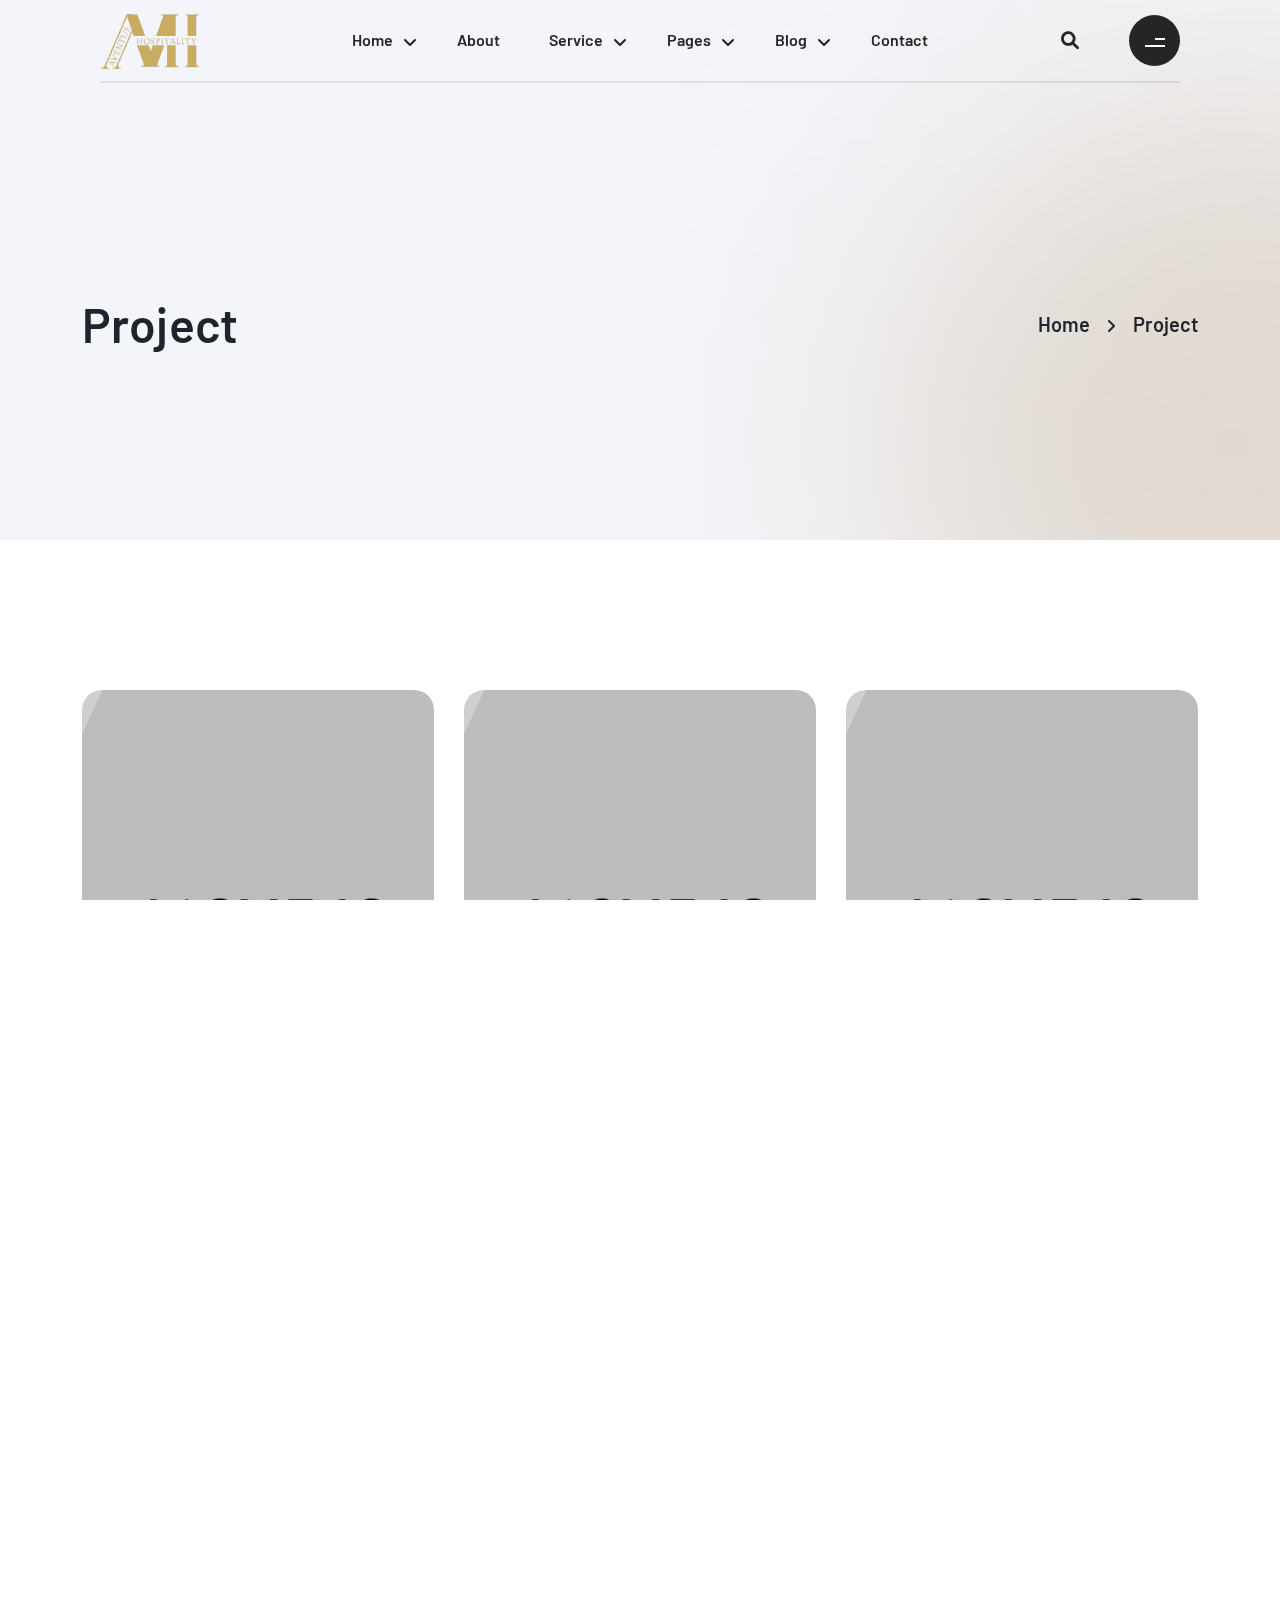
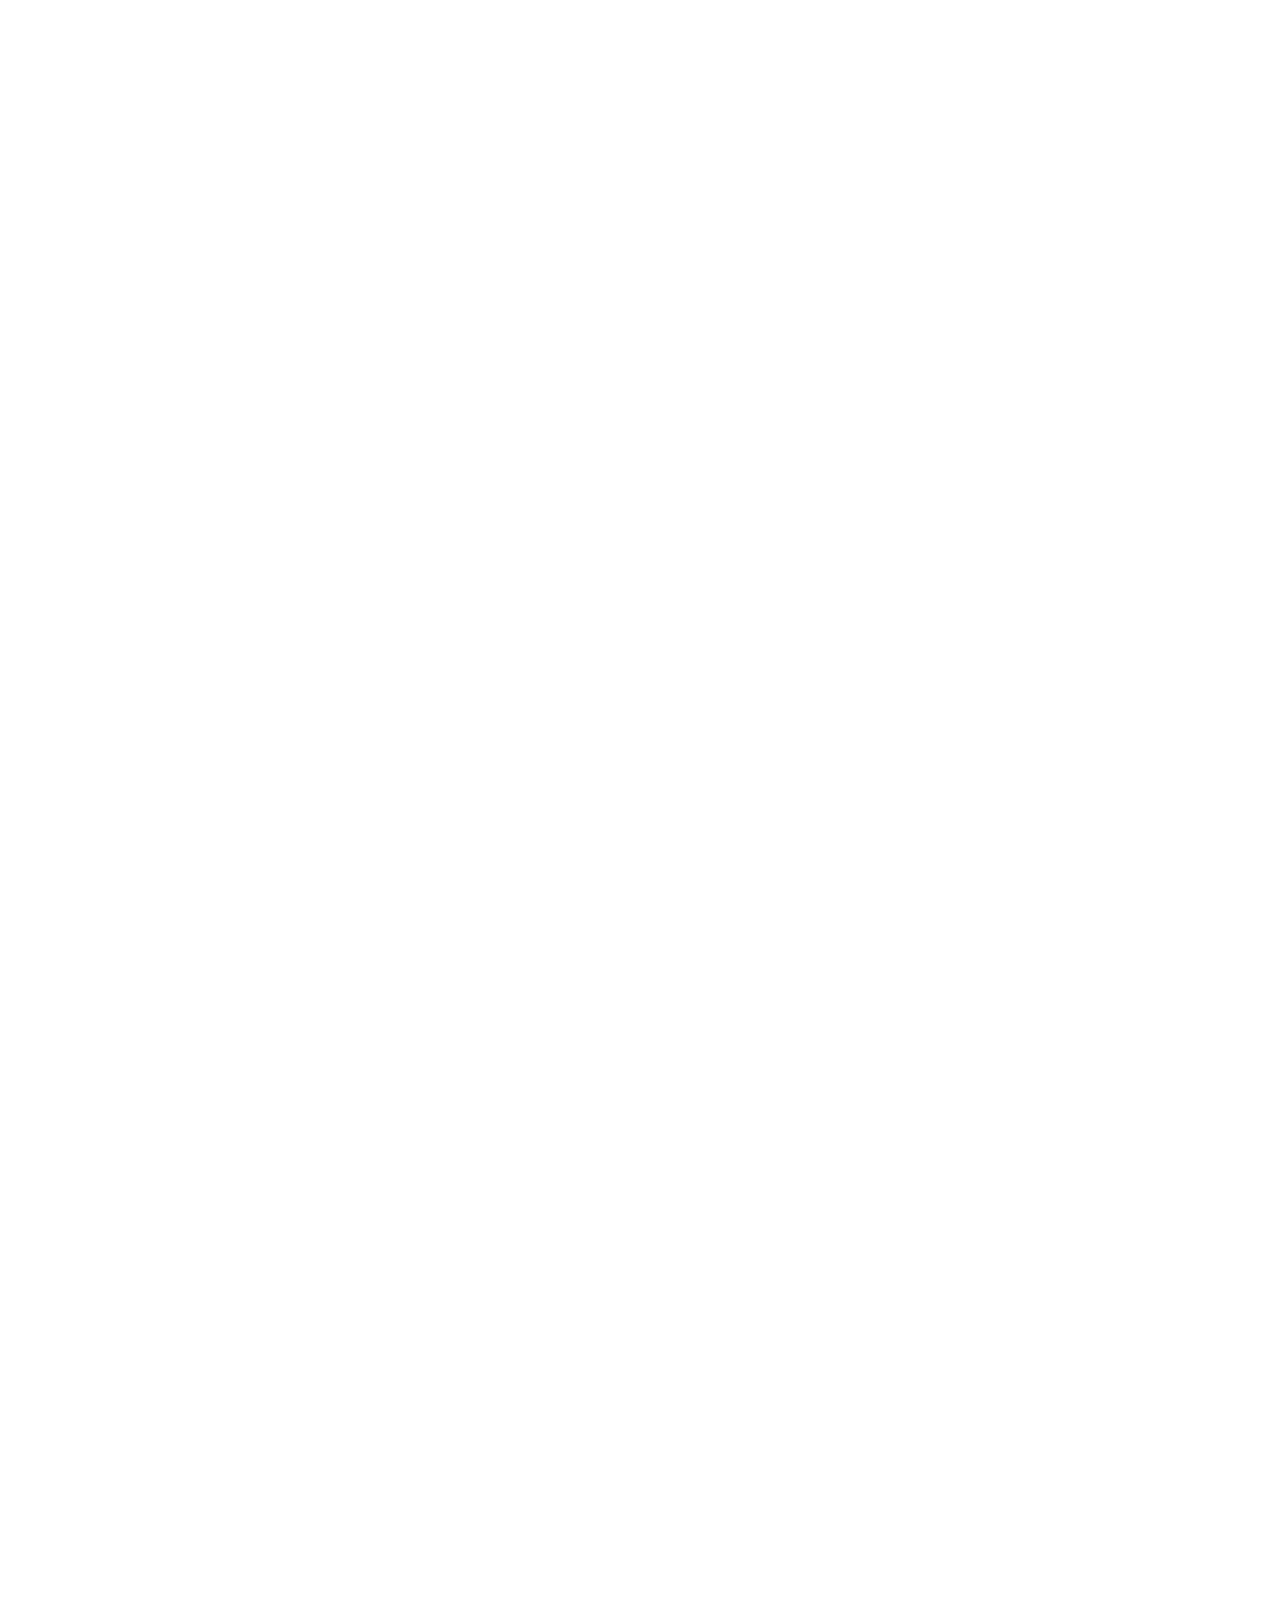
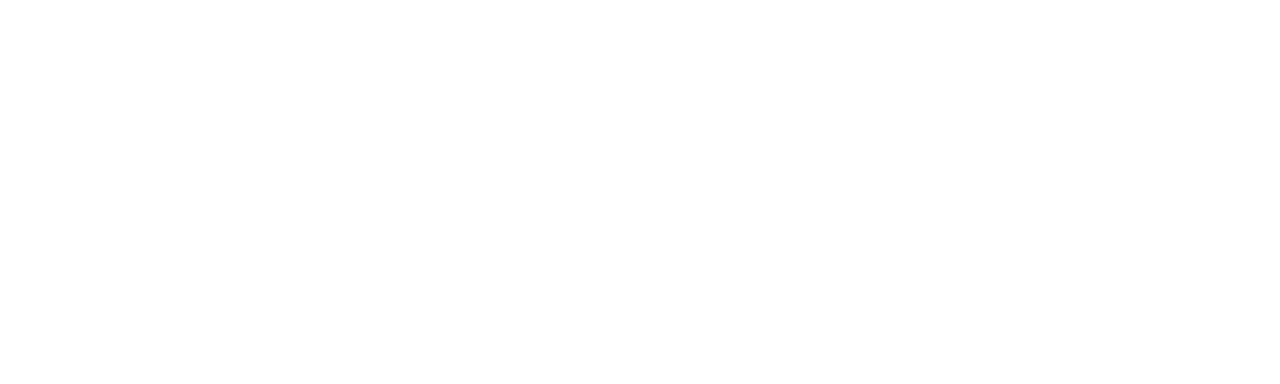
<file: project.html>
<!DOCTYPE html>
<html lang="en">

<head>
  <meta charset="UTF-8">
  <meta http-equiv="X-UA-Compatible" content="IE=edge">
  <meta name="viewport" content="width=device-width, initial-scale=1.0">
  <meta name="description" content=" HTML5 Template">

  <!-- Site Title -->
  <title>Our Portfolio</title>

  <!-- Site Favicon -->
  <link rel="icon" type="image/x-icon" href="assets/imgs/icon/favicon.png">


  <!-- Fonts -->
  <link rel="preconnect" href="https://fonts.googleapis.com">
  <link rel="preconnect" href="https://fonts.gstatic.com" crossorigin>
  <link
    href="https://fonts.googleapis.com/css2?family=DM+Sans:wght@400;500;700&family=Plus+Jakarta+Sans:wght@200;300;400;500;600;700;800&display=swap"
    rel="stylesheet">


  <!-- All CSS Files -->
  <link rel="stylesheet" href="assets/css/all.min.css">
  <link rel="stylesheet" href="assets/css/bootstrap.min.css">
  <link rel="stylesheet" href="assets/css/meanmenu.min.css">
  <link rel="stylesheet" href="assets/css/swiper-bundle.min.css">
  <link rel="stylesheet" href="assets/css/magnific-popup.css">
  <link rel="stylesheet" href="assets/css/aos.css">
  <link rel="stylesheet" href="assets/css/progressbar.css">
  <link rel="stylesheet" href="assets/css/master.css">


</head>

<body>

  <!-- Preloader -->
  <div id="preloader">
    <div id="loader"></div>
  </div>

  <!-- Scroll to top -->
  <button id="scroll_top" class="scroll-top"><i class="fa-solid fa-arrow-up"></i></button>
  <div id="smooth-wrapper">
    <div id="smooth-content">

  <!-- Header area start -->
  <header class="header__area pos-abs plr-100">
    <div class="header__inner">
      <div class="header__logo">
        <a href="index.html"><img src="images/Aventus-hospitality-logo.png" alt="Site Logo"></a>
      </div>
      <div class="header__menu">
        <nav class="main-menu">
          <ul>
            <li class="has-dropdown"><a href="#">Home</a>
              <ul class="main-dropdown">
                <li>
                    <a href="index.html">Home 01</a>
                </li>
                <li>
                    <a href="index-2.html">Home 02</a>
                </li>
                <li>
                    <a href="index-3.html">Home 03</a>
                </li>
              </ul>
            </li>
            <li><a href="#">About</a></li>

            <li class="has-dropdown"><a href="#">Service</a>
              <ul class="main-dropdown">
                <li><a href="service.html">Service</a></li>
                <li><a href="#">Service details</a></li>
              </ul>
            </li>

            <li class="has-megamenu"><a href="#">pages</a>
              <ul class="main-dropdown">
                <li><a href="project.html">portfolio</a></li>
                <li><a href="project-details.html">portfolio details</a></li>
                <li><a href="team.html">team</a></li>
                <li><a href="team-details.html">team details</a></li>
                <li><a href="faq.html">faq</a></li>
              </ul>
            </li>

            <li class="has-dropdown"><a href="#">blog</a>
              <ul class="main-dropdown">
                <li><a href="blog.html">Blog</a></li>
                <li><a href="blog-grid.html">Blog Grid</a></li>
                <li><a href="blog-details.html">blog details</a></li>
              </ul>
            </li>

            <li><a href="contact.html">Contact</a></li>
          </ul>
        </nav>
      </div>
      <div class="header__others">
        <div class="header__search">
          <button class="search-icon"><i class="fa-solid fa-magnifying-glass"></i></button>
          <button class="search-close"><i class="fa-solid fa-xmark"></i></button>
        </div>
        <div class="header__offcanvas">
          <button class="menu_icon">
            <img src="assets/imgs/icon/menu.png" alt="Menu Icon">
          </button>
        </div>
      </div>
    </div>
  </header>

  <div class="search__form">
    <form action="#">
      <input type="text" name="s" placeholder="Search...">
    </form>
  </div>
  <!-- Header area end -->


  <!-- Offcanvas area start -->
  <div class="offcanvas__area">
    <div class="offcanvas__inner">
      <div class="offcanvas__top">
        <img src="images/Aventus-hospitality-logo.png" alt="Logo">
        <button id="offcanvas_close"><i class="fa-solid fa-xmark"></i></button>
      </div>
      <div class="offcanvas__search">
        <form action="#">
          <input type="text" placeholder="Search..." name="s">
        </form>
      </div>
      <div class="offcanvas__menu">
        <div class="offcanvas-menu">
          <ul>
            <li><a href="#">Home</a>
              <ul>
                <li><a href="index.html">Home 01</a></li>
                <li><a href="index-2.html">Home 02</a></li>
                <li><a href="index-3.html">Home 03</a></li>
              </ul>
            </li>
            <li><a href="#">About</a></li>

            <li><a href="#">Service</a>
              <ul>
                <li><a href="service.html">Service</a></li>
                <li><a href="#">Service details</a></li>
              </ul>
            </li>
            <li><a href="#">Pages</a>
              <ul>
                <li><a href="project.html">portfolio</a></li>
                <li><a href="project-details.html">portfolio details</a></li>
                <li><a href="team.html">team</a></li>
                <li><a href="team-details.html">team details</a></li>
                <li><a href="faq.html">faq</a></li>
              </ul>
            </li>
            <li><a href="#">blog</a>
              <ul>
                <li><a href="blog.html">Blog</a></li>
                <li><a href="blog-grid.html">Blog Grid</a></li>
                <li><a href="blog-details.html">Blog details</a></li>
              </ul>
            </li>
            <li><a href="contact.html">Contact</a></li>
          </ul>
        </div>
      </div>
      <div class="offcanvas__map">
        <iframe
          src="https://www.google.com/maps/embed?pb=!1m10!1m8!1m3!1d1511.2499674845235!2d-73.99553882767792!3d40.75102778252164!3m2!1i1024!2i768!4f13.1!5e0!3m2!1sen!2sbd!4v1686536419224!5m2!1sen!2sbd"
          loading="lazy"></iframe>
      </div>
      <div class="offcanvas__btm">
        <div class="footer__address-3">
          <ul>
            <li>
              <span><i class="fa-solid fa-location-dot"></i></span>
              <p class="text-white">Burmsille Street, MN 55337, <br>
                United States</p>
            </li>
            <li>
              <span><i class="fa-solid fa-phone"></i></span>
              <div>
                <a href="tel:+88014420420">+(1) 123 456 7890</a>
                <a href="tel:+88014420420">+(1) 098 765 4321</a>
              </div>
            </li>
            <li>
              <span><i class="fa-solid fa-envelope"></i></span>
              <div>
                <a href="mailto:info@driller.com">info@driller.com</a>
                <a href="mailto:info.example@driller.com">info.example@driller.com</a>
              </div>
            </li>
          </ul>
        </div>
        <div class="footer__social-3">
          <ul>
            <li><a href="#"><i class="fa-brands fa-facebook-f"></i></a></li>
            <li><a href="#"><i class="fa-brands fa-twitter"></i></a></li>
            <li><a href="#"><i class="fa-brands fa-instagram"></i></a></li>
          </ul>
        </div>
      </div>
    </div>
  </div>
  <!-- Offcanvas area end -->


  <main>

    <!-- Breadcrumb area start -->
    <section class="breadcrumb__area">
      <div class="container">
        <div class="row">
          <div class="col-xxl-12">
            <div class="breadcrumb__inner">
              <div class="breadcrumb__left">
                <h1 class="breadcrumb__title">Project</h1>
              </div>
              <div class="breadcrumb__right">
                <ul>
                  <li> <a href="">home</a> </li>
                  <li> <a href="">Project</a> </li>
                </ul>
              </div>
            </div>
          </div>
        </div>
      </div>
    </section>
    <!-- Breadcrumb area end -->


    <!-- Portfolio area start -->
    <section class="portfolio__area-6 pt-150">
      <div class="container">
        <div class="row">
          <div class="col-xxl-12">
            <div class="portfolio__list-6">
              <div class="portfolio__item-4">
                <div class="shine">
                  <a href="project-details.html"><img src="assets/imgs/portfolio/1.jpg" alt="Thumbnail" data-lag="0.3"></a>
                </div>
                <div class="portfolio__content-4">
                  <p>Lorem Ipsum is simply</p>
                  <a href="project-details.html">
                    <h2 class="portfolio__title-4">Content Creation Services</h2>
                  </a>
                </div>
              </div>
              <div class="portfolio__item-4">
                <div class="shine">
                  <a href="project-details.html"><img src="assets/imgs/portfolio/2.jpg" alt="Thumbnail" data-lag="0.3"></a>
                </div>
                <div class="portfolio__content-4">
                  <p>Lorem Ipsum is simply</p>
                  <a href="project-details.html">
                    <h2 class="portfolio__title-4">Content Creation Services</h2>
                  </a>
                </div>
              </div>
              <div class="portfolio__item-4">
                <div class="shine">
                  <a href="project-details.html"><img src="assets/imgs/portfolio/3.jpg" alt="Thumbnail" data-lag="0.2"></a>
                </div>
                <div class="portfolio__content-4">
                  <p>Lorem Ipsum is simply</p>
                  <a href="project-details.html">
                    <h2 class="portfolio__title-4">Content Creation Services</h2>
                  </a>
                </div>
              </div>
              <div class="portfolio__item-4">
                <div class="shine">
                  <a href="project-details.html"><img src="assets/imgs/portfolio/4.jpg" alt="Thumbnail" data-lag="0.4"></a>
                </div>
                <div class="portfolio__content-4">
                  <p>Lorem Ipsum is simply</p>
                  <a href="project-details.html">
                    <h2 class="portfolio__title-4">Content Creation Services</h2>
                  </a>
                </div>
              </div>
              <div class="portfolio__item-4">
                <div class="shine">
                  <a href="project-details.html"><img src="assets/imgs/portfolio/5.jpg" alt="Thumbnail" data-lag="0.3"></a>
                </div>
                <div class="portfolio__content-4">
                  <p>Lorem Ipsum is simply</p>
                  <a href="project-details.html">
                    <h2 class="portfolio__title-4">Content Creation Services</h2>
                  </a>
                </div>
              </div>
              <div class="portfolio__item-4">
                <div class="shine">
                  <a href="project-details.html"><img src="assets/imgs/portfolio/6.jpg" alt="Thumbnail" data-lag="0.3"></a>
                </div>
                <div class="portfolio__content-4">
                  <p>Lorem Ipsum is simply</p>
                  <a href="project-details.html">
                    <h2 class="portfolio__title-4">Content Creation Services</h2>
                  </a>
                </div>
              </div>
              <div class="portfolio__item-4">
                <div class="shine">
                  <a href="project-details.html"><img src="assets/imgs/portfolio/7.jpg" alt="Thumbnail" data-lag="0.3"></a>
                </div>
                <div class="portfolio__content-4">
                  <p>Lorem Ipsum is simply</p>
                  <a href="project-details.html">
                    <h2 class="portfolio__title-4">Content Creation Services</h2>
                  </a>
                </div>
              </div>
              <div class="portfolio__item-4">
                <div class="shine">
                  <a href="project-details.html"><img src="assets/imgs/portfolio/8.jpg" alt="Thumbnail" data-lag="0.3"></a>
                </div>
                <div class="portfolio__content-4">
                  <p>Lorem Ipsum is simply</p>
                  <a href="project-details.html">
                    <h2 class="portfolio__title-4">Content Creation Services</h2>
                  </a>
                </div>
              </div>
              <div class="portfolio__item-4">
                <div class="shine">
                  <a href="project-details.html"><img src="assets/imgs/portfolio/9.jpg" alt="Thumbnail" data-lag="0.3"></a>
                </div>
                <div class="portfolio__content-4">
                  <p>Lorem Ipsum is simply</p>
                  <a href="project-details.html">
                    <h2 class="portfolio__title-4">Content Creation Services</h2>
                  </a>
                </div>
              </div>
            </div>
          </div>
        </div>
      </div>
    </section>
    <!-- Portfolio area end -->


  </main>


  <!-- Footer area start -->
  <footer class="footer__area-4">
    <div class="footer__top-4-wrap">
      <div class="container">
        <div class="row">
          <div class="col-xxl-12">
            <div class="footer__top-4">
              <h2 class="title">Meet The Main Pioneers <br> of Education</h2>
              <a href="" class="db-btn-main-color-one">Read More About</a>
            </div>
          </div>
        </div>
      </div>
    </div>
    <div class="footer__widgets db-bg-secondary">
      <div class="container">
        <div class="row">
          <div class="col-xxl-3 col-xl-3 col-lg-6 col-md-6">
            <div class="footer__logo">
              <a href="index.html"><img src="images/Aventus-hospitality-logo.png" alt="Footer Logo"></a>
              <p>Conditions Terms of Use Ours feturesin Services ew Guests LisitThe Team List
                Guests LisitThe Team List</p>
              <div class="footer__social-4">
                <ul>
                  <li><a href="#"><i class="fa-brands fa-facebook-f"></i></a></li>
                  <li><a href="#"><i class="fa-brands fa-twitter"></i></a></li>
                  <li><a href="#"><i class="fa-brands fa-instagram"></i></a></li>
                </ul>
              </div>
            </div>
          </div>
          <div class="col-xxl-3 col-xl-3 col-lg-6 col-md-6">
            <div class="footer__address">
              <h2 class="footer__title">Address</h2>
              <ul>
                <li>
                  <span><i class="fa-solid fa-paper-plane"></i></span>
                  <p>Old city Street,Usa <br>1212 New york-3500</p>
                </li>
                <li>
                  <span><i class="fa-solid fa-phone"></i></span>
                  <a href="tel:+88014420420">+88 014 420420</a>
                </li>
                <li>
                  <span><i class="fa-solid fa-envelope"></i></span>
                  <a href="mailto:urcompany@mail.com">urcompany@mail.com</a>
                </li>
              </ul>
            </div>
          </div>
          <div class="col-xxl-3 col-xl-3 col-lg-6 col-md-6">
            <div class="footer__service">
              <h2 class="footer__title">More Servicve</h2>
              <ul>
                <li><a href="#">Ui Design</a></li>
                <li><a href="#">Ux Design</a></li>
                <li><a href="#">Digital Marketing</a></li>
                <li><a href="#">Video Editing</a></li>
              </ul>
            </div>
          </div>
          <div class="col-xxl-3 col-xl-3 col-lg-6 col-md-6">
            <div class="footer__newsletter">
              <div class="footer__title">Newsletter</div>
              <p>It is a long established fact that a reader will be distracted</p>
              <div class="footer__rblog border-0 pb-0">
                <a href="blog-details.html"><img src="assets/imgs/home-2/recent-2.jpg" alt="rtitle"></a>
                <div class="footer__rcontent">
                  <span><i class="fa-solid fa-calendar-days"></i> October 19, 2022</span>
                  <a href="blog-details.html">
                    <p>The standard chunk of Lorem Ipsum</p>
                  </a>
                </div>
              </div>
            </div>
          </div>
          <div class="col-xxl-12">
            <div class="footer__btm">
              <div class="footer__copyright">
                <p>© wowtheme7 2024 | All Rights Reserved</p>
              </div>
              <div class="footer__menu-4">
                <ul>
                  <li><a href="#">Privacy Policy.</a></li>
                  <li><a href="#">Terms Of Condition</a></li>
                </ul>
              </div>
            </div>
          </div>
        </div>
      </div>
    </div>
  </footer>
  <!-- Footer area end -->


</div>
</div>


  <!-- All JS Files -->
  <script src="assets/js/jquery-3.6.1.min.js"></script>
  <script src="assets/js/bootstrap.bundle.min.js"></script>
  <script src="assets/js/jquery.meanmenu.min.js"></script>
  <script src="assets/js/swiper-bundle.min.js"></script>
  <script src="assets/js/jquery.magnific-popup.min.js"></script>
  <script src="assets/js/counter.js"></script>
  <script src="assets/js/progressbar.js"></script>
  <script src="assets/js/aos.js"></script>
  <script src="assets/js/gsap.min.js"></script>
  <script src="assets/js/SplitText.min.js"></script>
  <script src="assets/js/ScrollSmoother.min.js"></script>
  <script src="assets/js/ScrollTrigger.min.js"></script>
  <script src="assets/js/vanilla-tilt.min.js"></script>
  <script src="assets/js/main.js"></script>


</body>

</html>
</file>
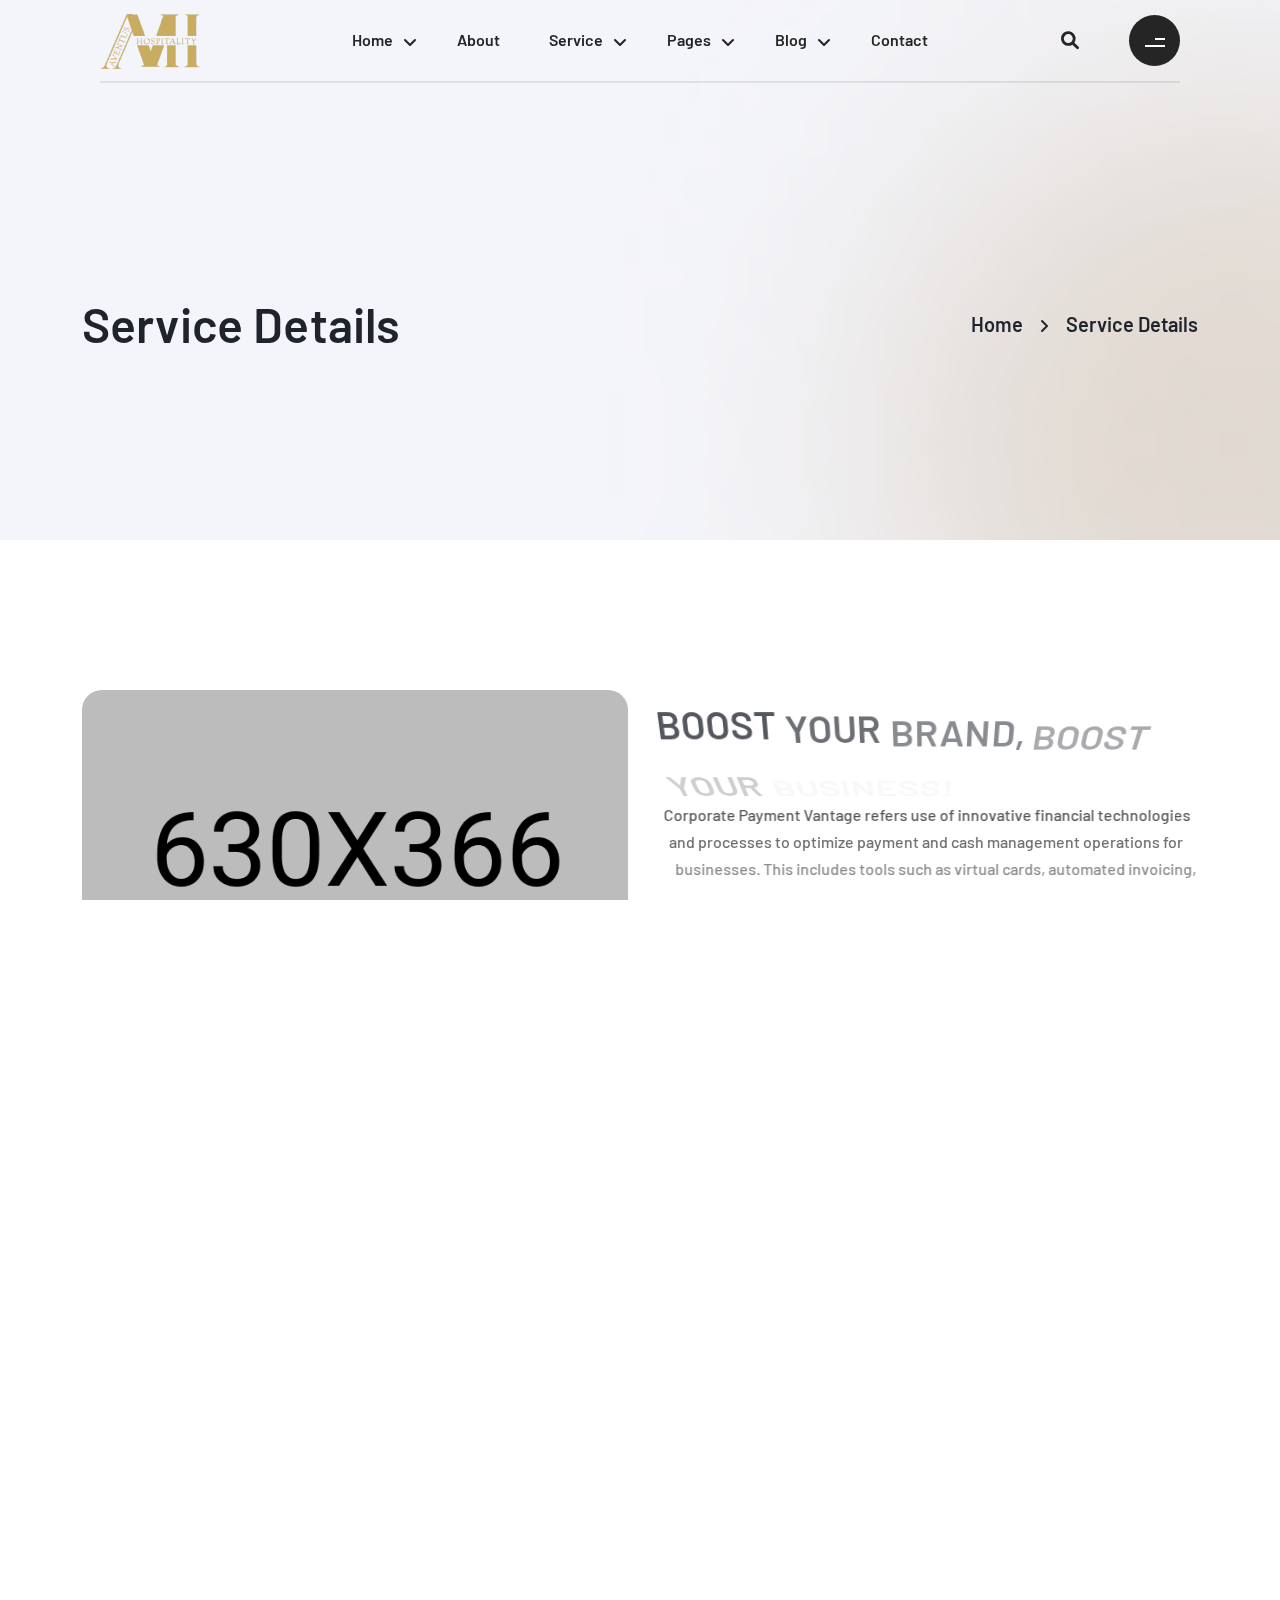
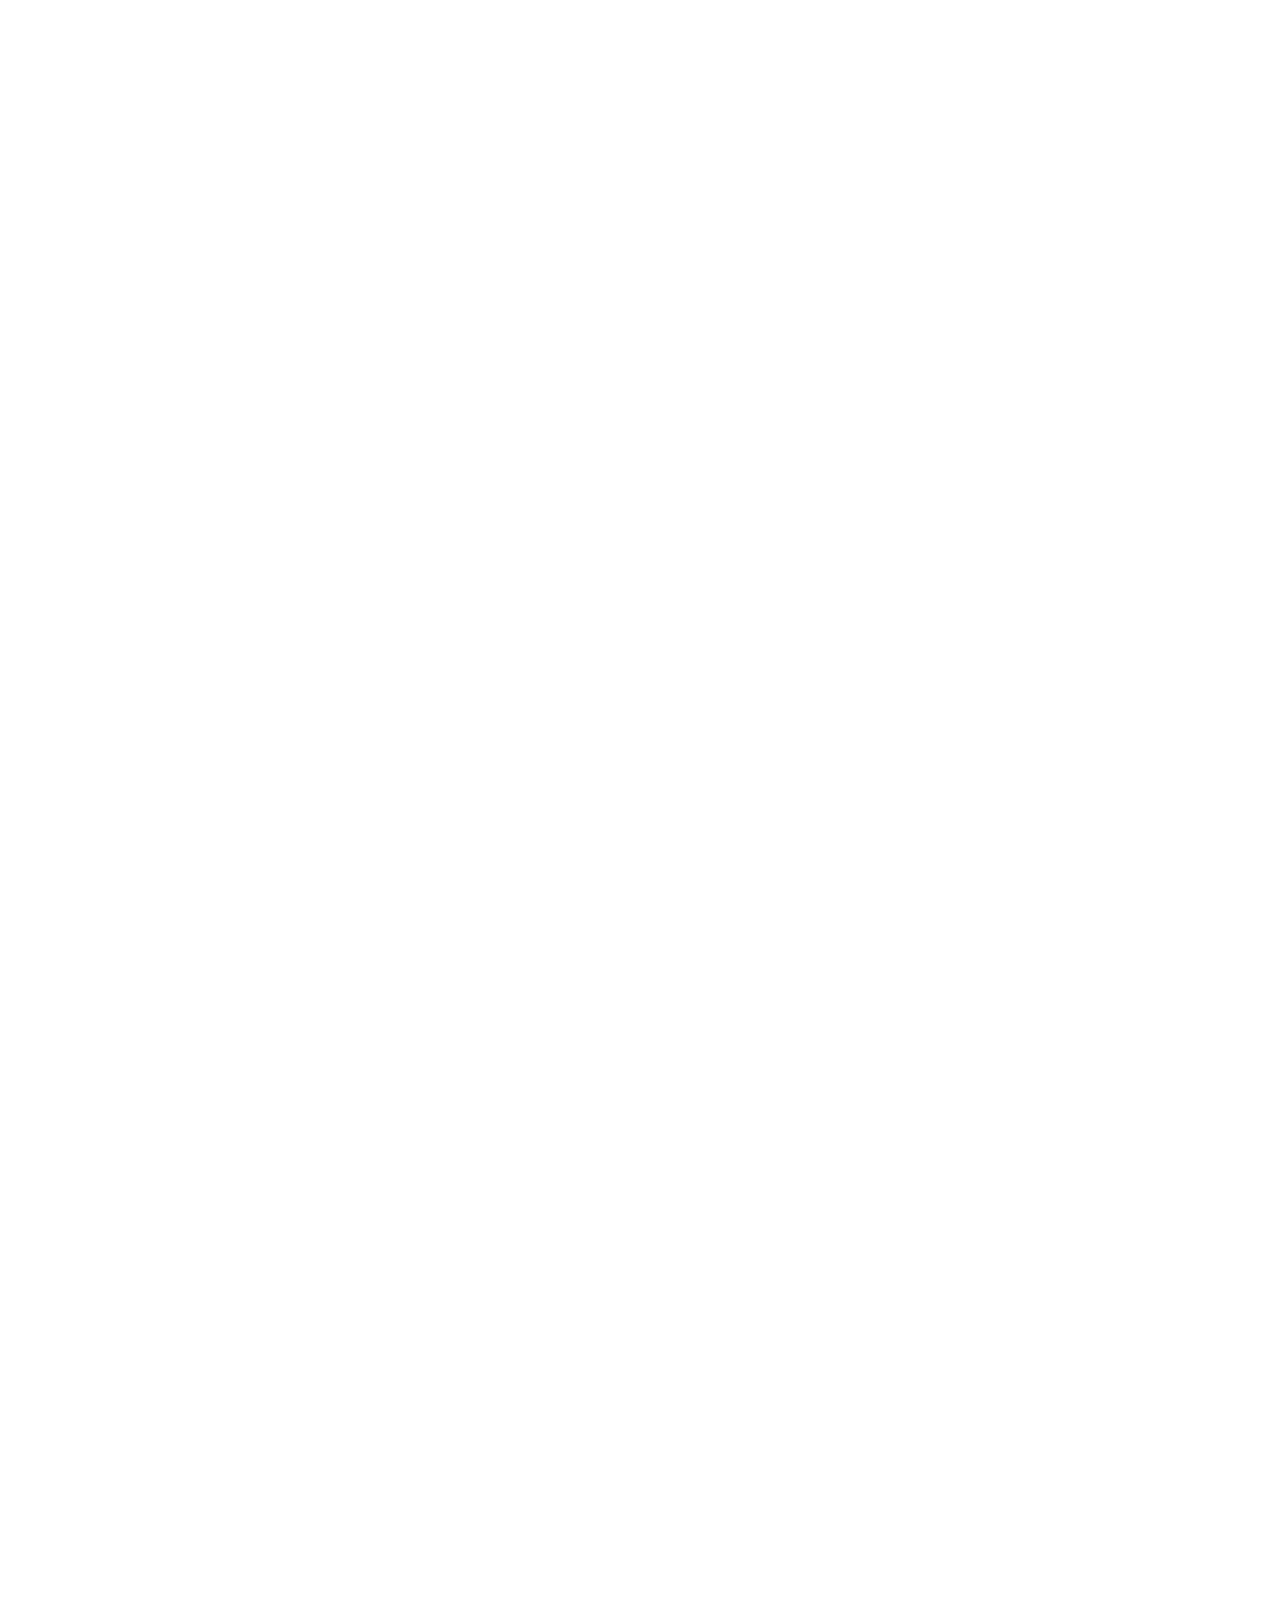
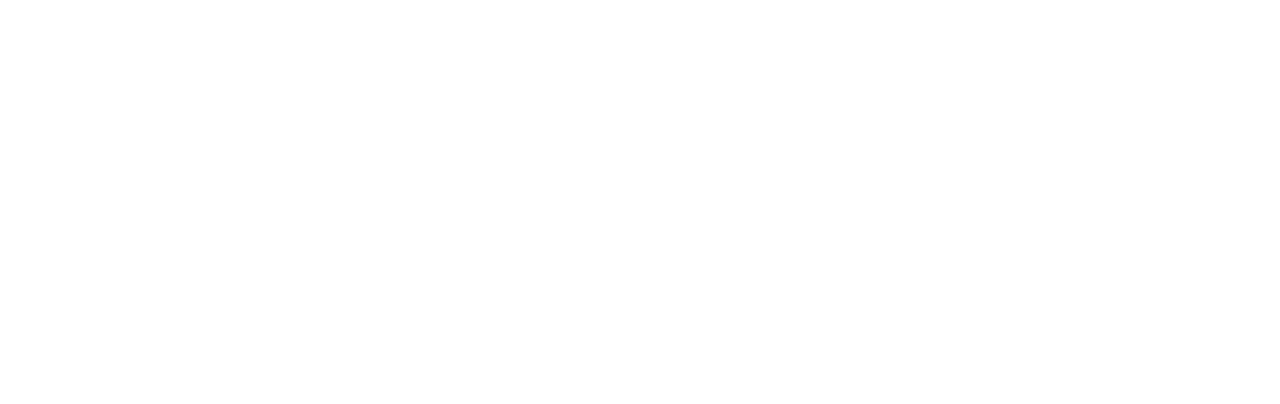
<file: service-details.html>
<!DOCTYPE html>
<html lang="en">

<head>
  <meta charset="UTF-8">
  <meta http-equiv="X-UA-Compatible" content="IE=edge">
  <meta name="viewport" content="width=device-width, initial-scale=1.0">
  <meta name="description" content=" HTML5 Template">

  <!-- Site Title -->
  <title>Service Details</title>

  <!-- Site Favicon -->
  <link rel="icon" type="image/x-icon" href="assets/imgs/icon/favicon.png">


  <!-- Fonts -->
  <link rel="preconnect" href="https://fonts.googleapis.com">
  <link rel="preconnect" href="https://fonts.gstatic.com" crossorigin>
  <link
    href="https://fonts.googleapis.com/css2?family=DM+Sans:wght@400;500;700&family=Plus+Jakarta+Sans:wght@200;300;400;500;600;700;800&display=swap"
    rel="stylesheet">


  <!-- All CSS Files -->
  <link rel="stylesheet" href="assets/css/all.min.css">
  <link rel="stylesheet" href="assets/css/bootstrap.min.css">
  <link rel="stylesheet" href="assets/css/meanmenu.min.css">
  <link rel="stylesheet" href="assets/css/swiper-bundle.min.css">
  <link rel="stylesheet" href="assets/css/magnific-popup.css">
  <link rel="stylesheet" href="assets/css/aos.css">
  <link rel="stylesheet" href="assets/css/progressbar.css">
  <link rel="stylesheet" href="assets/css/master.css">


</head>

<body>

  <!-- Preloader -->
  <div id="preloader">
    <div id="loader"></div>
  </div>

  <!-- Scroll to top -->
  <button id="scroll_top" class="scroll-top"><i class="fa-solid fa-arrow-up"></i></button>

  <div id="smooth-wrapper">
    <div id="smooth-content">

  <!-- Header area start -->
  <header class="header__area pos-abs plr-100">
    <div class="header__inner">
      <div class="header__logo">
        <a href="index.html"><img src="images/Aventus-hospitality-logo.png" alt="Site Logo"></a>
      </div>
      <div class="header__menu">
        <nav class="main-menu">
          <ul>
            <li class="has-dropdown"><a href="#">Home</a>
              <ul class="main-dropdown">
                <li>
                    <a href="index.html">Home 01</a>
                </li>
                <li>
                    <a href="index-2.html">Home 02</a>
                </li>
                <li>
                    <a href="index-3.html">Home 03</a>
                </li>
              </ul>
            </li>
            <li><a href="#">About</a></li>

            <li class="has-dropdown"><a href="#">Service</a>
              <ul class="main-dropdown">
                <li><a href="service.html">Service</a></li>
                <li><a href="#">Service details</a></li>
              </ul>
            </li>

            <li class="has-megamenu"><a href="#">pages</a>
              <ul class="main-dropdown">
                <li><a href="project.html">portfolio</a></li>
                <li><a href="project-details.html">portfolio details</a></li>
                <li><a href="team.html">team</a></li>
                <li><a href="team-details.html">team details</a></li>
                <li><a href="faq.html">faq</a></li>
              </ul>
            </li>

            <li class="has-dropdown"><a href="#">blog</a>
              <ul class="main-dropdown">
                <li><a href="blog.html">Blog</a></li>
                <li><a href="blog-grid.html">Blog Grid</a></li>
                <li><a href="blog-details.html">blog details</a></li>
              </ul>
            </li>

            <li><a href="contact.html">Contact</a></li>
          </ul>
        </nav>
      </div>
      <div class="header__others">
        <div class="header__search">
          <button class="search-icon"><i class="fa-solid fa-magnifying-glass"></i></button>
          <button class="search-close"><i class="fa-solid fa-xmark"></i></button>
        </div>
        <div class="header__offcanvas">
          <button class="menu_icon">
            <img src="assets/imgs/icon/menu.png" alt="Menu Icon">
          </button>
        </div>
      </div>
    </div>
  </header>

  <div class="search__form">
    <form action="#">
      <input type="text" name="s" placeholder="Search...">
    </form>
  </div>
  <!-- Header area end -->


  <!-- Offcanvas area start -->
  <div class="offcanvas__area">
    <div class="offcanvas__inner">
      <div class="offcanvas__top">
        <img src="images/Aventus-hospitality-logo.png" alt="Logo">
        <button id="offcanvas_close"><i class="fa-solid fa-xmark"></i></button>
      </div>
      <div class="offcanvas__search">
        <form action="#">
          <input type="text" placeholder="Search..." name="s">
        </form>
      </div>
      <div class="offcanvas__menu">
        <div class="offcanvas-menu">
          <ul>
            <li><a href="#">Home</a>
              <ul>
                <li><a href="index.html">Home 01</a></li>
                <li><a href="index-2.html">Home 02</a></li>
                <li><a href="index-3.html">Home 03</a></li>
              </ul>
            </li>
            <li><a href="#">About</a></li>

            <li><a href="#">Service</a>
              <ul>
                <li><a href="service.html">Service</a></li>
                <li><a href="#">Service details</a></li>
              </ul>
            </li>
            <li><a href="#">Pages</a>
              <ul>
                <li><a href="project.html">portfolio</a></li>
                <li><a href="project-details.html">portfolio details</a></li>
                <li><a href="team.html">team</a></li>
                <li><a href="team-details.html">team details</a></li>
                <li><a href="faq.html">faq</a></li>
              </ul>
            </li>
            <li><a href="#">blog</a>
              <ul>
                <li><a href="blog.html">Blog</a></li>
                <li><a href="blog-grid.html">Blog Grid</a></li>
                <li><a href="blog-details.html">Blog details</a></li>
              </ul>
            </li>
            <li><a href="contact.html">Contact</a></li>
          </ul>
        </div>
      </div>
      <div class="offcanvas__map">
        <iframe
          src="https://www.google.com/maps/embed?pb=!1m10!1m8!1m3!1d1511.2499674845235!2d-73.99553882767792!3d40.75102778252164!3m2!1i1024!2i768!4f13.1!5e0!3m2!1sen!2sbd!4v1686536419224!5m2!1sen!2sbd"
          loading="lazy"></iframe>
      </div>
      <div class="offcanvas__btm">
        <div class="footer__address-3">
          <ul>
            <li>
              <span><i class="fa-solid fa-location-dot"></i></span>
              <p class="text-white">Burmsille Street, MN 55337, <br>
                United States</p>
            </li>
            <li>
              <span><i class="fa-solid fa-phone"></i></span>
              <div>
                <a href="tel:+88014420420">+(1) 123 456 7890</a>
                <a href="tel:+88014420420">+(1) 098 765 4321</a>
              </div>
            </li>
            <li>
              <span><i class="fa-solid fa-envelope"></i></span>
              <div>
                <a href="mailto:info@driller.com">info@driller.com</a>
                <a href="mailto:info.example@driller.com">info.example@driller.com</a>
              </div>
            </li>
          </ul>
        </div>
        <div class="footer__social-3">
          <ul>
            <li><a href="#"><i class="fa-brands fa-facebook-f"></i></a></li>
            <li><a href="#"><i class="fa-brands fa-twitter"></i></a></li>
            <li><a href="#"><i class="fa-brands fa-instagram"></i></a></li>
          </ul>
        </div>
      </div>
    </div>
  </div>
  <!-- Offcanvas area end -->


  <main>

    <!-- Breadcrumb area start -->
    <section class="breadcrumb__area">
      <div class="container">
        <div class="row">
          <div class="col-xxl-12">
            <div class="breadcrumb__inner">
              <div class="breadcrumb__left">
                <h1 class="breadcrumb__title">service details</h1>
              </div>
              <div class="breadcrumb__right">
                <ul>
                  <li> <a href="index.html">home</a> </li>
                  <li> <a href="#">service details</a> </li>
                </ul>
              </div>
            </div>
          </div>
        </div>
      </div>
    </section>
    <!-- Breadcrumb area end -->


    <!-- Service Details area start -->
    <section class="service__details-area pb-150 pt-150">
      <div class="container">

        <div class="service__details top pb-140">
          <div class="row">
            <div class="col-xxl-6 col-xl-6 col-lg-6">
              <div class="img">
                <img class="border-radius-20" src="assets/imgs/service/details/1.jpg" alt="Image">
              </div>
            </div>
            <div class="col-xxl-6 col-xl-6 col-lg-6">
              <div class="content">
                <h2 class="service__details-title heading-animation">Boost your brand, boost your business!</h2>
                <div class="p-animation">
                  <p>Corporate Payment Vantage refers use of innovative financial technologies and processes to optimize
                    payment and cash management operations for businesses. This includes tools such as virtual cards,
                    automated invoicing,</p>
                </div>
                <ul class="list-angle">
                  <li class="heading-animation">Corporate Payment Vantage is a modern financial approach that utilizes technology to optimize
                    payment and cash management operations.</li>
                </ul>
                <a class="db-btn-main-color-one btn-rollover" href="#">Get started <i class="fa-solid fa-arrow-right"></i></a>
              </div>
            </div>
          </div>
        </div>

        <div class="service__details mid pb-140">
          <div class="row">
            <div class="col-xxl-6 col-xl-6 col-lg-6">
              <div class="content">
                <h2 class="service__details-title heading-animation">The power of digital the reach of marketing</h2>
                <div class="p-animation">
                  <p>In today's rapidly evolving business landscape, companies need to be agile, adaptable, and efficient
                    to stay competitive. One crucial aspect</p>
                </div>
                <div class="feature">
                  <div class="icon">
                    <img src="assets/imgs/icon/phone.png" alt="Icon">
                  </div>
                  <div class="info">
                    <h4 class="title">Content Forge</h4>
                    <p>Corporate Payment Vantage modern financial approach utilizes in our technology to optimize
                      payment validation ask to use </p>
                  </div>
                </div>
                <div class="feature">
                  <div class="icon">
                    <img src="assets/imgs/icon/phone.png" alt="Icon">
                  </div>
                  <div class="info">
                    <h4 class="title">Content Forge</h4>
                    <p>Corporate Payment Vantage modern financial approach utilizes in our technology to optimize
                      payment validation ask to use </p>
                  </div>
                </div>
              </div>
            </div>
            <div class="col-xxl-6 col-xl-6 col-lg-6">
              <div class="img">
                <img class="border-radius-20" src="assets/imgs/service/details/2.jpg" alt="Image">
              </div>
            </div>
            <div class="col-xxl-12">
              <p>It is a long established fact that a reader will be distracted by the readable content of a page when
                looking at its layout. The point of using Lorem Ipsum is that it has a more-or-less normal
                distribution of letters, as opposed to using 'Content here, content here', making it look like
                readable English. Many desktop publishing packages and web page editor Contra popular belief, Lorem
                Ipsum is not simply random text. It has roots in a piece of classical Latin literature from 45 BC,
                making it over 2000 years old. Richard McClintock, a Latin profe at Hampden-Sydney College in
                Virginia, looked up one of the more obscure Latin words, consectetur, from a Lorem Ipsum passage, and
                going through the cites of the word in classical literature</p>
            </div>
          </div>
        </div>

        <div class="service__details btm">
          <div class="row">
            <div class="col-xxl-12">
              <h2 class="service__details-title heading-animation">Digital marketing that <br> delivers</h2>
            </div>
          </div>
          <div class="row">
            <div class="col-xxl-4 col-xl-4 col-lg-4 col-md-6">
              <div class="more-service__item">
                <a href=""><img src="assets/imgs/service/details/3.jpg" alt="Image"></a>
                <div class="more-service__content">
                  <a href="">
                    <h3 class="more-service__title">Marketing</h3>
                  </a>
                  <p>How to Solve your Mobile in Development Managemetn System</p>
                </div>
              </div>
            </div>
            <div class="col-xxl-4 col-xl-4 col-lg-4 col-md-6">
              <div class="more-service__item">
                <a href=""><img src="assets/imgs/service/details/4.jpg" alt="Image"></a>
                <div class="more-service__content">
                  <a href="">
                    <h3 class="more-service__title">Advertising</h3>
                  </a>
                  <p>How to Solve your Mobile in Development Managemetn System</p>
                </div>
              </div>
            </div>
            <div class="col-xxl-4 col-xl-4 col-lg-4 col-md-6">
              <div class="more-service__item">
                <a href=""><img src="assets/imgs/service/details/5.jpg" alt="Image"></a>
                <div class="more-service__content">
                  <a href="">
                    <h3 class="more-service__title">Content Marketing</h3>
                  </a>
                  <p>How to Solve your Mobile in Development Managemetn System</p>
                </div>
              </div>
            </div>
          </div>
        </div>
      </div>
    </section>
    <!-- Service Details area end -->


  </main>


  <!-- Footer area start -->
  <footer class="footer__area-4">
    <div class="footer__top-4-wrap">
      <div class="container">
        <div class="row">
          <div class="col-xxl-12">
            <div class="footer__top-4">
              <h2 class="title">Meet The Main Pioneers <br> of Education</h2>
              <a href="" class="db-btn-main-color-one">Read More About</a>
            </div>
          </div>
        </div>
      </div>
    </div>
    <div class="footer__widgets db-bg-secondary">
      <div class="container">
        <div class="row">
          <div class="col-xxl-3 col-xl-3 col-lg-6 col-md-6">
            <div class="footer__logo">
              <a href="index.html"><img src="images/Aventus-hospitality-logo.png" alt="Footer Logo"></a>
              <p>Conditions Terms of Use Ours feturesin Services ew Guests LisitThe Team List
                Guests LisitThe Team List</p>
              <div class="footer__social-4">
                <ul>
                  <li><a href="#"><i class="fa-brands fa-facebook-f"></i></a></li>
                  <li><a href="#"><i class="fa-brands fa-twitter"></i></a></li>
                  <li><a href="#"><i class="fa-brands fa-instagram"></i></a></li>
                </ul>
              </div>
            </div>
          </div>
          <div class="col-xxl-3 col-xl-3 col-lg-6 col-md-6">
            <div class="footer__address">
              <h2 class="footer__title">Address</h2>
              <ul>
                <li>
                  <span><i class="fa-solid fa-paper-plane"></i></span>
                  <p>Old city Street,Usa <br>1212 New york-3500</p>
                </li>
                <li>
                  <span><i class="fa-solid fa-phone"></i></span>
                  <a href="tel:+88014420420">+88 014 420420</a>
                </li>
                <li>
                  <span><i class="fa-solid fa-envelope"></i></span>
                  <a href="mailto:urcompany@mail.com">urcompany@mail.com</a>
                </li>
              </ul>
            </div>
          </div>
          <div class="col-xxl-3 col-xl-3 col-lg-6 col-md-6">
            <div class="footer__service">
              <h2 class="footer__title">More Servicve</h2>
              <ul>
                <li><a href="#">Ui Design</a></li>
                <li><a href="#">Ux Design</a></li>
                <li><a href="#">Digital Marketing</a></li>
                <li><a href="#">Video Editing</a></li>
              </ul>
            </div>
          </div>
          <div class="col-xxl-3 col-xl-3 col-lg-6 col-md-6">
            <div class="footer__newsletter">
              <div class="footer__title">Newsletter</div>
              <p>It is a long established fact that a reader will be distracted</p>
              <div class="footer__rblog border-0 pb-0">
                <a href="blog-details.html"><img src="assets/imgs/home-2/recent-2.jpg" alt="rtitle"></a>
                <div class="footer__rcontent">
                  <span><i class="fa-solid fa-calendar-days"></i> October 19, 2022</span>
                  <a href="blog-details.html">
                    <p>The standard chunk of Lorem Ipsum</p>
                  </a>
                </div>
              </div>
            </div>
          </div>
          <div class="col-xxl-12">
            <div class="footer__btm">
              <div class="footer__copyright">
                <p>© wowtheme7 2024 | All Rights Reserved</p>
              </div>
              <div class="footer__menu-4">
                <ul>
                  <li><a href="#">Privacy Policy.</a></li>
                  <li><a href="#">Terms Of Condition</a></li>
                </ul>
              </div>
            </div>
          </div>
        </div>
      </div>
    </div>
  </footer>
  <!-- Footer area end -->


</div>
</div>


  <!-- All JS Files -->
  <script src="assets/js/jquery-3.6.1.min.js"></script>
  <script src="assets/js/bootstrap.bundle.min.js"></script>
  <script src="assets/js/jquery.meanmenu.min.js"></script>
  <script src="assets/js/swiper-bundle.min.js"></script>
  <script src="assets/js/jquery.magnific-popup.min.js"></script>
  <script src="assets/js/counter.js"></script>
  <script src="assets/js/progressbar.js"></script>
  <script src="assets/js/aos.js"></script>
  <script src="assets/js/gsap.min.js"></script>
  <script src="assets/js/SplitText.min.js"></script>
  <script src="assets/js/ScrollSmoother.min.js"></script>
  <script src="assets/js/ScrollTrigger.min.js"></script>
  <script src="assets/js/vanilla-tilt.min.js"></script>
  <script src="assets/js/main.js"></script>


</body>

</html>
</file>
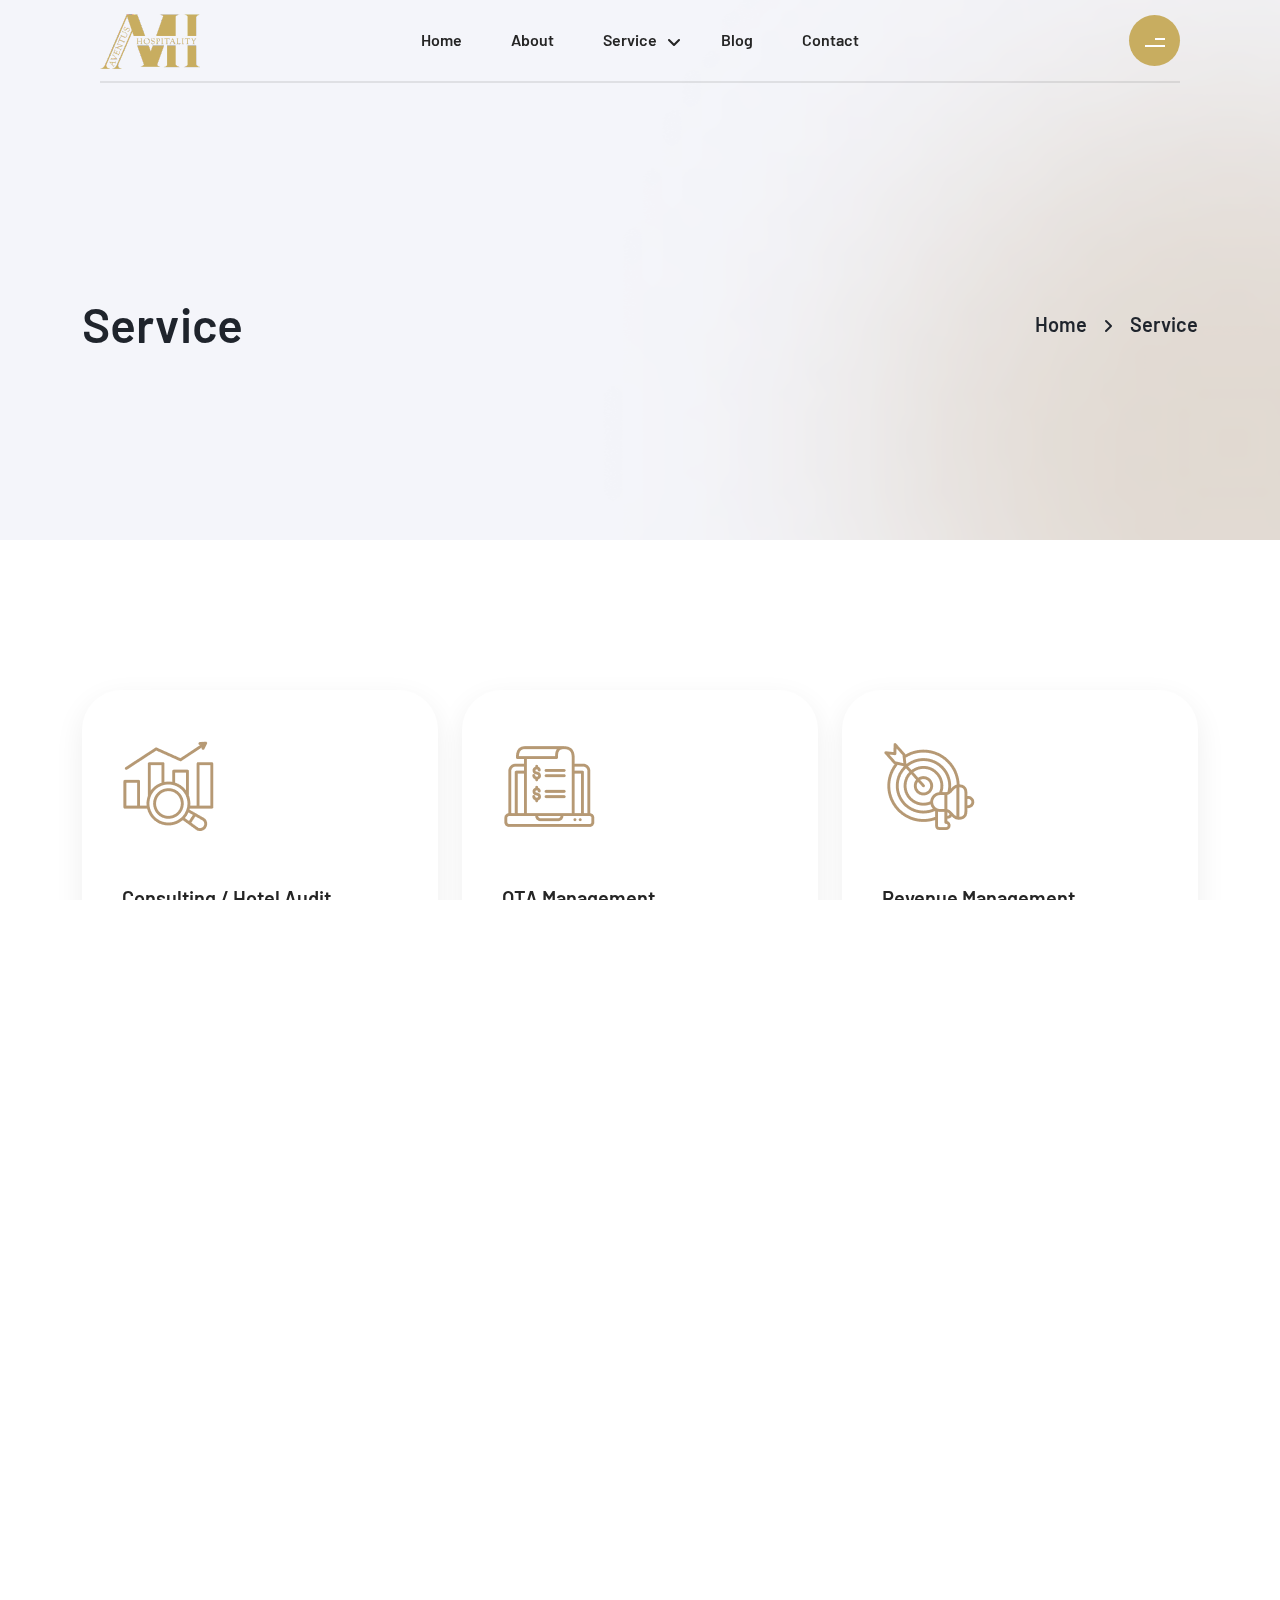
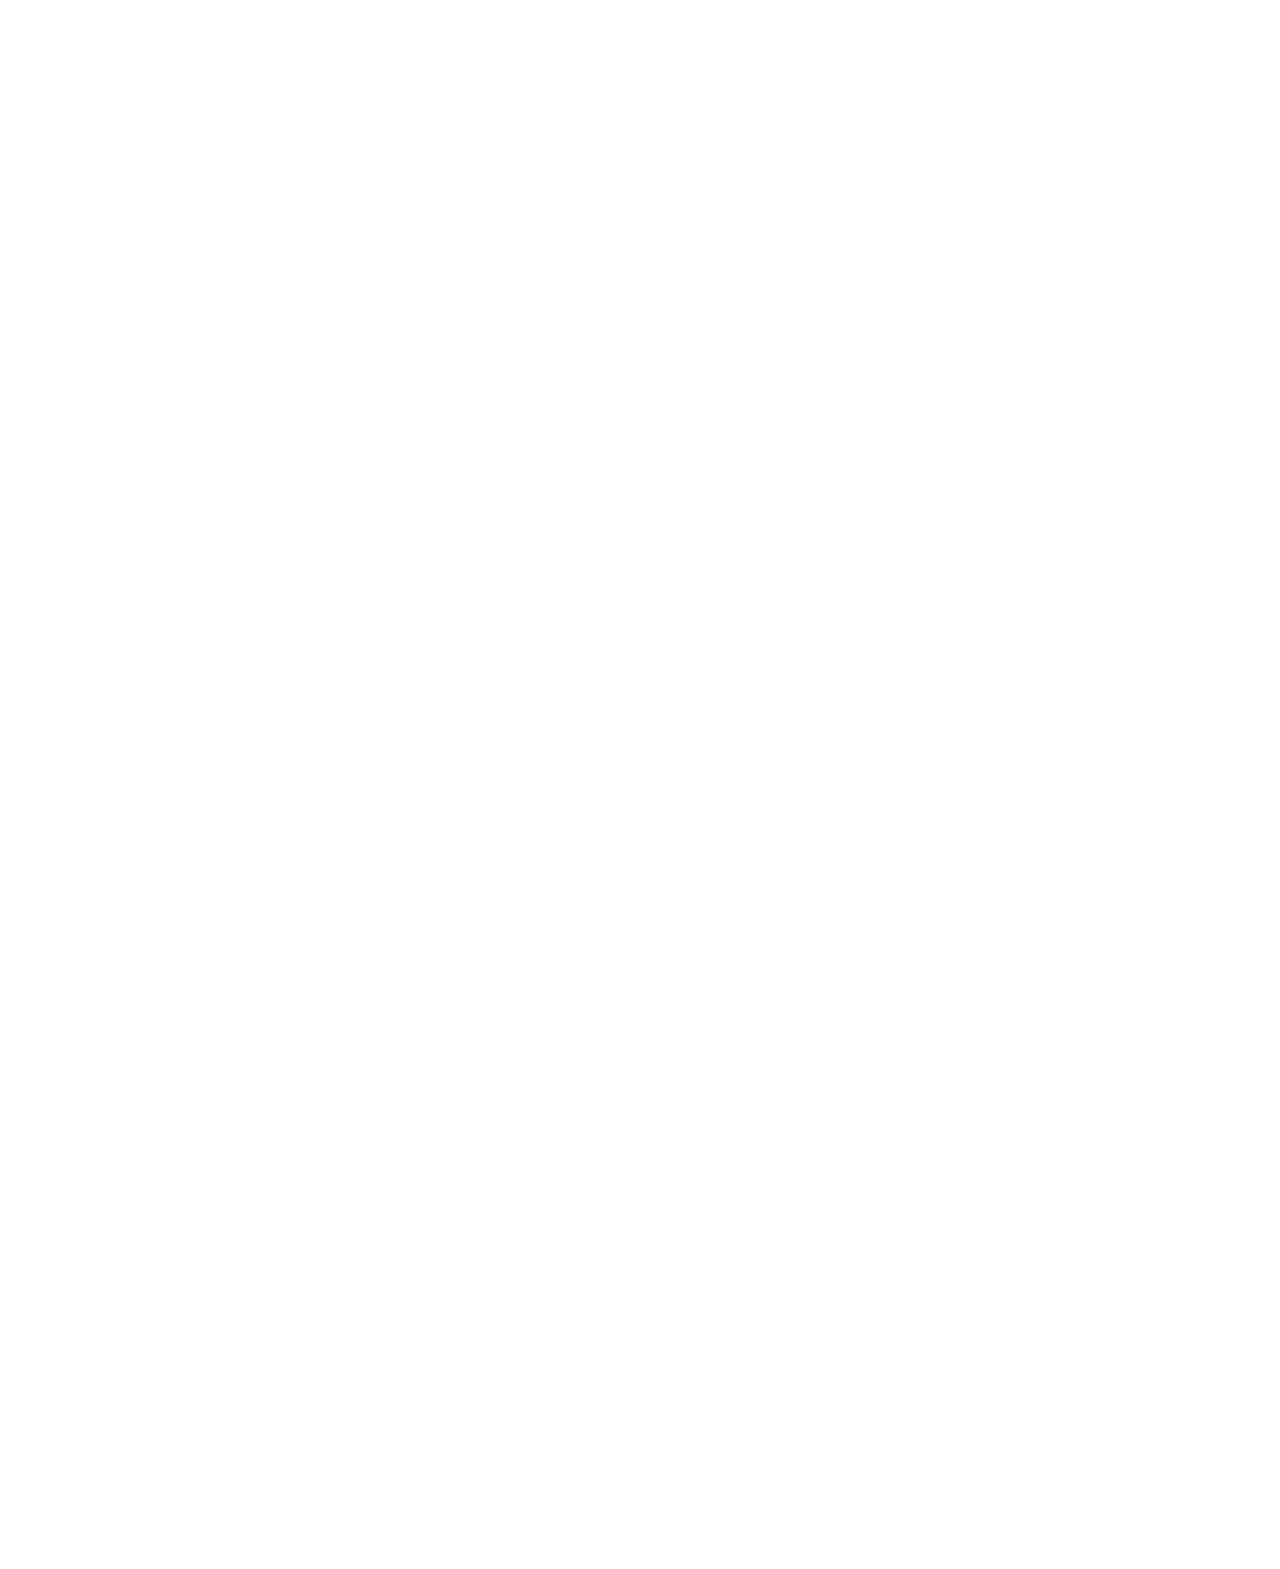
<file: service.html>
<!DOCTYPE html>
<html lang="en">

<head>
  <meta charset="UTF-8">
  <meta http-equiv="X-UA-Compatible" content="IE=edge">
  <meta name="viewport" content="width=device-width, initial-scale=1.0">
  <meta name="description" content=" HTML5 Template">

  <!-- Site Title -->
  <title>Our Service</title>

  <!-- Site Favicon -->
  <link rel="icon" type="image/x-icon" href="assets/imgs/icon/favicon.png">


  <!-- Fonts -->
  <link rel="preconnect" href="https://fonts.googleapis.com">
  <link rel="preconnect" href="https://fonts.gstatic.com" crossorigin>
  <link
    href="https://fonts.googleapis.com/css2?family=DM+Sans:wght@400;500;700&family=Plus+Jakarta+Sans:wght@200;300;400;500;600;700;800&display=swap"
    rel="stylesheet">


  <!-- All CSS Files -->
  <link rel="stylesheet" href="assets/css/all.min.css">
  <link rel="stylesheet" href="assets/css/bootstrap.min.css">
  <link rel="stylesheet" href="assets/css/meanmenu.min.css">
  <link rel="stylesheet" href="assets/css/swiper-bundle.min.css">
  <link rel="stylesheet" href="assets/css/magnific-popup.css">
  <link rel="stylesheet" href="assets/css/aos.css">
  <link rel="stylesheet" href="assets/css/progressbar.css">
  <link rel="stylesheet" href="assets/css/master.css">
  <link rel="stylesheet" href="assets/css/custom.css">


</head>

<body>

  <!-- Preloader -->
  <div id="preloader">
    <div id="loader"></div>
  </div>

  <!-- Scroll to top -->
  <button id="scroll_top" class="scroll-top"><i class="fa-solid fa-arrow-up"></i></button>
  <div id="smooth-wrapper">
    <div id="smooth-content">

  <!-- Header area start -->
  <header class="header__area pos-abs plr-100">
    <div class="header__inner">
        <div class="header__logo">
            <a href="index.html"><img src="images/Aventus-hospitality-logo.png" alt="Site Logo"></a>
        </div>
        <div class="header__menu">
            <nav class="main-menu">
                <ul>
                    <li >
                        <a href="index.html">Home</a>
                        <!-- <ul class="main-dropdown">
                            <li>
                                <a href="index.html">Home 01</a>
                            </li>
                            <li>
                                <a href="index-2.html">Home 02</a>
                            </li>
                            <li>
                                <a href="index-3.html">Home 03</a>
                            </li>
                        </ul> -->
                    </li>
                    <li>
                        <a href="#">About</a>
                    </li>
                    <li class="has-dropdown">
                        <a href="service.html">Service</a>
                        <ul class="main-dropdown">
                            <li><a href="service.html">OTA Management</a></li>
                <li><a href="#">Consulting / Hotel Audit</a></li>
                <li><a href="#">Hotel Revenue Management</a></li>
                
                <li><a href="#">Accounting</a></li>
                <li><a href="#">Corporate/Group Sales</a></li>
                <li><a href="#">Digital Marketing</a></li>
                <li><a href="#">Review Management</a></li>
                        </ul>
                    </li>
                    <!-- <li class="has-megamenu"><a href="#">pages</a>
                        <ul class="main-dropdown">
                            <li><a href="project.html">portfolio</a></li>
                            <li><a href="project-details.html">portfolio details</a></li>
                            <li><a href="team.html">team</a></li>
                            <li><a href="team-details.html">team details</a></li>
                            <li><a href="faq.html">faq</a></li>
                        </ul>
                    </li> -->

                    <li><a href="blog.html">blog</a>
                        <!-- <ul class="main-dropdown">
                            <li><a href="blog.html">Blog</a></li>
                            <li><a href="blog-grid.html">Blog Grid</a></li>
                            <li><a href="blog-details.html">blog details</a></li>
                        </ul> -->
                    </li>
                    <li>
                        <a href="contact.html">Contact</a>
                    </li>
                </ul>
            </nav>
        </div>
        <div class="header__others">
            <!-- <div class="header__search">
                <button class="search-icon">
                    <i class="fa-solid fa-magnifying-glass"></i>
                </button>
                <button class="search-close">
                    <i class="fa-solid fa-xmark"></i>
                </button>
            </div> -->
            <div class="header__offcanvas">
                <button class="menu_icon bg-base">
                    <img src="assets/imgs/icon/menu.png" alt="Menu Icon">
                </button>
            </div>
        </div>
    </div>
</header>

  
  <!-- Header area end -->


  <!-- Offcanvas area start -->
  <div class="offcanvas__area">
    <div class="offcanvas__inner">
        <div class="offcanvas__top">
            <img src="images/Aventus-hospitality-logo.png" alt="Logo">
            <button id="offcanvas_close">
                <i class="fa-solid fa-xmark"></i>
            </button>
        </div>
        <!-- <div class="offcanvas__search">
            <form action="#">
                <input type="text" placeholder="Search..." name="s">
            </form>
        </div> -->
        <div class="offcanvas__menu">
            <div class="offcanvas-menu">
                <ul>
                    <li><a href="index.html">Home</a>
                      <!-- <ul>
                        <li><a href="index.html">Home 01</a></li>
                        <li><a href="index-2.html">Home 02</a></li>
                        <li><a href="index-3.html">Home 03</a></li>
                      </ul> -->
                    </li>
                    <li><a href="#">About</a></li>

                    <li><a href="service.html">Service</a>
                      <ul>
                        <li><a href="service.html">OTA Management</a></li>
                        <li><a href="#">Consulting / Hotel Audit</a></li>
                        <li><a href="#">Hotel Revenue Management</a></li>
                        
                        <li><a href="#">Accounting</a></li>
                        <li><a href="#">Corporate/Group Sales</a></li>
                        <li><a href="#">Digital Marketing</a></li>
                        <li><a href="#">Review Management</a></li>
                      </ul>
                    </li>
                    <!-- <li><a href="#">Pages</a>
                      <ul>
                        <li><a href="project.html">portfolio</a></li>
                        <li><a href="project-details.html">portfolio details</a></li>
                        <li><a href="team.html">team</a></li>
                        <li><a href="team-details.html">team details</a></li>
                        <li><a href="faq.html">faq</a></li>
                      </ul>
                    </li> -->
                    <li><a href="blog.html">blog</a>
                      <!-- <ul>
                        <li><a href="blog.html">Blog</a></li>
                        <li><a href="blog-grid.html">Blog Grid</a></li>
                        <li><a href="blog-details.html">Blog details</a></li>
                      </ul> -->
                    </li>
                    <li><a href="contact.html">Contact</a></li>
                  </ul>
            </div>
        </div>
        <div class="offcanvas__map">
            <iframe src="https://www.google.com/maps/embed?pb=!1m10!1m8!1m3!1d1511.2499674845235!2d-73.99553882767792!3d40.75102778252164!3m2!1i1024!2i768!4f13.1!5e0!3m2!1sen!2sbd!4v1686536419224!5m2!1sen!2sbd" loading="lazy"></iframe>
        </div>
        <div class="offcanvas__btm">
            <div class="footer__address-3">
                <ul>
                    <li>
                        <span>
                            <i class="fa-solid fa-location-dot"></i>
                        </span>
                        
                        <p class="text-white"><a href="https://maps.app.goo.gl/Ga2QszTrtvzrDKGR7">4699 Bill Gardner Pkwy, <br>
                            Locust Grove, GA 30248</a> </p>
                    </li>
                    <li>
                        <span>
                            <i class="fa-solid fa-phone"></i>
                        </span>
                        <div>
                            <a href="tel:+14785387904">478-538-7904</a>
                            <!-- <a href="tel:+88014420420">+(1) 098 765 4321</a> -->
                        </div>
                    </li>
                    <li>
                        <span>
                            <i class="fa-solid fa-envelope"></i>
                        </span>
                        <div>
                            <a href="mailto:harsh@aventushospitality.com">harsh@aventushospitality.com</a>
                            <!-- <a href="mailto:info.example@driller.com">info.example@driller.com</a> -->
                        </div>
                    </li>
                </ul>
            </div>
            <div class="footer__social-3">
                <ul>
                    <li>
                        <a href="#">
                            <i class="fa-brands fa-facebook-f"></i>
                        </a>
                    </li>
                    <li>
                        <a href="#">
                            <i class="fa-brands fa-twitter"></i>
                        </a>
                    </li>
                    <li>
                        <a href="#">
                            <i class="fa-brands fa-instagram"></i>
                        </a>
                    </li>
                </ul>
            </div>
        </div>
    </div>
</div>
  <!-- Offcanvas area end -->


  <main>

    <!-- Breadcrumb area start -->
    <section class="breadcrumb__area">
      <div class="container">
        <div class="row">
          <div class="col-xxl-12">
            <div class="breadcrumb__inner">
              <div class="breadcrumb__left">
                <h1 class="breadcrumb__title">Service</h1>
              </div>
              <div class="breadcrumb__right">
                <ul>
                  <li> <a href="">home</a> </li>
                  <li> <a href="">Service</a> </li>
                </ul>
              </div>
            </div>
          </div>
        </div>
      </div>
    </section>
    <!-- Breadcrumb area end -->


    <!-- service area start -->
    <div class="service-area pt-150 pb-130">
      <div class="container">
        <div class="row">
            <div class="col-xxl-4 col-xl-4 col-xl-4 col-md-6 mb-4">
                <div class="service__item style2">
                    <div class="service__content">
                        <div class="icon-box">
                            <img src="assets/imgs/service/4/4.png" alt="Service Icon">
                        </div>
                        <a href="#">
                            <div class="service__title">Consulting / Hotel Audit</div>
                        </a>
                        <p>Health and medical is a encompasses a wide range of topics related to health</p>
                        <a class="db-btn-arrow" href="#">Read More <i class="fa-solid fa-arrow-right"></i>
                        </a>
                    </div>
                </div>
            </div>
            <div class="col-xxl-4 col-xl-4 col-xl-4 col-md-6 mb-4">
                <div class="service__item style2">
                    <div class="service__content">
                        <div class="icon-box">
                            <img src="assets/imgs/service/4/5.png" alt="Service Icon">
                        </div>
                        <a href="#">
                            <div class="service__title">OTA Management</div>
                        </a>
                        <p>Health and medical is a encompasses a wide range of topics related to health</p>
                        <a class="db-btn-arrow" href="#">Read More <i class="fa-solid fa-arrow-right"></i>
                        </a>
                    </div>
                </div>
            </div>
            <div class="col-xxl-4 col-xl-4 col-xl-4 col-md-6 mb-4">
                <div class="service__item style2">
                    <div class="service__content">
                        <div class="icon-box">
                            <img src="assets/imgs/service/4/6.png" alt="Service Icon">
                        </div>
                        <a href="#">
                            <div class="service__title">Revenue Management</div>
                        </a>
                        <p>Health and medical is a encompasses a wide range of topics related to health</p>
                        <a class="db-btn-arrow" href="#">Read More <i class="fa-solid fa-arrow-right"></i>
                        </a>
                    </div>
                </div>
            </div>
            <div class="col-xxl-4 col-xl-4 col-xl-4 col-md-6 mb-4">
                <div class="service__item style2">
                    <div class="service__content">
                        <div class="icon-box">
                            <img src="assets/imgs/service/4/7.png" alt="Service Icon">
                        </div>
                        <a href="#">
                            <div class="service__title">Corporate / Group Sales</div>
                        </a>
                        <p>Health and medical is a encompasses a wide range of topics related to health</p>
                        <a class="db-btn-arrow" href="#">Read More <i class="fa-solid fa-arrow-right"></i>
                        </a>
                    </div>
                </div>
            </div>
            <div class="col-xxl-4 col-xl-4 col-xl-4 col-md-6 mb-4">
                <div class="service__item style2">
                    <div class="service__content">
                        <div class="icon-box">
                            <img src="assets/imgs/service/4/8.png" alt="Service Icon">
                        </div>
                        <a href="#">
                            <div class="service__title">Reputation Management</div>
                        </a>
                        <p>Health and medical is a encompasses a wide range of topics related to health</p>
                        <a class="db-btn-arrow" href="#">Read More <i class="fa-solid fa-arrow-right"></i>
                        </a>
                    </div>
                </div>
            </div>
            <div class="col-xxl-4 col-xl-4 col-xl-4 col-md-6 mb-4">
                <div class="service__item style2">
                    <div class="service__content">
                        <div class="icon-box">
                            <img src="assets/imgs/service/4/4.png" alt="Service Icon">
                        </div>
                        <a href="#">
                            <div class="service__title">Accounting</div>
                        </a>
                        <p>Health and medical is a encompasses a wide range of topics related to health</p>
                        <a class="db-btn-arrow" href="#">Read More <i class="fa-solid fa-arrow-right"></i>
                        </a>
                    </div>
                </div>
            </div>
            <div class="col-xxl-4 col-xl-4 col-xl-4 col-md-6 mb-4">
              <div class="service__item style2">
                  <div class="service__content">
                      <div class="icon-box">
                          <img src="assets/imgs/service/4/7.png" alt="Service Icon">
                      </div>
                      <a href="#">
                          <div class="service__title">Operations Support</div>
                      </a>
                      <p>Health and medical is a encompasses a wide range of topics related to health</p>
                      <a class="db-btn-arrow" href="#">Read More <i class="fa-solid fa-arrow-right"></i>
                      </a>
                  </div>
              </div>
          </div>
          <div class="col-xxl-4 col-xl-4 col-xl-4 col-md-6 mb-4">
              <div class="service__item style2">
                  <div class="service__content">
                      <div class="icon-box">
                          <img src="assets/imgs/service/4/8.png" alt="Service Icon">
                      </div>
                      <a href="#">
                          <div class="service__title">Hotel Investment/Advisory Support</div>
                      </a>
                      <p>Health and medical is a encompasses a wide range of topics related to health</p>
                      <a class="db-btn-arrow" href="#">Read More <i class="fa-solid fa-arrow-right"></i>
                      </a>
                  </div>
              </div>
          </div>
          <div class="col-xxl-4 col-xl-4 col-xl-4 col-md-6 mb-4">
              <div class="service__item style2">
                  <div class="service__content">
                      <div class="icon-box">
                          <img src="assets/imgs/service/4/4.png" alt="Service Icon">
                      </div>
                      <a href="#">
                          <div class="service__title">Digital Marketing</div>
                      </a>
                      <p>Health and medical is a encompasses a wide range of topics related to health</p>
                      <a class="db-btn-arrow" href="#">Read More <i class="fa-solid fa-arrow-right"></i>
                      </a>
                  </div>
              </div>
          </div>
        </div>
      </div>
    </div>
    <!-- service area end -->


  </main>


  <!-- Footer area start -->
  <footer class="footer__area-4">
    <div class="footer__top-4-wrap">
      <div class="container">
        <div class="row">
          <div class="col-xxl-12">
            <div class="footer__top-4">
              <h2 class="title">Meet The Main Pioneers <br> of Education</h2>
              <a href="" class="db-btn-main-color-one">Read More About</a>
            </div>
          </div>
        </div>
      </div>
    </div>
    <div class="footer__widgets db-bg-secondary">
      <div class="container">
        <div class="row">
          <div class="col-xxl-3 col-xl-3 col-lg-6 col-md-6">
            <div class="footer__logo">
              <a href="index.html"><img src="images/Aventus-hospitality-logo.png" alt="Footer Logo"></a>
              <p>Conditions Terms of Use Ours feturesin Services ew Guests LisitThe Team List
                Guests LisitThe Team List</p>
              <div class="footer__social-4">
                <ul>
                  <li><a href="#"><i class="fa-brands fa-facebook-f"></i></a></li>
                  <li><a href="#"><i class="fa-brands fa-twitter"></i></a></li>
                  <li><a href="#"><i class="fa-brands fa-instagram"></i></a></li>
                </ul>
              </div>
            </div>
          </div>
          <div class="col-xxl-3 col-xl-3 col-lg-6 col-md-6">
            <div class="footer__address">
              <h2 class="footer__title">Address</h2>
              <ul>
                <li>
                  <span><i class="fa-solid fa-paper-plane"></i></span>
                  <p>Old city Street,Usa <br>1212 New york-3500</p>
                </li>
                <li>
                  <span><i class="fa-solid fa-phone"></i></span>
                  <a href="tel:+88014420420">+88 014 420420</a>
                </li>
                <li>
                  <span><i class="fa-solid fa-envelope"></i></span>
                  <a href="mailto:urcompany@mail.com">urcompany@mail.com</a>
                </li>
              </ul>
            </div>
          </div>
          <div class="col-xxl-3 col-xl-3 col-lg-6 col-md-6">
            <div class="footer__service">
              <h2 class="footer__title">More Servicve</h2>
              <ul>
                <li><a href="#">Ui Design</a></li>
                <li><a href="#">Ux Design</a></li>
                <li><a href="#">Digital Marketing</a></li>
                <li><a href="#">Video Editing</a></li>
              </ul>
            </div>
          </div>
          <div class="col-xxl-3 col-xl-3 col-lg-6 col-md-6">
            <div class="footer__newsletter">
              <div class="footer__title">Newsletter</div>
              <p>It is a long established fact that a reader will be distracted</p>
              <div class="footer__rblog border-0 pb-0">
                <a href="blog-details.html"><img src="assets/imgs/home-2/recent-2.jpg" alt="rtitle"></a>
                <div class="footer__rcontent">
                  <span><i class="fa-solid fa-calendar-days"></i> October 19, 2022</span>
                  <a href="blog-details.html">
                    <p>The standard chunk of Lorem Ipsum</p>
                  </a>
                </div>
              </div>
            </div>
          </div>
          <div class="col-xxl-12">
            <div class="footer__btm">
              <div class="footer__copyright">
                <p>© wowtheme7 2024 | All Rights Reserved</p>
              </div>
              <div class="footer__menu-4">
                <ul>
                  <li><a href="#">Privacy Policy.</a></li>
                  <li><a href="#">Terms Of Condition</a></li>
                </ul>
              </div>
            </div>
          </div>
        </div>
      </div>
    </div>
  </footer>
  <!-- Footer area end -->


</div>
</div>


  <!-- All JS Files -->
  <script src="assets/js/jquery-3.6.1.min.js"></script>
  <script src="assets/js/bootstrap.bundle.min.js"></script>
  <script src="assets/js/jquery.meanmenu.min.js"></script>
  <script src="assets/js/swiper-bundle.min.js"></script>
  <script src="assets/js/jquery.magnific-popup.min.js"></script>
  <script src="assets/js/counter.js"></script>
  <script src="assets/js/progressbar.js"></script>
  <script src="assets/js/aos.js"></script>
  <script src="assets/js/gsap.min.js"></script>
  <script src="assets/js/SplitText.min.js"></script>
  <script src="assets/js/ScrollSmoother.min.js"></script>
  <script src="assets/js/ScrollTrigger.min.js"></script>
  <script src="assets/js/vanilla-tilt.min.js"></script>
  <script src="assets/js/main.js"></script>


</body>

</html>
</file>
<file: assets/css/progressbar.css>
.sonny_progressbar {
	margin-bottom: 16px;
}
.sonny_progressbar p.title {
	font-size: 18px;
	line-height: 20px;
	margin: 0;
	padding: 10px 0;
}
.sonny_progressbar .bar-container {
	position: relative;
	height: 40px;
	border-radius: 25px;
}
.sonny_progressbar .bar-container.shadow {
	-moz-box-shadow: 0px 5px 7px -3px rgba(0,0,0,.5);
	-webkit-box-shadow: 0px 5px 7px -3px rgba(0,0,0,.5);
	box-shadow: 0px 5px 7px -3px rgba(0,0,0,.5);
}
.sonny_progressbar .backgroundBar {
	position: absolute;
	bottom: 0;
	top: 0;
	left: 0;
	right: 0;
}
.sonny_progressbar .bar {
	position: absolute;
	top: 0;
	left: 0;
	height: 100%;
	border-radius: 25px;
}
.sonny_progressbar .targetBar {
	position: absolute;
	top: 0;
	left: 0;
	height: 100%;
	-webkit-animation: Animation 2s infinite ease-in-out;
	-moz-animation: Animation 2s infinite ease-in-out;
	animation: Animation 2s infinite ease-in-out;
}
.sonny_progressbar .targetBar.loader {
	-webkit-animation: AnimationB 4s infinite ease-in-out;
	-moz-animation: AnimationB 4s infinite ease-in-out;
	animation: AnimationB 4s infinite ease-in-out;
	background-image: url('animated-overlay.gif');
}
.sonny_progressbar .bar-container.border .bar, .sonny_progressbar .bar-container.border .targetBar, .sonny_progressbar .bar-container.border .backgroundBar {
	border-bottom: 3px solid rgba(0,0,0,.2);
}
.sonny_progressbar .progress-percent {
	font-size: 20px;
	position: absolute;
	right: 15px;
	top:-24px;
}

@keyframes Animation {
  0%   { opacity:.4; }
  50%   { opacity:1; }
  100% { opacity:.4; }
}
@-moz-keyframes Animation{
  0%   { opacity:.4; }
  50%   { opacity:1; }
  100% { opacity:.4; }
}
@-webkit-keyframes Animation{
  0%   { opacity:.4; }
  50%   { opacity:1; }
  100% { opacity:.4; }
}
@keyframes AnimationB {
  0%   { opacity:.01; }
  50%   { opacity:.1; }
  100% { opacity:.01; }
}
@-moz-keyframes AnimationB {
  0%   { opacity:.01; }
  50%   { opacity:.1; }
  100% { opacity:.01; }
}
@-webkit-keyframes AnimationB {
  0%   { opacity:.01; }
  50%   { opacity:.1; }
  100% { opacity:.01; }
}
</file>
<file: assets/css/master.css>
@charset "UTF-8";
/*-----------------------------------------------------------------------------------

  Theme Name: Bizzpro - Digital Agency HTML5 Template
  Author: wowtheme7
  Support: 
  Description: Bizzpro – is a Digital Agency HTML5 Template that comes with high-quality 3 Pre build Home Pages and many built-in awesome inner pages  which are perfect for any creative agencies, designers, digital agencies, freelancers, developers, designers, marketing, startup, blog and portfolio.
  Version: 1.0

-----------------------------------------------------------------------------------

/************ TABLE OF CONTENTS ***************

  01. VARIBALES DECLARARION
  02. MIXIN DECLARATION
  03. TYPOGRAPHY CSS START
  04. THEME CSS START
  05. BUTTON CSS START
  06. TITLE CSS START
  07. WIDGET CSS START
  08. ANIMATION CSS START
  09. LOADING CSS START
  10. MENU CSS START
  11. MODAL CSS START
  12. HEADER CSS START
  13. OFFCANVAS CSS START
  14. HERO CSS START
  15. FEATURE CSS START
  16. ABOUT CSS START
  17. SERVICE CSS START
  18. COUNTER CSS START
  19. TESTIMONIAL CSS START
  20. PROCESS CSS START
  21. TEAM CSS START
  22. PORTFOLIO CSS START
  23. HIRE CSS START
  24. PRICE CSS START
  25. BRAND CSS START
  26. BLOG CSS START
  27. CONTACT CSS START
  28. FOOTER CSS START

**********************************************/
/*----------------------------------------*/
/*  01. VARIBALES DECLARARION
/*----------------------------------------*/
@import url("https://fonts.googleapis.com/css2?family=Barlow:wght@100;200;300;400;500;600;700;800;900&display=swap");
:root {
  --main-color-one: #c8ad60;
  --secondary: #1F242C;
  --white: #fff;
  --white-2: #E3E3E3;
  --black: #000;
  --black-2: #252525;
  --black-3: #1F242C;
  --black-4: #232323;
  --black-5: #2B2B5E;
  --gray: #616161;
  --gray-2: #F4F5FA;
  --gray-3: #333F4D;
  --gray-4: #82828A;
  --gray-5: #3C4958;
  --gray-6: #757474;
  --blue: #0058AA;
  --blue-2: #064BB5;
  --yellow: #B8FB5E;
  --yellow-2: #D8FF36;
}

/*----------------------------------------*/
/*  02. MIXIN DECLARATION
/*----------------------------------------*/
/*----------------------------------------*/
/* 03. TYPOGRAPHY CSS START
/*----------------------------------------*/
* {
  margin: 0;
  padding: 0;
}

body {
  font-family: "Barlow", sans-serif;
}

html {
  scroll-behavior: smooth;
}

h1,
h2,
h3,
h4,
h5,
h6 {
  padding: 0;
  margin: 0;
  position: relative;
  z-index: 1;
}

h1 {
  font-size: 36px;
}

h2 {
  font-size: 36px;
}

h3 {
  font-size: 30px;
}

h4 {
  font-size: 24px;
}

h5 {
  font-size: 20px;
}

h6 {
  font-size: 18px;
}

ul,
ol {
  padding: 0;
  margin: 0;
}

li {
  list-style: none;
}

a {
  text-decoration: none;
  -webkit-transition: all 0.3s;
  transition: all 0.3s;
}

p {
  padding: 0;
  margin: 0;
  font-style: normal;
  line-height: 1.9;
  font-weight: 500;
  font-size: 16px;
  color: var(--black-2);
}

img {
  max-width: 100%;
}

/*----------------------------------------*/
/* 04. THEME CSS START
/*----------------------------------------*/
.pos-abs {
  position: absolute;
  width: 100%;
  left: 0;
  top: 0;
  z-index: 3;
}

.underline {
  text-decoration: underline;
  text-underline-offset: 3px;
  text-decoration-thickness: 1px;
}
.underline-2 {
  text-decoration: underline;
  text-decoration-thickness: 2px;
  text-underline-offset: 5px;
}
.underline-3 {
  text-decoration: underline;
  text-decoration-thickness: 3px;
  text-underline-offset: 5px;
}
.underline-4 {
  text-decoration: underline;
  text-decoration-thickness: 4px;
  text-underline-offset: 5px;
}
.underline-5 {
  text-decoration: underline;
  text-decoration-thickness: 5px;
  text-underline-offset: 5px;
}

.db-color-secondary {
  color: var(--secondary) !important;
}
.db-color-yellow-2 {
  color: var(--yellow-2) !important;
}

.db-bg-secondary {
  background-color: var(--secondary) !important;
}

.project-completed {
  width: 260px;
  height: 260px;
  background: var(--gray-2);
  display: -webkit-box;
  display: -ms-flexbox;
  display: flex;
  -webkit-box-align: center;
      -ms-flex-align: center;
          align-items: center;
  -webkit-box-pack: center;
      -ms-flex-pack: center;
          justify-content: center;
  -webkit-box-orient: vertical;
  -webkit-box-direction: normal;
      -ms-flex-direction: column;
          flex-direction: column;
  border-radius: 100%;
  position: relative;
}
.project-completed::after {
  position: absolute;
  content: "";
  width: 230px;
  height: 230px;
  border-radius: 100%;
  border: 1px dashed var(--main-color-one);
  -webkit-animation: dbRotate 5s infinite;
          animation: dbRotate 5s infinite;
}
.project-completed img {
  margin-bottom: 5px;
}
.project-completed .total {
  font-weight: 600;
  font-size: 48px;
  line-height: 1;
  letter-spacing: 0.16px;
  text-transform: uppercase;
  color: var(--black-2);
  padding-bottom: 5px;
}

.satisfy-clients {
  width: 280px;
  padding: 50px 30px;
  text-align: center;
  background-color: var(--yellow);
}
.satisfy-clients img {
  margin-bottom: 30px;
}
@media (max-width: 991px) {
  .satisfy-clients img {
    margin-bottom: 20px;
  }
}
.satisfy-clients .title {
  font-size: 48px;
  line-height: 1;
  font-weight: 600;
  letter-spacing: 0.16px;
  color: var(--secondary);
  text-transform: uppercase;
}
@media (max-width: 991px) {
  .satisfy-clients .title {
    font-size: 36px;
  }
}
.satisfy-clients p {
  font-size: 20px;
  line-height: 1;
  font-weight: 600;
  padding-top: 15px;
  color: var(--secondary);
}

.line-cols-3 {
  position: relative;
}
.line-cols-3 .line-1, .line-cols-3 .service__area-2 .line-4, .service__area-2 .line-cols-3 .line-4, .line-cols-3 .service__area-2 .line-3, .service__area-2 .line-cols-3 .line-3, .line-cols-3 .service__area-2 .line-2, .service__area-2 .line-cols-3 .line-2 {
  position: absolute;
  width: 1px;
  height: 100%;
  left: 24%;
  top: 0;
  background-color: rgba(255, 255, 255, 0.1019607843);
}
.line-cols-3 .line-2 {
  position: absolute;
  width: 1px;
  height: 100%;
  left: 49%;
  top: 0;
  background-color: rgba(255, 255, 255, 0.1019607843);
}
.line-cols-3 .line-3 {
  position: absolute;
  width: 1px;
  height: 100%;
  left: 74%;
  top: 0;
  background-color: rgba(255, 255, 255, 0.1019607843);
}

.scroll-top {
  position: fixed;
  width: 50px;
  height: 50px;
  background: -webkit-gradient(linear, left bottom, left top, from(var(--main-color-one)), color-stop(25%, var(--secondary)), color-stop(50%, var(--main-color-one)), color-stop(75%, var(--secondary)), to(var(--main-color-one)));
  background: linear-gradient(to top, var(--main-color-one) 0%, var(--secondary) 25%, var(--main-color-one) 50%, var(--secondary) 75%, var(--main-color-one) 100%);
  background-size: 400% 400%;
  right: 20px;
  bottom: 0;
  font-size: 18px;
  color: var(--white);
  border: none;
  border-radius: 3px;
  cursor: pointer;
  z-index: 99;
  opacity: 0;
  visibility: hidden;
  -webkit-transition: all 0.7s;
  transition: all 0.7s;
}
.scroll-top.showed {
  bottom: 20px;
  opacity: 1;
  visibility: visible;
}
.scroll-top:hover {
  bottom: 20px;
  opacity: 1;
  visibility: visible;
  background-position: 100% 100%;
}

.img-animation {
  position: relative;
  overflow: hidden;
  height: 600px;
}
@media (max-width: 1399px) {
  .img-animation {
    height: 500px;
  }
}
@media (max-width: 991px) {
  .img-animation {
    height: auto;
  }
}
.img-animation img {
  position: absolute;
  height: 120%;
  bottom: 0;
  -o-object-fit: cover;
     object-fit: cover;
}
@media (max-width: 991px) {
  .img-animation img {
    position: static;
    height: auto;
  }
}

.pt-100 {
  padding-top: 100px;
}
@media (max-width: 991px) {
  .pt-100 {
    padding-top: 80px;
  }
}
@media (max-width: 767px) {
  .pt-100 {
    padding-top: 50px;
  }
}

.pt-120 {
  padding-top: 120px;
}
@media (max-width: 1199px) {
  .pt-120 {
    padding-top: 100px;
  }
}
@media (max-width: 991px) {
  .pt-120 {
    padding-top: 80px;
  }
}
@media (max-width: 767px) {
  .pt-120 {
    padding-top: 50px;
  }
}

.pt-125 {
  padding-top: 125px;
}
@media (max-width: 1199px) {
  .pt-125 {
    padding-top: 100px;
  }
}
@media (max-width: 991px) {
  .pt-125 {
    padding-top: 80px;
  }
}
@media (max-width: 767px) {
  .pt-125 {
    padding-top: 50px;
  }
}

.pt-130 {
  padding-top: 130px;
}
@media (max-width: 1199px) {
  .pt-130 {
    padding-top: 100px;
  }
}
@media (max-width: 991px) {
  .pt-130 {
    padding-top: 80px;
  }
}
@media (max-width: 767px) {
  .pt-130 {
    padding-top: 50px;
  }
}

.pt-140 {
  padding-top: 140px;
}
@media (max-width: 1199px) {
  .pt-140 {
    padding-top: 100px;
  }
}
@media (max-width: 991px) {
  .pt-140 {
    padding-top: 80px;
  }
}
@media (max-width: 767px) {
  .pt-140 {
    padding-top: 50px;
  }
}

.pt-150 {
  padding-top: 150px;
}
@media (max-width: 1199px) {
  .pt-150 {
    padding-top: 100px;
  }
}
@media (max-width: 991px) {
  .pt-150 {
    padding-top: 80px;
  }
}
@media (max-width: 767px) {
  .pt-150 {
    padding-top: 50px;
  }
}

.pt-170 {
  padding-top: 170px;
}
@media (max-width: 1199px) {
  .pt-170 {
    padding-top: 100px;
  }
}
@media (max-width: 991px) {
  .pt-170 {
    padding-top: 80px;
  }
}
@media (max-width: 767px) {
  .pt-170 {
    padding-top: 50px;
  }
}

.pb-100 {
  padding-bottom: 100px;
}
@media (max-width: 991px) {
  .pb-100 {
    padding-bottom: 80px;
  }
}
@media (max-width: 767px) {
  .pb-100 {
    padding-bottom: 50px;
  }
}

.pb-110 {
  padding-bottom: 110px;
}
@media (max-width: 1199px) {
  .pb-110 {
    padding-bottom: 100px;
  }
}
@media (max-width: 991px) {
  .pb-110 {
    padding-bottom: 80px;
  }
}
@media (max-width: 767px) {
  .pb-110 {
    padding-bottom: 50px;
  }
}

.pb-120 {
  padding-bottom: 120px;
}
@media (max-width: 1199px) {
  .pb-120 {
    padding-bottom: 100px;
  }
}
@media (max-width: 991px) {
  .pb-120 {
    padding-bottom: 80px;
  }
}
@media (max-width: 767px) {
  .pb-120 {
    padding-bottom: 50px;
  }
}

.pb-125 {
  padding-bottom: 125px;
}
@media (max-width: 1199px) {
  .pb-125 {
    padding-bottom: 100px;
  }
}
@media (max-width: 991px) {
  .pb-125 {
    padding-bottom: 80px;
  }
}
@media (max-width: 767px) {
  .pb-125 {
    padding-bottom: 50px;
  }
}

.pb-130 {
  padding-bottom: 130px;
}
@media (max-width: 1199px) {
  .pb-130 {
    padding-bottom: 100px;
  }
}
@media (max-width: 991px) {
  .pb-130 {
    padding-bottom: 80px;
  }
}
@media (max-width: 767px) {
  .pb-130 {
    padding-bottom: 50px;
  }
}

.pb-140 {
  padding-bottom: 140px;
}
@media (max-width: 1199px) {
  .pb-140 {
    padding-bottom: 100px;
  }
}
@media (max-width: 991px) {
  .pb-140 {
    padding-bottom: 80px;
  }
}
@media (max-width: 767px) {
  .pb-140 {
    padding-bottom: 50px;
  }
}

.pb-150 {
  padding-bottom: 150px;
}
@media (max-width: 1199px) {
  .pb-150 {
    padding-bottom: 100px;
  }
}
@media (max-width: 991px) {
  .pb-150 {
    padding-bottom: 80px;
  }
}
@media (max-width: 767px) {
  .pb-150 {
    padding-bottom: 50px;
  }
}

.mt-130 {
  margin-top: 130px;
}
@media (max-width: 1199px) {
  .mt-130 {
    margin-top: 100px;
  }
}
@media (max-width: 991px) {
  .mt-130 {
    margin-top: 80px;
  }
}
@media (max-width: 767px) {
  .mt-130 {
    margin-top: 50px;
  }
}

.plr-50 {
  padding-left: 50px;
  padding-right: 50px;
}
@media (max-width: 991px) {
  .plr-50 {
    padding-left: 30px;
    padding-right: 30px;
  }
}
@media (max-width: 767px) {
  .plr-50 {
    padding-left: 15px;
    padding-right: 15px;
  }
}

.plr-100 {
  padding-left: 100px;
  padding-right: 100px;
}
@media (max-width: 1199px) {
  .plr-100 {
    padding-left: 50px;
    padding-right: 50px;
  }
}
@media (max-width: 991px) {
  .plr-100 {
    padding-left: 30px;
    padding-right: 30px;
  }
}
@media (max-width: 767px) {
  .plr-100 {
    padding-left: 15px;
    padding-right: 15px;
  }
}

.plr-90 {
  padding-left: 90px;
  padding-right: 90px;
}
@media (max-width: 1199px) {
  .plr-90 {
    padding-left: 50px;
    padding-right: 50px;
  }
}
@media (max-width: 991px) {
  .plr-90 {
    padding-left: 30px;
    padding-right: 30px;
  }
}
@media (max-width: 767px) {
  .plr-90 {
    padding-left: 15px;
    padding-right: 15px;
  }
}

/*----------------------------------------*/
/* 05. BUTTON CSS START
/*----------------------------------------*/
.btn-rollover {
  display: inline-block;
  font-weight: 500;
  font-size: 16px;
  line-height: 1.5;
  color: var(--white);
  padding: 14px 32px;
  border-radius: 10px;
  position: relative;
  z-index: 1;
  -webkit-transition: all 0.4s cubic-bezier(0.215, 0.61, 0.355, 1) 0s;
  transition: all 0.4s cubic-bezier(0.215, 0.61, 0.355, 1) 0s;
}
.btn-rollover::before {
  position: absolute;
  top: 0px;
  right: 0px;
  height: 100%;
  width: 0px;
  z-index: -1;
  content: "";
  border-radius: 6px;
  background: var(--main-color-one);
  -webkit-transition: all 0.4s cubic-bezier(0.42, 0, 0.58, 1) 0s;
  transition: all 0.4s cubic-bezier(0.42, 0, 0.58, 1) 0s;
}
.btn-rollover:hover {
  color: var(--white);
  background-color: transparent;
}
.btn-rollover:hover::before {
  left: 0%;
  right: auto;
  width: 100%;
}

.db-btn-arrow {
  font-weight: 600;
  font-size: 14px;
  line-height: 20px;
  letter-spacing: 1.6px;
  text-transform: uppercase;
  color: var(--black-2);
  display: inline-block;
  position: relative;
}
.db-btn-arrow::after {
  position: absolute;
  content: "";
  width: 100%;
  height: 1px;
  left: 0;
  bottom: -8px;
  -webkit-transition: all 0.3s;
  transition: all 0.3s;
  background-color: var(--black-2);
}
.db-btn-arrow i {
  font-size: 18px;
  color: var(--main-color-one);
  -webkit-transform: rotate(-45deg);
          transform: rotate(-45deg);
}
.db-btn-arrow:hover::after {
  width: 0;
}
.db-btn-arrow:hover i {
  color: var(--black-2);
  -webkit-transition: all 0.3s;
  transition: all 0.3s;
}
.db-btn-border {
  font-size: 14px;
  line-height: 1.5;
  font-weight: 600;
  padding: 16px 22px;
  display: inline-block;
  letter-spacing: 1.6px;
  color: var(--black-2);
  text-transform: uppercase;
  border: 1px solid currentColor;
}
.db-btn-border::before {
  border-radius: 0;
}
.db-btn-border.btn-rollover {
  border-radius: 0;
}
.db-btn-border.color-1:hover {
  color: var(--black-2);
}
.db-btn-border i {
  -webkit-transform: rotate(-45deg);
          transform: rotate(-45deg);
}
.db-btn-call {
  font-size: 20px;
  line-height: 1.3;
  font-weight: 600;
  color: var(--black-2);
  display: inline-block;
}
.db-btn-call span {
  width: 50px;
  height: 50px;
  border-radius: 100%;
  display: inline-block;
  -webkit-box-shadow: 0px 4.8px 24.4px rgba(19, 16, 34, 0.1), 0px 4px 13px rgba(19, 16, 34, 0.06);
          box-shadow: 0px 4.8px 24.4px rgba(19, 16, 34, 0.1), 0px 4px 13px rgba(19, 16, 34, 0.06);
  text-align: center;
  line-height: 50px;
  color: var(--blue);
  font-size: 16px;
}
.db-btn-main-color-one {
  font-weight: 600;
  font-size: 14px;
  line-height: 1.5;
  padding: 24px 50px;
  letter-spacing: 1.6px;
  display: inline-block;
  color: var(--secondary);
  text-transform: uppercase;
  background-color: var(--yellow);
}
.db-btn-main-color-one:hover {
  color: var(--secondary);
  background-color: var(--main-color-one);
}

.db-arrow-up {
  width: 120px;
  height: 120px;
  overflow: hidden;
  -webkit-transition: all 0.5s;
  transition: all 0.5s;
}
.db-arrow-up img {
  -webkit-transition: all 0.5s;
  transition: all 0.5s;
}
.db-arrow-up .img-2 {
  -webkit-transform: translate(-120px, 10px);
          transform: translate(-120px, 10px);
}
.db-arrow-up:hover .img {
  -webkit-transform: translate(120px, -120px);
          transform: translate(120px, -120px);
}
.db-arrow-up:hover .img-2 {
  -webkit-transform: translate(0px, -106px);
          transform: translate(0px, -106px);
}

/*----------------------------------------*/
/*  06. TITLE CSS START
/*----------------------------------------*/
.sec-title {
  font-size: 48px;
  line-height: 1;
  font-weight: 600;
  letter-spacing: 0.16px;
  text-transform: capitalize;
  color: var(--black-3);
  padding-bottom: 25px;
}
@media (max-width: 1399px) {
  .sec-title {
    font-size: 45px;
  }
}
@media (max-width: 1199px) {
  .sec-title {
    font-size: 40px;
  }
}
@media (max-width: 991px) {
  .sec-title {
    font-size: 32px;
  }
}
@media (max-width: 767px) {
  .sec-title {
    font-size: 30px;
  }
}
.sec-subtitle {
  font-weight: 500;
  font-size: 18px;
  line-height: 1.3;
  letter-spacing: 1.8px;
  text-transform: capitalize;
  color: var(--main-color-one);
  margin-bottom: 15px;
  position: relative;
}
.sec-subtitle span {
  font-size: 48px;
  line-height: 1;
  font-weight: 600;
  -webkit-text-stroke: 2px var(--main-color-one);
  color: transparent;
  position: absolute;
  left: 0;
  top: 50%;
  -webkit-transform: translateY(-52%);
          transform: translateY(-52%);
  opacity: 0.1;
}
@media (max-width: 767px) {
  .sec-subtitle span {
    font-size: 36px;
  }
}
.sec-subtitle-2 {
  font-weight: 500;
  font-size: 18px;
  line-height: 1.3;
  letter-spacing: 1.8px;
  color: var(--main-color-one);
  text-transform: uppercase;
  text-decoration-line: underline;
  padding-bottom: 15px;
}

/*----------------------------------------*/
/*  07. WIDGET CSS START
/*----------------------------------------*/
/*----------------------------------------*/
/*  08. ANIMATION CSS START
/*----------------------------------------*/
@-webkit-keyframes dbRotate {
  0% {
    -webkit-transform: rotate(0deg);
            transform: rotate(0deg);
  }
  100% {
    -webkit-transform: rotate(360deg);
            transform: rotate(360deg);
  }
}
@keyframes dbRotate {
  0% {
    -webkit-transform: rotate(0deg);
            transform: rotate(0deg);
  }
  100% {
    -webkit-transform: rotate(360deg);
            transform: rotate(360deg);
  }
}
@-webkit-keyframes cxuRipple {
  0% {
    -webkit-transform: scale(1);
            transform: scale(1);
    opacity: 1;
  }
  100% {
    -webkit-transform: scale(1.5);
            transform: scale(1.5);
    opacity: 0;
  }
}
@keyframes cxuRipple {
  0% {
    -webkit-transform: scale(1);
            transform: scale(1);
    opacity: 1;
  }
  100% {
    -webkit-transform: scale(1.5);
            transform: scale(1.5);
    opacity: 0;
  }
}
@-webkit-keyframes moveBottom {
  0% {
    -webkit-transform: translateX(-25px);
            transform: translateX(-25px);
  }
  50% {
    -webkit-transform: translateX(0);
            transform: translateX(0);
  }
  100% {
    -webkit-transform: translateX(-25px);
            transform: translateX(-25px);
  }
}
@keyframes moveBottom {
  0% {
    -webkit-transform: translateX(-25px);
            transform: translateX(-25px);
  }
  50% {
    -webkit-transform: translateX(0);
            transform: translateX(0);
  }
  100% {
    -webkit-transform: translateX(-25px);
            transform: translateX(-25px);
  }
}
@-webkit-keyframes moveRight {
  0% {
    -webkit-transform: translateX(25px);
            transform: translateX(25px);
  }
  50% {
    -webkit-transform: translateX(0);
            transform: translateX(0);
  }
  100% {
    -webkit-transform: translateX(25px);
            transform: translateX(25px);
  }
}
@keyframes moveRight {
  0% {
    -webkit-transform: translateX(25px);
            transform: translateX(25px);
  }
  50% {
    -webkit-transform: translateX(0);
            transform: translateX(0);
  }
  100% {
    -webkit-transform: translateX(25px);
            transform: translateX(25px);
  }
}
.moveRight {
  -webkit-animation: moveRight 2s 1;
          animation: moveRight 2s 1;
}

@-webkit-keyframes rotate {
  0% {
    -webkit-transform: rotate(0deg);
            transform: rotate(0deg);
  }
  100% {
    -webkit-transform: rotate(360deg);
            transform: rotate(360deg);
  }
}

@keyframes rotate {
  0% {
    -webkit-transform: rotate(0deg);
            transform: rotate(0deg);
  }
  100% {
    -webkit-transform: rotate(360deg);
            transform: rotate(360deg);
  }
}
@-webkit-keyframes wcLoading {
  0% {
    -webkit-transform: scaleY(0.1);
            transform: scaleY(0.1);
    background: var(--white);
  }
  50% {
    -webkit-transform: scaleY(1);
            transform: scaleY(1);
    background: var(--main-color-one);
  }
  100% {
    -webkit-transform: scaleY(0.1);
            transform: scaleY(0.1);
    background: transparent;
  }
}
@keyframes wcLoading {
  0% {
    -webkit-transform: scaleY(0.1);
            transform: scaleY(0.1);
    background: var(--white);
  }
  50% {
    -webkit-transform: scaleY(1);
            transform: scaleY(1);
    background: var(--main-color-one);
  }
  100% {
    -webkit-transform: scaleY(0.1);
            transform: scaleY(0.1);
    background: transparent;
  }
}
@-webkit-keyframes scroll {
  from {
    -webkit-transform: translateX(0);
    transform: translateX(0);
  }
  to {
    -webkit-transform: translateX(calc(-100% - 20px));
    transform: translateX(calc(-100% - 20px));
  }
}
@keyframes scroll {
  from {
    -webkit-transform: translateX(0);
    transform: translateX(0);
  }
  to {
    -webkit-transform: translateX(calc(-100% - 20px));
    transform: translateX(calc(-100% - 20px));
  }
}
@-webkit-keyframes cxufadeUp {
  0% {
    opacity: 0;
    -webkit-transform: translateY(50px);
    transform: translateY(50px);
  }
  100% {
    opacity: 1;
    -webkit-transform: translateY(0);
    transform: translateY(0);
  }
}
@keyframes cxufadeUp {
  0% {
    opacity: 0;
    -webkit-transform: translateY(50px);
    transform: translateY(50px);
  }
  100% {
    opacity: 1;
    -webkit-transform: translateY(0);
    transform: translateY(0);
  }
}
.cxufadeUp, .cxufadeUp4, .cxufadeUp3, .cxufadeUp2 {
  opacity: 0;
  -webkit-animation-name: cxufadeUp;
  animation-name: cxufadeUp;
  -webkit-animation-duration: 1s;
  animation-duration: 1s;
  -webkit-animation-fill-mode: forwards;
          animation-fill-mode: forwards;
}

.cxufadeUp2 {
  -webkit-animation-delay: 0.3s;
          animation-delay: 0.3s;
}

.cxufadeUp3 {
  -webkit-animation-delay: 0.45s;
          animation-delay: 0.45s;
}

.cxufadeUp4 {
  -webkit-animation-delay: 0.6s;
          animation-delay: 0.6s;
}

@-webkit-keyframes cxuSpin {
  0% {
    -webkit-transform: rotate(0deg);
    transform: rotate(0deg);
  }
  100% {
    -webkit-transform: rotate(360deg);
    transform: rotate(360deg);
  }
}
@keyframes cxuSpin {
  0% {
    -webkit-transform: rotate(0deg);
    transform: rotate(0deg);
  }
  100% {
    -webkit-transform: rotate(360deg);
    transform: rotate(360deg);
  }
}
.cxuSpin-slow {
  -webkit-animation: cxuSpin 10s linear infinite;
          animation: cxuSpin 10s linear infinite;
}

.cxuSpin-slow2 {
  -webkit-animation: cxuSpin 20s linear infinite;
          animation: cxuSpin 20s linear infinite;
}

.cxuSpin-medium {
  -webkit-animation: cxuSpin 3s linear infinite;
          animation: cxuSpin 3s linear infinite;
}

.cxuSpin-fast {
  -webkit-animation: cxuSpin 2s linear infinite;
          animation: cxuSpin 2s linear infinite;
}

/* Shine */
.shine {
  position: relative;
  overflow: hidden;
}

.shine::before {
  position: absolute;
  top: 0;
  left: -75%;
  z-index: 2;
  display: block;
  content: "";
  width: 50%;
  height: 100%;
  background: -webkit-gradient(linear, left top, right top, from(rgba(255, 255, 255, 0)), to(rgba(255, 255, 255, 0.3)));
  background: linear-gradient(to right, rgba(255, 255, 255, 0) 0%, rgba(255, 255, 255, 0.3) 100%);
  -webkit-transform: skewX(-25deg);
  transform: skewX(-25deg);
}

.shine:hover::before {
  -webkit-animation: shine 0.75s;
  animation: shine 0.75s;
}

@-webkit-keyframes shine {
  100% {
    left: 125%;
  }
}
@keyframes shine {
  100% {
    left: 125%;
  }
}
#preloader {
  position: fixed;
  top: 0;
  left: 0;
  width: 100%;
  height: 100%;
  z-index: 999;
  background-color: var(--white);
}

#loader {
  display: block;
  position: relative;
  left: 50%;
  top: 50%;
  width: 150px;
  height: 150px;
  margin: -75px 0 0 -75px;
  border-radius: 50%;
  border: 3px solid transparent;
  border-top-color: var(--main-color-one);
  -webkit-animation: cxuSpin 2s linear infinite;
  animation: cxuSpin 2s linear infinite;
}
#loader::before {
  content: "";
  position: absolute;
  top: 5px;
  left: 5px;
  right: 5px;
  bottom: 5px;
  border-radius: 50%;
  border: 3px solid transparent;
  border-top-color: var(--black-2);
  -webkit-animation: cxuSpin 3s linear infinite;
  animation: cxuSpin 3s linear infinite;
}
#loader::after {
  content: "";
  position: absolute;
  top: 15px;
  left: 15px;
  right: 15px;
  bottom: 15px;
  border-radius: 50%;
  border: 3px solid transparent;
  border-top-color: var(--secondary);
  -webkit-animation: cxuSpin 1.5s linear infinite;
  animation: cxuSpin 1.5s linear infinite;
}

/*----------------------------------------*/
/*  10. MENU CSS START
/*----------------------------------------*/
.main-menu {
  text-align: right;
}
@media (max-width: 1199px) {
  .main-menu {
    display: none;
  }
}
.main-menu ul li {
  display: inline-block;
  padding: 0 16px;
}
@media (max-width: 1399px) {
  .main-menu ul li {
    padding: 0 15px;
  }
}
.main-menu ul li:hover .main-dropdown {
  top: 80px;
  opacity: 1;
  visibility: visible;
}
.main-menu ul li:hover .mega-menu {
  top: 80px;
  opacity: 1;
  visibility: visible;
}
.main-menu ul li a {
  font-weight: 600;
  line-height: 1.3;
  display: block;
  color: var(--black-2);
  font-size: 16px;
  padding: 30px 8px;
  text-transform: capitalize;
}
.main-menu ul li a:hover {
  color: var(--main-color-one);
}
.main-menu .main-dropdown {
  color: var(--white);
  position: absolute;
  width: 260px;
  top: 100px;
  background: var(--black-4);
  padding: 20px 0;
  opacity: 0;
  visibility: hidden;
  -webkit-transition: all 0.2s;
  transition: all 0.2s;
  -webkit-box-shadow: rgba(17, 12, 46, 0.15) 0px 48px 100px 0px;
          box-shadow: rgba(17, 12, 46, 0.15) 0px 48px 100px 0px;
}
.main-menu .main-dropdown li {
  padding: 0 30px;
  display: block;
  text-align: left;
  position: relative;
}
.main-menu .main-dropdown li:hover .sub-dropdown {
  left: 100%;
  opacity: 1;
  visibility: visible;
}
@media (max-width: 1919px) {
  .main-menu .main-dropdown li:hover .sub-dropdown {
    left: -100%;
  }
}
.main-menu .main-dropdown li a {
  padding: 10px 0;
  color: var(--white);
}
.main-menu .sub-dropdown {
  position: absolute;
  width: 260px;
  left: 90%;
  top: 0;
  background: var(--blue);
  padding: 20px 0;
  opacity: 0;
  visibility: hidden;
  -webkit-transition: all 0.2s;
  transition: all 0.2s;
  -webkit-box-shadow: rgba(17, 12, 46, 0.15) 0px 48px 100px 0px;
          box-shadow: rgba(17, 12, 46, 0.15) 0px 48px 100px 0px;
}
@media (max-width: 1919px) {
  .main-menu .sub-dropdown {
    left: -90%;
  }
}
.main-menu .sub-dropdown li {
  padding: 0 30px;
  display: block;
  text-align: left;
  position: relative;
}
.main-menu .sub-dropdown li a {
  padding: 10px 0;
}
.main-menu .has-dropdown {
  position: relative;
  padding-right: 30px;
}
.main-menu .has-dropdown:hover::after {
  color: var(--main-color-one);
}
.main-menu .has-dropdown::after {
  position: absolute;
  content: "\f107";
  width: 15px;
  height: 15px;
  top: 30px;
  color: var(--black-2);
  font-family: "Font Awesome 6 Free";
  font-weight: 700;
  -webkit-transition: all 0.2s;
  transition: all 0.2s;
}
.main-menu .has-megamenu {
  position: static;
  padding-right: 30px;
}
.main-menu .has-megamenu:hover::after {
  color: var(--main-color-one);
}
.main-menu .has-megamenu::after {
  position: absolute;
  content: "\f107";
  width: 15px;
  height: 15px;
  top: 30px;
  color: var(--black-2);
  font-family: "Font Awesome 6 Free";
  font-weight: 700;
  -webkit-transition: all 0.2s;
  transition: all 0.2s;
}
.main-menu .main-dropdown .has-dropdown {
  position: relative;
}
.main-menu .main-dropdown .has-dropdown:hover::after {
  color: var(--main-color-one);
}
.main-menu .main-dropdown .has-dropdown::after {
  position: absolute;
  content: "\f107";
  width: 15px;
  height: 15px;
  top: 15px;
  right: 20px;
  color: var(--white);
  -webkit-transform: rotate(-90deg);
          transform: rotate(-90deg);
  font-family: "Font Awesome 6 Free";
  font-weight: 700;
  -webkit-transition: all 0.2s;
  transition: all 0.2s;
}
.main-menu .mega-menu {
  position: absolute;
  width: 100%;
  left: 0;
  top: 100px;
  z-index: 9;
  background-color: var(--blue);
  text-align: left;
  padding: 40px 230px;
  display: -ms-grid;
  display: grid;
  -ms-grid-columns: (1fr)[6];
  grid-template-columns: repeat(6, 1fr);
  opacity: 0;
  visibility: hidden;
  -webkit-transition: all 0.2s;
  transition: all 0.2s;
  -webkit-box-shadow: rgba(17, 12, 46, 0.15) 0px 48px 100px 0px;
          box-shadow: rgba(17, 12, 46, 0.15) 0px 48px 100px 0px;
}
@media (max-width: 1919px) {
  .main-menu .mega-menu {
    padding: 40px 50px;
  }
}
@media (max-width: 1399px) {
  .main-menu .mega-menu {
    padding: 40px 20px;
  }
}
.main-menu .mega-menu li {
  display: block;
}
.main-menu .mega-menu li:first-child {
  font-size: 18px;
  color: var(--white);
  padding-bottom: 10px;
  text-transform: capitalize;
}
.main-menu .mega-menu li a {
  padding: 8px 5px;
  color: var(--white);
}

/*----------------------------------------*/
/*  11. MODAL CSS START
/*----------------------------------------*/
/*----------------------------------------*/
/*  12. HEADER CSS START
/*----------------------------------------*/
.header__area-3 {
  border-bottom: 2px solid rgba(255, 255, 255, 0.2);
}
.header__area-4.pos-abs {
  top: 47px;
}
.header__inner {
  display: -ms-grid;
  display: grid;
  grid-gap: 30px;
  -webkit-box-align: center;
      -ms-flex-align: center;
          align-items: center;
  -ms-grid-columns: 1fr 30px auto 30px 1fr;
  grid-template-columns: 1fr auto 1fr;
  border-bottom: 2px solid rgba(37, 37, 37, 0.1);
}
@media (max-width: 1199px) {
  .header__inner {
    padding-top: 15px;
    padding-bottom: 15px;
    -ms-grid-columns: auto 30px auto;
    grid-template-columns: auto auto;
  }
}
.header__inner-3 {
  display: -ms-grid;
  display: grid;
  grid-gap: 30px;
  -webkit-box-align: center;
      -ms-flex-align: center;
          align-items: center;
  -ms-grid-columns: 1fr 30px auto 30px 1fr;
  grid-template-columns: 1fr auto 1fr;
}
@media (max-width: 1199px) {
  .header__inner-3 {
    padding-top: 15px;
    padding-bottom: 15px;
    -ms-grid-columns: auto 30px auto;
    grid-template-columns: auto auto;
  }
}
.header__inner-4 {
  gap: 30px;
  display: -ms-grid;
  display: grid;
  -webkit-box-align: center;
      -ms-flex-align: center;
          align-items: center;
  -ms-grid-columns: 1fr 30px 3.2fr;
  grid-template-columns: 1fr 3.2fr;
}
@media (max-width: 1919px) {
  .header__inner-4 {
    -ms-grid-columns: 1fr 4fr;
    grid-template-columns: 1fr 4fr;
  }
}
@media (max-width: 1399px) {
  .header__inner-4 {
    gap: 10px;
  }
}
@media (max-width: 1199px) {
  .header__inner-4 {
    -ms-grid-columns: 1fr 1fr;
    grid-template-columns: 1fr 1fr;
  }
}
@media (max-width: 767px) {
  .header__inner-4 {
    gap: 20px;
    -ms-grid-columns: auto 20px 115px;
    grid-template-columns: auto 115px;
  }
}
.header__right-4 {
  height: 100%;
  display: -webkit-box;
  display: -ms-flexbox;
  display: flex;
  -webkit-box-align: center;
      -ms-flex-align: center;
          align-items: center;
  -webkit-box-pack: justify;
      -ms-flex-pack: justify;
          justify-content: space-between;
  background-color: var(--white);
}
.header__quote-4 {
  height: 100%;
  display: -webkit-box;
  display: -ms-flexbox;
  display: flex;
  -webkit-box-align: center;
      -ms-flex-align: center;
          align-items: center;
  background-color: var(--main-color-one);
}
@media (max-width: 767px) {
  .header__quote-4 {
    display: none;
  }
}
.header__quote-4 a {
  font-weight: 600;
  font-size: 14px;
  line-height: 1.5;
  letter-spacing: 1.6px;
  color: var(--white);
  padding: 20px 30px;
  text-transform: uppercase;
}
.header__quote-4 a i {
  padding-left: 5px;
}
@media (max-width: 1199px) {
  .header__menu {
    display: none;
  }
}
@media (max-width: 1199px) {
  .header__menu-3 {
    display: none;
  }
}
.header__menu-3 .main-menu li a {
  color: var(--white);
}
.header__menu-3 .main-menu .has-dropdown::after,
.header__menu-3 .main-menu .has-megamenu::after {
  color: var(--white);
}
.header__others {
  gap: 50px;
  display: -webkit-box;
  display: -ms-flexbox;
  display: flex;
  -webkit-box-align: center;
      -ms-flex-align: center;
          align-items: center;
  -webkit-box-pack: end;
      -ms-flex-pack: end;
          justify-content: flex-end;
}
@media (max-width: 767px) {
  .header__others {
    gap: 20px;
  }
}
.header__others-4 {
  height: 100%;
  display: -webkit-box;
  display: -ms-flexbox;
  display: flex;
  -webkit-box-align: center;
      -ms-flex-align: center;
          align-items: center;
}
.header__offcanvas .menu_icon {
  width: 51px;
  height: 51px;
  background: var(--black-2);
  border-radius: 100%;
  border: none;
  outline: none;
  position: relative;
  z-index: 2;
}
.header__offcanvas-3 .menu_icon {
  width: 51px;
  height: 51px;
  border-radius: 100%;
  outline: none;
  background-color: transparent;
  border: 1px solid var(--white);
}
.header__offcanvas-4 {
  display: -webkit-box;
  display: -ms-flexbox;
  display: flex;
  height: 100%;
}
.header__offcanvas-4 .menu_icon {
  outline: none;
  border: none;
  padding: 20px 30px;
  background-color: transparent;
  border-left: 1px solid var(--white-2);
}
@media (max-width: 767px) {
  .header__offcanvas-4 .menu_icon {
    padding: 20px;
  }
}
.header__search button, .header__search-3 button {
  border: none;
  font-size: 18px;
  color: var(--black-2);
  background: transparent;
}
.header__search .search-close, .header__search-3 .search-close {
  font-size: 20px;
  display: none;
}
.header__search-3 button {
  color: var(--white);
}
.header__search-4 {
  display: -webkit-box;
  display: -ms-flexbox;
  display: flex;
  height: 100%;
}
.header__search-4 .search_icon {
  display: -webkit-box;
  display: -ms-flexbox;
  display: flex;
  -webkit-box-align: center;
      -ms-flex-align: center;
          align-items: center;
  padding: 20px 30px;
  background-color: transparent;
  border-left: 1px solid var(--white-2);
}
@media (max-width: 767px) {
  .header__search-4 .search_icon {
    padding: 20px;
  }
}
.header__search-4 .search_icon i {
  font-size: 18px;
  color: var(--gray-6);
}

.search__form {
  position: fixed;
  width: 300px;
  right: 60px;
  top: 95px;
  z-index: 999;
  opacity: 0;
  visibility: hidden;
  -webkit-transition: all 0.5s;
  transition: all 0.5s;
  padding: 10px;
  background-color: var(--black-2);
}
@media (min-width: 1920px) {
  .search__form {
    right: 10%;
  }
}
@media (max-width: 767px) {
  .search__form {
    right: 10px;
  }
}
.search__form.showed {
  top: 85px;
  opacity: 1;
  visibility: visible;
}
.search__form input {
  width: 100%;
  padding: 12px;
  outline: none;
  border: none;
  border-radius: 5px;
  text-transform: capitalize;
}

/*----------------------------------------*/
/*  13. OFFCANVAS CSS START
/*----------------------------------------*/
.offcanvas__area {
  position: fixed;
  width: 400px;
  height: 100vh;
  top: 0;
  right: -400px;
  z-index: 99;
  padding: 40px 30px;
  background: var(--black-3);
  opacity: 0;
  visibility: hidden;
  -webkit-transition: all 0.5s;
  transition: all 0.5s;
}
@media (max-width: 767px) {
  .offcanvas__area {
    width: 350px;
    right: -350px;
  }
}
.offcanvas__area.showed {
  right: 0;
  opacity: 1;
  visibility: visible;
}
.offcanvas__top {
  gap: 30px;
  display: -webkit-box;
  display: -ms-flexbox;
  display: flex;
  -webkit-box-pack: justify;
      -ms-flex-pack: justify;
          justify-content: space-between;
  padding-bottom: 100px;
}
@media (max-width: 1399px) {
  .offcanvas__top {
    padding-bottom: 50px;
  }
}
.offcanvas__top img {
  max-width: 160px;
  height: -webkit-min-content;
  height: -moz-min-content;
  height: min-content;
}
.offcanvas__top button {
  background-color: transparent;
  width: 40px;
  height: 40px;
  color: var(--white);
  border-radius: 50px;
  font-size: 18px;
  display: -webkit-box;
  display: -ms-flexbox;
  display: flex;
  -webkit-transition: all 0.3s;
  transition: all 0.3s;
  -webkit-box-align: center;
      -ms-flex-align: center;
          align-items: center;
  -webkit-box-pack: center;
      -ms-flex-pack: center;
          justify-content: center;
  border: 1px solid var(--white-3);
}
.offcanvas__top button:hover {
  color: var(--main-color-one);
  border-color: var(--main-color-one);
}
.offcanvas__menu {
  display: none;
  padding-bottom: 50px;
}
@media (max-width: 1199px) {
  .offcanvas__menu {
    display: block;
    height: 75vh;
    overflow: scroll;
  }
}
.offcanvas-menu li a {
  font-size: 15px;
  color: var(--white);
  text-transform: capitalize;
  padding: 7px 0;
  display: block;
}
.offcanvas__map {
  padding-bottom: 50px;
}
@media (max-width: 1919px) {
  .offcanvas__map {
    padding-bottom: 40px;
  }
}
@media (max-width: 1399px) {
  .offcanvas__map {
    padding-bottom: 30px;
  }
}
@media (max-width: 1199px) {
  .offcanvas__map {
    display: none;
  }
}
.offcanvas__map iframe {
  width: 100%;
  height: 220px;
}
@media (max-width: 1399px) {
  .offcanvas__map iframe {
    height: 120px;
  }
}
.offcanvas__search {
  padding-bottom: 100px;
}
@media (max-width: 1399px) {
  .offcanvas__search {
    padding-bottom: 70px;
  }
}
@media (max-width: 1199px) {
  .offcanvas__search {
    display: none;
  }
}
.offcanvas__search input {
  width: 100%;
  padding: 10px;
  outline: none;
  border: none;
  border-radius: 5px;
}
@media (max-width: 1199px) {
  .offcanvas__btm {
    display: none;
  }
}

.close_offcanvas {
  width: 40px;
  height: 40px;
  position: absolute;
  right: 50px;
  top: 50px;
  font-size: 24px;
  color: var(--black-2);
  padding: 1px 11px;
  cursor: pointer;
  border: 1px solid var(--black-2);
  border-radius: 100%;
  -webkit-transition: all 0.3s;
  transition: all 0.3s;
}
.close_offcanvas:hover {
  color: var(--main-color-one);
  border-color: var(--main-color-one);
}
@media (max-width: 1199px) {
  .close_offcanvas {
    top: 20px;
    right: 30px;
  }
}
@media (max-width: 991px) {
  .close_offcanvas {
    top: 15px;
    right: 20px;
  }
}
@media (max-width: 767px) {
  .close_offcanvas {
    top: 6px;
    right: 25px;
  }
}

.mean-container .mean-nav > ul {
  display: block !important;
}
.mean-container .mean-bar {
  padding: 0;
  background: none;
}
.mean-container .mean-nav {
  width: 97%;
}
.mean-container .mean-nav ul li a {
  text-transform: capitalize;
  background-color: #1f242c;
  border-color: rgba(255, 255, 255, 0.1);
}
.mean-container .mean-nav ul li a :hover {
  background-color: var(--black-2);
}
.mean-container .mean-nav ul li li a {
  opacity: 1;
  border-color: rgba(255, 255, 255, 0.1);
}
.mean-container .mean-nav ul li a.mean-expand {
  line-height: 32px;
  background: transparent;
  border-color: rgba(255, 255, 255, 0.1) !important;
}
.mean-container .mean-nav ul li a.mean-expand:hover {
  background-color: var(--main-color-one);
}
.mean-container a.meanmenu-reveal {
  display: none !important;
}

.hero__area {
  padding-top: 225px;
  position: relative;
  background-image: url(../imgs/hero/bg-1.png);
}
@media (max-width: 1199px) {
  .hero__area {
    padding-top: 160px;
  }
}
.hero__area::after {
  position: absolute;
  content: "";
  width: 100%;
  height: 110px;
  left: 0;
  bottom: 0;
  background-color: var(--white);
  z-index: 0;
}
@media (max-width: 1199px) {
  .hero__area::after {
    height: 60px;
  }
}
.hero__area .shape-1 {
  position: absolute;
  right: 0;
  top: 43%;
  z-index: 1;
}
@media (max-width: 991px) {
  .hero__area .shape-1 {
    top: 50%;
    max-width: 60px;
  }
}
.hero__area .shape-2 {
  position: absolute;
  left: 22%;
  bottom: 160px;
}
@media (max-width: 1919px) {
  .hero__area .shape-2 {
    left: 32%;
  }
}
@media (max-width: 1399px) {
  .hero__area .shape-2 {
    left: 35%;
    bottom: 120px;
    max-width: 120px;
  }
}
@media (max-width: 1199px) {
  .hero__area .shape-2 {
    left: 39%;
    bottom: 85px;
  }
}
@media (max-width: 767px) {
  .hero__area .shape-2 {
    display: none;
  }
}
.hero__area .shape-3 {
  position: absolute;
  left: 22.8%;
  bottom: 40px;
  z-index: 3;
}
@media (max-width: 1919px) {
  .hero__area .shape-3 {
    left: 30%;
  }
}
@media (max-width: 1399px) {
  .hero__area .shape-3 {
    left: 35%;
    max-width: 300px;
  }
}
@media (max-width: 1199px) {
  .hero__area .shape-3 {
    left: 40%;
    max-width: 240px;
  }
}
@media (max-width: 767px) {
  .hero__area .shape-3 {
    display: none;
  }
}
.hero__area .shape-4 {
  position: absolute;
  left: 230px;
  bottom: 43%;
}
@media (max-width: 1919px) {
  .hero__area .shape-4 {
    bottom: 32%;
  }
}
@media (max-width: 1399px) {
  .hero__area .shape-4 {
    bottom: 30%;
  }
}
@media (max-width: 1199px) {
  .hero__area .shape-4 {
    left: 130px;
    bottom: 23%;
  }
}
@media (max-width: 767px) {
  .hero__area .shape-4 {
    display: none;
  }
}
.hero__area .shape-5 {
  position: absolute;
  left: 38%;
  top: 200px;
}
@media (max-width: 1919px) {
  .hero__area .shape-5 {
    left: 50%;
  }
}
@media (max-width: 1199px) {
  .hero__area .shape-5 {
    left: 45%;
    top: 140px;
  }
}
@media (max-width: 767px) {
  .hero__area .shape-5 {
    top: 110px;
  }
}
.hero__area-2 .shape-1 {
  position: absolute;
  left: 0;
  top: 0;
}
.hero__area-2 .shape-2 {
  position: absolute;
  right: 0;
  top: 0;
}
.hero__area-3 {
  padding-top: 250px;
  background-image: url(../imgs/hero/3/bg.png);
}
@media (max-width: 1199px) {
  .hero__area-3 {
    padding-top: 180px;
  }
}
.hero__area-3 .shape {
  position: absolute;
  top: 370px;
  left: 50.4%;
}
@media (max-width: 1919px) {
  .hero__area-3 .shape {
    left: 56%;
    top: 312px;
  }
}
@media (max-width: 1199px) {
  .hero__area-3 .shape {
    top: 220px;
  }
}
@media (max-width: 991px) {
  .hero__area-3 .shape {
    left: 40%;
  }
}
@media (max-width: 767px) {
  .hero__area-3 .shape {
    left: 75%;
  }
}
.hero__area-4 {
  padding-bottom: 70px;
  background-color: var(--secondary);
}
@media (max-width: 1199px) {
  .hero__area-4 {
    overflow: hidden;
  }
}
.hero__area-4 .db-btn-border i {
  -webkit-transform: rotate(45deg);
          transform: rotate(45deg);
}
.hero__video {
  width: 100%;
  height: 100%;
  top: 0;
  left: 0;
  position: absolute;
  -webkit-transform: scale(0);
          transform: scale(0);
  -webkit-transition: all 0.5s;
  transition: all 0.5s;
}
.hero__video video {
  width: 100%;
  height: 100%;
  -webkit-transition: all 0.5s;
  transition: all 0.5s;
}
.hero__video.show {
  -webkit-transform: scale(1);
          transform: scale(1);
}
.hero__gallery {
  gap: 10px;
  display: -webkit-box;
  display: -ms-flexbox;
  display: flex;
  -webkit-box-align: start;
      -ms-flex-align: start;
          align-items: flex-start;
  -webkit-box-orient: vertical;
  -webkit-box-direction: normal;
      -ms-flex-direction: column;
          flex-direction: column;
}
.hero__gallery .image-1 {
  margin-left: 85px;
  max-width: 309px;
}
@media (max-width: 1919px) {
  .hero__gallery .image-1 {
    max-width: 260px;
    margin-left: 60px;
  }
}
@media (max-width: 991px) {
  .hero__gallery .image-1 {
    max-width: 200px;
    margin-left: 30px;
  }
}
.hero__gallery .image-2 {
  margin-left: 235px;
  max-width: 300px;
}
@media (max-width: 1919px) {
  .hero__gallery .image-2 {
    max-width: 220px;
    margin-left: 200px;
  }
}
@media (max-width: 991px) {
  .hero__gallery .image-2 {
    max-width: 180px;
    margin-left: 100px;
  }
}
.hero__gallery .image-3 {
  max-width: 395px;
}
@media (max-width: 1919px) {
  .hero__gallery .image-3 {
    max-width: 320px;
  }
}
@media (max-width: 991px) {
  .hero__gallery .image-3 {
    max-width: 220px;
  }
}
.hero__inner-3 {
  display: -ms-grid;
  display: grid;
  grid-gap: 60px;
  -webkit-box-align: center;
      -ms-flex-align: center;
          align-items: center;
  -ms-grid-columns: auto 60px 1fr 60px auto;
  grid-template-columns: auto 1fr auto;
  padding-right: 320px;
  padding-bottom: 160px;
}
@media (max-width: 1919px) {
  .hero__inner-3 {
    padding-right: 130px;
  }
}
@media (max-width: 1199px) {
  .hero__inner-3 {
    padding-right: 30px;
    padding-bottom: 100px;
  }
}
@media (max-width: 1199px) {
  .hero__inner-3 {
    padding-right: 30px;
    -ms-grid-columns: auto 60px 1fr;
    grid-template-columns: auto 1fr;
  }
}
@media (max-width: 991px) {
  .hero__inner-3 {
    grid-gap: 40px;
    padding-bottom: 90px;
  }
}
@media (max-width: 767px) {
  .hero__inner-3 {
    padding-bottom: 60px;
    -ms-grid-columns: 1fr;
    grid-template-columns: 1fr;
  }
}
.hero__inner-4 {
  display: -ms-grid;
  display: grid;
  grid-gap: 30px;
  -ms-grid-columns: 1.22fr 30px 1fr;
  grid-template-columns: 1.22fr 1fr;
  padding-left: 150px;
  padding-right: 150px;
}
@media (max-width: 1399px) {
  .hero__inner-4 {
    padding-left: 50px;
    padding-right: 5px;
  }
}
@media (max-width: 1199px) {
  .hero__inner-4 {
    padding-left: 30px;
    padding-right: 30px;
  }
}
@media (max-width: 767px) {
  .hero__inner-4 {
    padding-left: 15px;
    padding-right: 15px;
    -ms-grid-columns: 1fr;
    grid-template-columns: 1fr;
  }
}
.hero__left-4 {
  max-width: 710px;
  padding-top: 240px;
}
@media (max-width: 1199px) {
  .hero__left-4 {
    padding-top: 200px;
  }
}
@media (max-width: 767px) {
  .hero__left-4 {
    padding-top: 180px;
  }
}
.hero__left-4 p {
  color: var(--white);
  margin-left: 75px;
  padding-top: 40px;
  max-width: 555px;
}
@media (max-width: 991px) {
  .hero__left-4 p {
    margin-left: 20px;
  }
}
.hero__left-4 a {
  color: var(--white);
  margin-top: 35px;
  margin-left: 75px;
  border-color: var(--white);
  border-radius: 50px !important;
}
.hero__left-4 a:before {
  border-radius: 50px !important;
}
@media (max-width: 991px) {
  .hero__left-4 a {
    margin-left: 20px;
  }
}
.hero__top {
  display: -ms-grid;
  display: grid;
  grid-gap: 30px;
  -webkit-box-align: center;
      -ms-flex-align: center;
          align-items: center;
  -ms-grid-columns: 3fr 30px 1fr;
  grid-template-columns: 3fr 1fr;
  padding-left: 140px;
  padding-right: 30px;
}
@media (max-width: 1199px) {
  .hero__top {
    padding-left: 30px;
  }
}
@media (max-width: 767px) {
  .hero__top {
    -ms-grid-columns: 1fr;
    grid-template-columns: 1fr;
  }
}
.hero__line-3 {
  position: absolute;
  max-width: 385px;
  right: 0;
  top: 50%;
  overflow: hidden;
}
@media (max-width: 1919px) {
  .hero__line-3 {
    max-width: 280px;
  }
}
@media (max-width: 1399px) {
  .hero__line-3 {
    max-width: 230px;
  }
}
@media (max-width: 1199px) {
  .hero__line-3 {
    display: none;
  }
}
.hero__title {
  font-size: 100px;
  line-height: 1;
  font-weight: 700;
  letter-spacing: -3px;
  color: var(--black-2);
  text-transform: uppercase;
}
@media (max-width: 1199px) {
  .hero__title {
    font-size: 72px;
    line-height: 1.2;
  }
}
@media (max-width: 991px) {
  .hero__title {
    font-size: 60px;
  }
}
@media (max-width: 767px) {
  .hero__title {
    font-size: 50px;
  }
}
.hero__title a {
  width: 136px;
  height: 68px;
  line-height: 16px;
  display: inline-block;
  border-radius: 34px;
  border: 1px solid var(--black-2);
  position: relative;
  top: -25px;
}
@media (max-width: 1199px) {
  .hero__title a {
    width: 120px;
    height: 60px;
    top: -15px;
  }
}
.hero__title a span {
  width: 55px;
  height: 55px;
  line-height: 16px;
  background: var(--main-color-one);
  border-radius: 100%;
  display: -webkit-box;
  display: -ms-flexbox;
  display: flex;
  -webkit-box-align: center;
      -ms-flex-align: center;
          align-items: center;
  -webkit-box-pack: center;
      -ms-flex-pack: center;
          justify-content: center;
  margin: 5px 5px 5px auto;
}
@media (max-width: 1199px) {
  .hero__title a span {
    width: 50px;
    height: 50px;
  }
}
.hero__title a i {
  font-size: 18px;
  color: #fff;
}
.hero__title-3 {
  font-weight: 800;
  font-size: 100px;
  line-height: 1.15;
  color: var(--white);
  text-transform: capitalize;
}
@media (max-width: 1399px) {
  .hero__title-3 {
    font-size: 90px;
  }
}
@media (max-width: 991px) {
  .hero__title-3 {
    font-size: 70px;
  }
}
@media (max-width: 767px) {
  .hero__title-3 {
    font-size: 60px;
  }
}
.hero__title-3 span {
  display: block;
  padding-left: 120px;
}
@media (max-width: 1199px) {
  .hero__title-3 span {
    padding-left: 100px;
  }
}
@media (max-width: 991px) {
  .hero__title-3 span {
    padding-left: 60px;
  }
}
@media (max-width: 767px) {
  .hero__title-3 span {
    padding-left: 50px;
  }
}
.hero__title-3-wrap {
  padding-left: 40px;
  position: relative;
}
@media (max-width: 1919px) {
  .hero__title-3-wrap {
    padding-left: 0;
  }
}
@media (max-width: 767px) {
  .hero__title-3-wrap {
    padding-left: 15px;
  }
}
.hero__title-4 {
  font-size: 90px;
  line-height: 1;
  font-weight: 600;
  letter-spacing: 0.3px;
  text-transform: capitalize;
  color: var(--white);
}
@media (max-width: 1399px) {
  .hero__title-4 {
    font-size: 70px;
  }
}
@media (max-width: 1199px) {
  .hero__title-4 {
    font-size: 60px;
  }
}
@media (max-width: 991px) {
  .hero__title-4 {
    font-size: 42px;
  }
}
@media (max-width: 767px) {
  .hero__title-4 {
    font-size: 40px;
  }
}
.hero__contact {
  display: -webkit-box;
  display: -ms-flexbox;
  display: flex;
  z-index: 5;
}
.hero__contact a {
  width: 94px;
  height: 94px;
  border: 1px solid var(--black-2);
  border-radius: 100%;
  display: -webkit-box;
  display: -ms-flexbox;
  display: flex;
  -webkit-box-align: center;
      -ms-flex-align: center;
          align-items: center;
  -webkit-box-pack: center;
      -ms-flex-pack: center;
          justify-content: center;
}
.hero__contact a span {
  width: 39px;
  height: 39px;
  border-radius: 100%;
  display: -webkit-box;
  display: -ms-flexbox;
  display: flex;
  -webkit-box-align: center;
      -ms-flex-align: center;
          align-items: center;
  -webkit-box-pack: center;
      -ms-flex-pack: center;
          justify-content: center;
  background-color: var(--main-color-one);
}
.hero__contact a i {
  font-size: 16px;
  color: var(--white);
}
.hero__contact .text {
  display: -webkit-box;
  display: -ms-flexbox;
  display: flex;
  -webkit-box-align: center;
      -ms-flex-align: center;
          align-items: center;
}
.hero__contact p {
  font-weight: 500;
  font-size: 16px;
  line-height: 1.6;
  color: var(--black-2);
  background: #e4ded8;
  margin-left: -18px;
}
@media (max-width: 1199px) {
  .hero__contact p {
    background: #F4F5FA;
  }
}
@media (max-width: 1199px) {
  .hero__contact-3 {
    grid-column: 2/-1;
  }
}
@media (max-width: 767px) {
  .hero__contact-3 {
    grid-column: unset;
    margin-left: 15px;
  }
}
.hero__contact-3 a {
  font-weight: 800;
  font-size: 14px;
  line-height: 2;
  display: -webkit-box;
  display: -ms-flexbox;
  display: flex;
  -webkit-box-align: center;
      -ms-flex-align: center;
          align-items: center;
  text-transform: capitalize;
  color: var(--white);
  width: 132px;
  height: 132px;
  border: 1px solid currentColor;
  border-radius: 100%;
  -webkit-box-pack: center;
      -ms-flex-pack: center;
          justify-content: center;
}
.hero__contact-3 a:hover {
  color: var(--main-color-one);
}
.hero__btm {
  display: -ms-grid;
  display: grid;
  grid-gap: 50px;
  -ms-grid-columns: 300px 50px auto;
  grid-template-columns: 300px auto;
  margin-left: 280px;
  padding-top: 70px;
  z-index: 1;
  position: relative;
}
@media (max-width: 1199px) {
  .hero__btm {
    padding-top: 50px;
    margin-left: 175px;
  }
}
@media (max-width: 991px) {
  .hero__btm {
    margin-left: 30px;
  }
}
@media (max-width: 767px) {
  .hero__btm {
    margin-left: 15px;
    -ms-grid-columns: 1fr;
    grid-template-columns: 1fr;
  }
}
.hero__btm p {
  font-weight: 500;
  line-height: 1.8;
  max-width: 240px;
  z-index: 1;
}
.hero__btm img {
  width: 100%;
  z-index: 1;
  border-radius: 25px 0 0 25px;
}

.hero__area_1 {
  padding: 190px 100px 100px;
}
.hero__area_1 .hero__area_1_inner {
  position: relative;
}
.hero__area_1 .hero_1_content {
  position: absolute;
  left: 0;
  top: 0px;
}
.hero__area_1 .hero_1_content h1 {
  font-weight: 300;
  margin-bottom: 110px;
}
.hero__area_1 .hero_1_content h1 span {
  font-weight: 700;
}
.hero__area_1 .hero_1_content h1 img {
  margin-top: -20px;
}
.hero__area_1 .video_area a {
  display: inline-block;
  position: relative;
}
.hero__area_1 .video_area a i {
  position: absolute;
  left: 50%;
  top: 50%;
  -webkit-transform: translate(-50%, -50%);
          transform: translate(-50%, -50%);
}

.about__area {
  position: relative;
  overflow: hidden;
}
.about__area .shape {
  position: absolute;
  bottom: 95px;
  left: 128px;
  z-index: -1;
  max-width: 100%;
}
@media (max-width: 1199px) {
  .about__area .shape {
    left: 0;
    max-width: 420px;
  }
}
@media (max-width: 767px) {
  .about__area .shape {
    bottom: unset;
    top: 25%;
    max-width: 100%;
  }
}
.about__area-3 {
  background-color: var(--gray-2);
}
@media (max-width: 991px) {
  .about__area-4 {
    overflow: hidden;
  }
}
.about__area-6 {
  position: relative;
}
.about__area-6 .shape {
  position: absolute;
  bottom: 107px;
  left: 190px;
  z-index: -1;
  max-width: 100%;
}
@media (max-width: 1199px) {
  .about__area-6 .shape {
    left: 0;
    max-width: 420px;
  }
}
@media (max-width: 767px) {
  .about__area-6 .shape {
    bottom: unset;
    top: 25%;
    max-width: 100%;
  }
}
.about__imgs, .about__imgs-6 {
  position: relative;
  margin-right: 80px;
}
@media (max-width: 1919px) {
  .about__imgs, .about__imgs-6 {
    margin-right: 20px;
  }
}
@media (max-width: 991px) {
  .about__imgs, .about__imgs-6 {
    margin-right: 0;
  }
}
.about__imgs .image-1, .about__imgs-6 .image-1 {
  position: relative;
  display: inline-block;
  -webkit-transform: translateX(-70px);
          transform: translateX(-70px);
}
@media (max-width: 1919px) {
  .about__imgs .image-1, .about__imgs-6 .image-1 {
    -webkit-transform: translateX(-20px);
            transform: translateX(-20px);
  }
}
@media (max-width: 767px) {
  .about__imgs .image-1, .about__imgs-6 .image-1 {
    -webkit-transform: unset;
            transform: unset;
  }
}
.about__imgs .image-2, .about__imgs-6 .image-2 {
  text-align: right;
  -webkit-transform: translateY(-50%);
          transform: translateY(-50%);
  position: absolute;
  right: 0;
}
@media (max-width: 991px) {
  .about__imgs .image-2 img, .about__imgs-6 .image-2 img {
    max-width: 240px;
  }
}
.about__imgs .play, .about__imgs-6 .play {
  width: 90px;
  height: 90px;
  border-radius: 5px;
  border: 1px solid var(--white);
  display: -webkit-box;
  display: -ms-flexbox;
  display: flex;
  -webkit-box-align: center;
      -ms-flex-align: center;
          align-items: center;
  -webkit-box-pack: center;
      -ms-flex-pack: center;
          justify-content: center;
  position: absolute;
  left: 50%;
  top: 50%;
  -webkit-transform: translate(-50%, -50%);
          transform: translate(-50%, -50%);
}
@media (max-width: 991px) {
  .about__imgs .play, .about__imgs-6 .play {
    width: 70px;
    height: 70px;
  }
}
.about__imgs .play i, .about__imgs-6 .play i {
  font-size: 28px;
  color: var(--main-color-one);
}
@media (max-width: 991px) {
  .about__imgs .play i, .about__imgs-6 .play i {
    font-size: 24px;
  }
}
.about__imgs .projects, .about__imgs-6 .projects {
  padding: 40px 35px;
  background-color: #fff;
  -webkit-box-shadow: 0px 10px 60px 0px rgba(0, 0, 0, 0.07);
          box-shadow: 0px 10px 60px 0px rgba(0, 0, 0, 0.07);
  gap: 10px;
  display: -webkit-box;
  display: -ms-flexbox;
  display: flex;
  -webkit-box-align: center;
      -ms-flex-align: center;
          align-items: center;
  position: absolute;
  right: 20px;
  top: 60px;
  border-radius: 25px;
}
@media (max-width: 1199px) {
  .about__imgs .projects, .about__imgs-6 .projects {
    top: 40px;
    padding: 25px;
  }
}
@media (max-width: 991px) {
  .about__imgs .projects, .about__imgs-6 .projects {
    top: 20px;
    padding: 15px;
  }
}
@media (max-width: 767px) {
  .about__imgs .projects, .about__imgs-6 .projects {
    right: 0;
  }
}
.about__imgs .projects p, .about__imgs-6 .projects p {
  font-weight: 500;
}
.about__imgs .projects p span, .about__imgs-6 .projects p span {
  font-size: 51px;
  font-weight: 600;
  display: block;
  line-height: 0.9;
}
@media (max-width: 1199px) {
  .about__imgs .projects p span, .about__imgs-6 .projects p span {
    font-size: 40px;
  }
}
.about__imgs .bell, .about__imgs-6 .bell {
  width: 88px;
  height: 88px;
  background: var(--main-color-one);
  display: -webkit-box;
  display: -ms-flexbox;
  display: flex;
  -webkit-box-align: center;
      -ms-flex-align: center;
          align-items: center;
  -webkit-box-pack: center;
      -ms-flex-pack: center;
          justify-content: center;
  border-radius: 100%;
  margin-top: 55px;
}
@media (max-width: 991px) {
  .about__imgs .bell, .about__imgs-6 .bell {
    width: 70px;
    height: 70px;
  }
}
@media (max-width: 767px) {
  .about__imgs .bell, .about__imgs-6 .bell {
    margin-top: 20px;
  }
}
.about__imgs .bell i, .about__imgs-6 .bell i {
  font-size: 48px;
  color: #fff;
}
@media (max-width: 991px) {
  .about__imgs .bell i, .about__imgs-6 .bell i {
    font-size: 36px;
  }
}
.about__imgs-3 {
  position: relative;
  margin-left: -240px;
  margin-right: 60px;
}
@media (max-width: 1919px) {
  .about__imgs-3 {
    margin-left: -50px;
    margin-right: 0;
  }
}
@media (max-width: 1399px) {
  .about__imgs-3 {
    margin-left: -110px;
  }
}
@media (max-width: 1199px) {
  .about__imgs-3 {
    margin-left: -30px;
  }
}
.about__imgs-3 img {
  width: 100%;
  -o-object-fit: cover;
     object-fit: cover;
}
.about__imgs-3 .projects {
  padding: 15px 25px 13px;
  background-color: var(--yellow);
  gap: 15px;
  display: -ms-grid;
  display: grid;
  -webkit-box-align: center;
      -ms-flex-align: center;
          align-items: center;
  -ms-grid-columns: 55px 15px auto;
  grid-template-columns: 55px auto;
  position: absolute;
  right: 0;
  bottom: 0;
  min-width: 290px;
}
.about__imgs-3 .projects p {
  font-weight: 500;
}
.about__imgs-3 .projects p span {
  font-size: 51px;
  font-weight: 600;
  display: block;
  line-height: 0.9;
}
.about__imgs-4 {
  margin-right: 20px;
  margin-left: -110px;
  padding-top: 30px;
  position: relative;
  text-align: right;
}
@media (max-width: 1919px) {
  .about__imgs-4 {
    margin-left: -20px;
  }
}
.about__imgs-4 .img-1 {
  position: absolute;
  right: 50px;
  top: 50%;
  -webkit-transform: translateY(-50%);
          transform: translateY(-50%);
  border-radius: 25px;
}
@media (max-width: 1919px) {
  .about__imgs-4 .img-1 {
    max-width: 360px;
  }
}
@media (max-width: 1399px) {
  .about__imgs-4 .img-1 {
    right: 30px;
    max-width: 300px;
  }
}
@media (max-width: 1199px) {
  .about__imgs-4 .img-1 {
    max-width: 210px;
  }
}
@media (max-width: 1919px) {
  .about__imgs-4 .img-2 {
    max-width: 500px;
  }
}
@media (max-width: 1399px) {
  .about__imgs-4 .img-2 {
    max-width: 420px;
  }
}
@media (max-width: 1199px) {
  .about__imgs-4 .img-2 {
    max-width: 320px;
  }
}
.about__imgs-4 .activity {
  width: 320px;
  background: var(--white);
  -webkit-box-shadow: 0px 0px 22.0445px 6.12348px rgba(0, 0, 0, 0.06);
          box-shadow: 0px 0px 22.0445px 6.12348px rgba(0, 0, 0, 0.06);
  text-align: center;
  padding: 30px;
  position: absolute;
  bottom: 20px;
  left: -50px;
}
@media (max-width: 1919px) {
  .about__imgs-4 .activity {
    left: -30px;
    bottom: -30px;
    width: 280px;
  }
}
@media (max-width: 1399px) {
  .about__imgs-4 .activity {
    width: 240px;
    padding: 20px;
  }
}
@media (max-width: 1199px) {
  .about__imgs-4 .activity {
    left: 0;
    bottom: -60px;
    width: 200px;
  }
}
.about__imgs-4 .activity .icon {
  width: 104px;
  height: 104px;
  display: -webkit-box;
  display: -ms-flexbox;
  display: flex;
  -webkit-box-align: center;
      -ms-flex-align: center;
          align-items: center;
  -webkit-box-pack: center;
      -ms-flex-pack: center;
          justify-content: center;
  border-radius: 100%;
  background-color: var(--gray-2);
  margin: 0 auto;
  margin-bottom: 15px;
}
.about__imgs-4 .activity p {
  font-size: 20px;
  color: var(--gray-4);
}
@media (max-width: 1399px) {
  .about__imgs-4 .activity p {
    line-height: 1.3;
  }
}
.about__imgs-4 .activity p span {
  display: block;
  font-weight: 600;
  color: var(--secondary);
}
.about__imgs-6 .image-1 {
  -webkit-transform: translateX(0px);
          transform: translateX(0px);
}
.about__imgs-6 .projects {
  top: 213px;
  padding: 30px;
  min-width: 222px;
  text-align: center;
  -webkit-box-orient: vertical;
  -webkit-box-direction: normal;
      -ms-flex-direction: column;
          flex-direction: column;
  background-color: var(--gray-2);
}
@media (max-width: 767px) {
  .about__imgs-6 .projects {
    top: 0;
    padding: 15px 20px;
  }
}
.about__imgs-6 .projects p {
  color: var(--gray-3);
}
.about__imgs-6 .projects p span {
  font-size: 20px;
  color: var(--black-5);
}
.about__imgs-6 .play i {
  color: var(--main-color-one);
}
.about__imgs-6 .bell {
  background-color: var(--main-color-one);
}
.about__imgs-6 .chart {
  width: 70px;
  height: 70px;
  background: var(--main-color-one);
  display: -webkit-box;
  display: -ms-flexbox;
  display: flex;
  -webkit-box-align: center;
      -ms-flex-align: center;
          align-items: center;
  -webkit-box-pack: center;
      -ms-flex-pack: center;
          justify-content: center;
  border-radius: 100%;
  position: absolute;
  left: -135px;
  bottom: 37%;
  color: #fff;
}
@media (max-width: 1919px) {
  .about__imgs-6 .chart {
    left: -70px;
  }
}
@media (max-width: 1199px) {
  .about__imgs-6 .chart {
    left: -40px;
  }
}
@media (max-width: 991px) {
  .about__imgs-6 .chart {
    left: -30px;
    width: 60px;
    height: 60px;
  }
}
@media (max-width: 767px) {
  .about__imgs-6 .chart {
    left: -10px;
  }
}
.about__imgs-6 .chart i {
  font-size: 32px;
  color: #fff;
}
@media (max-width: 991px) {
  .about__imgs-6 .chart i {
    font-size: 30px;
  }
}
.about__content, .about__content-6, .about__content-3 {
  padding-top: 80px;
  background-repeat: no-repeat;
  background-position: right bottom;
}
@media (max-width: 1199px) {
  .about__content, .about__content-6, .about__content-3 {
    padding-top: 30px;
  }
}
@media (max-width: 767px) {
  .about__content, .about__content-6, .about__content-3 {
    padding-top: 80px;
  }
}
.about__content p, .about__content-6 p, .about__content-3 p {
  font-weight: 500;
  color: var(--black-4);
  line-height: 1.8;
  padding-bottom: 30px;
}
.about__content ul, .about__content-6 ul, .about__content-3 ul {
  padding-bottom: 30px;
}
.about__content ul li, .about__content-6 ul li, .about__content-3 ul li {
  font-weight: 500;
  font-size: 16px;
  line-height: 1.9;
  color: var(--black-2);
  padding-left: 35px;
  padding-bottom: 35px;
  position: relative;
}
@media (max-width: 991px) {
  .about__content ul li, .about__content-6 ul li, .about__content-3 ul li {
    padding-bottom: 15px;
  }
}
.about__content ul li::before, .about__content-6 ul li::before, .about__content-3 ul li::before {
  position: absolute;
  content: "\f00c";
  font-family: "Font Awesome 6 Free";
  font-weight: 700;
  width: 24px;
  height: 24px;
  left: 0;
  top: 5px;
  border: 2px solid var(--black-2);
  border-radius: 100%;
  display: -webkit-box;
  display: -ms-flexbox;
  display: flex;
  -webkit-box-align: center;
      -ms-flex-align: center;
          align-items: center;
  -webkit-box-pack: center;
      -ms-flex-pack: center;
          justify-content: center;
  font-size: 14px;
}
.about__content-3 {
  background-image: none;
  padding-left: 40px;
  padding-top: 120px;
}
@media (max-width: 1919px) {
  .about__content-3 {
    padding-top: 30px;
  }
}
@media (max-width: 1399px) {
  .about__content-3 {
    padding-top: 20px;
  }
}
@media (max-width: 991px) {
  .about__content-3 {
    padding-left: 0;
    padding-top: 0;
  }
}
@media (max-width: 767px) {
  .about__content-3 {
    padding-top: 50px;
  }
}
.about__content-3 ul li {
  padding-bottom: 10px;
}
.about__content-3 ul li::before {
  width: 20px;
  height: 20px;
  color: var(--white);
  border: none;
  line-height: 1;
  font-size: 12px;
  background-color: var(--blue);
}
.about__content-4 {
  padding-left: 20px;
}
@media (max-width: 767px) {
  .about__content-4 {
    padding-left: 0;
    padding-top: 120px;
  }
}
.about__content-4 .sec-subtitle {
  color: var(--blue-2);
}
.about__content-4 p {
  max-width: 550px;
  padding-top: 20px;
  color: var(--black-4);
  margin-left: 120px;
}
@media (max-width: 1199px) {
  .about__content-4 p {
    margin-left: 80px;
  }
}
@media (max-width: 991px) {
  .about__content-4 p {
    margin-left: 30px;
  }
}
@media (max-width: 767px) {
  .about__content-4 p {
    margin-left: 0;
    padding-top: 0;
  }
}
.about__content-6 ul li {
  padding-left: 50px;
  text-decoration: underline;
}
.about__content-6 ul li::before {
  width: 30px;
  height: 30px;
  font-size: 16px;
  top: 1px;
  border-color: var(--main-color-one);
  color: var(--main-color-one);
}
.about__content-6 a i {
  color: var(--main-color-one);
}
.about__btn-3 {
  gap: 30px;
  display: -webkit-box;
  display: -ms-flexbox;
  display: flex;
  -webkit-box-align: center;
      -ms-flex-align: center;
          align-items: center;
}
@media (max-width: 991px) {
  .about__btn-3 {
    -ms-flex-wrap: wrap;
        flex-wrap: wrap;
  }
}

.skill__list-4 {
  gap: 60px;
  display: -ms-grid;
  display: grid;
  margin-top: 75px;
  margin-left: 60px;
}
@media (max-width: 991px) {
  .skill__list-4 {
    gap: 30px;
    margin-top: 40px;
    margin-left: 50px;
  }
}
.skill__item-4 {
  display: -ms-grid;
  display: grid;
  -webkit-box-align: center;
      -ms-flex-align: center;
          align-items: center;
  -ms-grid-columns: 90px auto;
  grid-template-columns: 90px auto;
  padding: 20px 50px 20px 0;
  max-width: 630px;
  border: 1px solid #d5d5d5;
  -webkit-box-shadow: 0px 4.4190478325px 22.4634914398px -5.523809433px rgba(19, 16, 34, 0.1);
          box-shadow: 0px 4.4190478325px 22.4634914398px -5.523809433px rgba(19, 16, 34, 0.1);
  border-radius: 15px;
}
@media (max-width: 991px) {
  .skill__item-4 {
    padding: 20px 30px 20px 0;
    -ms-grid-columns: 60px auto;
    grid-template-columns: 60px auto;
  }
}
.skill__item-4 .img {
  width: 80px;
  height: 80px;
  display: -webkit-box;
  display: -ms-flexbox;
  display: flex;
  -webkit-box-align: center;
      -ms-flex-align: center;
          align-items: center;
  -webkit-box-pack: center;
      -ms-flex-pack: center;
          justify-content: center;
  background-color: var(--main-color-one);
  -webkit-transform: translateX(-50%);
          transform: translateX(-50%);
  border-radius: 6px;
  padding: 15px;
}
.skill__item-4 p.title {
  color: var(--secondary);
  font-size: 20px;
  font-weight: 600;
  line-height: 1.2;
  margin-bottom: 15px;
}

.counter__number.style2 {
  -webkit-text-stroke: 1px #1f242c;
  color: transparent;
}

.service__area {
  overflow: hidden;
}
@media (max-width: 767px) {
  .service__area {
    padding-top: 20px;
  }
  .service__area br {
    display: none;
  }
}
.service__area-3 {
  background-color: var(--secondary);
}
@media (max-width: 991px) {
  .service__area-3 .sec-title service__item br {
    display: none;
  }
}
.service__area-4 {
  background-color: var(--secondary);
  background-image: url(../imgs/service/4/shape.png);
  background-repeat: no-repeat;
  background-position: right;
  background-size: contain;
}
.service__area-4 .sec-subtitle {
  color: var(--main-color-one);
}
.service__list-3 {
  display: -ms-grid;
  display: grid;
  grid-gap: 30px;
  -ms-grid-columns: 1fr 30px 1.15fr 30px 1fr;
  grid-template-columns: 1fr 1.15fr 1fr;
  padding-top: 60px;
}
@media (max-width: 767px) {
  .service__list-3 {
    grid-gap: 60px;
    -ms-grid-columns: 1fr;
    grid-template-columns: 1fr;
  }
}
.service__list-4 {
  gap: 30px;
  display: -ms-grid;
  display: grid;
  -ms-grid-columns: 1fr 30px 1fr 30px 1fr 30px 1fr;
  grid-template-columns: repeat(4, 1fr);
  padding-top: 50px;
}
@media (max-width: 1399px) {
  .service__list-4 {
    gap: 15px;
  }
}
@media (max-width: 991px) {
  .service__list-4 {
    gap: 30px;
    padding-top: 30px;
    -ms-grid-columns: 1fr 30px 1fr;
    grid-template-columns: repeat(2, 1fr);
  }
}
@media (max-width: 767px) {
  .service__list-4 {
    -ms-grid-columns: 1fr;
    grid-template-columns: 1fr;
  }
}
.service__text {
  padding-top: 37px;
}
@media (max-width: 767px) {
  .service__text {
    padding-top: 0;
  }
}
.service__text p {
  max-width: 445px;
  margin-left: auto;
  color: var(--black-4);
}
.service__text-3 p {
  color: var(--white-2);
}
.service__title, .service__title-3 {
  font-weight: 600;
  font-size: 20px;
  line-height: 1;
  color: var(--black-2);
  padding-bottom: 20px;
  -webkit-transition: all 0.3s;
  transition: all 0.3s;
}
.service__title:hover, .service__title-3:hover {
  color: var(--main-color-one);
}
.service__title-3 {
  color: var(--white);
}
.service__title-4 {
  font-weight: 600;
  font-size: 20px;
  line-height: 1.2;
  color: var(--black-2);
  -webkit-transition: all 0.3s;
  transition: all 0.3s;
}
.service__content {
  padding: 100px 40px 60px;
  background-color: var(--gray-2);
  border-radius: 20px;
}
@media (max-width: 1199px) {
  .service__content {
    padding: 90px 30px 40px;
  }
}
@media (max-width: 991px) {
  .service__content {
    padding: 90px 20px 30px;
  }
}
@media (max-width: 767px) {
  .service__content {
    padding: 80px 20px 30px;
  }
}
.service__content p {
  color: var(--black-4);
  padding-bottom: 32px;
}
@media (max-width: 767px) {
  .service__content p {
    padding-bottom: 25px;
  }
}
.service__content-3 p {
  max-width: 330px;
  color: var(--white);
  padding-bottom: 30px;
}
.service__content-3 a {
  color: var(--white);
  border-color: var(--white);
}
.service__content-3 a:hover {
  color: var(--yellow);
  border-color: currentColor;
}
.service__content-3 a i {
  -webkit-transform: rotate(-45deg);
          transform: rotate(-45deg);
}
.service__content-4 {
  padding: 80px 30px 50px;
  position: relative;
}
.service__content-4 .icon {
  width: 100px;
  height: 100px;
  display: -webkit-box;
  display: -ms-flexbox;
  display: flex;
  -webkit-box-align: center;
      -ms-flex-align: center;
          align-items: center;
  -webkit-box-pack: center;
      -ms-flex-pack: center;
          justify-content: center;
  background-color: var(--main-color-one);
  position: absolute;
  right: 20px;
  top: -50px;
  border-radius: 6px;
  -webkit-box-shadow: 0 0 10px 5px rgba(255, 255, 255, 0.5647058824);
          box-shadow: 0 0 10px 5px rgba(255, 255, 255, 0.5647058824);
}
.service__content-4 p {
  color: var(--black-2);
  padding-bottom: 5px;
  -webkit-transition: all 0.3s;
  transition: all 0.3s;
  position: relative;
}
.service__content-4 p::before {
  position: absolute;
  content: "";
  width: 50px;
  height: 1px;
  left: 0;
  top: -15px;
  background-color: var(--black-2);
  -webkit-transition: all 0.3s;
  transition: all 0.3s;
}
.service__content-4 .link {
  width: 49px;
  height: 49px;
  background: var(--main-color-one);
  display: -webkit-box;
  display: -ms-flexbox;
  display: flex;
  -webkit-box-align: center;
      -ms-flex-align: center;
          align-items: center;
  -webkit-box-pack: center;
      -ms-flex-pack: center;
          justify-content: center;
  border-radius: 50%;
  color: #fff;
  font-size: 18px;
  border: 2px solid var(--white);
  position: absolute;
  left: 50%;
  bottom: -24px;
  -webkit-transform: translateX(-50%) scale(0);
          transform: translateX(-50%) scale(0);
}
.service__item .icon {
  width: 110px;
  height: 110px;
  display: -webkit-box;
  display: -ms-flexbox;
  display: flex;
  margin-left: 40px;
  -webkit-box-align: center;
      -ms-flex-align: center;
          align-items: center;
  -webkit-box-pack: center;
      -ms-flex-pack: center;
          justify-content: center;
  -webkit-transform: translateY(50%);
          transform: translateY(50%);
  background: var(--main-color-one);
  border-radius: 20px;
  padding: 25px;
}
@media (max-width: 1199px) {
  .service__item .icon {
    height: 130px;
    margin-left: 30px;
  }
}
@media (max-width: 991px) {
  .service__item .icon {
    width: 140px;
    height: 100px;
    margin-left: 20px;
  }
}
.service__item .icon img {
  -webkit-filter: brightness(100);
          filter: brightness(100);
}
@media (max-width: 1199px) {
  .service__item .icon img {
    max-width: 80px;
  }
}
@media (max-width: 991px) {
  .service__item .icon img {
    max-width: 60px;
  }
}
.service__item-3 {
  position: relative;
  padding-left: 30px;
}
@media (max-width: 991px) {
  .service__item-3 {
    padding-left: 0;
  }
}
.service__item-3:first-child {
  padding-left: 0;
}
.service__item-3:first-child::before {
  display: none;
}
@media (max-width: 991px) {
  .service__item-3:nth-child(2) {
    padding-left: 10px;
    padding-right: 5px;
  }
}
.service__item-3::before {
  position: absolute;
  content: "";
  width: 1px;
  height: 100%;
  top: 0;
  left: -50px;
  background-color: rgba(255, 255, 255, 0.2);
}
@media (max-width: 1199px) {
  .service__item-3::before {
    left: 0;
  }
}
@media (max-width: 991px) {
  .service__item-3::before {
    left: -15px;
  }
}
.service__item-3 .icon {
  margin-bottom: 50px;
}
@media (max-width: 991px) {
  .service__item-3 .icon {
    max-width: 100px;
    margin-bottom: 30px;
  }
}
.service__item-4 {
  background-color: var(--gray-2);
  -webkit-transition: all 0.3s;
  transition: all 0.3s;
  border-radius: 20px;
}
.service__item-4:nth-child(even) {
  -webkit-transform: translateY(50px);
          transform: translateY(50px);
}
@media (max-width: 991px) {
  .service__item-4:nth-child(even) {
    -webkit-transform: translateY(30px);
            transform: translateY(30px);
  }
}
@media (max-width: 767px) {
  .service__item-4:nth-child(even) {
    -webkit-transform: unset;
            transform: unset;
  }
}
.service__item-4:hover {
  background-color: var(--main-color-one);
}
.service__item-4:hover .service__title-4 {
  color: var(--white);
}
.service__item-4:hover .service__content-4 p {
  color: var(--white);
}
.service__item-4:hover .service__content-4 p::before {
  background-color: var(--white);
}
.service__item-4:hover .service__content-4 .link {
  -webkit-transform: translateX(-50%) scale(1);
          transform: translateX(-50%) scale(1);
}
.service__item-4 a img {
  width: 100%;
  border-radius: 20px 20px 0 0;
}
.service__details p {
  color: var(--black-4);
  padding-bottom: 25px;
  line-height: 1.7;
}
.service__details ul {
  padding-bottom: 15px;
}
.service__details li {
  font-weight: 500;
  color: var(--black-4);
  padding-bottom: 15px;
  position: relative;
}
.service__details .list-angle li {
  padding-left: 25px;
}
.service__details .list-angle li::before {
  position: absolute;
  content: "\f101";
  font-weight: 700;
  font-family: "Font Awesome 6 Free";
  left: 0;
  top: 4px;
  width: 15px;
  height: 15px;
  font-size: 14px;
  color: var(--blue);
}
.service__details .db-btn-main-color-one {
  color: var(--white);
  background-color: var(--main-color-one);
  border-radius: 50px;
}
.service__details .db-btn-main-color-one:before {
  border-radius: 50px;
  background-color: var(--black-3);
}
.service__details img {
  margin-bottom: 30px;
}
.service__details .feature {
  display: -ms-grid;
  display: grid;
  grid-gap: 20px;
  -webkit-box-align: center;
      -ms-flex-align: center;
          align-items: center;
  -ms-grid-columns: 60px 20px auto;
  grid-template-columns: 60px auto;
}
.service__details .feature .title {
  font-weight: 600;
  font-size: 20px;
  line-height: 1.3;
  color: var(--secondary);
  padding-bottom: 5px;
}
.service__details .feature .icon {
  display: -webkit-box;
  display: -ms-flexbox;
  display: flex;
  -webkit-box-align: center;
      -ms-flex-align: center;
          align-items: center;
  -webkit-box-pack: center;
      -ms-flex-pack: center;
          justify-content: center;
  width: 60px;
  height: 60px;
  background: var(--gray-2);
  border-radius: 100%;
}
.service__details .feature .icon img {
  margin: 0;
}
.service__details.btm .service__details-title {
  text-align: center;
  padding-bottom: 55px;
}
.service__details-title {
  font-weight: 600;
  font-size: 48px;
  line-height: 48px;
  letter-spacing: 0.16px;
  text-transform: uppercase;
  color: var(--secondary);
  padding-bottom: 15px;
}
@media (max-width: 1399px) {
  .service__details-title {
    font-size: 40px;
  }
}
@media (max-width: 1199px) {
  .service__details-title {
    font-size: 36px;
  }
}
@media (max-width: 767px) {
  .service__details-title {
    font-size: 30px;
    line-height: 1.2;
  }
}

.more-service__title {
  font-size: 20px;
  line-height: 1.3;
  font-weight: 600;
  color: var(--secondary);
  padding-bottom: 5px;
  -webkit-transition: all 0.3s;
  transition: all 0.3s;
}
.more-service__item {
  background: var(--white);
  -webkit-box-shadow: 0px 4.8px 24.4px -6px rgba(19, 16, 34, 0.1), 0px 4px 13px -2px rgba(19, 16, 34, 0.06);
          box-shadow: 0px 4.8px 24.4px -6px rgba(19, 16, 34, 0.1), 0px 4px 13px -2px rgba(19, 16, 34, 0.06);
  border-radius: 20px;
  overflow: hidden;
}
.more-service__item a img {
  width: 100%;
}
@media (max-width: 1199px) {
  .more-service__item {
    margin-bottom: 30px;
  }
}
.more-service__item:hover .more-service__title {
  color: var(--main-color-one);
}
.more-service__item img {
  margin: 0;
}
.more-service__content {
  padding: 20px 30px 40px;
}
@media (max-width: 1199px) {
  .more-service__content {
    padding: 20px 20px 30px;
  }
}
.more-service__content p {
  padding-bottom: 0;
}

.service__item.style2 .service__content {
  padding: 50px 40px 60px;
  border-radius: 40px;
  -webkit-box-shadow: 0px 10px 30px 0px rgba(0, 0, 0, 0.07);
          box-shadow: 0px 10px 30px 0px rgba(0, 0, 0, 0.07);
  background: #fff;
}
.service__item.style2 .service__content .icon-box {
  margin-bottom: 55px;
}
.service__item.style2 .service__content .icon-box img {
  -webkit-transition: 0.4s;
  transition: 0.4s;
}
.service__item.style2:hover .service__content .icon-box img {
  -webkit-transform: rotateY(180deg);
          transform: rotateY(180deg);
}

.single-intro-inner {
  border-radius: 20px;
  background: #fff;
  overflow: hidden;
  margin-bottom: 25px;
}
.single-intro-inner .details {
  padding: 50px 30px 40px;
}
.single-intro-inner .details .icon-box {
  background: var(--main-color-one);
  height: 100px;
  width: 100px;
  line-height: 100px;
  text-align: center;
  border-radius: 10px;
  margin-top: -100px;
  float: right;
  position: relative;
  z-index: 1;
  -webkit-transition: 0.4s;
  transition: 0.4s;
}
.single-intro-inner .details span {
  width: 41px;
  height: 1px;
  display: inline-block;
  background: #0E1E2A;
  margin-bottom: 4px;
}
.single-intro-inner .details p {
  margin-bottom: 5px;
}
.single-intro-inner:hover .icon-box {
  background: var(--black-3);
}

.exp-area {
  background-size: 42% 100%;
  background-position: top right;
  background-repeat: no-repeat;
}

.textslider_1 .textslider__slide {
  text-align: center;
}
.textslider_1 h2 {
  font-size: 80px;
  font-weight: 400;
  text-transform: capitalize;
  text-align: center;
  display: inline-block;
  position: relative;
}
.textslider_1 h2 span {
  position: absolute;
  right: -74px;
}

.textslider_2 .textslider__slide {
  text-align: center;
}
.textslider_2 h2 {
  font-size: 80px;
  font-weight: 400;
  text-transform: capitalize;
  text-align: center;
  display: inline-block;
  position: relative;
  color: rgba(182, 153, 116, 0.431372549);
}
.textslider_2 h2 span {
  position: absolute;
  right: -74px;
}

.faq__list .accordion-item.style-2 {
  border: 1px solid #D0D0D0;
  border-radius: 20px;
}
.faq__list .accordion-item.style-2 .accordion-button {
  padding-left: 20px;
}
.faq__list .accordion-item.style-2 .accordion-button::after {
  left: auto;
  right: 20px;
  background: transparent;
}

.who__area_inner {
  background-position: top right;
  background-repeat: no-repeat;
  background-size: 50% 100%;
}

.counter__area {
  background-color: var(--black-2);
  border-bottom: 4px solid rgba(255, 255, 255, 0.1);
  overflow: hidden;
}
.counter__area-3-hero {
  padding-left: 180px;
  padding-right: 180px;
  border-top: 2px solid rgba(255, 255, 255, 0.1);
}
@media (max-width: 1919px) {
  .counter__area-3-hero {
    padding-left: 90px;
    padding-right: 90px;
  }
}
@media (max-width: 1199px) {
  .counter__area-3-hero {
    padding-left: 30px;
    padding-right: 30px;
  }
}
@media (max-width: 991px) {
  .counter__area-3-hero .counter__item:last-child {
    padding-left: 40px;
  }
}
@media (max-width: 767px) {
  .counter__area-3-hero .counter__item:last-child {
    padding-left: 0;
  }
}
.counter__area-3-hero .counter__inner::before, .counter__area-3-hero .counter__inner::after {
  width: 2px;
}
@media (max-width: 1199px) {
  .counter__area-3-hero .counter__inner::after {
    left: 68%;
  }
}
@media (max-width: 991px) {
  .counter__area-3-hero .counter__inner::after {
    left: 67%;
  }
}
.counter__area-3-hero .counter__number {
  color: var(--blue);
}
@media (max-width: 767px) {
  .counter__area-3-hero .counter__number {
    padding-bottom: 10px;
  }
}
.counter__area-3 {
  background-color: var(--blue);
}
.counter__area-4 {
  background-color: var(--secondary);
}
.counter__area-6 {
  background-color: var(--secondary);
}
.counter__area-6 .counter__inner::before,
.counter__area-6 .counter__inner::after {
  background-color: var(--main-color-one);
}
.counter__area-6 .counter__number {
  color: var(--main-color-one);
}
.counter__area-6 .counter__number span {
  -webkit-text-stroke-color: var(--main-color-one);
  text-decoration: underline;
  text-decoration-thickness: 5px;
}
.counter__list-3 {
  display: -ms-grid;
  display: grid;
  grid-gap: 60px 30px;
  -ms-grid-columns: 1fr 30px 1fr;
  grid-template-columns: 1fr 1fr;
  padding-right: 110px;
}
@media (max-width: 1199px) {
  .counter__list-3 {
    grid-gap: 30px 15px;
    padding-right: 0;
  }
}
@media (max-width: 767px) {
  .counter__list-3 {
    -ms-grid-columns: 1fr;
    grid-template-columns: 1fr;
  }
}
.counter__list-4 {
  gap: 30px;
  display: -ms-grid;
  display: grid;
  -webkit-box-align: center;
      -ms-flex-align: center;
          align-items: center;
  -ms-grid-columns: 1fr 30px 1fr 30px 1fr 30px 1fr;
  grid-template-columns: repeat(4, 1fr);
}
@media (max-width: 1399px) {
  .counter__list-4 {
    gap: 20px;
  }
}
@media (max-width: 1199px) {
  .counter__list-4 {
    gap: 50px;
    -ms-grid-columns: 1fr 50px 1fr;
    grid-template-columns: repeat(2, 1fr);
  }
}
@media (max-width: 767px) {
  .counter__list-4 {
    -ms-grid-columns: 1fr;
    grid-template-columns: 1fr;
  }
}
.counter__item-3 {
  padding: 55px;
  background-color: rgba(255, 255, 255, 0.1);
}
@media (max-width: 1199px) {
  .counter__item-3 {
    padding: 30px;
  }
}
.counter__item-4 {
  gap: 40px;
  display: -ms-grid;
  display: grid;
  -webkit-box-align: center;
      -ms-flex-align: center;
          align-items: center;
  -ms-grid-columns: 120px 40px auto;
  grid-template-columns: 120px auto;
}
@media (max-width: 1399px) {
  .counter__item-4 {
    gap: 20px;
  }
}
.counter__inner {
  gap: 30px;
  display: -webkit-box;
  display: -ms-flexbox;
  display: flex;
  -webkit-box-pack: justify;
      -ms-flex-pack: justify;
          justify-content: space-between;
  position: relative;
  padding-top: 130px;
  padding-bottom: 120px;
}
@media (max-width: 1199px) {
  .counter__inner {
    padding-top: 100px;
    padding-bottom: 100px;
  }
}
@media (max-width: 767px) {
  .counter__inner {
    gap: 50px;
    padding-top: 60px;
    padding-bottom: 60px;
    -ms-flex-wrap: wrap;
        flex-wrap: wrap;
  }
}
.counter__inner::before {
  position: absolute;
  content: "";
  width: 4px;
  height: 100%;
  left: 31%;
  top: 0;
  background-color: rgba(255, 255, 255, 0.1);
}
@media (max-width: 767px) {
  .counter__inner::before {
    display: none;
  }
}
.counter__inner::after {
  position: absolute;
  content: "";
  width: 4px;
  height: 100%;
  left: 72%;
  top: 0;
  background-color: rgba(255, 255, 255, 0.1);
}
@media (max-width: 767px) {
  .counter__inner::after {
    display: none;
  }
}
.counter__left-4 {
  width: 120px;
  height: 120px;
  border-radius: 7px;
  padding: 15px;
  display: -webkit-box;
  display: -ms-flexbox;
  display: flex;
  -webkit-box-align: center;
      -ms-flex-align: center;
          align-items: center;
  -webkit-box-pack: center;
      -ms-flex-pack: center;
          justify-content: center;
  background: rgba(255, 255, 255, 0.05);
  -webkit-box-shadow: 0px 4.8px 24.4px -6px rgba(19, 16, 34, 0.1), 0px 4px 13px -2px rgba(19, 16, 34, 0.06);
          box-shadow: 0px 4.8px 24.4px -6px rgba(19, 16, 34, 0.1), 0px 4px 13px -2px rgba(19, 16, 34, 0.06);
}
.counter__content-3 {
  padding-top: 30px;
}
@media (max-width: 1199px) {
  .counter__content-3 {
    padding-top: 0;
  }
}
@media (max-width: 991px) {
  .counter__content-3 {
    padding-top: 50px;
  }
}
.counter__content-3 ul {
  padding-top: 30px;
  padding-bottom: 40px;
}
.counter__content-3 ul li {
  font-weight: 500;
  font-size: 16px;
  line-height: 1.9;
  color: var(--white);
  padding-left: 35px;
  padding-bottom: 15px;
  position: relative;
}
.counter__content-3 ul li::before {
  position: absolute;
  content: "\f00c";
  font-family: "Font Awesome 6 Free";
  font-weight: 700;
  width: 20px;
  height: 20px;
  left: 0;
  top: 5px;
  border: 2px solid var(--white);
  border-radius: 100%;
  display: -webkit-box;
  display: -ms-flexbox;
  display: flex;
  -webkit-box-align: center;
      -ms-flex-align: center;
          align-items: center;
  -webkit-box-pack: center;
      -ms-flex-pack: center;
          justify-content: center;
  font-size: 11px;
  line-height: 13px;
}
.counter__content-3 a {
  color: var(--white);
  border-color: var(--white);
  border-width: 2px;
}
.counter__content-3 a:hover {
  color: var(--yellow);
  border-color: currentColor;
}
.counter__content-3 a:hover i {
  color: var(--white);
}
.counter__content-3 a i {
  color: var(--yellow);
  -webkit-transition: all 0.3s;
  transition: all 0.3s;
}
.counter__title {
  font-weight: 600;
  font-size: 38px;
  line-height: 1.3;
  color: var(--white);
  letter-spacing: 0.16px;
  text-transform: capitalize;
  min-width: 130px;
}
@media (max-width: 1199px) {
  .counter__title {
    font-size: 32px;
  }
}
.counter__title-3 {
  font-weight: 500;
  font-size: 20px;
  line-height: 1.3;
  color: var(--white);
  padding-left: 20px;
  padding-top: 10px;
  min-width: 180px;
}
.counter__title-4 {
  font-size: 20px;
  line-height: 1.2;
  font-weight: 600;
  color: var(--white);
  padding-top: 15px;
  text-transform: capitalize;
}
.counter__number {
  font-weight: 700;
  font-size: 100px;
  line-height: 1;
  letter-spacing: -3px;
  color: var(--main-color-one);
  text-transform: uppercase;
  position: relative;
  padding-bottom: 20px;
}
@media (max-width: 1199px) {
  .counter__number {
    font-size: 80px;
    padding-bottom: 30px;
  }
}
@media (max-width: 991px) {
  .counter__number {
    font-size: 60px;
  }
}
.counter__number span {
  opacity: 0.3;
  color: transparent;
  -webkit-text-stroke: 1px var(--main-color-one);
  position: absolute;
  left: 70px;
  top: 30px;
}
@media (max-width: 1199px) {
  .counter__number span {
    left: 30px;
  }
}
.counter__number-3 {
  font-weight: 700;
  font-size: 88px;
  line-height: 1;
  letter-spacing: 0.16px;
  text-transform: uppercase;
  color: transparent;
  -webkit-text-stroke: 1px var(--white);
}
@media (max-width: 1199px) {
  .counter__number-3 {
    font-size: 70px;
  }
}
.counter__number-4 {
  font-size: 48px;
  line-height: 1;
  font-weight: 600;
  letter-spacing: 0.16px;
  text-transform: uppercase;
  color: var(--white);
}

.faq__area {
  background-color: var(--black-2);
  overflow: hidden;
}
.faq__area .sec-subtitle {
  margin-bottom: 30px;
}
.faq__area-3 {
  position: relative;
  background-color: var(--gray-2);
}
.faq__area-3 .shape {
  position: absolute;
  left: 0;
  opacity: 0.3;
  bottom: 0;
  z-index: 0;
}
@media (max-width: 767px) {
  .faq__content {
    padding-bottom: 50px;
  }
}
.faq__content .sec-title {
  padding-top: 10px;
}
.faq__content .sec-subtitle span {
  -webkit-text-stroke: 1px var(--white);
}
.faq__content p {
  max-width: 425px;
  color: var(--white);
  margin-bottom: 80px;
}
@media (max-width: 767px) {
  .faq__content p {
    margin-bottom: 50px;
  }
}
.faq__content-3 {
  position: relative;
  z-index: 5;
}
@media (max-width: 991px) {
  .faq__content-3 {
    padding-bottom: 70px;
  }
}
.faq__content-3 p {
  max-width: 410px;
  color: var(--black-4);
  padding-bottom: 40px;
}
.faq__list .accordion-body {
  padding-top: 10px;
}
.faq__list .accordion-body p {
  color: var(--white-2);
}
.faq__list .accordion-item {
  margin-bottom: 30px;
  background-color: transparent;
  border: 1px solid var(--gray-3);
  border-radius: 20px;
  padding-top: 10px;
  padding-bottom: 10px;
}
@media (max-width: 767px) {
  .faq__list .accordion-item {
    margin-bottom: 20px;
  }
}
.faq__list .accordion-button {
  font-size: 20px;
  line-height: 1.3;
  font-weight: 500;
  color: var(--white);
  outline: none;
  border: none;
  -webkit-box-shadow: none;
          box-shadow: none;
  background-color: transparent;
  padding-left: 60px;
}
.faq__list .accordion-button::after {
  position: absolute;
  width: 30px;
  height: 30px;
  background: var(--main-color-one);
  content: "+";
  -webkit-transform: unset;
          transform: unset;
  border-radius: 100%;
  text-align: center;
  font-size: 24px;
  line-height: 1.1;
  left: 20px;
}
.faq__list .accordion-button:not(.collapsed)::after {
  content: "-";
}
.faq__list-3 .accordion-body {
  padding: 0 60px 0 105px;
}
@media (max-width: 1199px) {
  .faq__list-3 .accordion-body {
    padding: 0 60px 0 75px;
  }
}
@media (max-width: 767px) {
  .faq__list-3 .accordion-body {
    padding: 0 30px 0 45px;
  }
}
.faq__list-3 .accordion-body p {
  color: var(--black-4);
}
.faq__list-3 .accordion-item {
  border: 0;
  border-radius: 0;
  padding: 30px;
  background-color: transparent;
  border-bottom: 1px solid var(--blue);
}
@media (max-width: 1199px) {
  .faq__list-3 .accordion-item {
    padding: 30px 15px;
  }
}
@media (max-width: 767px) {
  .faq__list-3 .accordion-item {
    padding: 20px 0;
  }
}
.faq__list-3 .accordion-item:first-child {
  border-top: 1px solid var(--blue);
}
.faq__list-3 .accordion-button {
  font-size: 20px;
  line-height: 1.3;
  font-weight: 600;
  color: var(--black-2);
  outline: none;
  border: none;
  -webkit-box-shadow: none;
          box-shadow: none;
  background-color: transparent;
  padding: 0;
  gap: 60px;
  padding-bottom: 10px;
  padding-right: 35px;
}
@media (max-width: 1199px) {
  .faq__list-3 .accordion-button {
    gap: 30px;
  }
}
@media (max-width: 767px) {
  .faq__list-3 .accordion-button {
    gap: 15px;
  }
}
.faq__list-3 .accordion-button::after {
  background: none;
  position: absolute;
  width: 30px;
  height: 30px;
  content: "\f107";
  font-family: "Font Awesome 6 Free";
  -webkit-transform: unset;
          transform: unset;
  text-align: center;
  font-size: 36px;
  font-weight: 700;
  line-height: 1.1;
  color: var(--blue);
  -webkit-transition: all 0.3s;
  transition: all 0.3s;
  right: 0;
}
@media (max-width: 767px) {
  .faq__list-3 .accordion-button::after {
    font-size: 24px;
  }
}
.faq__list-3 .accordion-button:not(.collapsed)::after {
  content: "\f106";
}
.faq__list-3 .accordion-button span {
  font-weight: 600;
  font-size: 48px;
  line-height: 0.8;
  color: transparent;
  display: inline-block;
  -webkit-text-stroke: 1px var(--black-2);
}
@media (max-width: 767px) {
  .faq__list-3 .accordion-button span {
    font-size: 32px;
  }
}

.team__area {
  padding-bottom: 300px;
  background-image: url(../imgs/shape/zigzag-2.png);
  background-position: bottom left;
  background-repeat: no-repeat;
  overflow: hidden;
}
@media (max-width: 1199px) {
  .team__area {
    padding-bottom: 200px;
  }
}
@media (max-width: 991px) {
  .team__area {
    padding-bottom: 90px;
  }
}
@media (max-width: 767px) {
  .team__area {
    padding-bottom: 50px;
  }
}
.team__area .sec-subtitle {
  margin-bottom: 40px;
}
.team__area-3 {
  position: relative;
  padding-top: 260px;
}
@media (max-width: 1199px) {
  .team__area-3 {
    padding-top: 200px;
  }
}
@media (max-width: 991px) {
  .team__area-3 {
    padding-top: 150px;
  }
}
@media (max-width: 767px) {
  .team__area-3 {
    padding-top: 60px;
  }
}
.team__area-3::after {
  position: absolute;
  content: "";
  width: 100%;
  height: 500px;
  bottom: 0;
  left: 0;
  background-color: var(--gray-2);
}
@media (max-width: 1919px) {
  .team__area-3::after {
    height: 200px;
  }
}
.team__area-3 .sec-title-wrap {
  padding-bottom: 35px;
}
@media (max-width: 767px) {
  .team__area-3 .sec-title-wrap {
    padding-bottom: 20px;
  }
}
@media (max-width: 1919px) {
  .team__area-3 .plr-100 {
    padding-left: 30px;
    padding-right: 30px;
  }
}
@media (max-width: 767px) {
  .team__area-3 .plr-100 {
    padding-left: 15px;
    padding-right: 15px;
  }
}
.team__list {
  display: -ms-grid;
  display: grid;
  grid-gap: 30px;
  -ms-grid-columns: 1fr 30px 1fr 30px 1fr;
  grid-template-columns: 1fr 1fr 1fr;
  padding-top: 40px;
}
@media (max-width: 991px) {
  .team__list {
    grid-gap: 15px;
  }
}
@media (max-width: 767px) {
  .team__list {
    grid-gap: 40px;
    -ms-grid-columns: 1fr;
    grid-template-columns: 1fr;
  }
}
.team__member:nth-child(2) {
  padding-top: 40px;
}
@media (max-width: 767px) {
  .team__member:nth-child(2) {
    padding-top: 0;
  }
}
.team__member:nth-child(3) {
  padding-top: 80px;
}
@media (max-width: 767px) {
  .team__member:nth-child(3) {
    padding-top: 0;
  }
}
.team__member:hover .team__content {
  background-color: var(--main-color-one);
}
.team__member:hover .team__content p {
  opacity: 1;
}
.team__image {
  margin-left: 35px;
  position: relative;
  overflow: hidden;
  border-radius: 20px;
}
.team__image img {
  -webkit-transition: all 0.5s;
  transition: all 0.5s;
}
.team__image:hover img {
  -webkit-transform: scale(1.1);
          transform: scale(1.1);
}
@media (max-width: 1199px) {
  .team__image {
    margin-left: 25px;
  }
}
.team__image-3 {
  overflow: hidden;
}
.team__image-3 img {
  width: 100%;
  -webkit-transition: all 0.5s;
  transition: all 0.5s;
}
.team__image-3 img:hover {
  -webkit-transform: scale(1.1);
          transform: scale(1.1);
}
.team__content {
  max-width: 82%;
  margin-top: -70px;
  padding: 110px 60px 40px 60px;
  background-color: var(--gray-2);
  -webkit-transition: all 0.5s;
  transition: all 0.5s;
  border-radius: 20px;
}
@media (max-width: 1399px) {
  .team__content {
    max-width: 90%;
    padding: 100px 40px 40px;
  }
}
@media (max-width: 1199px) {
  .team__content {
    max-width: 95%;
    padding: 90px 30px 40px;
  }
}
@media (max-width: 991px) {
  .team__content {
    padding: 90px 20px 30px;
  }
}
.team__content p {
  font-size: 16px;
  font-weight: 500;
  opacity: 0.6;
  color: var(--black-2);
  padding-top: 10px;
}
.team__content-3 {
  text-align: center;
  padding: 0 30px 25px;
  background: var(--white);
  margin-top: -50px;
  margin-left: 40px;
  margin-right: 40px;
  position: relative;
  z-index: 1;
}
@media (max-width: 1919px) {
  .team__content-3 {
    margin-left: 15px;
    margin-right: 15px;
  }
}
.team__content-3 p {
  font-weight: 500;
  font-size: 16px;
  line-height: 1.9;
  color: var(--black-2);
}
.team__content-3 .social-media {
  gap: 10px;
  display: -webkit-box;
  display: -ms-flexbox;
  display: flex;
  -webkit-box-align: center;
      -ms-flex-align: center;
          align-items: center;
  -webkit-box-pack: center;
      -ms-flex-pack: center;
          justify-content: center;
  -webkit-transform: translateY(-50%);
          transform: translateY(-50%);
}
.team__content-3 .social-media li a {
  width: 50px;
  height: 50px;
  border-radius: 5px;
  display: inline-block;
  background-color: var(--gray-2);
  display: -webkit-box;
  display: -ms-flexbox;
  display: flex;
  -webkit-box-align: center;
      -ms-flex-align: center;
          align-items: center;
  -webkit-box-pack: center;
      -ms-flex-pack: center;
          justify-content: center;
  color: var(--blue);
}
.team__content-3 .social-media li a:hover {
  color: var(--main-color-one);
}
.team__title {
  font-size: 32px;
  line-height: 1;
  font-weight: 600;
  color: var(--black-2);
}
@media (max-width: 1199px) {
  .team__title {
    font-size: 30px;
  }
}
@media (max-width: 991px) {
  .team__title {
    font-size: 24px;
  }
}
.team__title-3 {
  font-weight: 600;
  font-size: 20px;
  line-height: 1.3;
  color: var(--black-2);
  -webkit-transition: all 0.3s;
  transition: all 0.3s;
}
.team__title-3:hover {
  color: var(--main-color-one);
}
.team__awards {
  text-align: right;
}
.team__award {
  font-weight: 700;
  font-size: 128px;
  line-height: 0.8;
  text-transform: uppercase;
  opacity: 0.2;
  -webkit-text-stroke: 1px var(--black-2);
  color: transparent;
}
@media (max-width: 767px) {
  .team__award {
    font-size: 80px;
  }
}

.share__wrap {
  position: absolute;
  top: 0;
  left: 0;
  padding-top: 30px;
  padding-left: 30px;
}
.share__wrap li {
  position: absolute;
  top: 90px;
  -webkit-transition: all 0.5s;
  transition: all 0.5s;
  -webkit-transform: translateY(0);
          transform: translateY(0);
  opacity: 0;
  visibility: hidden;
  z-index: 9;
  border-radius: 6px;
}
.share__wrap li a {
  width: 50px;
  height: 50px;
  display: inline-block;
  background-color: var(--white);
  text-align: center;
  line-height: 50px;
  font-size: 18px;
  color: var(--black-2);
  border-radius: 6px;
}
.share__wrap li a:hover {
  background-color: var(--main-color-one);
  color: #fff;
}
.share__wrap .active li {
  top: 30px;
  opacity: 1;
  visibility: visible;
  -webkit-transform: translateY(calc(60px * var(--i)));
          transform: translateY(calc(60px * var(--i)));
}
.share__wrap .share-btn {
  width: 50px;
  height: 50px;
  display: inline-block;
  background-color: var(--main-color-one);
  text-align: center;
  line-height: 50px;
  font-size: 18px;
  color: #fff;
  border: none;
  outline: none;
  margin-bottom: 10px;
  border-radius: 6px;
}

.team-details-page .thumb {
  background: #f5f3ef;
  padding: 40px 0 40px 0;
  margin-right: 40px;
  border-radius: 20px;
}

.team-details-page .thumb img {
  width: 100%;
  margin-right: -80px;
  border-radius: 20px;
}

.team-details-page .social-media li {
  display: inline-block;
  margin-right: 6px;
}

.team-details-page .social-media li a {
  height: 46px;
  width: 46px;
  line-height: 46px;
  border-radius: 0;
  background: var(--main-color-one);
  font-size: 16px;
  color: #fff;
  display: inline-block;
  text-align: center;
  border-radius: 6px;
}

.team-details-page .social-media li a:hover {
  background: var(--black-3);
}

.newsletter__area {
  background-color: var(--main-color-one);
  position: relative;
}
.newsletter__area .sec-subtitle {
  margin-bottom: 25px;
}
.newsletter__left {
  position: absolute;
  bottom: 0;
}
@media (max-width: 991px) {
  .newsletter__left {
    display: none;
  }
}
@media (max-width: 1199px) {
  .newsletter__left img {
    max-width: 400px;
  }
}
.newsletter__right {
  padding-left: 70px;
}
@media (max-width: 991px) {
  .newsletter__right {
    padding-left: 0;
  }
}
.newsletter__right .sec-subtitle {
  color: var(--black-2);
}
.newsletter__right .sec-subtitle span {
  -webkit-text-stroke: 2px var(--black-2);
}
.newsletter__right form {
  position: relative;
  margin-top: 20px;
}
@media (max-width: 767px) {
  .newsletter__right form {
    margin-top: 15px;
  }
}
.newsletter__right input[type=email] {
  font-size: 20px;
  padding: 20px 25px;
  border: none;
  outline: none;
  width: 100%;
  font-weight: 600;
  color: var(--gray-3);
  padding-right: 200px;
  border-radius: 60px;
}
@media (max-width: 1199px) {
  .newsletter__right input[type=email] {
    padding-right: 50px;
  }
}
@media (max-width: 991px) {
  .newsletter__right input[type=email] {
    padding-right: 200px;
  }
}
@media (max-width: 767px) {
  .newsletter__right input[type=email] {
    font-size: 18px;
    padding: 20px;
  }
}
.newsletter__right input[type=email]::-webkit-input-placeholder {
  color: var(--gray-3);
  opacity: 0.5;
}
.newsletter__right input[type=email]::-moz-placeholder {
  color: var(--gray-3);
  opacity: 0.5;
}
.newsletter__right input[type=email]:-ms-input-placeholder {
  color: var(--gray-3);
  opacity: 0.5;
}
.newsletter__right input[type=email]::-ms-input-placeholder {
  color: var(--gray-3);
  opacity: 0.5;
}
.newsletter__right input[type=email]::placeholder {
  color: var(--gray-3);
  opacity: 0.5;
}
.newsletter__right .submit {
  position: absolute;
  right: 5px;
  top: 5px;
  font-size: 14px;
  font-weight: 600;
  text-transform: uppercase;
  background-color: var(--black-2);
  padding: 20px 30px;
  border: none;
  outline: none;
  color: var(--white);
  letter-spacing: 1.6px;
  border-radius: 60px;
}
.newsletter__right .submit:before {
  border-radius: 60px;
}
@media (max-width: 767px) {
  .newsletter__right .submit {
    padding: 18px 15px;
    position: relative;
    top: 5px;
  }
}

.who__area {
  background-image: url(../imgs/shape/zigzag.png);
  overflow: hidden;
}
.who__area .sec-subtitle {
  margin-bottom: 30px;
}
.who__area-6 .who__feature,
.who__area-6 .project-completed::after {
  border-color: var(--main-color-one);
}
.who__left .sec-title-wrap {
  padding-bottom: 80px;
}
@media (max-width: 991px) {
  .who__left .sec-title-wrap {
    padding-bottom: 50px;
  }
}
.who__right {
  position: relative;
}
@media (max-width: 1399px) {
  .who__right {
    margin-top: 60px;
  }
}
.who__right .shape {
  position: absolute;
  right: 0;
  bottom: 18%;
}
.who__right .shape-2 {
  position: absolute;
  left: 23%;
  bottom: 15%;
}
@media (max-width: 1399px) {
  .who__right .shape-2 {
    bottom: 5%;
  }
}
@media (max-width: 1199px) {
  .who__right .shape-2 {
    bottom: -30px;
    left: 15%;
  }
}
.who__right .shape-3 {
  position: absolute;
  left: 17%;
  top: 8%;
}
@media (max-width: 1199px) {
  .who__right .shape-3 {
    left: -40px;
    top: 5%;
  }
}
@media (max-width: 991px) {
  .who__right .shape-3 {
    left: 20%;
  }
}
@media (max-width: 767px) {
  .who__right .shape-3 {
    left: 0;
    top: -80px;
  }
}
.who__right .main-img {
  text-align: right;
}
.who__right .main-img img {
  margin-right: -50px;
}
@media (max-width: 1399px) {
  .who__right .main-img img {
    max-width: 500px;
  }
}
@media (max-width: 1199px) {
  .who__right .main-img img {
    margin-right: -30px;
  }
}
@media (max-width: 767px) {
  .who__right .main-img img {
    max-width: 100%;
    margin-right: 0;
  }
}
.who__project {
  position: absolute;
  top: 40%;
  left: 20%;
}
@media (max-width: 1199px) {
  .who__project {
    left: -45px;
  }
}
@media (max-width: 991px) {
  .who__project {
    left: 10%;
  }
}
@media (max-width: 767px) {
  .who__project {
    position: unset;
    margin-top: -90px;
    margin-left: 40px;
  }
}
.who__features {
  padding-right: 80px;
}
@media (max-width: 1399px) {
  .who__features {
    padding-right: 30px;
  }
}
@media (max-width: 767px) {
  .who__features {
    padding-right: 0;
  }
}
.who__feature {
  display: -ms-grid;
  display: grid;
  grid-gap: 30px;
  -webkit-box-align: center;
      -ms-flex-align: center;
          align-items: center;
  -ms-grid-columns: 100px 30px auto;
  grid-template-columns: 100px auto;
  border-bottom: 2px solid rgba(14, 30, 42, 0.1254901961);
  padding-bottom: 15px;
  margin-bottom: 30px;
}
@media (max-width: 767px) {
  .who__feature {
    grid-gap: 20px;
    -ms-grid-columns: 60px 20px auto;
    grid-template-columns: 60px auto;
  }
}
.who__feature:last-child {
  border: none;
  padding: 0;
  margin: 0;
}
.who__feature .number span {
  font-weight: 600;
  font-size: 40px;
  line-height: 1;
  letter-spacing: 0.16px;
  text-transform: uppercase;
  color: var(--black-2);
  width: 86px;
  height: 86px;
  display: -webkit-box;
  display: -ms-flexbox;
  display: flex;
  -webkit-box-align: center;
      -ms-flex-align: center;
          align-items: center;
  -webkit-box-pack: center;
      -ms-flex-pack: center;
          justify-content: center;
  background-color: var(--white);
  -webkit-box-shadow: 0px 4.8px 24.4px -6px rgba(19, 16, 34, 0.1);
          box-shadow: 0px 4.8px 24.4px -6px rgba(19, 16, 34, 0.1);
}
@media (max-width: 767px) {
  .who__feature .number span {
    width: 60px;
    height: 60px;
    font-size: 30px;
  }
}
.who__content .title {
  font-weight: 600;
  font-size: 20px;
  line-height: 24px;
  color: var(--black-2);
}
.who__content p {
  padding-top: 15px;
  color: var(--black-4);
}

.textslider__area {
  padding-top: 50px;
  padding-bottom: 50px;
  background-color: var(--black-2);
}
@media (max-width: 1199px) {
  .textslider__area {
    padding-top: 30px;
    padding-bottom: 30px;
  }
}
.textslider__area .swiper-wrapper {
  -webkit-transition-timing-function: linear;
          transition-timing-function: linear;
}
.textslider__text {
  font-weight: 700;
  font-size: 100px;
  line-height: 100px;
  letter-spacing: -3px;
  text-transform: capitalize;
  color: var(--white);
}
@media (max-width: 1399px) {
  .textslider__text {
    font-size: 80px;
  }
}
@media (max-width: 1199px) {
  .textslider__text {
    font-size: 60px;
  }
}
.textslider__text span {
  color: var(--main-color-one);
}

.blog__area .sec-title-wrap {
  text-align: center;
  padding-bottom: 40px;
}
@media (max-width: 767px) {
  .blog__area .sec-title-wrap {
    padding-bottom: 30px;
  }
}
.blog__area .sec-subtitle {
  margin-bottom: 25px;
}
.blog__area .sec-subtitle span {
  left: 50%;
  width: 100%;
  -webkit-transform: translate(-50%, -52%);
          transform: translate(-50%, -52%);
}
.blog__area-3 .sec-title-wrap {
  text-align: center;
  padding-bottom: 30px;
}
.blog__area-4 {
  background-image: url(../imgs/blog/4/bg.png);
}
.blog__area-4 .sec-subtitle {
  color: var(--main-color-one);
}
@media (max-width: 767px) {
  .blog__area-4 .sec-title br {
    display: none;
  }
}
.blog__area-4 .db-btn-border i {
  -webkit-transform: rotate(45deg);
          transform: rotate(45deg);
}
.blog__top-4 {
  display: -webkit-box;
  display: -ms-flexbox;
  display: flex;
  -webkit-box-align: center;
      -ms-flex-align: center;
          align-items: center;
  -webkit-box-pack: justify;
      -ms-flex-pack: justify;
          justify-content: space-between;
  margin-bottom: 50px;
}
@media (max-width: 767px) {
  .blog__top-4 {
    -ms-flex-wrap: wrap;
        flex-wrap: wrap;
  }
}
.blog__list {
  display: -ms-grid;
  display: grid;
  grid-gap: 30px;
  -ms-grid-columns: 1fr 30px 1fr 30px 1fr;
  grid-template-columns: 1fr 1fr 1fr;
}
@media (max-width: 991px) {
  .blog__list {
    -ms-grid-columns: 1fr 30px 1fr;
    grid-template-columns: 1fr 1fr;
  }
}
@media (max-width: 767px) {
  .blog__list {
    gap: 50px;
    -ms-grid-columns: 1fr;
    grid-template-columns: 1fr;
  }
}
.blog__item a {
  margin-top: 40px;
  border-color: var(--main-color-one);
}
@media (max-width: 767px) {
  .blog__item a {
    margin-top: 25px;
  }
}
.blog__item a img {
  border-radius: 20px;
}
.blog__item-3 a {
  margin-top: 30px;
  border-color: var(--black-2);
}
.blog__item-3 a i {
  color: var(--blue);
}
.blog__item-4 {
  position: relative;
}
.blog__item-4::after {
  position: absolute;
  content: "";
  left: 0;
  bottom: 0;
  width: 100%;
  height: 80%;
  z-index: -1;
  background-color: var(--gray-2);
  border-radius: 20px;
}
.blog__item-4 .db-btn-arrow {
  margin-top: 30px;
  border-color: var(--black-2);
}
.blog__item-4 .db-btn-arrow i {
  color: var(--main-color-one);
  -webkit-transform: rotate(45deg);
          transform: rotate(45deg);
}
.blog__content-4 {
  padding: 0 50px 50px;
}
@media (max-width: 991px) {
  .blog__content-4 {
    padding: 0 30px 40px;
  }
}
.blog__meta, .blog__meta-4, .blog__meta-3 {
  gap: 50px;
  display: -webkit-box;
  display: -ms-flexbox;
  display: flex;
  -webkit-box-align: center;
      -ms-flex-align: center;
          align-items: center;
  padding-top: 30px;
  padding-bottom: 20px;
}
@media (max-width: 991px) {
  .blog__meta, .blog__meta-4, .blog__meta-3 {
    gap: 10px;
    -ms-flex-wrap: wrap;
        flex-wrap: wrap;
  }
}
@media (max-width: 767px) {
  .blog__meta, .blog__meta-4, .blog__meta-3 {
    gap: 30px;
    padding-bottom: 15px;
  }
}
.blog__meta li a, .blog__meta-4 li a, .blog__meta-3 li a {
  font-weight: 500;
  font-size: 16px;
  line-height: 1.9;
  color: var(--black-4);
}
.blog__meta li a i, .blog__meta-4 li a i, .blog__meta-3 li a i {
  padding-right: 5px;
  color: var(--main-color-one);
}
.blog__meta-3 {
  padding-top: 25px;
  padding-bottom: 15px;
}
.blog__meta-3 li a i {
  color: var(--blue);
}
.blog__meta-4 {
  gap: 20px;
  padding-top: 25px;
  padding-bottom: 15px;
}
.blog__meta-4 li a i {
  color: var(--main-color-one);
}
.blog__title {
  font-weight: 600;
  font-size: 20px;
  line-height: 1.3;
  color: var(--black-2);
  -webkit-transition: all 0.3s;
  transition: all 0.3s;
}
.blog__title:hover {
  color: var(--blue);
}
.blog__title-3 {
  font-weight: 600;
  font-size: 20px;
  line-height: 1.3;
  color: var(--gray-5);
  padding-bottom: 20px;
  -webkit-transition: all 0.3s;
  transition: all 0.3s;
  border-bottom: 1px solid var(--blue);
}
.blog__title-3:hover {
  color: var(--blue);
}
@media (max-width: 991px) {
  .blog__title-3 {
    padding-bottom: 10px;
  }
  .blog__title-3 br {
    display: none;
  }
}
.blog__thumb, .blog__thumb-3 {
  position: relative;
}
.blog__thumb .date, .blog__thumb-3 .date {
  font-weight: 500;
  font-size: 20px;
  line-height: 1.2;
  color: #fff;
  position: absolute;
  top: 30px;
  right: 30px;
  padding: 16px 12px;
  background-color: var(--main-color-one);
  text-align: center;
  border-radius: 15px;
}
@media (max-width: 991px) {
  .blog__thumb .date, .blog__thumb-3 .date {
    right: 20px;
    font-size: 18px;
  }
}
.blog__thumb-3 .date {
  background-color: var(--yellow);
  bottom: unset;
  right: 0;
  top: 0;
}
.blog__thumb-4 {
  padding-left: 50px;
}
@media (max-width: 991px) {
  .blog__thumb-4 {
    padding-left: 30px;
  }
}
.blog__thumb-4 img {
  width: 100%;
  border-radius: 20px;
}

.contact__area {
  position: relative;
}
.contact__area::after {
  position: absolute;
  content: "";
  width: 42%;
  height: 100%;
  right: 0;
  top: 0;
  background-color: var(--white);
  z-index: 0;
}
.contact__area .sec-subtitle {
  margin-bottom: 25px;
}
.contact__area-4 {
  background-color: var(--gray-2);
  position: relative;
}
@media (max-width: 1199px) {
  .contact__area-4 {
    padding-bottom: 150px;
  }
}
.contact__area-4 .bg-shadow {
  font-weight: 600;
  font-size: 300px;
  line-height: 1;
  letter-spacing: 1px;
  text-transform: capitalize;
  color: #0E1E2A;
  opacity: 0.03;
  position: absolute;
  left: 50%;
  bottom: 50px;
  -webkit-transform: translateX(-50%);
          transform: translateX(-50%);
}
@media (max-width: 1199px) {
  .contact__area-4 .bg-shadow {
    font-size: 220px;
  }
}
@media (max-width: 991px) {
  .contact__area-4 .bg-shadow {
    font-size: 160px;
  }
}
@media (max-width: 767px) {
  .contact__area-4 .bg-shadow {
    font-size: 80px;
  }
}
.contact__btm {
  background-color: var(--main-color-one);
}
.contact__content {
  background-image: url(../imgs/icon/arrow-xxl.png);
  background-repeat: no-repeat;
  background-position: 88% 75%;
  position: relative;
  z-index: 3;
}
.contact__content .sec-subtitle {
  color: var(--black-2);
}
.contact__content .sec-subtitle span {
  -webkit-text-stroke-color: var(--black-2);
}
.contact__content-4 {
  margin-left: 60px;
}
@media (max-width: 1199px) {
  .contact__content-4 {
    margin-left: 20px;
  }
}
.contact__content-4 .call {
  gap: 30px;
  display: -webkit-box;
  display: -ms-flexbox;
  display: flex;
  -webkit-box-align: center;
      -ms-flex-align: center;
          align-items: center;
  background: var(--blue);
  padding: 35px 25px;
  width: 80%;
  position: relative;
  z-index: 5;
}
@media (max-width: 1399px) {
  .contact__content-4 .call {
    width: 100%;
  }
}
@media (max-width: 991px) {
  .contact__content-4 .call {
    gap: 20px;
  }
}
.contact__content-4 .call span {
  width: 75px;
  height: 75px;
  background: var(--yellow-2);
  display: -webkit-box;
  display: -ms-flexbox;
  display: flex;
  -webkit-box-align: center;
      -ms-flex-align: center;
          align-items: center;
  -webkit-box-pack: center;
      -ms-flex-pack: center;
          justify-content: center;
  border-radius: 100%;
  font-size: 25px;
  color: var(--blue);
}
@media (max-width: 991px) {
  .contact__content-4 .call span {
    width: 60px;
    height: 60px;
    font-size: 20px;
  }
}
.contact__content-4 .call p {
  font-weight: 500;
  font-size: 16px;
  line-height: 1.8;
  color: var(--white);
}
.contact__content-4 .call a {
  font-weight: 600;
  font-size: 48px;
  line-height: 48px;
  display: block;
  letter-spacing: 0.16px;
  text-transform: uppercase;
  color: #F4F5FA;
}
@media (max-width: 1199px) {
  .contact__content-4 .call a {
    font-size: 40px;
  }
}
@media (max-width: 991px) {
  .contact__content-4 .call a {
    font-size: 30px;
    line-height: 1.1;
  }
}
.contact__form, .contact__form-4 {
  padding: 100px 60px;
  background-color: var(--black-2);
  -webkit-transform: translateY(-110px);
          transform: translateY(-110px);
  position: relative;
  z-index: 9;
  border-radius: 20px;
}
@media (max-width: 991px) {
  .contact__form, .contact__form-4 {
    padding: 60px 20px;
  }
}
@media (max-width: 767px) {
  .contact__form, .contact__form-4 {
    -webkit-transform: unset;
            transform: unset;
  }
}
.contact__form form input, .contact__form-4 form input,
.contact__form form textarea,
.contact__form-4 form textarea {
  font-weight: 500;
  font-size: 16px;
  line-height: 30px;
  color: var(--white);
  width: 100%;
  margin-bottom: 10px;
  border: 1px solid var(--white);
  background: transparent;
  opacity: 1;
  padding: 12px 20px;
  text-transform: capitalize;
  border-radius: 30px;
}
.contact__form form input::-webkit-input-placeholder, .contact__form-4 form input::-webkit-input-placeholder, .contact__form form textarea::-webkit-input-placeholder, .contact__form-4 form textarea::-webkit-input-placeholder {
  color: var(--white);
}
.contact__form form input::-moz-placeholder, .contact__form-4 form input::-moz-placeholder, .contact__form form textarea::-moz-placeholder, .contact__form-4 form textarea::-moz-placeholder {
  color: var(--white);
}
.contact__form form input:-ms-input-placeholder, .contact__form-4 form input:-ms-input-placeholder, .contact__form form textarea:-ms-input-placeholder, .contact__form-4 form textarea:-ms-input-placeholder {
  color: var(--white);
}
.contact__form form input::-ms-input-placeholder, .contact__form-4 form input::-ms-input-placeholder, .contact__form form textarea::-ms-input-placeholder, .contact__form-4 form textarea::-ms-input-placeholder {
  color: var(--white);
}
.contact__form form input::placeholder, .contact__form-4 form input::placeholder,
.contact__form form textarea::placeholder,
.contact__form-4 form textarea::placeholder {
  color: var(--white);
}
.contact__form form textarea, .contact__form-4 form textarea {
  height: 160px;
  resize: none;
  margin-bottom: 25px;
}
.contact__form form .submit, .contact__form-4 form .submit {
  width: 100%;
  font-size: 14px;
  font-weight: 600;
  padding: 14px 20px;
  letter-spacing: 1.6px;
  text-transform: uppercase;
  background-color: var(--main-color-one);
  border: none;
  color: var(--white);
  -webkit-transition: all 0.3s;
  transition: all 0.3s;
}
.contact__form form .submit::before, .contact__form-4 form .submit::before {
  background-color: var(--black-3);
  border-radius: 30px;
}
.contact__form form .submit i, .contact__form-4 form .submit i {
  font-size: 20px;
  -webkit-transform: rotate(-45deg);
          transform: rotate(-45deg);
}
.contact__form-4 {
  -webkit-transform: unset;
          transform: unset;
  background-color: var(--secondary);
}
.contact__form-4 form input,
.contact__form-4 form textarea {
  border-color: rgba(255, 255, 255, 0.2);
}
.contact__form-4 form .submit {
  background: var(--blue);
}
.contact__form-4 form .submit i {
  -webkit-transform: rotate(45deg);
          transform: rotate(45deg);
  color: var(--main-color-one);
}
.contact__img-4 {
  position: relative;
  margin-top: 70px;
  z-index: 1;
  padding-left: 80px;
}
.contact__img-4 .shpae {
  position: absolute;
  left: 120px;
  top: -31px;
}
.contact__img-4 .shpae-2 {
  position: absolute;
  right: 12px;
  top: -25px;
}
.contact__img-4 .shpae-3 {
  position: absolute;
  left: 25px;
  top: 40%;
}
.contact__img-4 .satisfy-clients {
  position: absolute;
  bottom: -50px;
  left: 0;
}
@media (max-width: 991px) {
  .contact__img-4 .satisfy-clients {
    width: 220px;
    padding: 30px;
    bottom: -100px;
  }
}
.contact__media {
  padding-top: 30px;
}
.contact__media li {
  display: -ms-grid;
  display: grid;
  grid-gap: 30px;
  -webkit-box-align: center;
      -ms-flex-align: center;
          align-items: center;
  -ms-grid-columns: 50px 30px auto;
  grid-template-columns: 50px auto;
  margin-bottom: 35px;
}
@media (max-width: 767px) {
  .contact__media li:last-child {
    margin-bottom: 0;
  }
}
.contact__media li span {
  width: 50px;
  height: 50px;
  display: -webkit-box;
  display: -ms-flexbox;
  display: flex;
  -webkit-box-align: center;
      -ms-flex-align: center;
          align-items: center;
  -webkit-box-pack: center;
      -ms-flex-pack: center;
          justify-content: center;
  border: 1px solid #fff;
  font-size: 24px;
  color: #fff;
}
.contact__media li a {
  font-weight: 500;
  font-size: 16px;
  line-height: 1.8;
  display: block;
  color: #fff;
}
.contact__media li a:hover {
  color: var(--black-4);
}

.form__title {
  font-weight: 700;
  font-size: 100px;
  line-height: 100px;
  letter-spacing: -3px;
  text-transform: uppercase;
  opacity: 0.5;
  color: transparent;
  -webkit-text-stroke: 1px var(--black-2);
  padding-bottom: 30px;
}
@media (max-width: 1199px) {
  .form__title {
    font-size: 80px;
    padding-left: 50px;
    padding-bottom: 20px;
  }
}
@media (max-width: 991px) {
  .form__title {
    font-size: 60px;
    padding-left: 20px;
  }
}

.contact__form-5 {
  -webkit-transform: unset !important;
          transform: unset !important;
  background-color: #fff !important;
}
.contact__form-5 form input {
  border-color: #CFD2D4 !important;
  border-radius: 20px;
  color: #0E1E2A !important;
}
.contact__form-5 form input::-webkit-input-placeholder {
  color: #0E1E2A !important;
}
.contact__form-5 form input::-moz-placeholder {
  color: #0E1E2A !important;
}
.contact__form-5 form input:-ms-input-placeholder {
  color: #0E1E2A !important;
}
.contact__form-5 form input::-ms-input-placeholder {
  color: #0E1E2A !important;
}
.contact__form-5 form input::placeholder {
  color: #0E1E2A !important;
}
.contact__form-5 form textarea {
  border-color: #CFD2D4 !important;
  border-radius: 20px;
  color: #0E1E2A !important;
}
.contact__form-5 form textarea::-webkit-input-placeholder {
  color: #0E1E2A !important;
}
.contact__form-5 form textarea::-moz-placeholder {
  color: #0E1E2A !important;
}
.contact__form-5 form textarea:-ms-input-placeholder {
  color: #0E1E2A !important;
}
.contact__form-5 form textarea::-ms-input-placeholder {
  color: #0E1E2A !important;
}
.contact__form-5 form textarea::placeholder {
  color: #0E1E2A !important;
}
.contact__form-5 form button {
  border-radius: 30px !important;
  color: #fff !important;
}

.brand__inner {
  padding-left: 150px;
  padding-right: 150px;
}
@media (max-width: 1399px) {
  .brand__inner {
    padding-left: 90px;
    padding-right: 90px;
  }
}
@media (max-width: 1199px) {
  .brand__inner {
    padding-left: 30px;
    padding-right: 30px;
  }
}
.brand__slider .swiper-wrapper {
  display: -webkit-box;
  display: -ms-flexbox;
  display: flex;
  -webkit-box-align: center;
      -ms-flex-align: center;
          align-items: center;
  -webkit-transition-timing-function: linear;
          transition-timing-function: linear;
}
.brand__slide {
  text-align: center;
}

.gallery__title-wrap-3 {
  padding-left: 440px;
  padding-bottom: 60px;
}
@media (max-width: 1199px) {
  .gallery__title-wrap-3 {
    padding-left: 220px;
    padding-bottom: 40px;
  }
}
@media (max-width: 991px) {
  .gallery__title-wrap-3 {
    padding-left: 60px;
  }
}
@media (max-width: 767px) {
  .gallery__title-wrap-3 {
    padding-left: 0;
    padding-bottom: 20px;
  }
}
.gallery__top-3 {
  display: -ms-grid;
  display: grid;
  grid-gap: 30px;
  -ms-grid-columns: 1.43fr 30px 1fr;
  grid-template-columns: 1.43fr 1fr;
  margin-bottom: 40px;
}
@media (max-width: 1399px) {
  .gallery__top-3 {
    grid-gap: 20px;
    margin-bottom: 30px;
    -ms-grid-columns: 1.52fr 20px 1fr;
    grid-template-columns: 1.52fr 1fr;
  }
}
@media (max-width: 1199px) {
  .gallery__top-3 {
    -ms-grid-columns: 1.74fr 20px 1fr;
    grid-template-columns: 1.74fr 1fr;
  }
}
@media (max-width: 991px) {
  .gallery__top-3 {
    -ms-grid-columns: 1fr;
    grid-template-columns: 1fr;
  }
  .gallery__top-3 .gallery__item-3:last-child {
    display: -ms-grid;
    display: grid;
    grid-gap: 30px;
    -ms-grid-columns: 1fr 30px 1fr;
    grid-template-columns: 1fr 1fr;
  }
}
@media (max-width: 767px) {
  .gallery__top-3 .gallery__item-3:last-child {
    -ms-grid-columns: 1fr;
    grid-template-columns: 1fr;
  }
}
.gallery__btm-3 {
  display: -ms-grid;
  display: grid;
  grid-gap: 30px;
  -ms-grid-columns: 1fr 30px 1fr 30px 1fr;
  grid-template-columns: 1fr 1fr 1fr;
}
@media (max-width: 1399px) {
  .gallery__btm-3 {
    grid-gap: 20px;
  }
}
@media (max-width: 767px) {
  .gallery__btm-3 {
    -ms-grid-columns: 1fr;
    grid-template-columns: 1fr;
  }
}
.gallery__item-3 p {
  color: var(--black-4);
  padding-bottom: 45px;
  padding-right: 20px;
}
@media (max-width: 1399px) {
  .gallery__item-3 p {
    padding-bottom: 25px;
  }
}
@media (max-width: 767px) {
  .gallery__item-3 p {
    padding: 0;
  }
}
.gallery__item-3 img {
  width: 100%;
}

.process__area-4 .sec-subtitle {
  color: var(--main-color-one);
}
@media (max-width: 767px) {
  .process__area-4 .sec-title br {
    display: none;
  }
}
.process__title-3, .process__title-4 {
  font-size: 20px;
  line-height: 1;
  font-weight: 600;
  padding-bottom: 10px;
  color: var(--black-2);
}
.process__title-wrap-3 {
  text-align: center;
  padding-bottom: 60px;
}
@media (max-width: 991px) {
  .process__title-wrap-3 {
    padding-bottom: 40px;
  }
}
.process__list-3 {
  display: -ms-grid;
  display: grid;
  grid-gap: 40px;
  -ms-grid-columns: 1fr;
  grid-template-columns: 1fr;
}
.process__list-4 {
  display: -ms-grid;
  display: grid;
  -ms-grid-columns: 1fr 1fr;
  grid-template-columns: 1fr 1fr;
}
@media (max-width: 767px) {
  .process__list-4 {
    -ms-grid-columns: 1fr;
    grid-template-columns: 1fr;
  }
}
.process__item-3 {
  display: -ms-grid;
  display: grid;
  grid-gap: 30px;
  -webkit-box-align: center;
      -ms-flex-align: center;
          align-items: center;
  -ms-grid-columns: 1fr 30px 4fr 30px 1fr;
  grid-template-columns: 1fr 4fr 1fr;
  border-bottom: 2px solid rgba(0, 0, 0, 0.1);
  padding-bottom: 30px;
}
@media (max-width: 1199px) {
  .process__item-3 {
    -ms-grid-columns: 1fr 30px 3.5fr 30px 1fr;
    grid-template-columns: 1fr 3.5fr 1fr;
  }
}
@media (max-width: 991px) {
  .process__item-3 {
    -ms-grid-columns: 1fr 30px 3fr 30px 1.5fr;
    grid-template-columns: 1fr 3fr 1.5fr;
  }
}
@media (max-width: 767px) {
  .process__item-3 {
    -ms-grid-columns: 1fr;
    grid-template-columns: 1fr;
  }
}
.process__item-3 .serial {
  font-size: 70px;
  line-height: 1;
  font-weight: 600;
  letter-spacing: 0.2px;
  text-transform: uppercase;
  padding-left: 20px;
  color: transparent;
  -webkit-text-stroke: 1px var(--black-2);
}
.process__item-4 {
  padding: 40px 10px;
  border-bottom: 1px solid #e9e9e9;
  display: -ms-grid;
  display: grid;
  -webkit-box-align: center;
      -ms-flex-align: center;
          align-items: center;
  -ms-grid-columns: 145px auto;
  grid-template-columns: 145px auto;
}
@media (max-width: 991px) {
  .process__item-4 {
    padding: 30px 10px;
    -ms-grid-columns: 100px auto;
    grid-template-columns: 100px auto;
  }
}
.process__item-4:nth-child(1), .process__item-4:nth-child(2) {
  border-top: 1px solid #e9e9e9;
}
.process__item-4:nth-child(even) {
  position: relative;
  padding-left: 10px;
  -ms-grid-columns: 180px auto;
  grid-template-columns: 180px auto;
}
@media (max-width: 991px) {
  .process__item-4:nth-child(even) {
    -ms-grid-columns: 100px auto;
    grid-template-columns: 100px auto;
  }
}
.process__item-4:nth-child(even)::before {
  position: absolute;
  content: "";
  width: 2px;
  height: 60%;
  left: 0;
  top: 20%;
  background-color: rgba(14, 30, 42, 0.1);
}
@media (max-width: 767px) {
  .process__item-4:nth-child(even)::before {
    display: none;
  }
}
.process__item-4 .serial {
  font-size: 100px;
  line-height: 1;
  font-weight: 600;
  letter-spacing: -3px;
  text-transform: uppercase;
  padding-left: 20px;
  color: transparent;
  -webkit-text-stroke: 2px var(--main-color-one);
}
@media (max-width: 991px) {
  .process__item-4 .serial {
    font-size: 60px;
    padding-left: 10px;
  }
}
.process__item-4 p {
  max-width: 390px;
  color: var(--black-4);
  padding-top: 10px;
}
.process__content-3 p {
  max-width: 320px;
  color: var(--black-4);
}
.process__btn-3 {
  text-align: right;
}
@media (max-width: 767px) {
  .process__btn-3 {
    text-align: left;
  }
}
.process__btn-3 a {
  border-color: rgba(0, 0, 0, 0.1);
}
.process__btn-3 a:hover {
  border-color: var(--blue);
}
.process__btn-3 a i {
  color: var(--blue);
}

.testimonial__area-3 {
  background-color: var(--secondary);
}
.testimonial__left-3 p {
  color: var(--white);
  padding-bottom: 40px;
}
.testimonial__left-3 a {
  color: var(--white);
  border-color: var(--white);
}
.testimonial__left-3 a:hover {
  color: var(--blue);
  border-color: currentColor;
}
.testimonial__left-3 a i {
  color: var(--blue);
  -webkit-transition: all 0.3s;
  transition: all 0.3s;
}
.testimonial__right-3 {
  position: relative;
  margin-left: 20px;
}
@media (max-width: 991px) {
  .testimonial__right-3 {
    margin-left: 0;
  }
}
.testimonial__slider-3 {
  padding: 150px 45px 90px;
  text-align: center;
  background-color: var(--blue);
  background-repeat: no-repeat;
  background-position: center 100px;
  background-image: url(../imgs/testimonial/3/quote.png);
  position: absolute;
  right: -60px;
  width: 100%;
}
@media (max-width: 1199px) {
  .testimonial__slider-3 {
    padding: 90px 30px 60px;
    right: -20px;
  }
}
@media (max-width: 991px) {
  .testimonial__slider-3 {
    width: 105%;
    padding: 80px 20px 50px;
  }
}
@media (max-width: 767px) {
  .testimonial__slider-3 {
    position: unset;
    margin-top: 40px;
    width: 100%;
    padding: 50px 20px;
  }
}
.testimonial__slide-3 p {
  color: var(--white);
  padding-bottom: 100px;
}
@media (max-width: 1199px) {
  .testimonial__slide-3 p {
    padding-bottom: 60px;
  }
}
@media (max-width: 767px) {
  .testimonial__slide-3 p {
    padding-bottom: 40px;
  }
}
.testimonial__content-3 {
  gap: 20px;
  display: -webkit-box;
  display: -ms-flexbox;
  display: flex;
  -webkit-box-align: center;
      -ms-flex-align: center;
          align-items: center;
  -webkit-box-pack: center;
      -ms-flex-pack: center;
          justify-content: center;
}
.testimonial__content-3 .img img {
  width: 80px;
  height: 80px;
  border-radius: 100%;
  border: 1px solid var(--yellow);
}
.testimonial__content-3 .info {
  text-align: left;
}
.testimonial__content-3 .rating {
  gap: 3px;
  display: -webkit-box;
  display: -ms-flexbox;
  display: flex;
  margin-top: 5px;
}
.testimonial__content-3 .rating li {
  font-size: 14px;
  color: var(--yellow);
}

.client__name-3 {
  font-size: 20px;
  line-height: 1.2;
  font-weight: 500;
  color: var(--white);
  padding-bottom: 5px;
}
.client__role-3 {
  font-size: 16px;
  line-height: 1.2;
  font-weight: 400;
  color: var(--white-2);
}

.breadcrumb__area {
  padding-top: 300px;
  padding-bottom: 192px;
  background-image: url(../imgs/hero/breadcrumb.png);
  background-position: center;
  background-repeat: no-repeat;
  background-size: cover;
}
@media (max-width: 1199px) {
  .breadcrumb__area {
    padding-top: 220px;
    padding-bottom: 150px;
  }
}
@media (max-width: 767px) {
  .breadcrumb__area {
    padding-top: 160px;
    padding-bottom: 80px;
  }
}
.breadcrumb__inner {
  gap: 30px;
  display: -webkit-box;
  display: -ms-flexbox;
  display: flex;
  -webkit-box-align: center;
      -ms-flex-align: center;
          align-items: center;
  -webkit-box-pack: justify;
      -ms-flex-pack: justify;
          justify-content: space-between;
}
@media (max-width: 767px) {
  .breadcrumb__inner {
    -webkit-box-orient: vertical;
    -webkit-box-direction: normal;
        -ms-flex-direction: column;
            flex-direction: column;
  }
}
.breadcrumb__right li {
  display: inline-block;
  padding-right: 40px;
  position: relative;
}
.breadcrumb__right li::after {
  position: absolute;
  content: "\f105";
  font-family: "Font Awesome 6 Free";
  font-weight: 900;
  right: 15px;
  top: 3px;
  color: var(--secondary);
}
.breadcrumb__right li:last-child {
  padding-right: 0;
}
.breadcrumb__right li:last-child::after {
  display: none;
}
.breadcrumb__right li a {
  font-weight: 600;
  font-size: 20px;
  line-height: 1.3;
  color: var(--secondary);
  text-transform: capitalize;
}
@media (max-width: 767px) {
  .breadcrumb__right li a {
    font-size: 18px;
  }
}
.breadcrumb__right li a:hover {
  color: var(--main-color-one);
}
.breadcrumb__title {
  font-weight: 600;
  font-size: 48px;
  line-height: 1;
  letter-spacing: 0.16px;
  color: var(--secondary);
  text-transform: capitalize;
}
@media (max-width: 767px) {
  .breadcrumb__title {
    font-size: 36px;
  }
}

.portfolio__area-4 {
  background-color: var(--secondary);
}
.portfolio__area-4 .sec-title-wrap {
  text-align: center;
  padding-bottom: 50px;
}
@media (max-width: 767px) {
  .portfolio__area-4 .sec-title-wrap {
    padding-bottom: 20px;
  }
}
.portfolio__area-4 .sec-subtitle {
  color: var(--yellow);
}
@media (max-width: 767px) {
  .portfolio__area-4 .sec-title br {
    display: none;
  }
}
.portfolio__area-6 {
  padding-bottom: 200px;
}
@media (max-width: 991px) {
  .portfolio__area-6 {
    padding-bottom: 150px;
  }
}
@media (max-width: 767px) {
  .portfolio__area-6 {
    padding-bottom: 130px;
  }
}
.portfolio__list-6 {
  display: -ms-grid;
  display: grid;
  grid-gap: 140px 30px;
  -ms-grid-columns: 1fr 30px 1fr 30px 1fr;
  grid-template-columns: repeat(3, 1fr);
}
@media (max-width: 991px) {
  .portfolio__list-6 {
    grid-gap: 120px 30px;
    -ms-grid-columns: 1fr 30px 1fr;
    grid-template-columns: 1fr 1fr;
  }
}
@media (max-width: 767px) {
  .portfolio__list-6 {
    grid-gap: 100px;
    -ms-grid-columns: 1fr;
    grid-template-columns: 1fr;
  }
}
.portfolio__item-4 {
  position: relative;
}
.portfolio__item-4 img {
  width: 100%;
  border-radius: 20px;
}
.portfolio__slider-4 {
  padding-bottom: 200px;
}
@media (max-width: 767px) {
  .portfolio__slider-4 {
    padding-bottom: 120px;
  }
}
.portfolio__content-4 {
  position: absolute;
  right: 0;
  bottom: 0;
  width: 90%;
  padding: 32px 40px;
  background: var(--white);
  -webkit-transform: translateY(50%);
          transform: translateY(50%);
  -webkit-box-shadow: 0px 4.8px 24.4px -6px rgba(19, 16, 34, 0.1);
          box-shadow: 0px 4.8px 24.4px -6px rgba(19, 16, 34, 0.1);
  border-radius: 20px 0 20px 20px;
}
@media (max-width: 1199px) {
  .portfolio__content-4 {
    width: 95%;
    padding: 25px 30px;
  }
}
.portfolio__content-4 p {
  font-size: 16px;
  font-weight: 500;
  line-height: 1.8;
  color: var(--gray);
  padding-bottom: 5px;
}
.portfolio__title-4 {
  font-size: 20px;
  line-height: 1.3;
  font-weight: 600;
  color: var(--secondary);
  -webkit-transition: all 0.3s;
  transition: all 0.3s;
}
.portfolio__title-4:hover {
  color: var(--main-color-one);
}

/*----------------------------------------*/
/*  28. FOOTER CSS START
/*----------------------------------------*/
.footer__area {
  position: relative;
}
.footer__area::before {
  position: absolute;
  content: "";
  width: 100%;
  height: 100%;
  right: 0;
  bottom: 0;
  background-repeat: no-repeat;
  background-position: right bottom;
  background-image: url(../imgs/footer/footer-bg.png);
}
.footer__area-3 {
  padding-top: 80px;
  padding-bottom: 30px;
  background-color: var(--secondary);
}
@media (max-width: 767px) {
  .footer__area-3 {
    padding-top: 60px;
  }
}
.footer__area-4 .footer__widgets {
  padding-top: 310px;
}
@media (max-width: 767px) {
  .footer__area-4 .footer__widgets {
    padding-top: 270px;
  }
}
.footer__area-4 .footer__address li span {
  color: var(--white);
}
.footer__area-4 .footer__service li::before {
  content: "\f101";
  color: var(--white);
}
.footer__area-4 .footer__btm {
  border-width: 2px;
  border-color: rgba(255, 255, 255, 0.1);
}
.footer__top {
  margin-bottom: -170px;
}
@media (max-width: 767px) {
  .footer__top {
    margin-bottom: -120px;
  }
}
.footer__top-3 {
  grid-gap: 30px;
  display: -ms-grid;
  display: grid;
  -webkit-box-align: center;
      -ms-flex-align: center;
          align-items: center;
  -webkit-box-pack: justify;
      -ms-flex-pack: justify;
          justify-content: space-between;
  -ms-grid-columns: auto 30px auto;
  grid-template-columns: auto auto;
  border-bottom: 1px solid var(--white);
  padding-bottom: 70px;
}
@media (max-width: 767px) {
  .footer__top-3 {
    -ms-grid-columns: 1fr;
    grid-template-columns: 1fr;
  }
}
.footer__top-3 li {
  gap: 20px;
  display: -webkit-box;
  display: -ms-flexbox;
  display: flex;
  -webkit-box-align: center;
      -ms-flex-align: center;
          align-items: center;
}
.footer__top-3 li p {
  font-size: 18px;
  font-weight: 600;
  color: var(--white);
}
@media (max-width: 991px) {
  .footer__top-3 li p br {
    display: none;
  }
}
.footer__top-3 li p a {
  color: var(--white);
}
.footer__top-3 li p a:hover {
  color: var(--main-color-one);
}
.footer__top-3 li span {
  width: 65px;
  height: 65px;
  display: -webkit-box;
  display: -ms-flexbox;
  display: flex;
  -webkit-box-align: center;
      -ms-flex-align: center;
          align-items: center;
  -webkit-box-pack: center;
      -ms-flex-pack: center;
          justify-content: center;
  color: var(--blue);
  font-size: 30px;
  background-color: var(--white);
}
.footer__top-3 li span i {
  -webkit-transform: rotate(-45deg);
          transform: rotate(-45deg);
}
.footer__top-4 {
  padding-top: 100px;
  padding-bottom: 100px;
  text-align: center;
  border-radius: 25px;
  background-image: url(../imgs/footer/4-bg.jpg);
  background-position: center;
  background-repeat: no-repeat;
  background-size: cover;
  position: relative;
}
@media (max-width: 767px) {
  .footer__top-4 {
    padding-top: 60px;
    padding-bottom: 60px;
  }
}
.footer__top-4::after {
  position: absolute;
  content: "";
  width: 100%;
  height: 100%;
  left: 0;
  top: 0;
  border-radius: 25px;
  background-color: rgba(6, 75, 181, 0.9);
  mix-blend-mode: multiply;
}
.footer__top-4 .title {
  font-weight: 600;
  font-size: 48px;
  line-height: 1;
  letter-spacing: 0.16px;
  text-transform: capitalize;
  color: var(--white);
}
@media (max-width: 991px) {
  .footer__top-4 .title {
    font-size: 40px;
  }
}
@media (max-width: 767px) {
  .footer__top-4 .title {
    font-size: 32px;
  }
  .footer__top-4 .title br {
    display: none;
  }
}
.footer__top-4 a {
  position: relative;
  z-index: 5;
  border-radius: 50px;
  margin-top: 55px;
  background-color: var(--main-color-one);
  color: #fff;
}
@media (max-width: 767px) {
  .footer__top-4 a {
    margin-top: 40px;
  }
}
.footer__top-4-wrap {
  margin-bottom: -210px;
}
.footer__map iframe {
  width: 100%;
  height: 330px;
}
@media (max-width: 767px) {
  .footer__map iframe {
    height: 240px;
  }
}
.footer__widgets {
  padding-top: 260px;
  padding-bottom: 45px;
  background-color: var(--black-2);
}
@media (max-width: 991px) {
  .footer__widgets {
    padding-bottom: 30px;
  }
}
@media (max-width: 767px) {
  .footer__widgets {
    padding-top: 170px;
  }
}
.footer__widgets p {
  color: var(--white);
}
.footer__widgets-3 {
  padding-top: 100px;
}
@media (max-width: 991px) {
  .footer__widgets-3 {
    padding-top: 90px;
  }
}
@media (max-width: 767px) {
  .footer__widgets-3 {
    padding-top: 60px;
  }
}
.footer__widgets-3 p {
  color: var(--white-2);
}
.footer__rblog-4 {
  gap: 15px;
  display: -ms-grid;
  display: grid;
  -ms-grid-columns: 80px 15px auto;
  grid-template-columns: 80px auto;
}
@media (max-width: 1199px) {
  .footer__rblog-4 {
    padding-left: 80px;
  }
}
@media (max-width: 991px) {
  .footer__rblog-4 {
    padding-left: 30px;
  }
}
@media (max-width: 767px) {
  .footer__rblog-4 {
    padding-left: 0;
  }
}
.footer__rcontent-4 p {
  font-weight: 500;
  margin-bottom: 5px;
}
.footer__rcontent-4 p i {
  font-size: 14px;
  margin-right: 5px;
  color: var(--yellow);
}
.footer__rcontent-4 h3 {
  color: var(--white);
  font-family: "Barlow", sans-serif;
  font-size: 20px;
  font-weight: 600;
  line-height: 1.3;
}
@media (max-width: 1399px) {
  .footer__rcontent-4 h3 {
    font-size: 18px;
  }
}
.footer__btm {
  display: -webkit-box;
  display: -ms-flexbox;
  display: flex;
  -webkit-box-align: center;
      -ms-flex-align: center;
          align-items: center;
  -webkit-box-pack: justify;
      -ms-flex-pack: justify;
          justify-content: space-between;
  border-top: 1px solid rgba(94, 94, 94, 0.5490196078);
  padding-top: 35px;
  margin-top: 90px;
}
@media (max-width: 1199px) {
  .footer__btm {
    margin-top: 50px;
  }
}
@media (max-width: 991px) {
  .footer__btm {
    margin-top: 30px;
    padding-top: 30px;
  }
}
@media (max-width: 767px) {
  .footer__btm {
    gap: 30px;
    -ms-flex-wrap: wrap;
        flex-wrap: wrap;
  }
}
.footer__btm-3 {
  display: -webkit-box;
  display: -ms-flexbox;
  display: flex;
  -webkit-box-align: center;
      -ms-flex-align: center;
          align-items: center;
  -webkit-box-pack: justify;
      -ms-flex-pack: justify;
          justify-content: space-between;
}
@media (max-width: 767px) {
  .footer__btm-3 {
    gap: 30px;
    -ms-flex-wrap: wrap;
        flex-wrap: wrap;
  }
}
.footer__btm-3-wrap {
  margin-top: 70px;
  padding-top: 30px;
  border-top: 1px solid rgba(255, 255, 255, 0.1);
}
.footer__title {
  font-weight: 600;
  font-size: 20px;
  line-height: 1.3;
  color: var(--white);
  padding-top: 15px;
  padding-bottom: 40px;
}
@media (max-width: 991px) {
  .footer__title {
    padding-bottom: 30px;
  }
}
.footer__logo img {
  margin-bottom: 20px;
}
.footer__logo p {
  padding-bottom: 25px;
}
.footer__logo a {
  color: var(--white);
  border-color: var(--main-color-one);
}
.footer__logo a:hover {
  color: var(--main-color-one);
}
.footer__logo a:hover i {
  color: var(--main-color-one);
}
@media (max-width: 767px) {
  .footer__logo-3 {
    padding-bottom: 50px;
  }
}
.footer__logo-3 img {
  margin-bottom: 15px;
}
.footer__logo-3 p {
  padding-bottom: 40px;
}
@media (max-width: 767px) {
  .footer__logo-3 p {
    padding-bottom: 30px;
  }
}
.footer__address {
  padding-left: 80px;
}
.footer__address.footer__address-2 {
  padding-left: 30px;
}
@media (max-width: 767px) {
  .footer__address.footer__address-2 {
    padding-left: 0;
    padding-top: 0;
  }
}
@media (max-width: 1199px) {
  .footer__address {
    padding-bottom: 50px;
  }
}
@media (max-width: 991px) {
  .footer__address {
    padding-left: 30px;
  }
}
@media (max-width: 767px) {
  .footer__address {
    padding-left: 0;
    padding-top: 50px;
    padding-bottom: 25px;
  }
}
.footer__address li {
  display: -ms-grid;
  display: grid;
  grid-gap: 10px;
  -webkit-box-align: center;
      -ms-flex-align: center;
          align-items: center;
  -ms-grid-columns: 30px 10px auto;
  grid-template-columns: 30px auto;
  padding-bottom: 10px;
}
.footer__address li span {
  font-size: 20px;
  color: var(--main-color-one);
}
.footer__address li p {
  line-height: 1.6;
}
.footer__address li a {
  color: var(--white);
}
.footer__address li a:hover {
  color: var(--main-color-one);
}
.footer__address-3 li {
  display: -ms-grid;
  display: grid;
  grid-gap: 10px;
  -webkit-box-align: center;
      -ms-flex-align: center;
          align-items: center;
  -ms-grid-columns: 40px 10px auto;
  grid-template-columns: 40px auto;
  padding-bottom: 20px;
}
.footer__address-3 li span {
  width: 40px;
  height: 40px;
  font-size: 16px;
  color: var(--white);
  border-radius: 100%;
  border: 1px solid rgba(255, 255, 255, 0.2);
  display: -webkit-box;
  display: -ms-flexbox;
  display: flex;
  -webkit-box-align: center;
      -ms-flex-align: center;
          align-items: center;
  -webkit-box-pack: center;
      -ms-flex-pack: center;
          justify-content: center;
}
.footer__address-3 li p {
  line-height: 1.8;
}
@media (max-width: 1199px) {
  .footer__address-3 li p br {
    display: none;
  }
}
.footer__address-3 li a {
  color: var(--white-2);
  line-height: 1.8;
  display: block;
}
.footer__address-3 li a:hover {
  color: var(--main-color-one);
}
.footer__menu-3 ul {
  gap: 5px;
  display: -webkit-box;
  display: -ms-flexbox;
  display: flex;
  -webkit-box-align: center;
      -ms-flex-align: center;
          align-items: center;
}
.footer__menu-3 ul li a {
  color: var(--white-2);
}
.footer__menu-3 ul li a:hover {
  color: var(--main-color-one);
}
.footer__menu-4 ul {
  gap: 30px;
  display: -webkit-box;
  display: -ms-flexbox;
  display: flex;
  -webkit-box-align: center;
      -ms-flex-align: center;
          align-items: center;
}
.footer__menu-4 ul li a {
  color: var(--white-2);
}
.footer__menu-4 ul li a:hover {
  color: var(--main-color-one);
}
.footer__service {
  padding-left: 80px;
}
@media (max-width: 1199px) {
  .footer__service {
    padding-left: 0;
    padding-bottom: 50px;
  }
}
@media (max-width: 767px) {
  .footer__service {
    padding-bottom: 35px;
    padding-top: 20px;
  }
}
.footer__service li {
  padding-left: 20px;
  padding-bottom: 10px;
  position: relative;
}
.footer__service li::before {
  position: absolute;
  content: "\f105";
  width: 20px;
  height: 20px;
  left: 0;
  top: 3px;
  font-weight: 700;
  font-family: "Font Awesome 6 Free";
  color: var(--main-color-one);
  font-size: 14px;
}
.footer__service li a {
  color: var(--white);
}
.footer__service li a:hover {
  color: var(--main-color-one);
}
@media (max-width: 1199px) {
  .footer__newsletter {
    padding-left: 80px;
  }
}
@media (max-width: 991px) {
  .footer__newsletter {
    padding-left: 30px;
  }
}
@media (max-width: 767px) {
  .footer__newsletter {
    padding-left: 0;
  }
}
.footer__newsletter p {
  padding-right: 20px;
  padding-bottom: 25px;
}
.footer__newsletter form {
  position: relative;
}
.footer__newsletter form input {
  width: 100%;
  padding: 13px 20px;
  border: none;
  outline: none;
  font-weight: 500;
  color: var(--black-2);
  padding-right: 70px;
  border-radius: 6px;
}
.footer__newsletter form input::-webkit-input-placeholder {
  color: var(--black-2);
}
.footer__newsletter form input::-moz-placeholder {
  color: var(--black-2);
}
.footer__newsletter form input:-ms-input-placeholder {
  color: var(--black-2);
}
.footer__newsletter form input::-ms-input-placeholder {
  color: var(--black-2);
}
.footer__newsletter form input::placeholder {
  color: var(--black-2);
}
.footer__newsletter form .submit {
  position: absolute;
  right: 0;
  top: 0;
  width: 60px;
  height: 100%;
  border: none;
  color: var(--white);
  background-color: var(--main-color-one);
  -webkit-transition: all 0.3s;
  transition: all 0.3s;
  border-radius: 0 6px 6px 0;
}
.footer__newsletter form .submit:hover {
  color: var(--blue);
}
.footer__link-3 {
  padding-left: 80px;
}
@media (max-width: 1199px) {
  .footer__link-3 {
    padding-left: 30px;
  }
}
@media (max-width: 991px) {
  .footer__link-3 {
    padding-left: 80px;
    padding-bottom: 30px;
  }
}
@media (max-width: 767px) {
  .footer__link-3 {
    padding-left: 0;
    padding-bottom: 20px;
  }
}
.footer__link-3 li {
  padding-bottom: 20px;
}
.footer__link-3 li a {
  color: var(--white);
  position: relative;
  padding-left: 20px;
}
.footer__link-3 li a:hover {
  letter-spacing: 1px;
  color: var(--main-color-one);
}
.footer__link-3 li a:hover::before {
  color: var(--main-color-one);
}
.footer__link-3 li a::before {
  position: absolute;
  content: "\f061";
  width: 20px;
  height: 20px;
  left: 0;
  top: 3px;
  font-weight: 700;
  font-family: "Font Awesome 6 Free";
  color: var(--white);
  font-size: 14px;
  -webkit-transition: all 0.3s;
  transition: all 0.3s;
}
.footer__gallery-3 .gallery {
  display: -ms-grid;
  display: grid;
  grid-gap: 30px;
  -ms-grid-columns: 1fr 30px 1fr 30px 1fr;
  grid-template-columns: repeat(3, 1fr);
}
@media (max-width: 1399px) {
  .footer__gallery-3 .gallery {
    grid-gap: 20px;
  }
}
@media (max-width: 1199px) {
  .footer__gallery-3 .gallery {
    grid-gap: 10px;
  }
}
.footer__gallery-3 .gallery li {
  overflow: hidden;
}
.footer__gallery-3 .gallery li a:hover img {
  -webkit-transform: scale(1.05);
          transform: scale(1.05);
}
.footer__gallery-3 .gallery img {
  width: 100%;
  -webkit-transition: all 0.5s;
  transition: all 0.5s;
}
.footer__social ul {
  gap: 80px;
  display: -webkit-box;
  display: -ms-flexbox;
  display: flex;
  -webkit-box-align: center;
      -ms-flex-align: center;
          align-items: center;
}
@media (max-width: 991px) {
  .footer__social ul {
    gap: 30px;
  }
}
.footer__social ul li a {
  color: var(--white);
}
.footer__social ul li a:hover {
  color: var(--main-color-one);
}
.footer__social-3 ul {
  gap: 30px;
  display: -webkit-box;
  display: -ms-flexbox;
  display: flex;
  -webkit-box-align: center;
      -ms-flex-align: center;
          align-items: center;
}
.footer__social-3 ul li a {
  width: 50px;
  height: 50px;
  color: var(--white);
  display: -webkit-box;
  display: -ms-flexbox;
  display: flex;
  -webkit-box-align: center;
      -ms-flex-align: center;
          align-items: center;
  -webkit-box-pack: center;
      -ms-flex-pack: center;
          justify-content: center;
  border: 1px solid rgba(255, 255, 255, 0.1);
}
.footer__social-3 ul li a:hover {
  color: var(--main-color-one);
}
.footer__social-4 ul {
  gap: 10px;
  display: -webkit-box;
  display: -ms-flexbox;
  display: flex;
  -webkit-box-align: center;
      -ms-flex-align: center;
          align-items: center;
}
.footer__social-4 ul li a {
  width: 50px;
  height: 50px;
  color: var(--white);
  display: -webkit-box;
  display: -ms-flexbox;
  display: flex;
  -webkit-box-align: center;
      -ms-flex-align: center;
          align-items: center;
  -webkit-box-pack: center;
      -ms-flex-pack: center;
          justify-content: center;
  border-radius: 5px;
  background-color: rgba(227, 227, 227, 0.1);
}
.footer__social-4 ul li a:hover {
  background-color: var(--blue);
}
.footer__copyright-3 p {
  color: var(--white-2);
}

.footer_top h2 {
  font-size: 100px;
  font-weight: 700;
  text-transform: uppercase;
}
.footer_top h2 span {
  -webkit-text-fill-color: transparent;
  -webkit-text-stroke: 1px #fff;
}
.footer_top a {
  width: 180px;
  height: 180px;
  line-height: 180px;
  color: #fff;
  font-size: 14px;
  font-weight: 600;
  text-transform: uppercase;
  border: 1px solid rgba(255, 255, 255, 0.0705882353);
  display: inline-block;
  text-align: center;
  border-radius: 50%;
  cursor: pointer;
  z-index: 2;
  position: relative;
}
.footer_top a:hover {
  background: var(--main-color-one);
}
.footer_top a i {
  margin-left: 4px;
}

.footer_two_area:before {
  display: none;
}
.footer_two_area .footer__widgets {
  padding-top: 120px;
}
.footer_two_area .footer_top {
  padding-bottom: 50px;
  border-bottom: 1px solid rgba(255, 255, 255, 0.062745098);
  margin-bottom: 50px;
}

@media (max-width: 1200px) {
  .header__area-2 {
    display: none;
  }
}
.header__inner.inner-2 {
  border-bottom: 0;
  position: relative;
  z-index: 2;
  margin-top: 20px;
}
.header__btn {
  font-family: "Barlow", sans-serif;
  font-weight: 600;
  font-size: 14px;
  line-height: 20px;
  letter-spacing: 1.6px;
  text-transform: uppercase;
  color: var(--secondary);
  display: inline-block;
  border: 1px solid var(--secondary);
  padding: 18px 30px;
  border-radius: 0;
}
@media (max-width: 575px) {
  .header__btn {
    display: none;
  }
}
.header__btn:hover {
  border-radius: 0;
  border-color: var(--main-color-one);
}
.header__btn::before {
  border-radius: 0;
}
.header__btn.arrow-down i {
  -webkit-transform: rotate(30deg);
          transform: rotate(30deg);
}
.header__btn i {
  padding-left: 4px;
}

/*

-----------------------
GALLARY AREA 2
-----------------------

*/
.gallary__area-2 {
  padding-top: 150px;
  padding-left: 30px;
  overflow: hidden;
  padding-bottom: 110px;
}
@media (max-width: 1399px) {
  .gallary__area-2 {
    padding-top: 80px;
    padding-bottom: 170px;
  }
}
@media (max-width: 991px) {
  .gallary__area-2 {
    padding-top: 50px;
    padding-bottom: 100px;
  }
}
@media (max-width: 767px) {
  .gallary__area-2 {
    padding-left: 15px;
    padding-bottom: 50px;
    padding-top: 20px;
  }
}
.gallary__wrapper-2 {
  display: -ms-grid;
  display: grid;
  -ms-grid-columns: 0.47fr 75px 1fr;
  grid-template-columns: 0.47fr 1fr;
  gap: 75px;
  max-width: 1600px;
  margin-left: auto;
}
@media (max-width: 1399px) {
  .gallary__wrapper-2 {
    -webkit-box-align: center;
        -ms-flex-align: center;
            align-items: center;
  }
}
@media (max-width: 767px) {
  .gallary__wrapper-2 {
    -ms-grid-columns: 1fr;
    grid-template-columns: 1fr;
    gap: 35px;
  }
}
.gallary__buttons-2 {
  gap: 20px;
  padding-top: 40px;
  margin-bottom: 50px;
}
.gallary__buttons-2 li {
  border: 1px solid var(--blue);
}
.gallary__buttons-2 li button {
  font-weight: 600;
  font-size: 14px;
  line-height: 1.2;
  text-align: center;
  letter-spacing: 1.6px;
  text-transform: uppercase;
  color: var(--black-2);
}
.gallary__buttons-2 li button.active {
  background-color: transparent !important;
  color: var(--black-2) !important;
}
.gallary__items {
  display: -ms-grid;
  display: grid;
  -ms-grid-columns: 1fr 30px 1fr 30px 0.5fr;
  grid-template-columns: 1fr 1fr 0.5fr;
  gap: 30px;
}
@media (max-width: 1399px) {
  .gallary__items {
    -ms-grid-columns: 1fr 1fr;
    grid-template-columns: 1fr 1fr;
  }
}
@media (max-width: 767px) {
  .gallary__items {
    -ms-grid-columns: 1fr;
    grid-template-columns: 1fr;
  }
}
.gallary__items img {
  height: 100%;
  -o-object-fit: cover;
     object-fit: cover;
}
@media (max-width: 767px) {
  .gallary__items img {
    width: 50%;
  }
}
@media (max-width: 1399px) {
  .gallary__items img:last-child {
    display: none;
  }
}

/*

-----------------------
TEXT SLIDER AREA 2
-----------------------

*/
.textslider2__wrap {
  position: relative;
  overflow: hidden;
  height: 320px;
}
@media (max-width: 767px) {
  .textslider2__wrap {
    height: 200px;
  }
}
@media (max-width: 1399px) {
  .textslider2__wrap {
    padding-bottom: 0;
  }
}
.textslider__area-2 {
  background: var(--main-color-one);
  padding: 30px 0;
  overflow: hidden;
}
.textslider__area-2.ltr {
  background: #0E1E2A;
  z-index: -2;
}
@media (max-width: 767px) {
  .textslider__area-2 {
    padding: 10px 0;
  }
}
.textslider__area-2.rtl {
  position: absolute;
  top: 100px;
  left: 0;
  width: 100%;
  height: auto;
  -webkit-transform: rotate(6deg);
          transform: rotate(6deg);
}
@media (max-width: 1399px) {
  .textslider__area-2.rtl {
    -webkit-transform: rotate(0);
            transform: rotate(0);
  }
}
.textslider__area-2.ltr {
  position: absolute;
  top: 100px;
  left: 0;
  width: 100%;
  height: auto;
  -webkit-transform: rotate(-6deg);
          transform: rotate(-6deg);
}
@media (max-width: 1399px) {
  .textslider__area-2.ltr {
    display: none;
  }
}
.textslider__active-2 .swiper-wrapper {
  -webkit-transition-timing-function: linear;
          transition-timing-function: linear;
}
.textslider__active-2 .swiper-slide {
  width: auto;
}
.textslider__text1 {
  color: var(--white);
  font-weight: 600;
  font-size: 48px;
  letter-spacing: 0.997101px;
  text-transform: capitalize;
}
.textslider__text1.herotext {
  font-size: 40px;
}
@media (max-width: 1399px) {
  .textslider__text1.herotext {
    font-size: 30px;
  }
}
.textslider__text1.herotext span {
  margin-right: 0;
  margin-left: 20px;
}
.textslider__text1 span {
  display: inline-block;
  margin-right: 30px;
}
@media (max-width: 1919px) {
  .textslider__text1 {
    font-size: 25px;
  }
}

.textslide__area-2 {
  padding-top: 250px;
  padding-bottom: 150px;
  overflow: hidden;
}
@media (max-width: 1399px) {
  .textslide__area-2 {
    padding-top: 150px;
    padding-bottom: 100px;
  }
}
@media (max-width: 767px) {
  .textslide__area-2 {
    padding-top: 100px;
    padding-bottom: 70px;
  }
}
.textslide__wrapper-2 {
  background: var(--blue);
  padding: 40px 140px;
  display: -webkit-box;
  display: -ms-flexbox;
  display: flex;
  gap: 40px;
  -webkit-box-pack: center;
      -ms-flex-pack: center;
          justify-content: center;
  -webkit-transform: rotate(6deg);
          transform: rotate(6deg);
}
.textslide__wrapper-2.reverse {
  -webkit-transform: rotate(-6deg);
          transform: rotate(-6deg);
  background: var(--secondary);
  margin-top: -100px;
  position: relative;
  z-index: -2;
}
.textslide__item-2 {
  display: -webkit-box;
  display: -ms-flexbox;
  display: flex;
  -webkit-box-align: center;
      -ms-flex-align: center;
          align-items: center;
  gap: 70px;
}
.textslide__item-2 i {
  font-size: 40px;
  color: var(--white);
}
.textslide__title {
  font-weight: 600;
  font-size: 48px;
  line-height: 1;
  letter-spacing: 0.16px;
  text-transform: uppercase;
  color: var(--white);
}
@media (max-width: 991px) {
  .textslide__title {
    font-size: 30px;
  }
}

.work__area-2 {
  padding-bottom: 255px;
  background-image: url(../imgs/home-2/process-bg.png);
  overflow: hidden;
}
@media (max-width: 1399px) {
  .work__area-2 {
    padding-bottom: 0;
  }
}
@media (max-width: 991px) {
  .work__area-2 {
    padding-bottom: 30px;
  }
}
@media (max-width: 767px) {
  .work__area-2 {
    padding-bottom: 0;
  }
}
.work__wrapper {
  padding-top: 80px;
}
.work__item {
  border: 1px solid #E3E3E3;
  padding: 40px;
}
@media (max-width: 767px) {
  .work__item {
    padding: 20px;
  }
}
.work__item p {
  padding-top: 35px;
}
@media (max-width: 767px) {
  .work__item p {
    padding-top: 25px;
  }
}
.work__item img {
  display: block;
}
.work__thumb {
  height: 115px;
  -o-object-fit: cover;
     object-fit: cover;
}
.work__contentwrap {
  display: -webkit-box;
  display: -ms-flexbox;
  display: flex;
  -webkit-box-pack: justify;
      -ms-flex-pack: justify;
          justify-content: space-between;
  -webkit-box-align: center;
      -ms-flex-align: center;
          align-items: center;
  border-bottom: 1px solid #d9d9d9;
  padding-bottom: 40px;
}
@media (max-width: 767px) {
  .work__contentwrap {
    padding-bottom: 20px;
  }
}
.work__ititle {
  font-weight: 600;
  font-size: 20px;
  line-height: 1;
  color: #090D26;
}
@media (max-width: 1399px) {
  .work__ititle br {
    display: none;
  }
}
.work__icounter {
  font-weight: 700;
  font-size: 100px;
  line-height: 1;
  text-align: center;
  letter-spacing: -3px;
  text-transform: uppercase;
  -webkit-text-fill-color: var(--white);
  -webkit-text-stroke-width: 1px;
  -webkit-text-stroke-color: var(--blue);
}
@media (max-width: 1399px) {
  .work__icounter {
    font-size: 70px;
  }
}
.work__header-2 {
  display: -webkit-box;
  display: -ms-flexbox;
  display: flex;
  -webkit-box-pack: justify;
      -ms-flex-pack: justify;
          justify-content: space-between;
  -webkit-box-align: center;
      -ms-flex-align: center;
          align-items: center;
}
@media (max-width: 767px) {
  .work__header-2 {
    -ms-flex-wrap: wrap;
        flex-wrap: wrap;
  }
}
.work__icon-2 {
  display: -webkit-box;
  display: -ms-flexbox;
  display: flex;
  -webkit-box-align: center;
      -ms-flex-align: center;
          align-items: center;
  gap: 20px;
}
@media (max-width: 991px) {
  .work__icon-2 {
    padding-top: 30px;
  }
}
.work__icon-2 .size {
  width: 80px;
  height: 80px;
  line-height: 74px;
  text-align: center;
  border: 1px solid #E3E3E3;
}
@media (max-width: 767px) {
  .work__icon-2 .size {
    width: 50px;
    height: 50px;
    line-height: 40px;
  }
}
.work__icon-2 .size.swiper-button-disabled {
  background: var(--blue);
}
.work__icon-2 .size.swiper-button-disabled img {
  -webkit-filter: brightness(100);
          filter: brightness(100);
}

/*
-----------------------
COUNTER AREA 2
-----------------------
*/
.counter__area-2 {
  background: var(--gray-2);
  padding: 100px 0;
  overflow: hidden;
}
@media (max-width: 767px) {
  .counter__area-2 {
    padding-bottom: 70px;
  }
}
.counter__item-2 {
  border: 2px solid var(--blue);
  text-align: center;
  padding: 40px;
  background: var(--white);
}
@media (max-width: 991px) {
  .counter__item-2 {
    margin-bottom: 15px;
  }
}
.counter__item-2 img {
  padding-bottom: 40px;
  max-width: 80px;
  display: block;
  margin: auto;
}
.counter__item-2 .counter {
  font-weight: 700;
  font-size: 80px;
  line-height: 0.5;
  letter-spacing: 0.16px;
  text-transform: uppercase;
  opacity: 0.4;
  display: block;
  padding-bottom: 30px;
  -webkit-text-fill-color: var(--white);
  /* Will override color (regardless of order) */
  -webkit-text-stroke-width: 1px;
  -webkit-text-stroke-color: var(--black-2);
  display: inline-block;
}
@media (max-width: 1399px) {
  .counter__item-2 .counter {
    font-size: 50px;
  }
}
.counter__item-2 .dis {
  font-weight: 600;
  font-size: 20px;
  line-height: 1.1;
  text-align: center;
  color: var(--secondary);
}
.counter__content-2 {
  padding-left: 60px;
}
@media (max-width: 1399px) {
  .counter__content-2 {
    padding-left: 0;
  }
}
.counter__content-2 .service__sectiontitle {
  text-align: left;
  padding-top: 35px;
}
.counter__content-2 .title {
  color: var(--black-2);
}

/*
-----------------------
SERVICE AREA 2
-----------------------
*/
.service__area-2 {
  padding: 150px 0;
  background: var(--secondary);
  position: relative;
  overflow: hidden;
}
.service__area-2 .line-1, .service__area-2 .line-4, .service__area-2 .line-3, .service__area-2 .line-2 {
  position: absolute;
  opacity: 0.200000003;
  background: #0058AA;
  width: 1px;
  height: 100%;
  left: 315px;
  top: 0;
}
@media (max-width: 991px) {
  .service__area-2 .line-1, .service__area-2 .line-4, .service__area-2 .line-3, .service__area-2 .line-2 {
    display: none;
  }
}
.service__area-2 .line-2 {
  left: 740px;
}
@media (max-width: 1399px) {
  .service__area-2 .line-2 {
    display: none;
  }
}
@media (max-width: 991px) {
  .service__area-2 .line-2 {
    display: none;
  }
}
.service__area-2 .line-3 {
  left: 1180px;
}
@media (max-width: 991px) {
  .service__area-2 .line-3 {
    display: none;
  }
}
.service__area-2 .line-4 {
  left: auto;
  right: 315px;
}
@media (max-width: 991px) {
  .service__area-2 .line-4 {
    display: none;
  }
}
@media (max-width: 991px) {
  .service__area-2 {
    padding: 80px 0;
  }
}
@media (max-width: 767px) {
  .service__area-2 {
    padding-bottom: 35px;
  }
}
.service__sectiontitle {
  text-align: center;
}
.service__sectiontitle.contact__sectiontitle {
  padding-bottom: 45px;
}
.service__sectiontitle span {
  font-weight: 600;
  font-size: 18px;
  line-height: 1.2;
  text-align: center;
  letter-spacing: 1.6px;
  text-transform: uppercase;
  color: var(--blue);
  display: inline-block;
  padding-bottom: 5px;
  border-bottom: 1px solid var(--blue);
  margin-bottom: 30px;
  position: relative;
}
.service__sectiontitle .title {
  font-weight: 600;
  font-size: 48px;
  line-height: 1;
  letter-spacing: 0.16px;
  text-transform: uppercase;
  color: var(--black-2);
}
@media (max-width: 991px) {
  .service__sectiontitle .title {
    font-size: 25px;
  }
}
@media (max-width: 767px) {
  .service__sectiontitle .title br {
    display: none;
  }
}
.service__sectiontitle .gallarydis {
  font-weight: 500;
  font-size: 16px;
  line-height: 1.5;
  color: var(--black-4);
  padding-top: 50px;
}
@media (max-width: 767px) {
  .service__sectiontitle .gallarydis {
    padding-top: 30px;
  }
}
.service__wrapper-2 {
  padding-top: 80px;
}
.service__item-2 {
  text-align: center;
  margin-bottom: 30px;
}
@media (max-width: 1399px) {
  .service__item-2 {
    margin-bottom: 60px;
  }
}
@media (max-width: 767px) {
  .service__item-2 {
    margin-bottom: 40px;
  }
}
.service__ititle-2 {
  font-weight: 600;
  font-size: 20px;
  line-height: 1.2;
  color: var(--white);
  display: block;
  padding-bottom: 30px;
}
@media (max-width: 991px) {
  .service__ititle-2 {
    padding-bottom: 10px;
  }
}
.service__idis-2 {
  font-weight: 500;
  font-size: 16px;
  line-height: 1.5;
  color: var(--white);
  padding-bottom: 30px;
}
@media (max-width: 767px) {
  .service__idis-2 {
    padding-bottom: 10px;
  }
}
.service__readmore-2 {
  font-weight: 600;
  font-size: 14px;
  line-height: 1;
  color: var(--white);
  padding-bottom: 10px;
  text-transform: uppercase;
  letter-spacing: 1.6px;
  border-bottom: 1px solid var(--blue);
}
.service__readmore-2 img {
  margin-left: 8px;
}
.service__thumb-2 {
  padding-bottom: 30px;
}

/*
-----------------------
  CONTACT 2
-----------------------
*/
.contact__area-2 .form__title {
  padding-bottom: 70px;
  font-size: 115px;
  padding-left: 0;
  -webkit-text-stroke: 2px var(--black-2);
}
@media (max-width: 1399px) {
  .contact__area-2 .form__title {
    padding-left: 0;
    font-size: 80px;
  }
}
@media (max-width: 991px) {
  .contact__area-2 .form__title {
    padding-bottom: 5px;
  }
}
@media (max-width: 767px) {
  .contact__area-2 .form__title {
    padding-bottom: 30px;
    font-size: 50px;
  }
}
.contact__btm-2 {
  background: var(--secondary);
}
.contact__form-2 {
  background: var(--gray-2);
  padding-bottom: 60px;
  padding-top: 60px;
  margin-top: -175px;
}
@media (max-width: 991px) {
  .contact__form-2 {
    margin-top: 60px;
  }
}
@media (max-width: 767px) {
  .contact__form-2 {
    margin-top: 0;
  }
}
.contact__form-2 form input {
  background: var(--white);
  color: var(--black-4);
  margin-bottom: 30px;
}
.contact__form-2 form input::-webkit-input-placeholder {
  color: var(--black-4);
}
.contact__form-2 form input::-moz-placeholder {
  color: var(--black-4);
}
.contact__form-2 form input:-ms-input-placeholder {
  color: var(--black-4);
}
.contact__form-2 form input::-ms-input-placeholder {
  color: var(--black-4);
}
.contact__form-2 form input::placeholder {
  color: var(--black-4);
}
.contact__form-2 form textarea {
  background: var(--white);
  color: var(--black-4);
}
.contact__form-2 form textarea::-webkit-input-placeholder {
  color: var(--black-4);
}
.contact__form-2 form textarea::-moz-placeholder {
  color: var(--black-4);
}
.contact__form-2 form textarea:-ms-input-placeholder {
  color: var(--black-4);
}
.contact__form-2 form textarea::-ms-input-placeholder {
  color: var(--black-4);
}
.contact__form-2 form textarea::placeholder {
  color: var(--black-4);
}
.contact__form-2 form .submit {
  background: var(--blue);
}
.contact__media-2 {
  padding-top: 0;
}
@media (max-width: 767px) {
  .contact__media-2 {
    padding-top: 30px;
  }
}
.contact__media-2 li {
  -ms-grid-columns: 80px auto;
  grid-template-columns: 80px auto;
}
.contact__media-2 li span {
  border: 1px solid var(--blue);
  color: var(--white);
  height: 80px;
  width: 80px;
  line-height: 80px;
}
.contact__media-2 li a {
  color: var(--white);
}

/*
-----------------------
  FOOTER 2
-----------------------
*/
.footer__widgets-2 {
  background-color: var(--secondary);
  padding-top: 100px;
}
@media (max-width: 991px) {
  .footer__widgets-2 {
    padding-top: 50px;
  }
}
.footer__btm-2 {
  border-top: 1px solid var(--blue);
}
@media (max-width: 767px) {
  .footer__btm-2 {
    border-top: 0;
    margin-top: 0;
  }
}
.footer__rblog {
  display: -ms-grid;
  display: grid;
  -ms-grid-columns: 80px 15px auto;
  grid-template-columns: 80px auto;
  gap: 15px;
  padding-bottom: 30px;
  border-bottom: 1px solid var(--white);
  margin-bottom: 30px;
}
.footer__rblog a img {
  border-radius: 10px;
}
.footer__rblog:last-child {
  margin-bottom: 0;
}
.footer__rcontent span {
  color: var(--white);
}
.footer__rcontent span i {
  padding-right: 10px;
}
.footer__rcontent p {
  padding-top: 8px;
  font-weight: 600;
  font-size: 20px;
  line-height: 1.2;
  color: var(--white);
}
.footer__address-2 ul li span {
  color: var(--white);
}
.footer__service-2 ul li::before {
  color: var(--white);
}
.footer__newsletter-2 input {
  height: 76px;
  padding-right: 130px;
  background: transparent;
  border: 1px solid #605b5b !important;
  color: var(--white) !important;
}
.footer__newsletter-2 input::-webkit-input-placeholder {
  color: var(--white) !important;
}
.footer__newsletter-2 input::-moz-placeholder {
  color: var(--white) !important;
}
.footer__newsletter-2 input:-ms-input-placeholder {
  color: var(--white) !important;
}
.footer__newsletter-2 input::-ms-input-placeholder {
  color: var(--white) !important;
}
.footer__newsletter-2 input::placeholder {
  color: var(--white) !important;
}
.footer__newsletter-2 .submit-2 {
  background-color: var(--blue);
  color: var(--white);
  font-weight: 600;
  font-size: 14px;
  line-height: 1.4;
  display: inline-block;
  padding: 20px 30px;
  border: 0;
  right: 8px;
  top: 8px;
  position: absolute;
  text-transform: uppercase;
}
@media (max-width: 767px) {
  .footer__newsletter-2 .submit-2 {
    right: 0;
    position: relative;
  }
}

.separator-2 {
  border-top: 1px solid var(--white);
  -webkit-transform: translateY(-100px);
          transform: translateY(-100px);
}
@media (max-width: 991px) {
  .separator-2 {
    display: none;
  }
}

.blog__area-2 {
  padding: 150px 0;
  margin-bottom: 70px;
  padding-top: 175px;
}
@media (max-width: 1399px) {
  .blog__area-2 {
    padding-top: 0;
  }
}
@media (max-width: 991px) {
  .blog__area-2 {
    padding-top: 0;
    padding-bottom: 0;
    margin-bottom: 0;
  }
}
@media (max-width: 767px) {
  .blog__area-2 {
    padding-top: 0;
  }
}
.blog__title-2 {
  font-weight: 600;
  font-size: 20px;
  line-height: 1.2;
  color: #090D26;
  padding-bottom: 20px;
  display: inline-block;
}
.blog__item-2 {
  position: relative;
}
@media (max-width: 767px) {
  .blog__item-2 {
    margin-bottom: 30px;
  }
}
.blog__thumb-2 {
  position: relative;
  overflow: hidden;
}
.blog__thumb-2 img {
  width: 100%;
  -webkit-transition: 0.5s;
  transition: 0.5s;
}
.blog__thumb-2 img:hover {
  -webkit-transform: scale(1.2);
          transform: scale(1.2);
}
.blog__meta-2 {
  position: absolute;
  left: 30px;
  bottom: 30px;
  padding: 20px 20px;
  background: var(--blue);
  font-weight: 400;
  font-size: 14px;
  line-height: 1;
  color: var(--white);
}
.blog__content-2 {
  border: 1px solid #D9D9D9;
  border-top: 0;
  padding: 40px;
  padding-top: 35px;
}
@media (max-width: 767px) {
  .blog__content-2 {
    padding: 20px;
  }
}
.blog__content-2 p {
  font-weight: 500;
  font-size: 16px;
  line-height: 2;
  color: var(--black-4);
  padding-bottom: 25px;
}
.blog__btn-2 {
  font-weight: 600;
  font-size: 14px;
  line-height: 1.3;
  letter-spacing: 1.6px;
  text-transform: uppercase;
  color: var(--secondary);
  text-decoration: underline;
  text-underline-offset: 10px;
  display: inline-block;
}
.blog__btn-2 img {
  padding-left: 10px;
}

.team__area-2 {
  padding: 150px 0;
  position: relative;
}
.team__area-2::before {
  content: "";
  left: 0;
  top: 0;
  height: 616px;
  width: 100%;
  background: #F4F5FA;
  position: absolute;
}
@media (max-width: 991px) {
  .team__area-2 {
    padding: 80px 0;
  }
}
@media (max-width: 767px) {
  .team__area-2 {
    padding: 50px 0;
  }
}
.team__items-2 {
  display: -ms-grid;
  display: grid;
  -ms-grid-columns: 1fr 30px 1fr 30px 1fr;
  grid-template-columns: repeat(3, 1fr);
  gap: 30px;
  padding-top: 80px;
}
@media (max-width: 767px) {
  .team__items-2 {
    -ms-grid-columns: 1fr;
    grid-template-columns: 1fr;
    padding-top: 50px;
  }
}
.team__thumb-2 {
  position: relative;
  background: var(--secondary);
}
.team__thumb-2::before {
  position: absolute;
  content: "";
  left: 0;
  bottom: 0;
  height: 100%;
  width: 100%;
  pointer-events: none;
  background: -webkit-gradient(linear, left top, left bottom, color-stop(51.56%, rgba(184, 251, 94, 0)), to(rgba(184, 251, 94, 0.28)));
  background: linear-gradient(180deg, rgba(184, 251, 94, 0) 51.56%, rgba(184, 251, 94, 0.28) 100%);
}
.team__content-2 {
  text-align: center;
  padding-top: 30px;
}
.team__name {
  font-weight: 600;
  font-size: 24px;
  line-height: 1;
  color: var(--secondary);
  padding-bottom: 5px;
  -webkit-transition: all 0.3s;
  transition: all 0.3s;
}
.team__name:hover {
  color: var(--main-color-one);
}
.team__post {
  font-weight: 500;
  font-size: 16px;
  line-height: 1.5;
  color: var(--secondary);
}
.team__social-2 {
  position: absolute;
  bottom: 30px;
  display: -webkit-box;
  display: -ms-flexbox;
  display: flex;
  -webkit-box-pack: center;
      -ms-flex-pack: center;
          justify-content: center;
  gap: 10px;
  z-index: 2;
  left: 50%;
  -webkit-transform: translateX(-50%);
          transform: translateX(-50%);
}
.team__social-2 li a {
  background: var(--white);
  opacity: 0.8;
  border-radius: 5px;
  font-weight: 400;
  font-size: 16px;
  line-height: 16px;
  color: var(--blue);
  display: inline-block;
  padding: 15px;
}
.team__social-2 li a:hover {
  color: var(--main-color-one);
}

/*
-----------------------
ABOUT AREA 2
-----------------------
*/
.about__area-2 {
  padding: 130px 0 120px;
}
@media (max-width: 991px) {
  .about__area-2 {
    padding: 70px 0;
  }
}
.about__wrapper-2 {
  gap: 90px;
  display: -ms-grid;
  display: grid;
  -webkit-box-align: center;
      -ms-flex-align: center;
          align-items: center;
  -ms-grid-columns: 1fr 90px 1.3fr;
  grid-template-columns: 1fr 1.3fr;
}
@media (max-width: 1399px) {
  .about__wrapper-2 {
    gap: 100px;
  }
}
@media (max-width: 991px) {
  .about__wrapper-2 {
    gap: 0;
  }
}
@media (max-width: 767px) {
  .about__wrapper-2 {
    -ms-grid-columns: 1fr;
    grid-template-columns: 1fr;
  }
}
.about__wrapper-2 .about__content, .about__wrapper-2 .about__content-3, .about__wrapper-2 .about__content-6 {
  background-image: none;
  padding-top: 0;
}
.about__wrapper-2 .about__thumb {
  text-align: right;
}
.about__wrapper-2 .about__thumb {
  margin-top: 20px;
}
.about__title-2 {
  font-weight: 600;
  font-size: 48px;
  line-height: 1;
  letter-spacing: 0.16px;
  text-transform: uppercase;
  color: var(--secondary);
  padding-bottom: 36px;
}
@media (max-width: 991px) {
  .about__title-2 {
    font-size: 30px;
  }
}
.about__dis-2 {
  font-weight: 500;
  font-size: 16px;
  line-height: 1;
  color: var(--black-2);
  padding-left: 80px;
}
@media (max-width: 991px) {
  .about__dis-2 {
    padding-left: 0;
  }
}
.about__btnwrapper-2 {
  margin-left: 75px;
  margin-top: 30px;
  width: 205px;
  height: 205px;
}
@media (max-width: 1399px) {
  .about__btnwrapper-2 {
    margin-left: 0;
    height: 60px;
  }
}
@media (max-width: 767px) {
  .about__btnwrapper-2 {
    margin-top: 0;
    margin-left: 0;
  }
}
.about__btnwrapper-2.db-arrow-up .img-2 {
  -webkit-transform: translate(-205px, 10px);
          transform: translate(-205px, 10px);
}
.about__btnwrapper-2.db-arrow-up:hover .img {
  -webkit-transform: translate(205px, -205px);
          transform: translate(205px, -205px);
}
.about__btnwrapper-2.db-arrow-up:hover .img-2 {
  -webkit-transform: translate(0px, -200px);
          transform: translate(0px, -200px);
}
.about__thumb img {
  max-width: 100%;
}
@media (max-width: 991px) {
  .about__arrowup img {
    width: 50px;
  }
}

/*
-----------------------
HERO AREA 2
-----------------------
*/
.hero__area-2 {
  padding-top: 192px;
  padding-bottom: 115px;
}
@media (max-width: 1919px) {
  .hero__area-2 {
    padding-top: 100px;
  }
}
@media (max-width: 767px) {
  .hero__area-2 {
    padding-top: 45px;
    padding-bottom: 60px;
  }
}
.hero__area-wrapper {
  display: -ms-grid;
  display: grid;
  -ms-grid-columns: 1fr 2fr 1fr;
  grid-template-columns: 1fr 2fr 1fr;
  padding-left: 150px;
  padding-right: 100px;
  -webkit-box-pack: justify;
      -ms-flex-pack: justify;
          justify-content: space-between;
}
@media (max-width: 1399px) {
  .hero__area-wrapper {
    -ms-grid-columns: 0.2fr 1fr 0.2fr;
    grid-template-columns: 0.2fr 1fr 0.2fr;
    padding-left: 0;
    padding-right: 0px;
  }
}
@media (max-width: 767px) {
  .hero__area-wrapper {
    -ms-grid-columns: 1fr;
    grid-template-columns: 1fr;
  }
}
.hero__area-item {
  position: relative;
}
.hero__area-item img {
  position: relative;
  z-index: 1;
  max-width: 100%;
}
@media (max-width: 767px) {
  .hero__area-item img {
    display: none;
  }
}
.hero__area-content {
  text-align: center;
}
@media (max-width: 1919px) {
  .hero__area-content {
    padding-top: 33px;
  }
}
.hero__area-title {
  font-family: "Barlow", sans-serif;
  font-weight: 600;
  font-size: 86px;
  line-height: 1;
  letter-spacing: -2.60783px;
  text-transform: uppercase;
  color: var(--secondary);
  margin-top: -45px;
  padding-bottom: 25px;
}
@media (max-width: 1919px) {
  .hero__area-title {
    font-size: 70px;
  }
  .hero__area-title br {
    display: none;
  }
}
@media (max-width: 991px) {
  .hero__area-title {
    font-size: 50px;
  }
}
@media (max-width: 767px) {
  .hero__area-title {
    font-size: 40px;
  }
}
.hero__area-dis {
  font-family: "Barlow", sans-serif;
  font-weight: 500;
  font-size: 16px;
  line-height: 1.5;
  color: var(--black-4);
  padding-bottom: 40px;
}
@media (max-width: 767px) {
  .hero__area-dis {
    padding-bottom: 0;
  }
}
.hero__area-gradient1 {
  position: absolute;
  width: 113px;
  height: 122px;
  left: -57px;
  top: 60px;
  z-index: 2;
  background: -webkit-gradient(linear, left top, right top, from(#8D71FF), color-stop(32.16%, #6D2BFF), color-stop(64.84%, #405CFF), to(#21D3FD));
  background: linear-gradient(90deg, #8D71FF 0%, #6D2BFF 32.16%, #405CFF 64.84%, #21D3FD 100%);
  border-radius: 0px 0px 1000px 1000px;
}
@media (max-width: 991px) {
  .hero__area-gradient1 {
    top: 170px;
  }
}
@media (max-width: 767px) {
  .hero__area-gradient1 {
    display: none;
  }
}
.hero__area-gradient2 {
  position: absolute;
  width: 103px;
  height: 102px;
  right: 200px;
  top: 300px;
  z-index: 3;
  background: #0058AA;
  border-radius: 0px 0px 0px 1000px;
  -webkit-transform: matrix(-1, 0, 0, 1, 0, 0);
          transform: matrix(-1, 0, 0, 1, 0, 0);
}
@media (max-width: 991px) {
  .hero__area-gradient2 {
    right: 100px;
    top: 150px;
  }
}
@media (max-width: 767px) {
  .hero__area-gradient2 {
    display: none;
  }
}

/*
-----------------------
  FAQ 2
-----------------------
*/
.faq__list-2 .accordion-button::after {
  left: auto;
  right: 20px;
  background: var(--blue);
}
.faq__list-2 .accordion-body {
  padding-left: 0;
  padding-bottom: 0;
}
.faq__list-2 .accordion-body p {
  color: var(--white);
}
.faq__list-2 .accordion-item {
  border: 0;
  border-bottom: 1px solid var(--gray-3);
  margin-bottom: 8px;
}
.faq__list-2 .accordion-button {
  padding-left: 0;
}

.pb-70 {
  padding-bottom: 70px;
}
@media (max-width: 991px) {
  .pb-70 {
    padding-bottom: 50px;
  }
}
@media (max-width: 767px) {
  .pb-70 {
    padding-bottom: 30px;
  }
}

.footer__service.footer__service-2 {
  padding-left: 30px;
}
@media (max-width: 767px) {
  .footer__service.footer__service-2 {
    padding-left: 0;
    padding-bottom: 0;
  }
}

.footer__newsletter.footer__newsletter-2 {
  padding-left: 0;
}

section.contact__area-2 {
  overflow: hidden;
}

/*
-----------------------
  MOBILE HEADER
-----------------------
*/
.db-mobile-icon {
  display: block;
}
@media (min-width: 1200px) {
  .db-mobile-icon {
    display: none;
  }
}

/*

-----------------------
HOME FIVE HERO 
-----------------------

*/
.bizzpro-five {
  background: #0E1E2A;
}

.hero__area-5 {
  background-image: url("../imgs/home-5/hero.jpg");
  background-repeat: no-repeat;
  padding-top: 240px;
  padding-bottom: 150px;
  position: relative;
}
@media (max-width: 767px) {
  .hero__area-5 {
    padding-top: 160px;
  }
}
.hero__area-5::before {
  content: "";
  position: absolute;
  left: 0;
  top: 0;
  height: 100%;
  width: 100%;
  opacity: 0.5;
  background: #0E1E2A;
}
.hero__content-5 {
  position: relative;
  z-index: 2;
}
.hero__title-5 {
  color: var(--white);
  font-size: 100px;
  font-weight: 700;
  line-height: 1.2;
  letter-spacing: -3px;
  text-transform: uppercase;
}
@media (max-width: 1199px) {
  .hero__title-5 {
    font-size: 70px;
  }
}
@media (max-width: 767px) {
  .hero__title-5 {
    font-size: 40px;
  }
}
.hero__dis-5 {
  color: var(--white);
  font-family: "Barlow", sans-serif;
  font-size: 16px;
  font-weight: 500;
  line-height: 1.5;
}
.hero__btn-wrapper-5 {
  padding-top: 70px;
}
.hero__btn-wrapper-5 .db-btn-arrow {
  color: var(--white);
}
.hero__btn-wrapper-5 .db-btn-arrow::after {
  background: var(--main-color-one);
}
.hero__shape-wrapper {
  position: absolute;
  right: 0;
  bottom: 0;
}

/*

-----------------------
HOME FIVE SERVICE 
-----------------------

*/
.bizzpro-section-wrapper-5 {
  margin-bottom: 70px;
  position: relative;
}

.section-subtitle-5 {
  color: var(--main-color-one);
  font-size: 18px;
  font-weight: 500;
  line-height: 1.2;
  letter-spacing: 1.8px;
  text-transform: uppercase;
  margin-bottom: 10px;
}

.section-title-5 {
  color: var(--white);
  font-size: 48px;
  font-weight: 600;
  line-height: 1;
  letter-spacing: 0.16px;
  text-transform: uppercase;
}
@media (max-width: 991px) {
  .section-title-5 {
    font-size: 36px;
  }
}

.hero__btn-wrapper-5.service-btn {
  padding-top: 40px;
}

.service__area-5 {
  padding-top: 150px;
  padding-bottom: 150px;
}
@media (max-width: 991px) {
  .service__area-5 {
    padding-top: 60px;
    padding-bottom: 60px;
  }
}
.service__items-5 {
  display: -ms-grid;
  display: grid;
  -ms-grid-columns: 1fr 50px 1fr 50px 1fr;
  grid-template-columns: repeat(3, 1fr);
  gap: 50px;
}
@media (max-width: 1199px) {
  .service__items-5 {
    gap: 0;
  }
}
@media (max-width: 991px) {
  .service__items-5 {
    -ms-grid-columns: (1fr)[2];
    grid-template-columns: repeat(2, 1fr);
  }
}
@media (max-width: 767px) {
  .service__items-5 {
    -ms-grid-columns: 1fr;
    grid-template-columns: 1fr;
  }
}
.service__item-5 {
  text-align: center;
  position: relative;
  -webkit-transition: 0.6s;
  transition: 0.6s;
  padding: 40px;
}
.service__item-5:hover {
  background: #25333F;
}
.service__thumb-5 {
  margin-bottom: 30px;
}
.service__content-5 p {
  color: var(--white);
  font-size: 16px;
  font-weight: 500;
  line-height: 1.5;
}
.service__item-title {
  color: var(--white);
  font-size: 20px;
  font-weight: 600;
  line-height: 1.2;
  margin-bottom: 20px;
}
.service__item-title:hover {
  color: var(--main-color-one-3);
}

/*

-----------------------
HOME FIVE HISTORY 
-----------------------

*/
.history__area-5 {
  padding-bottom: 150px;
}
@media (max-width: 991px) {
  .history__area-5 {
    padding-bottom: 60px;
  }
}
.history__items-5 {
  display: -ms-grid;
  display: grid;
  -ms-grid-columns: 1fr 30px 1fr;
  grid-template-columns: 1fr 1fr;
  gap: 30px;
}
@media (max-width: 767px) {
  .history__items-5 {
    -ms-grid-columns: 1fr;
    grid-template-columns: 1fr;
  }
}
.history__item-5 {
  max-width: 284px;
  margin-left: 45px;
}
.history__item-5 .double-chevron {
  -webkit-transform: translate(-35px, 25px);
          transform: translate(-35px, 25px);
}
.history__item-5 .title {
  color: var(--white);
  font-size: 48px;
  font-weight: 600;
  line-height: 1;
  letter-spacing: 0.16px;
  text-transform: uppercase;
  margin-bottom: 20px;
}
@media (max-width: 767px) {
  .history__item-5 .title {
    font-size: 30px;
  }
}
.history__item-5 .title-2 {
  color: var(--white);
  font-size: 20px;
  font-weight: 600;
  line-height: 1.2;
  margin-bottom: 10px;
}
.history__item-5 p {
  color: var(--white);
}
.history__thumb-5 {
  position: relative;
  -webkit-transform: translateX(100px);
          transform: translateX(100px);
}
@media (max-width: 1199px) {
  .history__thumb-5 {
    -webkit-transform: translateX(0);
            transform: translateX(0);
  }
}
.history__thumb-5 .history-shape-5 {
  position: absolute;
  right: -110px;
  bottom: -105px;
}
@media (max-width: 767px) {
  .history__thumb-5 .history-shape-5 {
    display: none;
  }
}
.history__circle-btn-wrapper {
  position: absolute;
  top: 0;
  right: 0;
  z-index: 2;
}
.history__circle-btn {
  background: var(--yellow-2);
  width: 152px;
  height: 152px;
  border-radius: 50%;
  display: -webkit-box;
  display: -ms-flexbox;
  display: flex;
  -webkit-box-orient: vertical;
  -webkit-box-direction: normal;
      -ms-flex-direction: column;
          flex-direction: column;
  -webkit-box-align: center;
      -ms-flex-align: center;
          align-items: center;
  -webkit-box-pack: center;
      -ms-flex-pack: center;
          justify-content: center;
}
@media (max-width: 767px) {
  .history__circle-btn {
    height: 100px;
    width: 100px;
  }
}
.history__circle-btn .title {
  color: var(--secondary);
  font-size: 48px;
  font-weight: 600;
  line-height: 1;
  letter-spacing: 0.16px;
  text-transform: uppercase;
}
@media (max-width: 767px) {
  .history__circle-btn .title {
    font-size: 30px;
  }
}
.history__box-wrapper {
  position: absolute;
  bottom: -70px;
  right: 0;
  z-index: 3;
}
@media (max-width: 991px) {
  .history__box-wrapper {
    bottom: -18px;
  }
}
.history__box-5 {
  padding: 30px 60px;
  background: var(--main-color-one);
  max-width: 370px;
}
@media (max-width: 767px) {
  .history__box-5 {
    padding: 10px 40px;
  }
}
.history__box-5 .title {
  color: #252525;
  font-size: 48px;
  font-weight: 600;
  line-height: 1;
  letter-spacing: 0.16px;
  text-transform: uppercase;
}
@media (max-width: 767px) {
  .history__box-5 .title {
    font-size: 30px;
  }
}
.history__box-5 .title-2 {
  color: var(--p-3, #252525);
  font-size: 100px;
  font-weight: 700;
  line-height: 1;
  letter-spacing: -3px;
  text-transform: uppercase;
  padding-left: 70px;
}
@media (max-width: 1199px) {
  .history__box-5 .title-2 {
    font-size: 50px;
  }
}

/*

-----------------------
HOME FIVE GALLARY 
-----------------------

*/
.gallary__section-wrapper {
  margin-bottom: 70px;
}

.gallary__sec-title {
  color: var(--white);
  font-size: 48px;
  font-weight: 600;
  line-height: 1;
  letter-spacing: 0.16px;
  text-transform: uppercase;
}
@media (max-width: 767px) {
  .gallary__sec-title {
    font-size: 25px;
  }
}
.gallary__sec-title small {
  color: var(--white);
  font-size: 100px;
  font-weight: 700;
  line-height: 1;
  letter-spacing: -3px;
  text-transform: uppercase;
}
@media (max-width: 1199px) {
  .gallary__sec-title small {
    font-size: 50px;
  }
}
@media (max-width: 767px) {
  .gallary__sec-title small {
    font-size: 35px;
  }
}

.gallary__area-5 {
  padding-bottom: 150px;
  position: relative;
}
.gallary__area-5 .gallary__circle-5 {
  position: absolute;
  right: 290px;
  top: 0;
}
@media (max-width: 1199px) {
  .gallary__area-5 .gallary__circle-5 {
    right: 30px;
  }
}
@media (max-width: 991px) {
  .gallary__area-5 .gallary__circle-5 {
    display: none;
  }
}
@media (max-width: 767px) {
  .gallary__area-5 {
    padding-bottom: 80px;
  }
}
.gallary__area-5 .grid {
  gap: 30px;
}
.gallary__area-5 .portfolio {
  position: relative;
  margin-right: 10px;
}
@media (max-width: 1199px) {
  .gallary__area-5 .portfolio {
    margin-bottom: 10px;
  }
}
.gallary__area-5 .portfolio:last-child {
  margin-right: 0;
}
.gallary__area-5 .portfolio::before {
  position: absolute;
  content: "";
  left: 30px;
  right: 30px;
  bottom: 30px;
  top: 30px;
  background: #252525;
  opacity: 0;
  visibility: hidden;
  -webkit-transition: 0.6s;
  transition: 0.6s;
}
.gallary__area-5 .portfolio:hover::before {
  opacity: 0.5;
  visibility: visible;
}
.gallary__area-5 .portfolio__text {
  position: absolute;
  bottom: 70px;
  left: 60px;
  color: var(--white);
}
.gallary__area-5 .portfolio-title {
  color: var(--white);
  font-size: 20px;
  font-weight: 600;
  line-height: 1.1;
}
.gallary__area-5 span {
  color: var(--gray-200, #E1E1E1);
  font-size: 16px;
  font-weight: 500;
  line-height: 1;
}
.gallary__area-5 .portfolio__icon {
  position: absolute;
  width: 40px;
  height: 40px;
  background: var(--main-color-one);
  display: -webkit-box;
  display: -ms-flexbox;
  display: flex;
  -webkit-box-align: center;
      -ms-flex-align: center;
          align-items: center;
  -webkit-box-pack: center;
      -ms-flex-pack: center;
          justify-content: center;
  bottom: 67px;
  right: 70px;
}
.gallary__area-5 .portfolio__menu {
  margin-bottom: 70px;
}
.gallary__area-5 .portfolio__menu button {
  padding: 10px 20px;
  border: 0;
  background: var(--white);
}
@media (max-width: 767px) {
  .gallary__area-5 .portfolio__menu button {
    margin: 5px;
  }
}
.gallary__area-5 .portfolio__menu button.active {
  background: var(--yellow-2);
}

/*

-----------------------
HOME FIVE NEWSLETTER 
-----------------------

*/
.newsletter__area-5 {
  background: var(--main-color-one);
  padding: 40px;
}
.newsletter__title-5 {
  color: #0E1E2A;
  font-size: 48px;
  font-weight: 600;
  line-height: 1;
  letter-spacing: 0.16px;
  text-transform: uppercase;
}
@media (max-width: 767px) {
  .newsletter__title-5 {
    font-size: 30px;
  }
}
.newsletter__form-wrapper-5 {
  position: relative;
}
@media (max-width: 991px) {
  .newsletter__form-wrapper-5 {
    margin-top: 30px;
  }
}
.newsletter__form-wrapper-5 form input {
  height: 65px;
  padding: 30px;
  background: #0E1E2A;
  color: var(--white);
  max-width: 460px;
  width: 100%;
  margin-bottom: 20px;
  border: 0;
}
.newsletter__form-wrapper-5 form input:focus {
  outline: 0;
}
.newsletter__form-wrapper-5 form input::-webkit-input-placeholder {
  color: var(--white);
  font-size: 16px;
  font-weight: 500;
  line-height: 1;
}
.newsletter__form-wrapper-5 form input::-moz-placeholder {
  color: var(--white);
  font-size: 16px;
  font-weight: 500;
  line-height: 1;
}
.newsletter__form-wrapper-5 form input:-ms-input-placeholder {
  color: var(--white);
  font-size: 16px;
  font-weight: 500;
  line-height: 1;
}
.newsletter__form-wrapper-5 form input::-ms-input-placeholder {
  color: var(--white);
  font-size: 16px;
  font-weight: 500;
  line-height: 1;
}
.newsletter__form-wrapper-5 form input::placeholder {
  color: var(--white);
  font-size: 16px;
  font-weight: 500;
  line-height: 1;
}
.newsletter__form-wrapper-5 form button {
  border: 0;
  padding: 20px 30px;
  background: #252525;
  color: var(--white);
}

/*

-----------------------
HOME FIVE TEAM 
-----------------------

*/
.team__area-5 {
  padding-left: 100px;
  padding-right: 100px;
}
@media (max-width: 991px) {
  .team__area-5 {
    padding-left: 50px;
    padding-right: 50px;
  }
}
.team__area-5 .team__member:hover .team__content {
  background-color: #26343F;
}
.team__area-5 .team__image {
  margin-left: 0;
  overflow: unset;
}
.team__area-5 .team__image:hover img {
  -webkit-transform: scale(1);
          transform: scale(1);
}
.team__area-5 .team__content {
  max-width: 100%;
  background-color: #26343F;
  text-align: right;
  padding: 93px 60px 24px 51px;
}
.team__area-5 .team__image img {
  width: 100%;
}
.team__area-5 .team__title {
  font-size: 20px;
  color: var(--white);
}
.team__area-5 .team__content p {
  color: var(--white);
  text-transform: capitalize;
  padding-top: 0;
}
.team__area-5 .share__wrap {
  top: auto;
  left: 0;
  padding-left: 30px;
  bottom: -32px;
  z-index: 9;
}
.team__area-5 .share__wrap .share-btn {
  border-radius: 0px 20px 0px 0px;
  background: var(--p-3, #D8FF36);
}
.team__area-5 .share__wrap .active li {
  top: -212px;
}
.team__area-5 .share__wrap li a {
  background-color: #D8FF36;
}
.team__wrapper-5 {
  display: -ms-grid;
  display: grid;
  -ms-grid-columns: 0.4fr 90px 1fr;
  grid-template-columns: 0.4fr 1fr;
  gap: 90px;
}
.team__subtitle-5 {
  color: var(--white);
  font-size: 18px;
  font-weight: 500;
  line-height: 1.2;
  letter-spacing: 1.8px;
  text-transform: uppercase;
  padding-bottom: 20px;
  display: block;
}
.team__sub-5 {
  color: var(--white);
  font-size: 48px;
  font-weight: 600;
  line-height: 1; /* 100% */
  letter-spacing: 0.16px;
  text-transform: uppercase;
}
@media (max-width: 767px) {
  .team__sub-5 {
    font-size: 30px;
  }
}
.team__title-5 {
  color: var(--white);
  font-size: 100px;
  font-weight: 700;
  line-height: 1;
  letter-spacing: -3px;
  text-transform: uppercase;
}
@media (max-width: 1199px) {
  .team__title-5 {
    font-size: 50px;
  }
}
@media (max-width: 767px) {
  .team__title-5 {
    font-size: 30px;
    letter-spacing: 0;
  }
}
.team__title-5 span {
  text-align: right;
  display: block;
  padding-right: 70px;
}
@media (max-width: 991px) {
  .team__title-5 span {
    text-align: left;
  }
}
.team__left-5 {
  position: relative;
}
@media (max-width: 991px) {
  .team__left-5 {
    margin-bottom: 50px;
  }
}
.team__left-5 .testimonial-five-prev, .team__left-5 .testimonial-five-next {
  left: 0;
  bottom: -122px;
  top: auto;
}
@media (max-width: 991px) {
  .team__left-5 .testimonial-five-prev, .team__left-5 .testimonial-five-next {
    left: auto;
    bottom: 0;
  }
}
.team__left-5 .testimonial-five-next {
  left: 70px;
  bottom: -122px;
  top: auto;
  z-index: 3;
}
@media (max-width: 991px) {
  .team__left-5 .testimonial-five-next {
    left: auto;
    bottom: 0;
  }
}

/*

-----------------------
HOME FIVE PRICING 
-----------------------

*/
.pricing__area-5 {
  padding-bottom: 150px;
}
@media (max-width: 991px) {
  .pricing__area-5 {
    padding-bottom: 60px;
  }
}
.pricing__items-5 {
  display: -ms-grid;
  display: grid;
  -ms-grid-columns: 1fr 30px 1fr 30px 1fr;
  grid-template-columns: repeat(3, 1fr);
  gap: 30px;
}
@media (max-width: 991px) {
  .pricing__items-5 {
    -ms-grid-columns: 1fr 1fr;
    grid-template-columns: 1fr 1fr;
  }
}
@media (max-width: 767px) {
  .pricing__items-5 {
    -ms-grid-columns: 1fr;
    grid-template-columns: 1fr;
  }
}
.pricing__item-5 {
  position: relative;
}
.pricing__item-5:hover .pricing__header-5 {
  background: var(--yellow-2);
}
.pricing__item-5:hover .pricing__header-5 .title {
  color: var(--black);
}
.pricing__item-5:hover .pricing__header-5 .title-2 {
  color: var(--black);
}
.pricing__item-5:hover .pricing__header-5 p {
  color: var(--black);
}
.pricing__header-5 {
  background: #252525;
  padding: 40px;
  -webkit-transition: 0.6s;
  transition: 0.6s;
}
@media (max-width: 1199px) {
  .pricing__header-5 {
    padding: 25px;
  }
}
.pricing__header-5 .title {
  color: var(--white);
  font-size: 20px;
  font-weight: 600;
  line-height: 1.2;
  margin-bottom: 10px;
}
.pricing__header-5 .title-2 {
  color: var(--white);
  font-size: 16px;
  font-weight: 500;
  line-height: 1;
  padding-bottom: 20px;
}
.pricing__header-5 .title-2 span {
  font-size: 48px;
  font-weight: 600;
  line-height: 1;
  letter-spacing: 0.16px;
  text-transform: uppercase;
}
.pricing__header-5 p {
  color: var(--white);
}
.pricing__feature-5 {
  background: #26343F;
  padding: 40px;
  padding-bottom: 60px;
}
.pricing__feature-list li {
  color: var(--white);
  font-size: 16px;
  font-weight: 500;
  line-height: 1;
  margin-bottom: 20px;
}
.pricing__btn-wrapper {
  position: absolute;
  left: 50%;
  bottom: -30px;
  -webkit-transform: translateX(-50%);
          transform: translateX(-50%);
}
.pricing__btn {
  display: inline-block;
  width: 67px;
  height: 67px;
  display: -webkit-box;
  display: -ms-flexbox;
  display: flex;
  -webkit-box-pack: center;
      -ms-flex-pack: center;
          justify-content: center;
  -webkit-box-align: center;
      -ms-flex-align: center;
          align-items: center;
  color: var(--black);
  background: var(--main-color-one);
  border-radius: 50px;
}

/*

-----------------------
HOME FIVE TESTIMONIAL 
-----------------------

*/
.testimonial-five-active {
  padding-bottom: 100px;
}

.testimonial-five-prev, .testimonial-five-next {
  width: 50px;
  height: 50px;
  background: #10332F;
  display: -webkit-box;
  display: -ms-flexbox;
  display: flex;
  -webkit-box-align: center;
      -ms-flex-align: center;
          align-items: center;
  -webkit-box-pack: center;
      -ms-flex-pack: center;
          justify-content: center;
  color: var(--white);
  position: absolute;
  right: 70px;
  top: 70px;
  z-index: 3;
}
@media (max-width: 767px) {
  .testimonial-five-prev, .testimonial-five-next {
    display: none;
  }
}
.testimonial-five-prev:hover, .testimonial-five-next:hover {
  background: var(--main-color-one);
}

.testimonial-five-next {
  right: 0;
}
@media (max-width: 767px) {
  .testimonial-five-next {
    font-size: 30px;
  }
}

.testimonial__area-5 {
  padding-bottom: 200px;
  position: relative;
}
@media (max-width: 991px) {
  .testimonial__area-5 {
    padding-bottom: 100px;
  }
}
.testimonial__item-5 {
  max-width: 630px;
  position: relative;
  padding-left: 80px;
}
@media (max-width: 991px) {
  .testimonial__item-5 {
    padding-left: 36px;
  }
}
.testimonial__item-5::before {
  content: "";
  position: absolute;
  left: 19px;
  right: 0;
  bottom: 0;
  top: 87px;
  height: 100%;
  width: 100%;
  border: 1px solid #333F4D;
}
.testimonial__item-5 p {
  color: var(--white);
}
.testimonial__header-5 {
  display: -webkit-box;
  display: -ms-flexbox;
  display: flex;
  -webkit-box-pack: justify;
      -ms-flex-pack: justify;
          justify-content: space-between;
  -webkit-box-align: center;
      -ms-flex-align: center;
          align-items: center;
  margin-bottom: 30px;
}
.testimonial__thumb-5 {
  margin-left: -20px;
  position: relative;
  z-index: 2;
}
.testimonial__rating-5 {
  -ms-flex-item-align: end;
      align-self: flex-end;
  padding: 10px;
  -webkit-transform: translateY(-16px);
          transform: translateY(-16px);
}
.testimonial__rating-wrap-5 {
  display: -webkit-box;
  display: -ms-flexbox;
  display: flex;
}
.testimonial__rating-star {
  background: var(--yellow-2);
  padding: 5px 10px;
}
.testimonial__rate-5 {
  background: var(--main-color-one);
  color: #0E1E2A;
  font-size: 16px;
  font-weight: 500;
  line-height: 1;
  padding: 5px 10px;
}
.testimonial__footer-5 {
  margin-top: 20px;
  max-width: 250px;
  margin-left: auto;
  background: var(--main-color-one);
  padding: 15px;
  text-align: center;
  position: absolute;
  right: 80px;
}
.testimonial__name-5 {
  color: var(--gray-900, #010D4C);
  font-size: 20px;
  font-weight: 600;
  line-height: 1;
  padding-bottom: 8px;
}
.testimonial__post-5 {
  color: #333F4D;
  font-size: 16px;
  font-weight: 500;
  line-height: 1;
}

/*

-----------------------
HOME FIVE FOOTER 
-----------------------

*/
.contact__form.contact__form, .contact__form-4 {
  background: #26343F;
  padding: 50px;
}
@media (max-width: 1199px) {
  .contact__form.contact__form, .contact__form-4 {
    -webkit-transform: translateY(0);
            transform: translateY(0);
  }
}
@media (max-width: 767px) {
  .contact__form.contact__form, .contact__form-4 {
    padding: 20px;
  }
}
.contact__form.contact__form input, .contact__form-4 input {
  margin-bottom: 30px;
}
.contact__form.contact__form .submit, .contact__form-4 .submit {
  border-radius: 30px;
  padding: 20px;
  background: var(--main-color-one);
  color: #fff;
}

.footer__area-5 {
  padding-left: 315px;
  padding-right: 80px;
  padding-top: 200px;
}
@media (max-width: 1199px) {
  .footer__area-5 .footer__address {
    padding-left: 0;
  }
}
@media (max-width: 767px) {
  .footer__area-5 .footer__address {
    padding-top: 0;
  }
}
@media (max-width: 1919px) {
  .footer__area-5 {
    padding-left: 100px;
  }
}
@media (max-width: 1199px) {
  .footer__area-5 {
    padding-top: 0;
  }
}
@media (max-width: 991px) {
  .footer__area-5 {
    padding-left: 50px;
  }
}
@media (max-width: 767px) {
  .footer__area-5 {
    padding-left: 15px;
    padding-right: 15px;
  }
}
.footer__area-5 p {
  color: var(--white);
}
.footer__wrapper-5 {
  display: -ms-grid;
  display: grid;
  -ms-grid-columns: 1fr 0.5fr;
  grid-template-columns: 1fr 0.5fr;
}
@media (max-width: 1199px) {
  .footer__wrapper-5 {
    -ms-grid-columns: 1fr;
    grid-template-columns: 1fr;
  }
}
.footer__form-title-5 {
  color: var(--white);
  font-size: 48px;
  font-weight: 600;
  line-height: 1;
  letter-spacing: 0.16px;
  text-transform: uppercase;
  margin-bottom: 40px;
}
@media (max-width: 1919px) {
  .footer__form-title-5 {
    font-size: 30px;
  }
}
.footer__field-5 {
  display: -ms-grid;
  display: grid;
  -ms-grid-columns: 1fr 30px 1fr;
  grid-template-columns: 1fr 1fr;
  gap: 30px;
}
@media (max-width: 767px) {
  .footer__field-5 {
    -ms-grid-columns: 1fr;
    grid-template-columns: 1fr;
    gap: 0;
  }
}
.footer__section-wrapper-5 {
  margin-bottom: 130px;
}
@media (max-width: 767px) {
  .footer__section-wrapper-5 {
    margin-bottom: 50px;
  }
}
.footer__title-5 {
  font-size: 100px;
  font-weight: 700;
  line-height: 1;
  letter-spacing: -3px;
  text-transform: uppercase;
  -webkit-text-stroke: 1px white;
  -webkit-text-fill-color: #0E1E2A;
}
@media (max-width: 1919px) {
  .footer__title-5 {
    font-size: 70px;
  }
}
@media (max-width: 991px) {
  .footer__title-5 {
    font-size: 40px;
  }
}

/*----------------------------------------*/
/*  . BLOG CSS START
/*----------------------------------------*/
.blog__item-inner {
  margin-bottom: 80px;
}
@media (max-width: 767px) {
  .blog__item-inner {
    margin-bottom: 30px;
  }
}
.blog__thumb-inner {
  overflow: hidden;
  border-radius: 20px;
  margin-bottom: 10px;
}
.blog__thumb-inner img {
  -webkit-transition: 1s;
  transition: 1s;
  width: 100%;
}
.blog__thumb-inner img:hover {
  -webkit-transform: scale(1.1);
          transform: scale(1.1);
}
.blog__meta-inner {
  display: -webkit-box;
  display: -ms-flexbox;
  display: flex;
  gap: 50px;
  padding-top: 10px;
  padding-bottom: 20px;
}
@media (max-width: 767px) {
  .blog__meta-inner {
    -ms-flex-wrap: wrap;
        flex-wrap: wrap;
    gap: 10px;
    padding-bottom: 10px;
  }
}
.blog__meta-inner li a {
  font-weight: 500;
  font-size: 16px;
  line-height: 2;
  color: var(--black-4);
}
.blog__title-inner {
  font-weight: 600;
  font-size: 48px;
  line-height: 1;
  letter-spacing: 0.16px;
  text-transform: capitalize;
  color: #0E1E2A;
  padding-bottom: 15px;
  -webkit-transition: 0.3s;
  transition: 0.3s;
}
.blog__title-inner:hover {
  color: var(--main-color-one);
}
@media (max-width: 1399px) {
  .blog__title-inner {
    font-size: 35px;
  }
}
@media (max-width: 767px) {
  .blog__title-inner {
    font-size: 25px;
  }
}
.blog__dis-inner {
  font-weight: 500;
  font-size: 16px;
  line-height: 2;
  color: #67687A;
  padding-bottom: 40px;
}
@media (max-width: 767px) {
  .blog__dis-inner {
    line-height: 1.5;
  }
  .blog__dis-inner br {
    display: none;
  }
}
.blog__btn-inner {
  display: inline-block;
  padding: 15px 30px;
  font-weight: 600;
  font-size: 14px;
  line-height: 1.5;
  letter-spacing: 1.6px;
  text-transform: uppercase;
  color: #FFFFFF;
  background: var(--main-color-one);
}
.blog__btn-inner::before {
  border-radius: 40px;
}
.blog__btn-inner.btn-rollover {
  border-radius: 40px;
}
.blog__btn-inner:hover {
  color: #FFFFFF;
}
.blog__btn-inner i {
  padding-left: 5px;
}
.blog__search form {
  position: relative;
}
.blog__search form input {
  width: 100%;
  background: #F4F5FA;
  border: 1px solid #E3E3E3;
  border-radius: 50px;
  height: 61px;
  padding: 30px;
  padding-right: 40px;
}
.blog__search form input:focus {
  outline: 0;
}
.blog__search form input::-webkit-input-placeholder {
  font-weight: 500;
  font-size: 16px;
  line-height: 1;
  color: #67687A;
}
.blog__search form input::-moz-placeholder {
  font-weight: 500;
  font-size: 16px;
  line-height: 1;
  color: #67687A;
}
.blog__search form input:-ms-input-placeholder {
  font-weight: 500;
  font-size: 16px;
  line-height: 1;
  color: #67687A;
}
.blog__search form input::-ms-input-placeholder {
  font-weight: 500;
  font-size: 16px;
  line-height: 1;
  color: #67687A;
}
.blog__search form input::placeholder {
  font-weight: 500;
  font-size: 16px;
  line-height: 1;
  color: #67687A;
}
.blog__search form button {
  position: absolute;
  right: 20px;
  top: 50%;
  -webkit-transform: translateY(-50%);
          transform: translateY(-50%);
  font-weight: 900;
  font-size: 16px;
  line-height: 1;
  color: var(--main-color-one);
  border: 0;
  background: transparent;
}
.blog__widget {
  margin-bottom: 60px;
}
.blog__widget-title {
  font-weight: 600;
  font-size: 20px;
  line-height: 1.2;
  color: #0E1E2A;
  border-bottom: 1px solid #E3E3E3;
  display: block;
  padding-bottom: 30px;
}
.blog__category li {
  display: -webkit-box;
  display: -ms-flexbox;
  display: flex;
  -webkit-box-pack: justify;
      -ms-flex-pack: justify;
          justify-content: space-between;
  -webkit-box-align: center;
      -ms-flex-align: center;
          align-items: center;
  padding-bottom: 20px;
}
.blog__category li:last-child {
  padding-bottom: 0;
}
.blog__category li span {
  font-weight: 600;
}
.blog__category li a {
  font-weight: 500;
  font-size: 16px;
  line-height: 1;
  color: #0E1E2A;
  font-weight: 600;
}
.blog__category li a:hover {
  color: var(--main-color-one);
}
.blog__ritem {
  display: -ms-grid;
  display: grid;
  -ms-grid-columns: auto 75px 80px;
  grid-template-columns: auto 80px;
  gap: 75px;
  margin-bottom: 30px;
}
.blog__ritem a img {
  border-radius: 10px;
}
.blog__ritem:last-child {
  margin-bottom: 0;
}
.blog__recenttitle {
  font-weight: 600;
  font-size: 20px;
  line-height: 1.2;
  color: #0E1E2A;
  padding-bottom: 10px;
}
.blog__tags {
  display: -webkit-box;
  display: -ms-flexbox;
  display: flex;
  gap: 20px;
  -ms-flex-wrap: wrap;
      flex-wrap: wrap;
}
.blog__tags a {
  font-weight: 500;
  font-size: 16px;
  line-height: 1;
  color: #67687A;
  display: inline-block;
  padding: 10px 16px;
  background: #F4F5FA;
  border-radius: 20px;
  -webkit-transition: 0.3s;
  transition: 0.3s;
}
.blog__tags a:hover {
  background: var(--main-color-one);
  color: #fff;
}
.blog__notification {
  background: #F4F5FA;
  padding: 70px;
  border: 1px solid #E3E3E3;
  border-radius: 5px;
  display: -webkit-box;
  display: -ms-flexbox;
  display: flex;
  -webkit-box-align: center;
      -ms-flex-align: center;
          align-items: center;
  -webkit-box-orient: vertical;
  -webkit-box-direction: normal;
      -ms-flex-direction: column;
          flex-direction: column;
  -webkit-box-pack: center;
      -ms-flex-pack: center;
          justify-content: center;
}
.blog__notification p {
  text-align: center;
  padding-top: 10px;
  padding-bottom: 20px;
}
@media (max-width: 991px) {
  .blog__pagination-wrap {
    padding-left: 0;
  }
}
.blog__pagination-list {
  display: -webkit-box;
  display: -ms-flexbox;
  display: flex;
  gap: 10px;
}
.blog__pagination-list li a {
  font-weight: 600;
  font-size: 16px;
  line-height: 1.2;
  text-align: center;
  color: #0E1E2A;
  display: inline-block;
  background: #F4F5FA;
  border-radius: 50%;
  height: 45px;
  width: 45px;
  line-height: 45px;
}
.blog__pagination-list li a:hover {
  background: var(--main-color-one);
  color: white;
}
.blog__details p {
  font-weight: 500;
  font-size: 16px;
  line-height: 2;
  color: #67687A;
  padding-bottom: 20px;
}
.blog__details h4 {
  font-weight: 600;
  font-size: 20px;
  line-height: 1.2;
  color: #0E1E2A;
  padding-bottom: 20px;
  -webkit-transition: 0.3s;
  transition: 0.3s;
}
.blog__details h4:hover {
  color: var(--main-color-one);
}
.blog__quote {
  padding: 40px;
  background: #F4F5FA;
  border-radius: 5px;
}
@media (max-width: 767px) {
  .blog__quote {
    padding: 15px;
  }
}
.blog__thumb2 {
  padding-top: 50px;
  padding-bottom: 20px;
}
.blog__detaillist {
  display: -webkit-box;
  display: -ms-flexbox;
  display: flex;
  gap: 30px;
}
.blog__detaillist span {
  font-weight: 600;
  font-size: 20px;
  line-height: 1.2;
  color: #0E1E2A;
}
.blog__detailtag {
  display: -webkit-box;
  display: -ms-flexbox;
  display: flex;
  -webkit-box-pack: justify;
      -ms-flex-pack: justify;
          justify-content: space-between;
  -webkit-box-align: center;
      -ms-flex-align: center;
          align-items: center;
  border-top: 1px solid #E3E3E3;
  padding-top: 15px;
  margin-top: 60px;
}
@media (max-width: 767px) {
  .blog__detailtag {
    -ms-flex-wrap: wrap;
        flex-wrap: wrap;
    gap: 20px;
    margin-top: 30px;
  }
}
.blog__detailleft {
  display: -webkit-box;
  display: -ms-flexbox;
  display: flex;
  gap: 30px;
  -webkit-box-align: center;
      -ms-flex-align: center;
          align-items: center;
}
.blog__social {
  display: -webkit-box;
  display: -ms-flexbox;
  display: flex;
  gap: 10px;
  -webkit-box-align: center;
      -ms-flex-align: center;
          align-items: center;
}
.blog__social li a {
  font-weight: 400;
  font-size: 16px;
  line-height: 1;
  color: var(--main-color-one);
  padding: 10px 10px;
  background: #F4F5FA;
  border-radius: 5px;
  display: inline-block;
}
.blog__submitbtn {
  display: inline-block;
  padding: 20px 30px;
  background: var(--main-color-one);
  border-radius: 50px;
  font-size: 14px;
  line-height: 1.5;
  letter-spacing: 1.6px;
  text-transform: capitalize;
  color: #FFFFFF;
  border: 0;
}
.blog__submitbtn:before {
  border-radius: 50px;
}
.blog__form {
  padding-top: 90px;
}
@media (max-width: 767px) {
  .blog__form {
    padding-top: 30px;
  }
}
.blog__form form {
  padding-top: 30px;
}
.blog__form-title {
  font-weight: 600;
  font-size: 20px;
  line-height: 1.4;
  color: #0E1E2A;
  display: block;
}
.blog__form input {
  width: 100%;
  padding: 20px;
  border: 1px solid #E3E3E3;
  border-radius: 50px;
  height: 51px;
  margin-bottom: 20px;
}
.blog__form input:focus {
  outline: 0;
}
.blog__form textarea {
  height: 180px;
  width: 100%;
  padding: 20px;
  border: 1px solid #E3E3E3;
  border-radius: 30px;
  margin-bottom: 20px;
}
.blog__form textarea:focus {
  outline: 0;
}
@media (max-width: 991px) {
  .blog__submitwrap {
    margin-bottom: 30px;
  }
}

/*----------------------------------------*/
/*  . PROJECT DETAILS CSS START
/*----------------------------------------*/
.projectd__details-inner h2 {
  font-size: 48px;
  font-weight: 600;
  line-height: 1;
  letter-spacing: 0.16px;
  text-transform: uppercase;
  padding-bottom: 20px;
}
@media (max-width: 991px) {
  .projectd__details-inner h2 {
    font-size: 35px;
  }
}
.projectd__details-inner h3 {
  font-size: 20px;
  font-weight: 600;
  line-height: 1.5;
  padding-bottom: 15px;
  padding-top: 10px;
}
.projectd__details-inner p {
  font-size: 16px;
  font-weight: 500;
  line-height: 2;
  padding-bottom: 20px;
  color: var(--black-4);
}
.projectd__item-inner {
  display: -ms-grid;
  display: grid;
  -ms-grid-columns: 40px 23px auto;
  grid-template-columns: 40px auto;
  max-width: 185px;
  gap: 23px;
  -webkit-box-align: center;
      -ms-flex-align: center;
          align-items: center;
}
.projectd__mcontent-inner .title {
  font-size: 16px;
  font-weight: 500;
  line-height: 1;
  padding-bottom: 15px;
}
.projectd__meta-inner {
  display: -webkit-box;
  display: -ms-flexbox;
  display: flex;
  gap: 160px;
  padding: 45px 40px;
  background: #F4F5FA;
  margin-bottom: 70px;
  border-radius: 0 0 20px 20px;
}
@media (max-width: 1199px) {
  .projectd__meta-inner {
    gap: 50px;
  }
}
@media (max-width: 991px) {
  .projectd__meta-inner {
    gap: 30px;
    margin-bottom: 50px;
    -ms-flex-wrap: wrap;
        flex-wrap: wrap;
  }
}
@media (max-width: 767px) {
  .projectd__meta-inner {
    -ms-flex-wrap: wrap;
        flex-wrap: wrap;
    gap: 20px;
    -webkit-box-pack: center;
        -ms-flex-pack: center;
            justify-content: center;
    margin-bottom: 20px;
  }
}
.projectd__checkboxwrapper {
  display: -ms-grid;
  display: grid;
  -ms-grid-columns: 1fr 30px 1fr 30px 1fr;
  grid-template-columns: 1fr 1fr 1fr;
  gap: 30px;
  margin-bottom: 40px;
  margin-top: 10px;
}
@media (max-width: 991px) {
  .projectd__checkboxwrapper {
    gap: 0;
  }
}
@media (max-width: 767px) {
  .projectd__checkboxwrapper {
    -ms-grid-columns: 1fr;
    grid-template-columns: 1fr;
  }
}
.projectd__checkbox label {
  padding-left: 15px;
  display: inline-block;
  font-weight: 600;
}
.projectd__detailsthumb {
  gap: 30px;
  padding-top: 20px;
  padding-bottom: 50px;
  display: -ms-grid;
  display: grid;
  -ms-grid-columns: 1fr 30px 1fr;
  grid-template-columns: 1fr 1fr;
}
.projectd__detailsthumb img {
  width: 100%;
}

/*----------------------------------------*/
/*  . CONTACT CSS START
/*----------------------------------------*/
.contact__item {
  display: -webkit-box;
  display: -ms-flexbox;
  display: flex;
  -webkit-box-align: center;
      -ms-flex-align: center;
          align-items: center;
  text-align: center;
  -webkit-box-orient: vertical;
  -webkit-box-direction: normal;
      -ms-flex-direction: column;
          flex-direction: column;
  background: #F4F5FA;
  border-radius: 25px;
  padding: 45px;
  margin-bottom: 40px;
}
.contact__item i {
  font-size: 40px;
  color: var(--main-color-one);
}
.contact__item .title {
  font-weight: 600;
  font-size: 20px;
  line-height: 1.2;
  text-align: center;
  color: #333F4D;
  padding-top: 20px;
  padding-bottom: 15px;
}
.contact__item p {
  font-weight: 500;
  font-size: 16px;
  line-height: 2;
  color: #67687A;
}
.contact__item a {
  font-weight: 500;
  font-size: 16px;
  line-height: 2;
  color: #67687A;
}
.contact__submit {
  display: inline-block;
  padding: 20px 50px;
  font-weight: 600;
  font-size: 14px;
  line-height: 1.5;
  letter-spacing: 1.6px;
  text-transform: uppercase;
  color: #FFFFFF;
  border: 0;
  background: var(--main-color-one);
  border-radius: 50px;
}
.contact__submit:before {
  border-radius: 50px;
}

.pt-30 {
  padding-top: 30px;
}

.color-base {
  color: var(--main-color-one) !important;
}

.color-heading {
  color: var(--black-3) !important;
}

.bg-base {
  background: var(--main-color-one) !important;
}
.bg-base:before {
  background: var(--black-3);
  border-radius: 25px;
}

.border-radius-20 {
  border-radius: 20px;
}
.border-radius-20:before {
  border-radius: 20px;
}

.border-radius-25 {
  border-radius: 25px;
}
.border-radius-25:before {
  border-radius: 25px;
}

.border-radius-50 {
  border-radius: 50px !important;
}
.border-radius-50:before {
  border-radius: 50px;
}

.bg-light1 {
  background: #ECE8E0;
}

.service-inner {
  margin-top: -220px;
}

.bg-white {
  background: #fff;
}

.border-bottom-1-black {
  border-bottom: 1px solid var(--black-3);
}

.box-shadow {
  -webkit-box-shadow: 0px 10px 60px 0px rgba(0, 0, 0, 0.07);
          box-shadow: 0px 10px 60px 0px rgba(0, 0, 0, 0.07);
}

.projectd__thumb img {
  width: 100%;
  border-radius: 20px 20px 0 0;
}

.service__item .icon img {
  -webkit-transition: 0.4s;
  transition: 0.4s;
}

.service__item:hover .icon img {
  -webkit-transform: rotateY(180deg);
          transform: rotateY(180deg);
}

.team__member:hover p,
.team__member:hover .team__title {
  color: #fff;
}

.newsletter__left img {
  border-radius: 20px 20px 0 0;
}

@media all and (max-width: 1500px) {
  .textslider_1 h2 {
    font-size: 55px;
  }
  .textslider_2 h2 {
    font-size: 55px;
  }
  .hero__area_1_inner .main-thumb .main-img {
    width: 950px;
  }
  .hero__title {
    font-size: 75px;
  }
  .footer_two_area .footer__address {
    padding-left: 0;
  }
  .footer_top h2 {
    font-size: 80px;
  }
  .service__text p br {
    display: none;
  }
  .header__area-4.plr-100 {
    padding-left: 50px;
    padding-right: 50px;
  }
  .projectd__meta-inner {
    gap: 100px;
  }
}
@media all and (max-width: 1200px) {
  .hero__area_1 {
    padding: 190px 45px 100px;
  }
  .hero__area_1_inner .main-thumb .main-img {
    width: 750px;
  }
  .hero__title {
    font-size: 55px;
  }
  .hero__area_1 .video_area a img {
    width: 100px;
  }
  .hero__area_1 .hero_1_content h1 {
    margin-bottom: 65px;
  }
  .service__text br {
    display: none;
  }
  .textslider_1 h2 {
    font-size: 35px;
  }
  .textslider_2 h2 {
    font-size: 35px;
  }
}
@media all and (max-width: 991px) {
  .exp-area,
  .who__area_inner {
    background-image: none !important;
  }
  .service-inner {
    margin-top: -140px;
  }
}
@media (max-width: 575px) {
  .service-inner {
    margin-top: -75px;
  }
  .hero__title {
    font-size: 30px;
    line-height: 1.2;
  }
  .hero__area_1 .video_area a img {
    width: 60px;
  }
  .hero__area_1 .hero_1_content h1 img {
    margin-top: -11px;
    width: 40px;
    margin-left: 10px;
  }
  .hero__area_1 {
    padding: 257px 15px 66px;
    margin-bottom: 60px;
  }
  .hero__area_1 .hero_1_content h1 {
    margin-bottom: 15px;
    margin-top: -110px;
  }
  .service__item.style2 .service__content .icon-box {
    margin-bottom: 35px;
  }
  .service__item.style2 .service__content {
    padding: 50px 30px 40px;
  }
  .newsletter__right .submit {
    right: auto;
    width: 100%;
    margin-top: 5px;
  }
  .projectd__meta-inner {
    gap: 30px;
    padding: 30px;
  }
}
/*# sourceMappingURL=master.css.map */
</file>
<file: assets/css/custom.css>
@media all and (max-width: 991px){
    
    .service-inner-new {
       margin-top: 0;
    }
 }
 
 @media (max-width: 575px) {
    .service-inner-new {
       margin-top: 0;
    }
}
.service-inner-new {
    margin-top: 0px;
}
.footer__service-new{
    padding-left: 20px !important;
}

.contact__form.contact__form select {
    margin-bottom: 30px;
}
.contact__form-5 form select {
    border-color: #CFD2D4 !important;
    border-radius: 20px !important;
    color: #0E1E2A !important;
}
.contact__form form select{
    font-weight: 500;
    font-size: 16px;
    line-height: 30px;
    color: var(--white);
    width: 100%;
    margin-bottom: 10px;
    border: 1px solid var(--white);
    background: transparent;
    opacity: 1;
    padding: 12px 20px;
    text-transform: capitalize;
    border-radius: 30px;
}
.contact__form form select option{
    background: #c8ad60;
    font-size: 18px;
    color: white;
}

.blog__form select {
    width: 100%;
    padding-left: 20px;
    border: 1px solid #E3E3E3;
    border-radius: 50px;
    height: 51px;
    margin-bottom: 20px;
}
@media (min-width: 1200px){
    .offer-price {
        max-width: 1250px;
    }    
}
.service__content ul li{
    list-style-type: disc;
}
</file>
